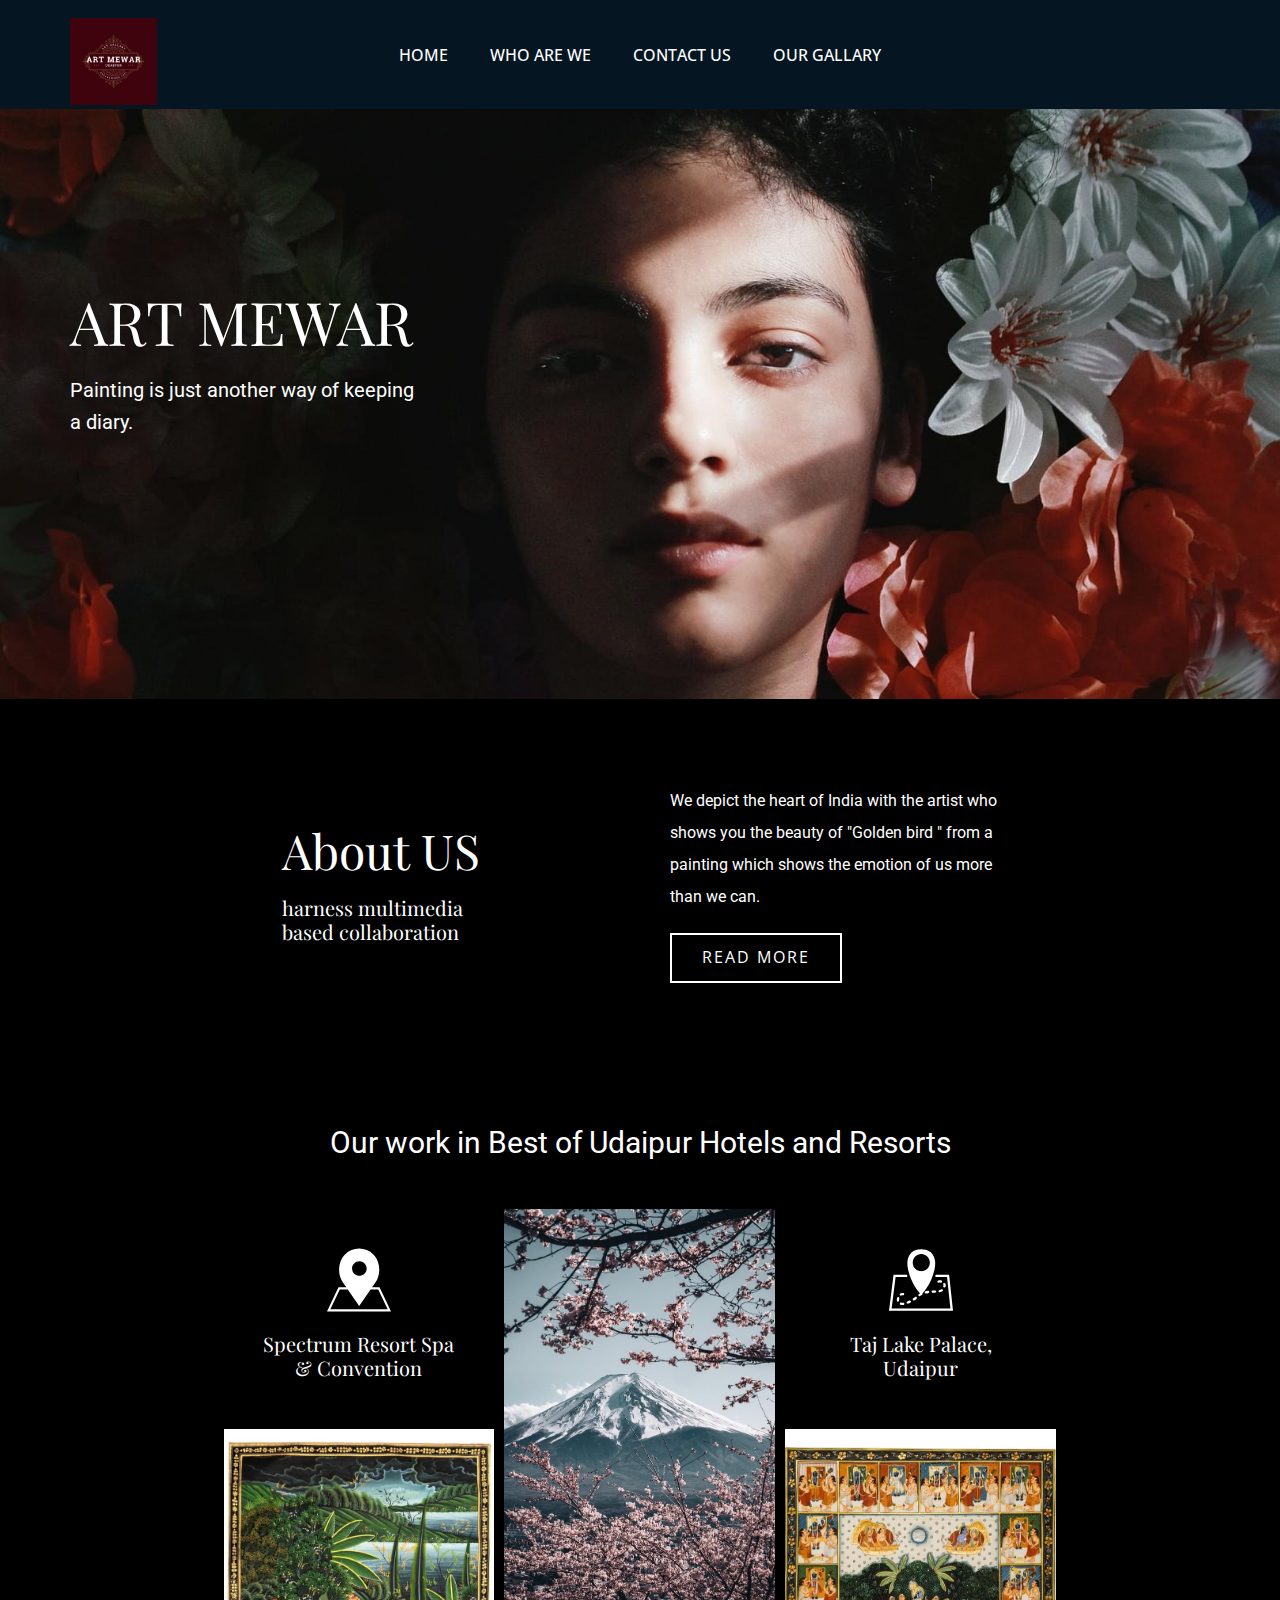
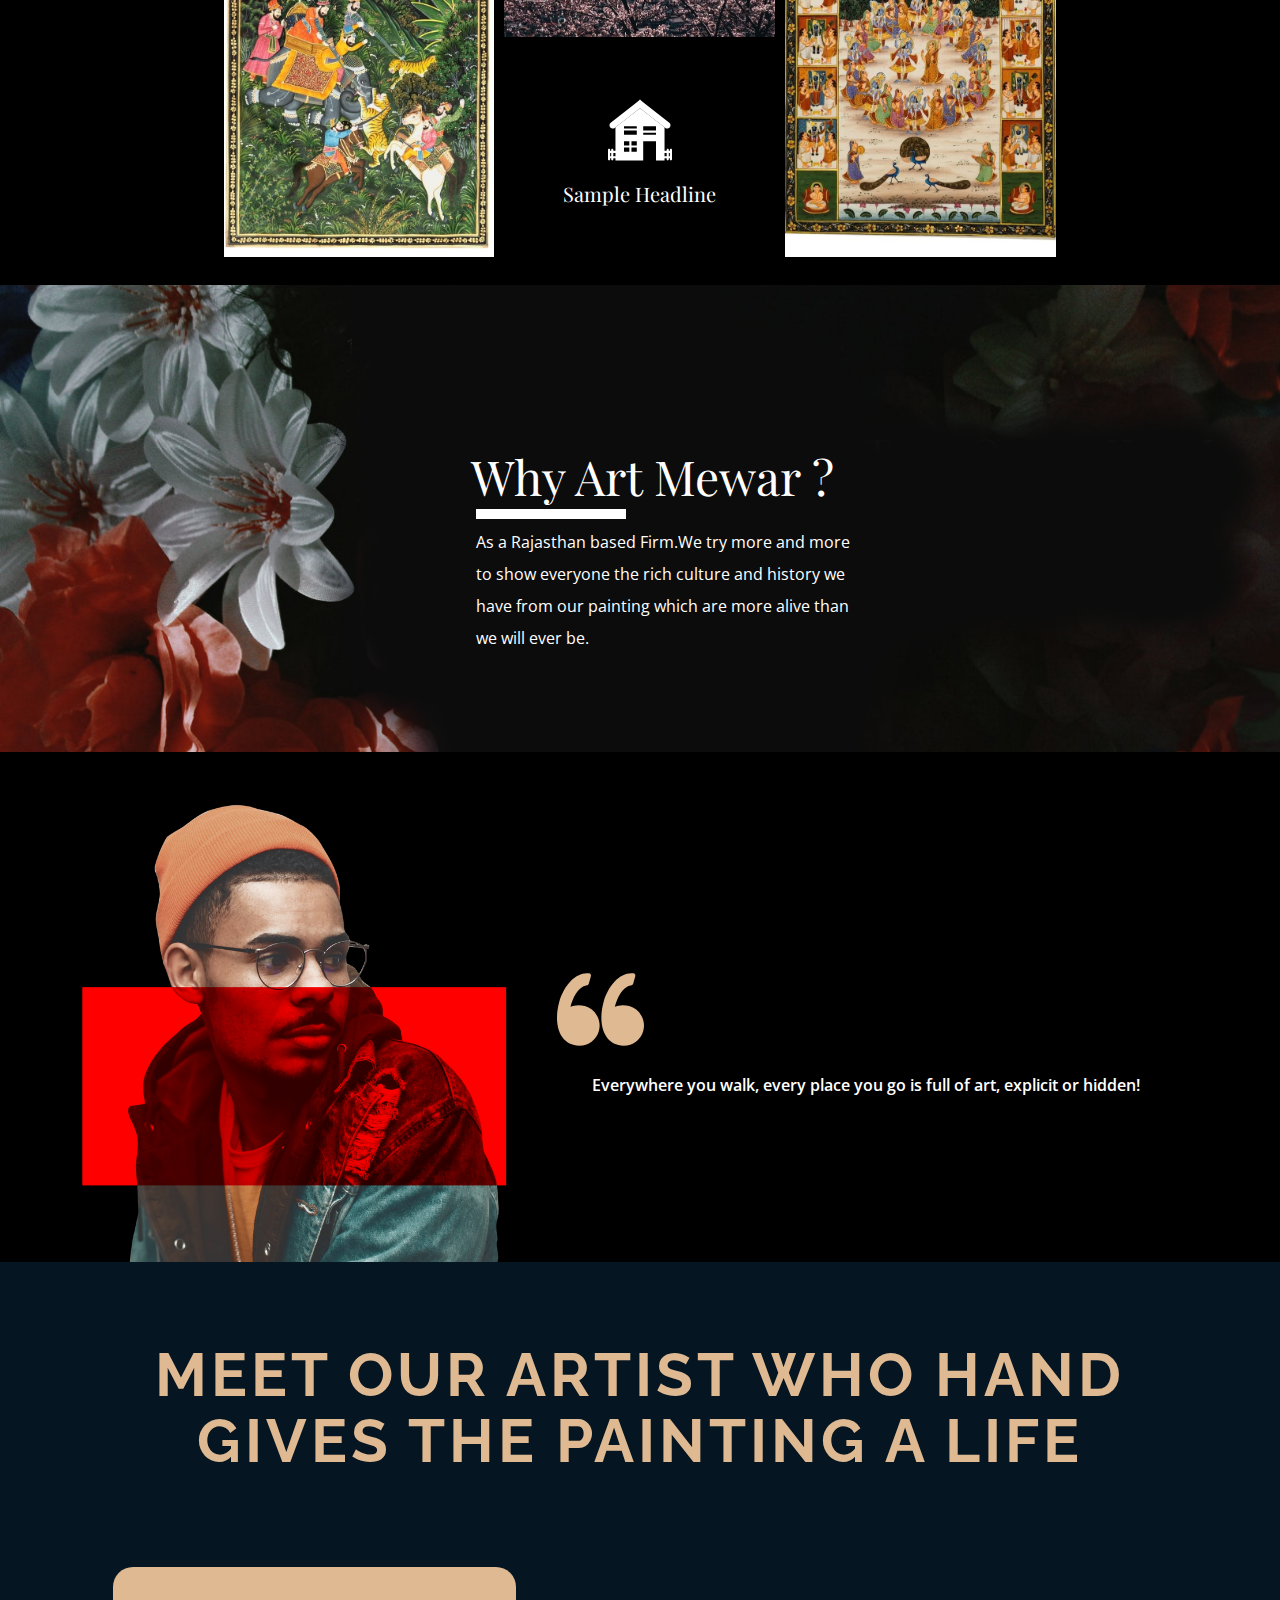
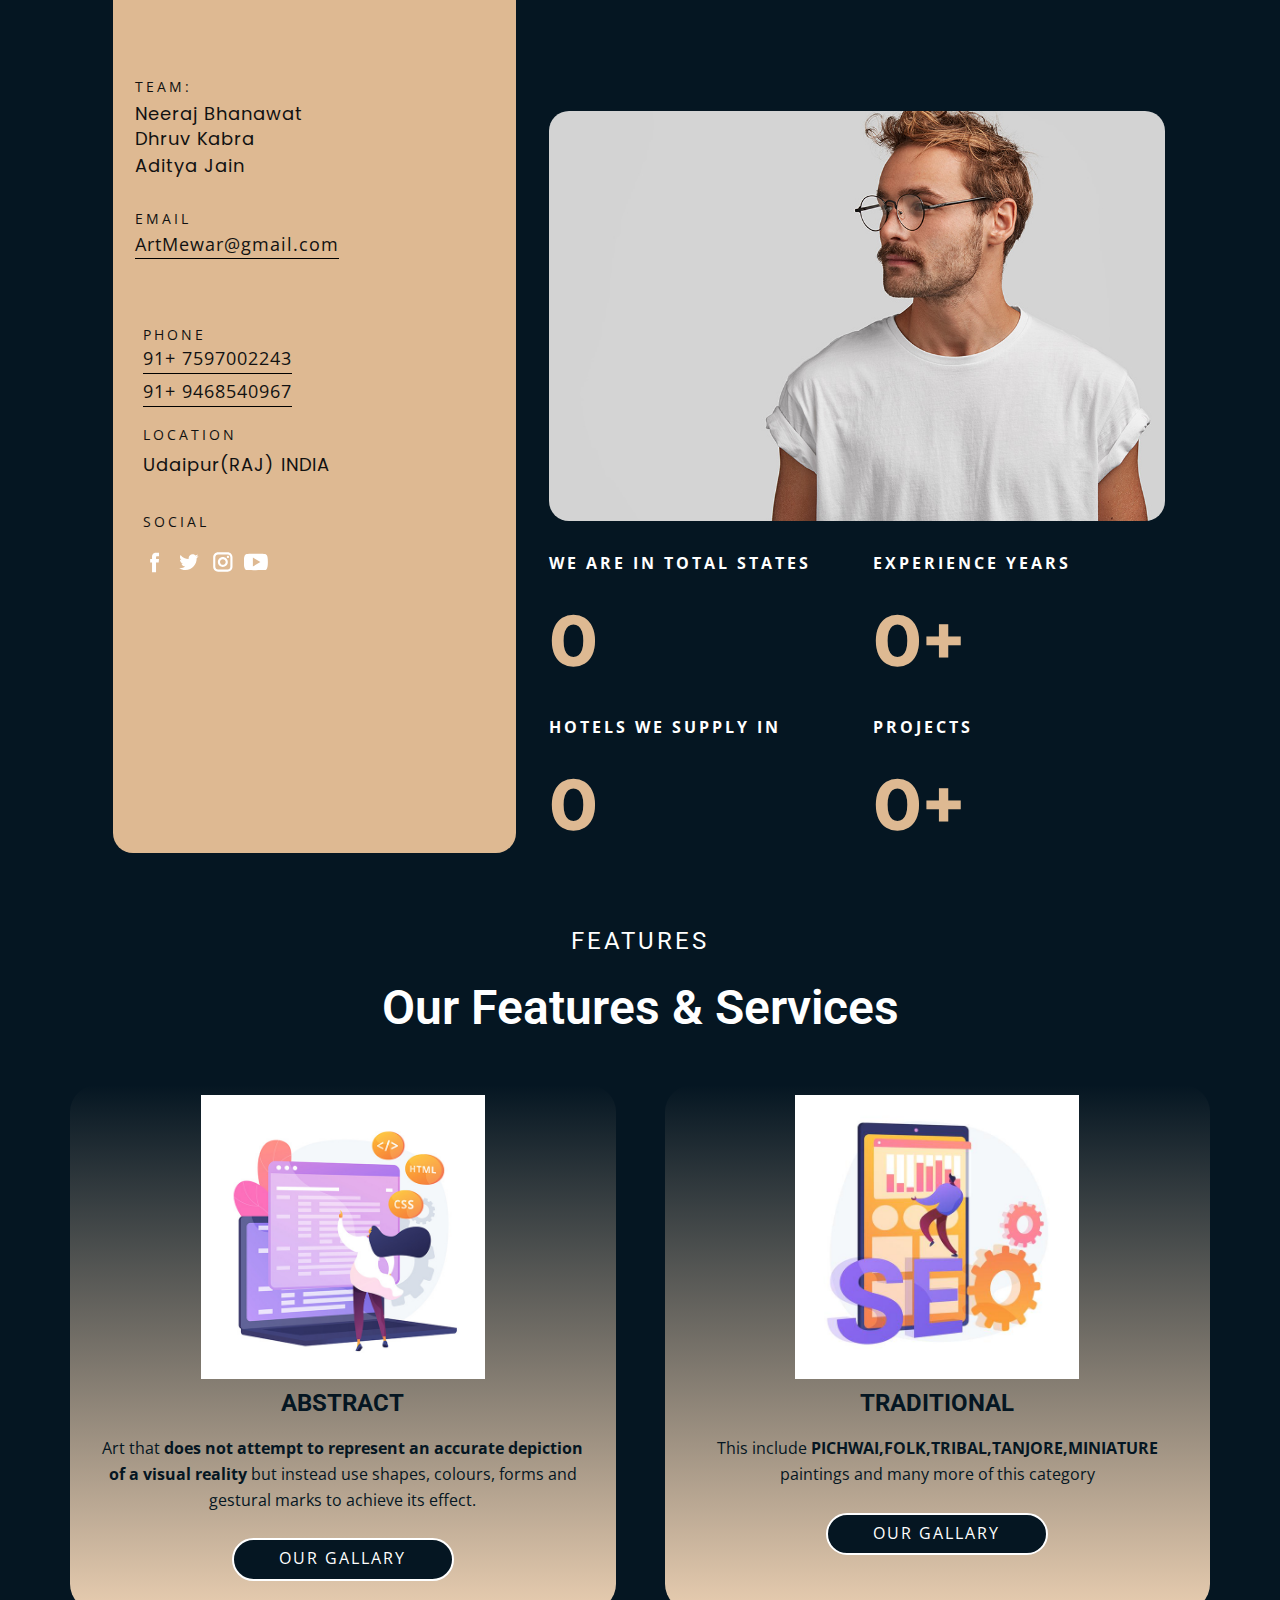
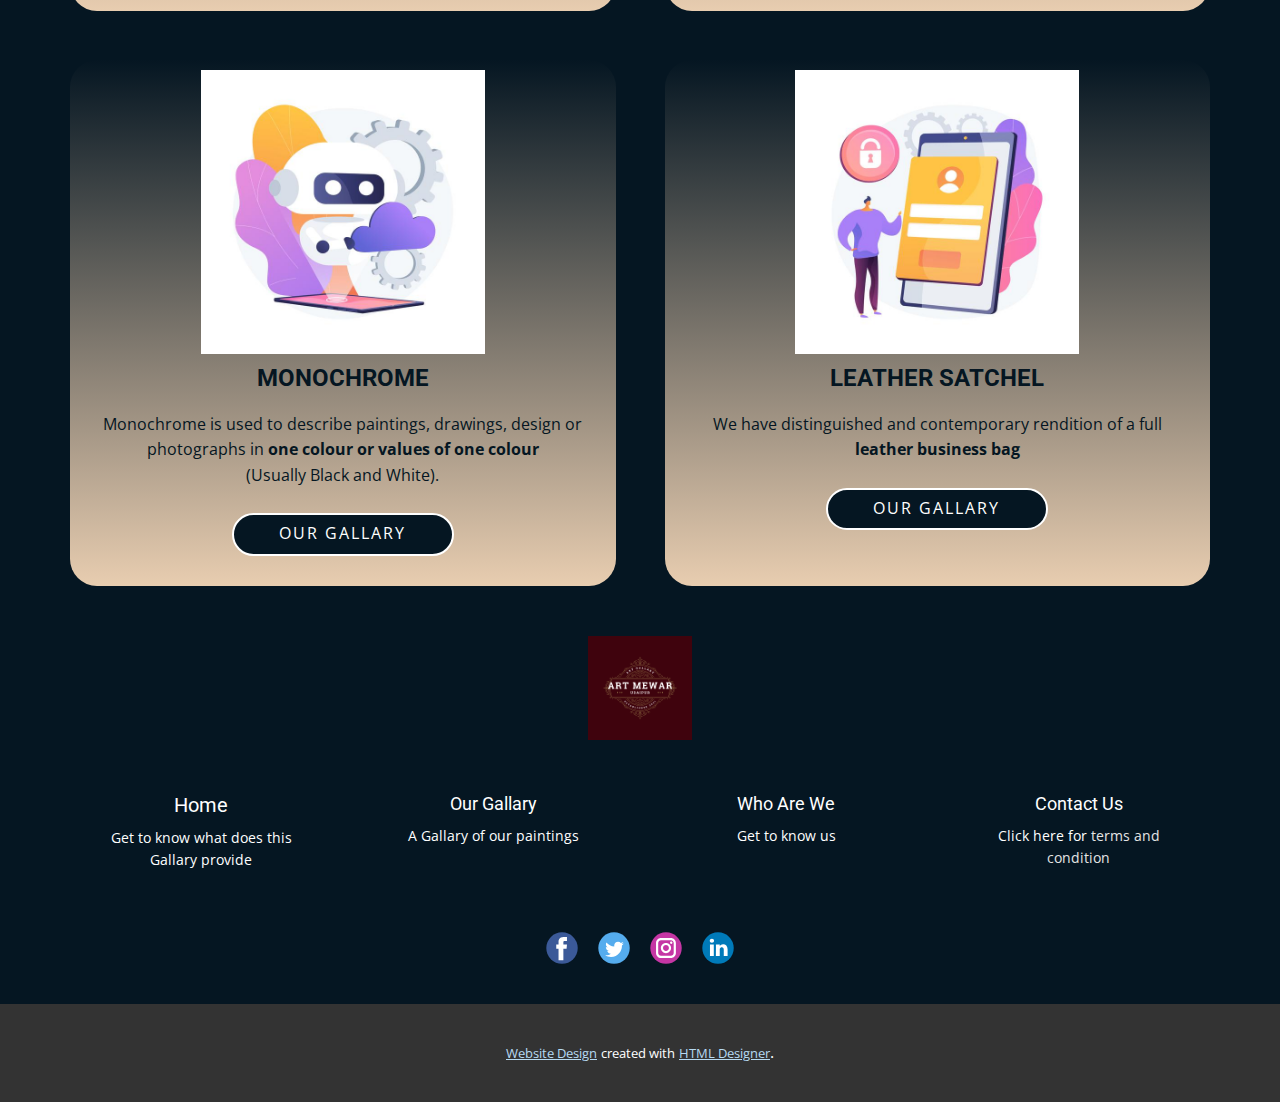
<file: index.html>
<!DOCTYPE html>
<html style="font-size: 16px;">
  <head>
    <meta name="viewport" content="width=device-width, initial-scale=1.0">
    <meta charset="utf-8">
    <meta name="keywords" content="We Know Only Too Well That The Details., about, green&nbsp; &nbsp; &nbsp; &nbsp; art, Neon Girl, Subscribe to our Newsletter">
    <meta name="description" content="">
    <meta name="page_type" content="np-template-header-footer-from-plugin">
    <title>Home</title>
    <link rel="stylesheet" href="nicepage.css" media="screen">
<link rel="stylesheet" href="Home.css" media="screen">
    <script class="u-script" type="text/javascript" src="jquery-1.9.1.min.js" defer=""></script>
    <script class="u-script" type="text/javascript" src="nicepage.js" defer=""></script>
    <meta name="generator" content="Nicepage 4.3.0, nicepage.com">
    <link id="u-theme-google-font" rel="stylesheet" href="https://fonts.googleapis.com/css?family=Roboto:100,100i,300,300i,400,400i,500,500i,700,700i,900,900i|Open+Sans:300,300i,400,400i,600,600i,700,700i,800,800i">
    <link id="u-page-google-font" rel="stylesheet" href="https://fonts.googleapis.com/css?family=Playfair+Display:400,400i,500,500i,600,600i,700,700i,800,800i,900,900i|Raleway:100,100i,200,200i,300,300i,400,400i,500,500i,600,600i,700,700i,800,800i,900,900i|Open+Sans:300,300i,400,400i,600,600i,700,700i,800,800i|Montserrat:100,100i,200,200i,300,300i,400,400i,500,500i,600,600i,700,700i,800,800i,900,900i|Poppins:100,100i,200,200i,300,300i,400,400i,500,500i,600,600i,700,700i,800,800i,900,900i">
    
    
    
    
    
    
    
    
    <script type="application/ld+json">{
		"@context": "http://schema.org",
		"@type": "Organization",
		"name": "",
		"url": "/",
		"logo": "images/978a3fed-79c0-4e66-9c58-09464bbaa4b2.png",
		"sameAs": []
}</script>
    <meta name="theme-color" content="#051622">
    <meta property="og:title" content="Home">
    <meta property="og:type" content="website">
    <link rel="canonical" href="/">
  </head>
  <body data-home-page="https://website1123365-1.nicepage.io/Home.html?version=fb0ce5e2-ee9c-46ae-a7f9-078d1858d7a3" data-home-page-title="Home" class="u-body u-overlap u-overlap-contrast u-stick-footer"><header class="u-align-center-sm u-align-center-xs u-clearfix u-header u-palette-1-dark-2 u-header" id="sec-38a9"><div class="u-clearfix u-sheet u-sheet-1">
        <a href="https://nicepage.com" class="u-image u-logo u-image-1" data-image-width="500" data-image-height="500">
          <img src="images/978a3fed-79c0-4e66-9c58-09464bbaa4b2.png" class="u-logo-image u-logo-image-1">
        </a>
        <nav class="u-align-left u-menu u-menu-dropdown u-offcanvas u-menu-1" data-responsive-from="MD">
          <div class="menu-collapse" style="font-size: 1rem; letter-spacing: 0px; text-transform: uppercase; font-weight: 500;">
            <a class="u-button-style u-custom-active-border-color u-custom-active-color u-custom-border u-custom-border-color u-custom-borders u-custom-hover-border-color u-custom-hover-color u-custom-left-right-menu-spacing u-custom-text-active-color u-custom-text-color u-custom-text-hover-color u-custom-top-bottom-menu-spacing u-nav-link" href="#">
              <svg class="u-svg-link" preserveAspectRatio="xMidYMin slice" viewBox="0 0 302 302" style=""><use xlink:href="#svg-8a8f"></use></svg>
              <svg xmlns="http://www.w3.org/2000/svg" xmlns:xlink="http://www.w3.org/1999/xlink" version="1.1" id="svg-8a8f" x="0px" y="0px" viewBox="0 0 302 302" style="enable-background:new 0 0 302 302;" xml:space="preserve" class="u-svg-content"><g><rect y="36" width="302" height="30"></rect><rect y="236" width="302" height="30"></rect><rect y="136" width="302" height="30"></rect>
</g><g></g><g></g><g></g><g></g><g></g><g></g><g></g><g></g><g></g><g></g><g></g><g></g><g></g><g></g><g></g></svg>
            </a>
          </div>
          <div class="u-custom-menu u-nav-container">
            <ul class="u-nav u-spacing-2 u-unstyled u-nav-1"><li class="u-nav-item"><a class="u-active-palette-1-base u-border-active-palette-1-base u-border-hover-palette-1-light-1 u-button-style u-hover-palette-1-light-1 u-nav-link u-text-active-white u-text-hover-white u-text-white" href="Home.html" style="padding: 10px 20px;">Home</a>
</li><li class="u-nav-item"><a class="u-active-palette-1-base u-border-active-palette-1-base u-border-hover-palette-1-light-1 u-button-style u-hover-palette-1-light-1 u-nav-link u-text-active-white u-text-hover-white u-text-white" href="Who-Are-We.html" style="padding: 10px 20px;">Who Are We</a>
</li><li class="u-nav-item"><a class="u-active-palette-1-base u-border-active-palette-1-base u-border-hover-palette-1-light-1 u-button-style u-hover-palette-1-light-1 u-nav-link u-text-active-white u-text-hover-white u-text-white" href="Contact-Us.html" style="padding: 10px 20px;">Contact Us</a>
</li><li class="u-nav-item"><a class="u-active-palette-1-base u-border-active-palette-1-base u-border-hover-palette-1-light-1 u-button-style u-hover-palette-1-light-1 u-nav-link u-text-active-white u-text-hover-white u-text-white" href="Our-Gallary.html" style="padding: 10px 20px;">Our Gallary</a>
</li></ul>
          </div>
          <div class="u-custom-menu u-nav-container-collapse">
            <div class="u-align-center u-black u-container-style u-inner-container-layout u-opacity u-opacity-95 u-sidenav">
              <div class="u-inner-container-layout u-sidenav-overflow">
                <div class="u-menu-close"></div>
                <ul class="u-align-center u-nav u-popupmenu-items u-unstyled u-nav-2"><li class="u-nav-item"><a class="u-button-style u-nav-link" href="Home.html" style="padding: 10px 20px;">Home</a>
</li><li class="u-nav-item"><a class="u-button-style u-nav-link" href="Who-Are-We.html" style="padding: 10px 20px;">Who Are We</a>
</li><li class="u-nav-item"><a class="u-button-style u-nav-link" href="Contact-Us.html" style="padding: 10px 20px;">Contact Us</a>
</li><li class="u-nav-item"><a class="u-button-style u-nav-link" href="Our-Gallary.html" style="padding: 10px 20px;">Our Gallary</a>
</li></ul>
              </div>
            </div>
            <div class="u-black u-menu-overlay u-opacity u-opacity-70"></div>
          </div>
        </nav>
      </div></header>
    <section class="u-clearfix u-image u-section-1" id="carousel_fd60">
      <div class="u-clearfix u-sheet u-sheet-1">
        <h1 class="u-custom-font u-font-playfair-display u-text u-text-body-alt-color u-text-1">ART MEWAR</h1>
        <p class="u-custom-font u-heading-font u-text u-text-body-alt-color u-text-2"> Painting is just another way of keeping a diary. </p>
      </div>
    </section>
    <section class="u-align-center u-black u-clearfix u-section-2" id="carousel_b164">
      <div class="u-clearfix u-sheet u-sheet-1">
        <div class="u-clearfix u-layout-wrap u-layout-wrap-1">
          <div class="u-layout">
            <div class="u-layout-row">
              <div class="u-container-style u-layout-cell u-left-cell u-size-30 u-layout-cell-1">
                <div class="u-container-layout u-valign-middle-lg u-valign-middle-md u-valign-middle-xl u-valign-top-sm u-valign-top-xs u-container-layout-1">
                  <h2 class="u-custom-font u-font-playfair-display u-text u-text-default u-text-1">About US</h2>
                  <h5 class="u-custom-font u-font-playfair-display u-text u-text-2">harness multimedia based collaboration</h5>
                </div>
              </div>
              <div class="u-container-style u-layout-cell u-right-cell u-size-30 u-layout-cell-2">
                <div class="u-container-layout u-valign-middle-lg u-valign-middle-md u-valign-middle-sm u-valign-middle-xl u-container-layout-2">
                  <p class="u-custom-font u-heading-font u-text u-text-default u-text-3">We depict the heart of India with the artist who shows you the beauty of "Golden bird " from a painting which shows the emotion of us more than we can.</p>
                  <a href="Who-Are-We-.html" data-page-id="1260762" class="u-border-2 u-border-white u-btn u-btn-rectangle u-button-style u-none u-btn-1" target="_blank">read more</a>
                </div>
              </div>
            </div>
          </div>
        </div>
      </div>
    </section>
    <section class="u-align-center u-black u-clearfix u-section-3" id="carousel_8fc0">
      <div class="u-clearfix u-sheet u-sheet-1">
        <h3 class="u-text u-text-default-xl u-text-1">Our work in Best of Udaipur Hotels and Resorts</h3>
        <div class="u-clearfix u-expanded-width-md u-expanded-width-sm u-expanded-width-xs u-gutter-10 u-layout-wrap u-layout-wrap-1">
          <div class="u-layout">
            <div class="u-layout-row">
              <div class="u-size-20 u-size-30-md">
                <div class="u-layout-col">
                  <div class="u-align-center u-container-style u-layout-cell u-left-cell u-size-20 u-layout-cell-1">
                    <div class="u-container-layout u-valign-middle u-container-layout-1"><span class="u-icon u-icon-circle u-icon-1"><svg class="u-svg-link" preserveAspectRatio="xMidYMin slice" viewBox="0 0 61.168 61.168" style=""><use xlink:href="#svg-8d5e"></use></svg><svg class="u-svg-content" viewBox="0 0 61.168 61.168" x="0px" y="0px" id="svg-8d5e" style="enable-background:new 0 0 61.168 61.168;"><path d="M50.216,37.584h-7.161l3.047-4.4c5.755-7.671,4.922-20.28-1.781-26.982c-3.621-3.622-8.437-5.617-13.56-5.617
	c-5.122,0-9.938,1.995-13.56,5.617c-6.703,6.702-7.536,19.312-1.804,26.952l3.068,4.431h-7.513L0,60.584h61.168L50.216,37.584z
	 M30.938,12.584c3.859,0,7,3.141,7,7s-3.141,7-7,7s-7-3.141-7-7S27.078,12.584,30.938,12.584z M12.216,39.584h7.634l10.911,15.757
	l10.91-15.757h7.281l9.048,19H3.168L12.216,39.584z"></path></svg></span>
                      <h5 class="u-custom-font u-font-playfair-display u-text u-text-default u-text-2"> Spectrum Resort Spa &amp; Convention</h5>
                    </div>
                  </div>
                  <div class="u-container-style u-image u-layout-cell u-left-cell u-size-40 u-image-1" data-image-width="720" data-image-height="1080">
                    <div class="u-container-layout u-container-layout-2"></div>
                  </div>
                </div>
              </div>
              <div class="u-size-20 u-size-30-md">
                <div class="u-layout-col">
                  <div class="u-container-style u-image u-layout-cell u-size-40 u-image-2">
                    <div class="u-container-layout u-container-layout-3"></div>
                  </div>
                  <div class="u-align-center u-container-style u-layout-cell u-size-20 u-layout-cell-4">
                    <div class="u-container-layout u-valign-middle u-container-layout-4"><span class="u-icon u-icon-circle u-icon-2"><svg class="u-svg-link" preserveAspectRatio="xMidYMin slice" viewBox="0 0 60 60" style=""><use xlink:href="#svg-1875"></use></svg><svg class="u-svg-content" viewBox="0 0 60 60" x="0px" y="0px" id="svg-1875" style="enable-background:new 0 0 60 60;"><g><path d="M57.821,27.693c1.195-1.287,1.033-3.32-0.35-4.402L32.041,3.396L30,1.5l-2.041,1.896L2.529,23.291
		c-1.383,1.082-1.545,3.115-0.35,4.402c1.055,1.136,2.801,1.281,4.028,0.335L30,9.688l23.792,18.34
		C55.02,28.974,56.766,28.829,57.821,27.693z"></path><path d="M59,47.5c-0.553,0-1,0.448-1,1v1h-1v-1c0-0.552-0.447-1-1-1s-1,0.448-1,1v1h-2v-22v-0.083L30,9.688L7,27.417V27.5v22H5v-1
		c0-0.552-0.447-1-1-1s-1,0.448-1,1v1H2v-1c0-0.552-0.447-1-1-1s-1,0.448-1,1v9c0,0.552,0.447,1,1,1s1-0.448,1-1v-1h1v1
		c0,0.552,0.447,1,1,1s1-0.448,1-1v-1h2v2h26v-18h12v18h8v-2h2v1c0,0.552,0.447,1,1,1s1-0.448,1-1v-1h1v1c0,0.552,0.447,1,1,1
		s1-0.448,1-1v-9C60,47.948,59.553,47.5,59,47.5z M3,54.5H2v-3h1V54.5z M7,54.5H5v-3h2V54.5z M20,50.5h-5v-4h5V50.5z M20,44.5h-5v-4
		h5V44.5z M27,50.5h-5v-4h5V50.5z M27,44.5h-5v-4h5V44.5z M27,34.5H15v-4h12V34.5z M27,28.5H15v-2h12V28.5z M45,34.5H33v-2h12V34.5z
		 M45,30.5H33v-4h12V30.5z M55,54.5h-2v-3h2V54.5z M58,54.5h-1v-3h1V54.5z"></path>
</g></svg></span>
                      <h5 class="u-custom-font u-font-playfair-display u-text u-text-default u-text-3">Sample Headline</h5>
                    </div>
                  </div>
                </div>
              </div>
              <div class="u-size-20 u-size-60-md">
                <div class="u-layout-col">
                  <div class="u-align-center u-container-style u-layout-cell u-right-cell u-size-20 u-layout-cell-5">
                    <div class="u-container-layout u-valign-middle u-container-layout-5"><span class="u-icon u-icon-circle u-icon-3"><svg class="u-svg-link" preserveAspectRatio="xMidYMin slice" viewBox="0 0 55.017 55.017" style=""><use xlink:href="#svg-7275"></use></svg><svg class="u-svg-content" viewBox="0 0 55.017 55.017" x="0px" y="0px" id="svg-7275" style="enable-background:new 0 0 55.017 55.017;"><g><path d="M51.688,23.013H40.789c-0.553,0-1,0.447-1,1s0.447,1,1,1h9.102l2.899,27H2.268l3.403-27h9.118c0.553,0,1-0.447,1-1
		s-0.447-1-1-1H3.907L0,54.013h55.017L51.688,23.013z"></path><path d="M17.48,45.164c-0.586,0.275-1.183,0.53-1.774,0.759c-0.515,0.198-0.771,0.777-0.572,1.293
		c0.153,0.396,0.531,0.64,0.933,0.64c0.12,0,0.242-0.021,0.36-0.067c0.635-0.245,1.275-0.519,1.903-0.813
		c0.5-0.234,0.715-0.83,0.48-1.33C18.576,45.145,17.984,44.928,17.48,45.164z"></path><path d="M36.598,37.573c0.021,0.538,0.465,0.959,0.998,0.959c0.014,0,0.028,0,0.042-0.001l2.002-0.082
		c0.552-0.025,0.979-0.493,0.954-1.044c-0.025-0.553-0.504-1.004-1.045-0.954l-1.993,0.082
		C37.004,36.555,36.575,37.021,36.598,37.573z"></path><path d="M31.427,37.171c-0.54,0.114-0.884,0.646-0.769,1.187c0.1,0.47,0.515,0.791,0.977,0.791c0.069,0,0.14-0.007,0.21-0.022
		c0.586-0.124,1.221-0.229,1.886-0.313c0.548-0.067,0.938-0.567,0.869-1.115c-0.068-0.549-0.562-0.95-1.115-0.869
		C32.762,36.919,32.069,37.034,31.427,37.171z"></path><path d="M22.433,42.177c-0.514,0.388-1.045,0.761-1.58,1.107c-0.463,0.301-0.595,0.92-0.294,1.384
		c0.191,0.295,0.513,0.455,0.84,0.455c0.187,0,0.375-0.052,0.544-0.161c0.573-0.372,1.144-0.772,1.695-1.188
		c0.44-0.333,0.528-0.96,0.196-1.401C23.501,41.936,22.876,41.845,22.433,42.177z"></path><path d="M9.994,48.842c0.216,0.057,0.436,0.098,0.653,0.124c0.256,0.031,0.512,0.047,0.769,0.047c0.312,0,0.626-0.022,0.939-0.062
		c0.548-0.069,0.937-0.569,0.867-1.117c-0.068-0.548-0.566-0.933-1.117-0.867c-0.403,0.052-0.811,0.064-1.215,0.015
		c-0.133-0.017-0.265-0.042-0.396-0.075c-0.533-0.143-1.08,0.183-1.218,0.718C9.138,48.159,9.459,48.705,9.994,48.842z"></path><path d="M46.688,32.763c-0.164,0.527,0.132,1.088,0.659,1.251c0.099,0.03,0.198,0.045,0.296,0.045c0.427,0,0.822-0.275,0.955-0.704
		c0.099-0.317,0.16-0.64,0.183-0.964c0.005-0.083,0.008-0.166,0.008-0.25c0-0.467-0.086-0.935-0.255-1.39
		c-0.192-0.519-0.771-0.781-1.285-0.59c-0.519,0.192-0.782,0.768-0.59,1.285c0.086,0.232,0.13,0.466,0.13,0.694l-0.004,0.116
		C46.774,32.422,46.741,32.592,46.688,32.763z"></path><path d="M10.201,41c0.161,0,0.324-0.039,0.476-0.121c0.29-0.157,0.597-0.255,0.913-0.289c0.135-0.016,0.273-0.016,0.406,0.002
		c0.563,0.07,1.05-0.314,1.122-0.86c0.072-0.548-0.313-1.05-0.86-1.122c-0.298-0.04-0.601-0.041-0.891-0.008
		c-0.572,0.063-1.126,0.238-1.644,0.52c-0.485,0.264-0.666,0.87-0.402,1.355C9.502,40.811,9.846,41,10.201,41z"></path><path d="M43.373,36.109c-0.541,0.111-0.889,0.641-0.777,1.182c0.098,0.473,0.514,0.798,0.979,0.798
		c0.066,0,0.135-0.007,0.203-0.021c0.844-0.174,1.528-0.451,2.072-0.835c0.059-0.039,0.114-0.08,0.169-0.122
		c0.436-0.339,0.479-0.941,0.14-1.378c-0.337-0.435-1.002-0.49-1.438-0.149C44.379,35.823,43.951,35.99,43.373,36.109z"></path><path d="M8.86,43.401c0.145-0.533-0.171-1.082-0.704-1.226c-0.529-0.148-1.082,0.169-1.226,0.704
		c-0.126,0.464-0.201,0.938-0.225,1.406C6.7,44.4,6.697,44.516,6.697,44.632c0,0.197,0.009,0.395,0.028,0.592
		c0.053,0.515,0.487,0.898,0.994,0.898c0.033,0,0.067-0.002,0.103-0.005c0.549-0.057,0.949-0.547,0.894-1.097
		c-0.014-0.129-0.019-0.26-0.019-0.389c0-0.083,0.003-0.166,0.007-0.248C8.72,44.058,8.772,43.727,8.86,43.401z"></path><path d="M44.698,27.81c-0.789-0.106-1.607-0.04-2.386,0.18c-0.532,0.149-0.841,0.702-0.69,1.233
		c0.124,0.441,0.525,0.729,0.961,0.729c0.091,0,0.182-0.012,0.272-0.038c0.517-0.145,1.055-0.19,1.575-0.121
		c0.562,0.073,1.052-0.311,1.125-0.857C45.629,28.387,45.245,27.884,44.698,27.81z"></path><path d="M26.655,38.968c-0.147,0.087-0.307,0.165-0.447,0.256c-0.219,0.142-0.432,0.29-0.641,0.441
		c-0.446,0.325-0.545,0.951-0.22,1.397c0.196,0.269,0.501,0.411,0.81,0.411c0.204,0,0.41-0.063,0.588-0.191
		c0.18-0.132,0.363-0.259,0.552-0.382c0.316-0.205,0.656-0.399,1.01-0.577c0.47-0.236,0.661-0.792,0.464-1.271
		c0.008-0.008,0.018-0.014,0.026-0.023c1.809-1.916,7.905-9.096,10.429-21.058c0.512-2.426,0.627-4.754,0.342-6.918
		c-0.86-6.575-4.945-10.051-11.813-10.051c-6.866,0-10.951,3.476-11.813,10.051c-0.284,2.166-0.169,4.493,0.343,6.918
		C18.784,29.821,24.788,36.975,26.655,38.968z M27.755,5.233c4.051,0,7.346,3.295,7.346,7.346s-3.295,7.346-7.346,7.346
		s-7.346-3.295-7.346-7.346S23.704,5.233,27.755,5.233z"></path>
</g></svg></span>
                      <h5 class="u-custom-font u-font-playfair-display u-text u-text-default u-text-4"> Taj Lake Palace, Udaipur</h5>
                    </div>
                  </div>
                  <div class="u-container-style u-image u-layout-cell u-right-cell u-size-40 u-image-3" data-image-width="720" data-image-height="1080">
                    <div class="u-container-layout u-container-layout-6"></div>
                  </div>
                </div>
              </div>
            </div>
          </div>
        </div>
      </div>
    </section>
    <section class="u-clearfix u-image u-section-4" id="carousel_12b3">
      <div class="u-clearfix u-sheet u-sheet-1">
        <h1 class="u-align-center u-custom-font u-font-playfair-display u-text u-text-body-alt-color u-text-1">Why Art Mewar ?</h1>
        <div class="u-border-10 u-border-white u-line u-line-horizontal u-line-1"></div>
        <p class="u-text u-text-body-alt-color u-text-2">As a Rajasthan based Firm.We try more and more to show everyone the rich culture and history we have from our painting which are more alive than we will ever be.</p>
      </div>
    </section>
    <section class="u-black u-clearfix u-section-5" id="carousel_73e3">
      <div class="u-clearfix u-sheet u-sheet-1">
        <div class="u-clearfix u-expanded-width u-layout-wrap u-layout-wrap-1">
          <div class="u-layout">
            <div class="u-layout-row">
              <div class="u-container-style u-image u-layout-cell u-left-cell u-size-23 u-image-1">
                <div class="u-container-layout u-valign-middle u-container-layout-1"></div>
              </div>
              <div class="u-container-style u-layout-cell u-right-cell u-size-37 u-layout-cell-2">
                <div class="u-container-layout u-valign-middle u-container-layout-2"><span class="u-icon u-icon-circle u-text-palette-2-base u-icon-1"><svg class="u-svg-link" preserveAspectRatio="xMidYMin slice" viewBox="0 0 95.333 95.332"><use xlink:href="#svg-4ea0"></use></svg><svg xmlns="http://www.w3.org/2000/svg" xmlns:xlink="http://www.w3.org/1999/xlink" version="1.1" id="svg-4ea0" x="0px" y="0px" viewBox="0 0 95.333 95.332" style="enable-background:new 0 0 95.333 95.332;" xml:space="preserve" class="u-svg-content"><g><g><path d="M30.512,43.939c-2.348-0.676-4.696-1.019-6.98-1.019c-3.527,0-6.47,0.806-8.752,1.793    c2.2-8.054,7.485-21.951,18.013-23.516c0.975-0.145,1.774-0.85,2.04-1.799l2.301-8.23c0.194-0.696,0.079-1.441-0.318-2.045    s-1.035-1.007-1.75-1.105c-0.777-0.106-1.569-0.16-2.354-0.16c-12.637,0-25.152,13.19-30.433,32.076    c-3.1,11.08-4.009,27.738,3.627,38.223c4.273,5.867,10.507,9,18.529,9.313c0.033,0.001,0.065,0.002,0.098,0.002    c9.898,0,18.675-6.666,21.345-16.209c1.595-5.705,0.874-11.688-2.032-16.851C40.971,49.307,36.236,45.586,30.512,43.939z"></path><path d="M92.471,54.413c-2.875-5.106-7.61-8.827-13.334-10.474c-2.348-0.676-4.696-1.019-6.979-1.019    c-3.527,0-6.471,0.806-8.753,1.793c2.2-8.054,7.485-21.951,18.014-23.516c0.975-0.145,1.773-0.85,2.04-1.799l2.301-8.23    c0.194-0.696,0.079-1.441-0.318-2.045c-0.396-0.604-1.034-1.007-1.75-1.105c-0.776-0.106-1.568-0.16-2.354-0.16    c-12.637,0-25.152,13.19-30.434,32.076c-3.099,11.08-4.008,27.738,3.629,38.225c4.272,5.866,10.507,9,18.528,9.312    c0.033,0.001,0.065,0.002,0.099,0.002c9.897,0,18.675-6.666,21.345-16.209C96.098,65.559,95.376,59.575,92.471,54.413z"></path>
</g>
</g><g></g><g></g><g></g><g></g><g></g><g></g><g></g><g></g><g></g><g></g><g></g><g></g><g></g><g></g><g></g></svg></span>
                  <p class="u-text u-text-1"> Everywhere you walk, every place you go is full of art, explicit or hidden!</p>
                </div>
              </div>
            </div>
          </div>
        </div>
      </div>
    </section>
    <section class="u-align-center u-clearfix u-palette-1-dark-2 u-section-6" id="carousel_8d3c">
      <div class="u-clearfix u-sheet u-sheet-1">
        <h1 class="u-custom-font u-font-raleway u-text u-text-default u-text-palette-2-base u-text-1">Meet our artist who hand gives the painting a life </h1>
        <div class="u-align-left u-container-style u-expanded-width-md u-expanded-width-sm u-expanded-width-xs u-group u-palette-2-base u-radius-20 u-shape-round u-group-1">
          <div class="u-container-layout u-container-layout-1">
            <h6 class="u-custom-font u-font-open-sans u-text u-text-default u-text-2">TEAM:</h6>
            <p class="u-custom-font u-text u-text-3">Neeraj Bhanawat</p>
            <p class="u-custom-font u-text u-text-4">Dhruv Kabra</p>
            <p class="u-custom-font u-text u-text-5">Aditya Jain</p>
            <h6 class="u-custom-font u-font-open-sans u-text u-text-default u-text-6">Email</h6>
            <a href="mailto:ArtMewar@gmail.com" class="u-border-1 u-border-active-black u-border-black u-border-hover-palette-1-base u-btn u-button-style u-none u-text-active-palette-1-dark-2 u-text-body-color u-text-hover-palette-1-dark-2 u-btn-1">ArtMewar@gmail.com</a>
            <div class="u-container-style u-group u-group-2">
              <div class="u-container-layout">
                <h6 class="u-custom-font u-font-open-sans u-text u-text-7">Phone</h6>
                <a href="tel:917597002243" class="u-border-1 u-border-active-palette-1-dark-2 u-border-black u-border-hover-palette-1-dark-2 u-btn u-button-style u-none u-text-active-palette-1-dark-2 u-text-body-color u-text-hover-palette-1-base u-btn-2">91+ 7597002243</a>
                <a href="tel:919468540967" class="u-border-1 u-border-active-palette-1-dark-2 u-border-black u-border-hover-palette-1-dark-2 u-btn u-button-style u-none u-text-active-palette-1-dark-2 u-text-body-color u-text-hover-palette-1-base u-btn-3">91+ 9468540967</a>
              </div>
            </div>
            <h6 class="u-custom-font u-font-open-sans u-text u-text-8">location</h6>
            <p class="u-custom-font u-text u-text-9">Udaipur(RAJ) INDIA</p>
            <h6 class="u-custom-font u-font-open-sans u-text u-text-default u-text-10">Social</h6>
            <div class="u-social-icons u-spacing-10 u-social-icons-1">
              <a class="u-social-url" title="facebook" target="_blank" href="https://facebook.com/name"><span class="u-icon u-icon-circle u-social-facebook u-social-icon u-text-white"><svg class="u-svg-link" preserveAspectRatio="xMidYMin slice" viewBox="0 0 112 112" style=""><use xlink:href="#svg-4113"></use></svg><svg class="u-svg-content" viewBox="0 0 112 112" x="0" y="0" id="svg-4113"><path fill="currentColor" d="M75.5,28.8H65.4c-1.5,0-4,0.9-4,4.3v9.4h13.9l-1.5,15.8H61.4v45.1H42.8V58.3h-8.8V42.4h8.8V32.2
c0-7.4,3.4-18.8,18.8-18.8h13.8v15.4H75.5z"></path></svg></span>
              </a>
              <a class="u-social-url" title="twitter" target="_blank" href="https://twitter.com/name"><span class="u-icon u-icon-circle u-social-icon u-social-twitter u-text-white"><svg class="u-svg-link" preserveAspectRatio="xMidYMin slice" viewBox="0 0 112 112" style=""><use xlink:href="#svg-3c2e"></use></svg><svg class="u-svg-content" viewBox="0 0 112 112" x="0" y="0" id="svg-3c2e"><path fill="currentColor" d="M92.2,38.2c0,0.8,0,1.6,0,2.3c0,24.3-18.6,52.4-52.6,52.4c-10.6,0.1-20.2-2.9-28.5-8.2
	c1.4,0.2,2.9,0.2,4.4,0.2c8.7,0,16.7-2.9,23-7.9c-8.1-0.2-14.9-5.5-17.3-12.8c1.1,0.2,2.4,0.2,3.4,0.2c1.6,0,3.3-0.2,4.8-0.7
	c-8.4-1.6-14.9-9.2-14.9-18c0-0.2,0-0.2,0-0.2c2.5,1.4,5.4,2.2,8.4,2.3c-5-3.3-8.3-8.9-8.3-15.4c0-3.4,1-6.5,2.5-9.2
	c9.1,11.1,22.7,18.5,38,19.2c-0.2-1.4-0.4-2.8-0.4-4.3c0.1-10,8.3-18.2,18.5-18.2c5.4,0,10.1,2.2,13.5,5.7c4.3-0.8,8.1-2.3,11.7-4.5
	c-1.4,4.3-4.3,7.9-8.1,10.1c3.7-0.4,7.3-1.4,10.6-2.9C98.9,32.3,95.7,35.5,92.2,38.2z"></path></svg></span>
              </a>
              <a class="u-social-url" title="instagram" target="_blank" href="https://instagram.com/name"><span class="u-icon u-icon-circle u-social-icon u-social-instagram u-text-white"><svg class="u-svg-link" preserveAspectRatio="xMidYMin slice" viewBox="0 0 112 112" style=""><use xlink:href="#svg-a922"></use></svg><svg class="u-svg-content" viewBox="0 0 112 112" x="0" y="0" id="svg-a922"><path fill="currentColor" d="M55.9,32.9c-12.8,0-23.2,10.4-23.2,23.2s10.4,23.2,23.2,23.2s23.2-10.4,23.2-23.2S68.7,32.9,55.9,32.9z
	 M55.9,69.4c-7.4,0-13.3-6-13.3-13.3c-0.1-7.4,6-13.3,13.3-13.3s13.3,6,13.3,13.3C69.3,63.5,63.3,69.4,55.9,69.4z"></path><path fill="#FFFFFF" d="M79.7,26.8c-3,0-5.4,2.5-5.4,5.4s2.5,5.4,5.4,5.4c3,0,5.4-2.5,5.4-5.4S82.7,26.8,79.7,26.8z"></path><path fill="currentColor" d="M78.2,11H33.5C21,11,10.8,21.3,10.8,33.7v44.7c0,12.6,10.2,22.8,22.7,22.8h44.7c12.6,0,22.7-10.2,22.7-22.7
	V33.7C100.8,21.1,90.6,11,78.2,11z M91,78.4c0,7.1-5.8,12.8-12.8,12.8H33.5c-7.1,0-12.8-5.8-12.8-12.8V33.7
	c0-7.1,5.8-12.8,12.8-12.8h44.7c7.1,0,12.8,5.8,12.8,12.8V78.4z"></path></svg></span>
              </a>
              <a class="u-social-url" target="_blank" data-type="Custom" title="Custom" href=""><span class="u-icon u-icon-circle u-social-custom u-social-icon u-text-white u-icon-4"><svg class="u-svg-link" preserveAspectRatio="xMidYMin slice" viewBox="0 0 512 512" style=""><use xlink:href="#svg-a7cd"></use></svg><svg class="u-svg-content" viewBox="0 0 512 512" x="0px" y="0px" id="svg-a7cd" style="enable-background:new 0 0 512 512;"><g><g><path d="M490.24,113.92c-13.888-24.704-28.96-29.248-59.648-30.976C399.936,80.864,322.848,80,256.064,80    c-66.912,0-144.032,0.864-174.656,2.912c-30.624,1.76-45.728,6.272-59.744,31.008C7.36,138.592,0,181.088,0,255.904    C0,255.968,0,256,0,256c0,0.064,0,0.096,0,0.096v0.064c0,74.496,7.36,117.312,21.664,141.728    c14.016,24.704,29.088,29.184,59.712,31.264C112.032,430.944,189.152,432,256.064,432c66.784,0,143.872-1.056,174.56-2.816    c30.688-2.08,45.76-6.56,59.648-31.264C504.704,373.504,512,330.688,512,256.192c0,0,0-0.096,0-0.16c0,0,0-0.064,0-0.096    C512,181.088,504.704,138.592,490.24,113.92z M192,352V160l160,96L192,352z"></path>
</g>
</g></svg></span>
              </a>
            </div>
          </div>
        </div>
        <img class="u-expanded-width-md u-expanded-width-sm u-expanded-width-xs u-image u-image-round u-radius-20 u-image-1" alt="" data-image-width="997" data-image-height="700" src="images/3ded7fa8-9931-42a6-b1af-423c7ff96f12.jpg">
        <div class="u-expanded-width-md u-expanded-width-sm u-expanded-width-xs u-list u-list-1">
          <div class="u-repeater u-repeater-1">
            <div class="u-align-left u-container-style u-list-item u-repeater-item u-shape-rectangle">
              <div class="u-container-layout u-similar-container u-valign-bottom u-container-layout-3">
                <p class="u-text u-text-default u-text-11">We are in total states</p>
                <h3 class="u-custom-font u-font-montserrat u-text u-text-default u-text-palette-2-base u-text-12" data-animation-name="counter" data-animation-event="scroll" data-animation-duration="3000">17</h3>
              </div>
            </div>
            <div class="u-align-left u-container-style u-list-item u-repeater-item u-shape-rectangle">
              <div class="u-container-layout u-similar-container u-valign-bottom u-container-layout-4">
                <p class="u-text u-text-default u-text-13">experience YEARS</p>
                <h3 class="u-custom-font u-font-montserrat u-text u-text-default u-text-palette-2-base u-text-14" data-animation-name="counter" data-animation-event="scroll" data-animation-duration="3000">12+</h3>
              </div>
            </div>
            <div class="u-align-left u-container-style u-list-item u-repeater-item u-shape-rectangle">
              <div class="u-container-layout u-similar-container u-valign-bottom u-container-layout-5">
                <p class="u-text u-text-default u-text-15">Hotels we supply in</p>
                <h3 class="u-custom-font u-font-montserrat u-text u-text-default u-text-palette-2-base u-text-16" data-animation-name="counter" data-animation-event="scroll" data-animation-duration="3000">54</h3>
              </div>
            </div>
            <div class="u-align-left u-container-style u-list-item u-repeater-item u-shape-rectangle">
              <div class="u-container-layout u-similar-container u-valign-bottom u-container-layout-6">
                <p class="u-text u-text-default u-text-17">projects</p>
                <h3 class="u-custom-font u-font-montserrat u-text u-text-default u-text-palette-2-base u-text-18" data-animation-name="counter" data-animation-event="scroll" data-animation-duration="3000">150+</h3>
              </div>
            </div>
          </div>
        </div>
      </div>
    </section>
    <section class="u-align-center u-clearfix u-palette-1-base u-section-7" id="carousel_711a">
      <div class="u-clearfix u-sheet u-sheet-1">
        <h4 class="u-text u-text-body-alt-color u-text-default u-text-1">Features</h4>
        <h1 class="u-text u-text-body-alt-color u-text-default u-text-2">Our Features &amp; Services</h1>
        <div class="u-expanded-width u-list u-list-1">
          <div class="u-repeater u-repeater-1">
            <div class="u-align-center u-container-style u-gradient u-list-item u-radius-27 u-repeater-item u-shape-round u-list-item-1">
              <div class="u-container-layout u-similar-container u-valign-bottom-xs u-valign-top-lg u-valign-top-md u-valign-top-sm u-valign-top-xl u-container-layout-1">
                <img src="images/f9482f51-1232-478b-acd0-cf9d140db964.jpg" alt="" class="u-expanded-width u-image u-image-contain u-image-default u-image-1" data-image-width="626" data-image-height="626">
                <h4 class="u-text u-text-default u-text-palette-1-base u-text-3">ABSTRACT</h4>
                <p class="u-text u-text-palette-1-dark-2 u-text-4">Art that&nbsp;<b>does not attempt to represent an accurate depiction of a visual reality</b>&nbsp;but instead use shapes, colours, forms and gestural marks to achieve its effect.
                </p>
                <a href="Our-Gallary.html" data-page-id="1260759" class="u-active-palette-1-light-1 u-border-2 u-border-active-white u-border-hover-white u-border-white u-btn u-btn-round u-button-style u-hover-palette-1-light-1 u-palette-1-base u-radius-50 u-text-active-white u-text-hover-white u-btn-1" target="_blank">OUR GALLARY</a>
              </div>
            </div>
            <div class="u-align-center u-container-style u-gradient u-list-item u-radius-27 u-repeater-item u-shape-round u-video-cover u-list-item-2">
              <div class="u-container-layout u-similar-container u-valign-bottom-xs u-valign-top-lg u-valign-top-md u-valign-top-sm u-valign-top-xl u-container-layout-2">
                <img src="images/3cfa1540-ea52-4624-b66e-07a3d57a6399.jpg" alt="" class="u-expanded-width u-image u-image-contain u-image-default u-image-2" data-image-width="626" data-image-height="626">
                <h4 class="u-text u-text-default u-text-palette-1-base u-text-5">TRADITIONAL</h4>
                <p class="u-text u-text-palette-1-dark-2 u-text-6"> This include <span style="font-weight: 700;">PICHWAI,FOLK,TRIBAL,TANJORE,MINIATURE</span> paintings and many more of this category
                </p>
                <a href="Our-Gallary.html" data-page-id="1260759" class="u-active-palette-1-light-1 u-border-2 u-border-active-white u-border-hover-white u-border-white u-btn u-btn-round u-button-style u-hover-palette-1-light-1 u-palette-1-base u-radius-50 u-text-active-white u-text-hover-white u-btn-2" target="_blank">Our Gallary</a>
              </div>
            </div>
            <div class="u-align-center u-container-style u-gradient u-list-item u-radius-27 u-repeater-item u-shape-round u-video-cover u-list-item-3">
              <div class="u-container-layout u-similar-container u-valign-bottom-xs u-valign-top-lg u-valign-top-md u-valign-top-sm u-valign-top-xl u-container-layout-3">
                <img src="images/d5ea77c0-60b8-4d76-89c2-73543fcbef62.jpg" alt="" class="u-expanded-width u-image u-image-contain u-image-default u-image-3" data-image-width="626" data-image-height="626">
                <h4 class="u-text u-text-default u-text-palette-1-base u-text-7">MONOCHROME</h4>
                <p class="u-text u-text-palette-1-dark-2 u-text-8"> Monochrome is used to describe paintings, drawings, design or photographs in<span style="font-weight: 700;"> one colour or values of one colour</span>
                  <br>(Usually Black and White).
                </p>
                <a href="Our-Gallary.html" data-page-id="1260759" class="u-active-palette-1-light-1 u-border-2 u-border-active-white u-border-hover-white u-border-white u-btn u-btn-round u-button-style u-hover-palette-1-light-1 u-palette-1-base u-radius-50 u-text-active-white u-text-hover-white u-btn-3" target="_blank"> OUR GALLARY</a>
              </div>
            </div>
            <div class="u-align-center u-container-style u-gradient u-list-item u-radius-27 u-repeater-item u-shape-round u-video-cover u-list-item-4">
              <div class="u-container-layout u-similar-container u-valign-bottom-xs u-valign-top-lg u-valign-top-md u-valign-top-sm u-valign-top-xl u-container-layout-4">
                <img src="images/821df73c-ca3e-42c4-ab11-cad02b8c5570.jpg" alt="" class="u-expanded-width u-image u-image-contain u-image-default u-image-4" data-image-width="626" data-image-height="626">
                <h4 class="u-text u-text-default u-text-palette-1-base u-text-9">LEATHER SATCHEL</h4>
                <p class="u-text u-text-palette-1-dark-2 u-text-10">We have distinguished and contemporary rendition of a full <span style="font-weight: 700;">leather business bag</span>
                </p>
                <a href="Our-Gallary.html" data-page-id="1260759" class="u-active-palette-1-light-1 u-border-2 u-border-active-white u-border-hover-white u-border-white u-btn u-btn-round u-button-style u-hover-palette-1-light-1 u-palette-1-base u-radius-50 u-text-active-white u-text-hover-white u-btn-4" target="_blank"> OUR GALLARY</a>
              </div>
            </div>
          </div>
        </div>
      </div>
    </section>
    
    
    <footer class="u-align-center-sm u-align-center-xs u-clearfix u-footer u-palette-1-dark-2 u-footer" id="sec-4715"><div class="u-clearfix u-sheet u-valign-middle-sm u-sheet-1">
        <a href="Home.html" data-page-id="1260761" class="u-image u-logo u-image-1" data-image-width="500" data-image-height="500" title="Home">
          <img src="images/978a3fed-79c0-4e66-9c58-09464bbaa4b2.png" class="u-logo-image u-logo-image-1">
        </a>
        <div class="u-clearfix u-expanded-width u-gutter-30 u-layout-wrap u-layout-wrap-1">
          <div class="u-gutter-0 u-layout">
            <div class="u-layout-row">
              <div class="u-align-center u-container-style u-layout-cell u-left-cell u-size-15 u-size-30-md u-layout-cell-1">
                <div class="u-container-layout u-valign-bottom-xs u-container-layout-1">
                  <h6 class="u-text u-text-1">
                    <a class="u-active-none u-border-none u-btn u-button-link u-button-style u-hover-none u-none u-text-body-alt-color u-btn-1" href="Home.html" data-page-id="1260761" target="_blank">Home</a>
                  </h6>
                  <p class="u-small-text u-text u-text-variant u-text-2">Get to know what does this Gallary provide</p>
                </div>
              </div>
              <div class="u-align-center u-container-style u-layout-cell u-size-15 u-size-30-md u-layout-cell-2">
                <div class="u-container-layout u-valign-top u-container-layout-2">
                  <h6 class="u-text u-text-3">
                    <a class="u-active-none u-border-none u-btn u-button-link u-button-style u-hover-none u-none u-text-body-alt-color u-btn-2" href="Our-Gallary.html" data-page-id="1260759" target="_blank">Our Gallary</a>
                  </h6>
                  <p class="u-small-text u-text u-text-variant u-text-4">A Gallary of our paintings</p>
                </div>
              </div>
              <div class="u-align-center u-container-style u-layout-cell u-size-15 u-size-30-md u-layout-cell-3">
                <div class="u-container-layout u-valign-top u-container-layout-3">
                  <h6 class="u-text u-text-5">
                    <a class="u-active-none u-border-none u-btn u-button-link u-button-style u-hover-none u-none u-text-body-alt-color u-btn-3" href="Who-Are-We-.html" data-page-id="1260762" target="_blank">Who Are We</a>
                  </h6>
                  <p class="u-small-text u-text u-text-variant u-text-6">Get to know us</p>
                </div>
              </div>
              <div class="u-align-center u-container-style u-layout-cell u-right-cell u-size-15 u-size-30-md u-layout-cell-4">
                <div class="u-container-layout u-valign-top-xl u-container-layout-4">
                  <h6 class="u-text u-text-7">
                    <a class="u-active-none u-border-none u-btn u-button-link u-button-style u-hover-none u-none u-text-body-alt-color u-btn-4" href="Contact-Us.html" data-page-id="1260763" target="_blank">Contact Us</a>
                  </h6>
                  <p class="u-small-text u-text u-text-variant u-text-8">Click here for <a href="1128086" class="u-active-none u-border-none u-btn u-button-link u-button-style u-hover-none u-none u-text-grey-10 u-btn-5" target="_blank">terms and condition</a>
                  </p>
                </div>
              </div>
            </div>
          </div>
        </div>
        <div class="u-social-icons u-spacing-20 u-social-icons-1">
          <a class="u-social-url" title="facebook" target="_blank" href=""><span class="u-icon u-social-facebook u-social-icon u-icon-1"><svg class="u-svg-link" preserveAspectRatio="xMidYMin slice" viewBox="0 0 112 112" style=""><use xlink:href="#svg-9b8f"></use></svg><svg class="u-svg-content" viewBox="0 0 112 112" x="0" y="0" id="svg-9b8f"><circle fill="currentColor" cx="56.1" cy="56.1" r="55"></circle><path fill="#FFFFFF" d="M73.5,31.6h-9.1c-1.4,0-3.6,0.8-3.6,3.9v8.5h12.6L72,58.3H60.8v40.8H43.9V58.3h-8V43.9h8v-9.2
            c0-6.7,3.1-17,17-17h12.5v13.9H73.5z"></path></svg></span>
          </a>
          <a class="u-social-url" title="twitter" target="_blank" href=""><span class="u-icon u-social-icon u-social-twitter u-icon-2"><svg class="u-svg-link" preserveAspectRatio="xMidYMin slice" viewBox="0 0 112 112" style=""><use xlink:href="#svg-f0df"></use></svg><svg class="u-svg-content" viewBox="0 0 112 112" x="0" y="0" id="svg-f0df"><circle fill="currentColor" class="st0" cx="56.1" cy="56.1" r="55"></circle><path fill="#FFFFFF" d="M83.8,47.3c0,0.6,0,1.2,0,1.7c0,17.7-13.5,38.2-38.2,38.2C38,87.2,31,85,25,81.2c1,0.1,2.1,0.2,3.2,0.2
            c6.3,0,12.1-2.1,16.7-5.7c-5.9-0.1-10.8-4-12.5-9.3c0.8,0.2,1.7,0.2,2.5,0.2c1.2,0,2.4-0.2,3.5-0.5c-6.1-1.2-10.8-6.7-10.8-13.1
            c0-0.1,0-0.1,0-0.2c1.8,1,3.9,1.6,6.1,1.7c-3.6-2.4-6-6.5-6-11.2c0-2.5,0.7-4.8,1.8-6.7c6.6,8.1,16.5,13.5,27.6,14
            c-0.2-1-0.3-2-0.3-3.1c0-7.4,6-13.4,13.4-13.4c3.9,0,7.3,1.6,9.8,4.2c3.1-0.6,5.9-1.7,8.5-3.3c-1,3.1-3.1,5.8-5.9,7.4
            c2.7-0.3,5.3-1,7.7-2.1C88.7,43,86.4,45.4,83.8,47.3z"></path></svg></span>
          </a>
          <a class="u-social-url" title="instagram" target="_blank" href=""><span class="u-icon u-social-icon u-social-instagram u-icon-3"><svg class="u-svg-link" preserveAspectRatio="xMidYMin slice" viewBox="0 0 112 112" style=""><use xlink:href="#svg-f084"></use></svg><svg class="u-svg-content" viewBox="0 0 112 112" x="0" y="0" id="svg-f084"><circle fill="currentColor" cx="56.1" cy="56.1" r="55"></circle><path fill="#FFFFFF" d="M55.9,38.2c-9.9,0-17.9,8-17.9,17.9C38,66,46,74,55.9,74c9.9,0,17.9-8,17.9-17.9C73.8,46.2,65.8,38.2,55.9,38.2
            z M55.9,66.4c-5.7,0-10.3-4.6-10.3-10.3c-0.1-5.7,4.6-10.3,10.3-10.3c5.7,0,10.3,4.6,10.3,10.3C66.2,61.8,61.6,66.4,55.9,66.4z"></path><path fill="#FFFFFF" d="M74.3,33.5c-2.3,0-4.2,1.9-4.2,4.2s1.9,4.2,4.2,4.2s4.2-1.9,4.2-4.2S76.6,33.5,74.3,33.5z"></path><path fill="#FFFFFF" d="M73.1,21.3H38.6c-9.7,0-17.5,7.9-17.5,17.5v34.5c0,9.7,7.9,17.6,17.5,17.6h34.5c9.7,0,17.5-7.9,17.5-17.5V38.8
            C90.6,29.1,82.7,21.3,73.1,21.3z M83,73.3c0,5.5-4.5,9.9-9.9,9.9H38.6c-5.5,0-9.9-4.5-9.9-9.9V38.8c0-5.5,4.5-9.9,9.9-9.9h34.5
            c5.5,0,9.9,4.5,9.9,9.9V73.3z"></path></svg></span>
          </a>
          <a class="u-social-url" title="linkedin" target="_blank" href=""><span class="u-icon u-social-icon u-social-linkedin u-icon-4"><svg class="u-svg-link" preserveAspectRatio="xMidYMin slice" viewBox="0 0 112 112" style=""><use xlink:href="#svg-800f"></use></svg><svg class="u-svg-content" viewBox="0 0 112 112" x="0" y="0" id="svg-800f"><circle fill="currentColor" cx="56.1" cy="56.1" r="55"></circle><path fill="#FFFFFF" d="M41.3,83.7H27.9V43.4h13.4V83.7z M34.6,37.9L34.6,37.9c-4.6,0-7.5-3.1-7.5-7c0-4,3-7,7.6-7s7.4,3,7.5,7
            C42.2,34.8,39.2,37.9,34.6,37.9z M89.6,83.7H76.2V62.2c0-5.4-1.9-9.1-6.8-9.1c-3.7,0-5.9,2.5-6.9,4.9c-0.4,0.9-0.4,2.1-0.4,3.3v22.5
            H48.7c0,0,0.2-36.5,0-40.3h13.4v5.7c1.8-2.7,5-6.7,12.1-6.7c8.8,0,15.4,5.8,15.4,18.1V83.7z"></path></svg></span>
          </a>
        </div>
      </div></footer>
    <section class="u-backlink u-clearfix u-grey-80">
      <a class="u-link" href="https://nicepage.com/website-design" target="_blank">
        <span>Website Design</span>
      </a>
      <p class="u-text">
        <span>created with</span>
      </p>
      <a class="u-link" href="https://nicepage.com/html-website-builder" target="_blank">
        <span>HTML Designer</span>
      </a>. 
    </section>
  </body>
</html>
</file>
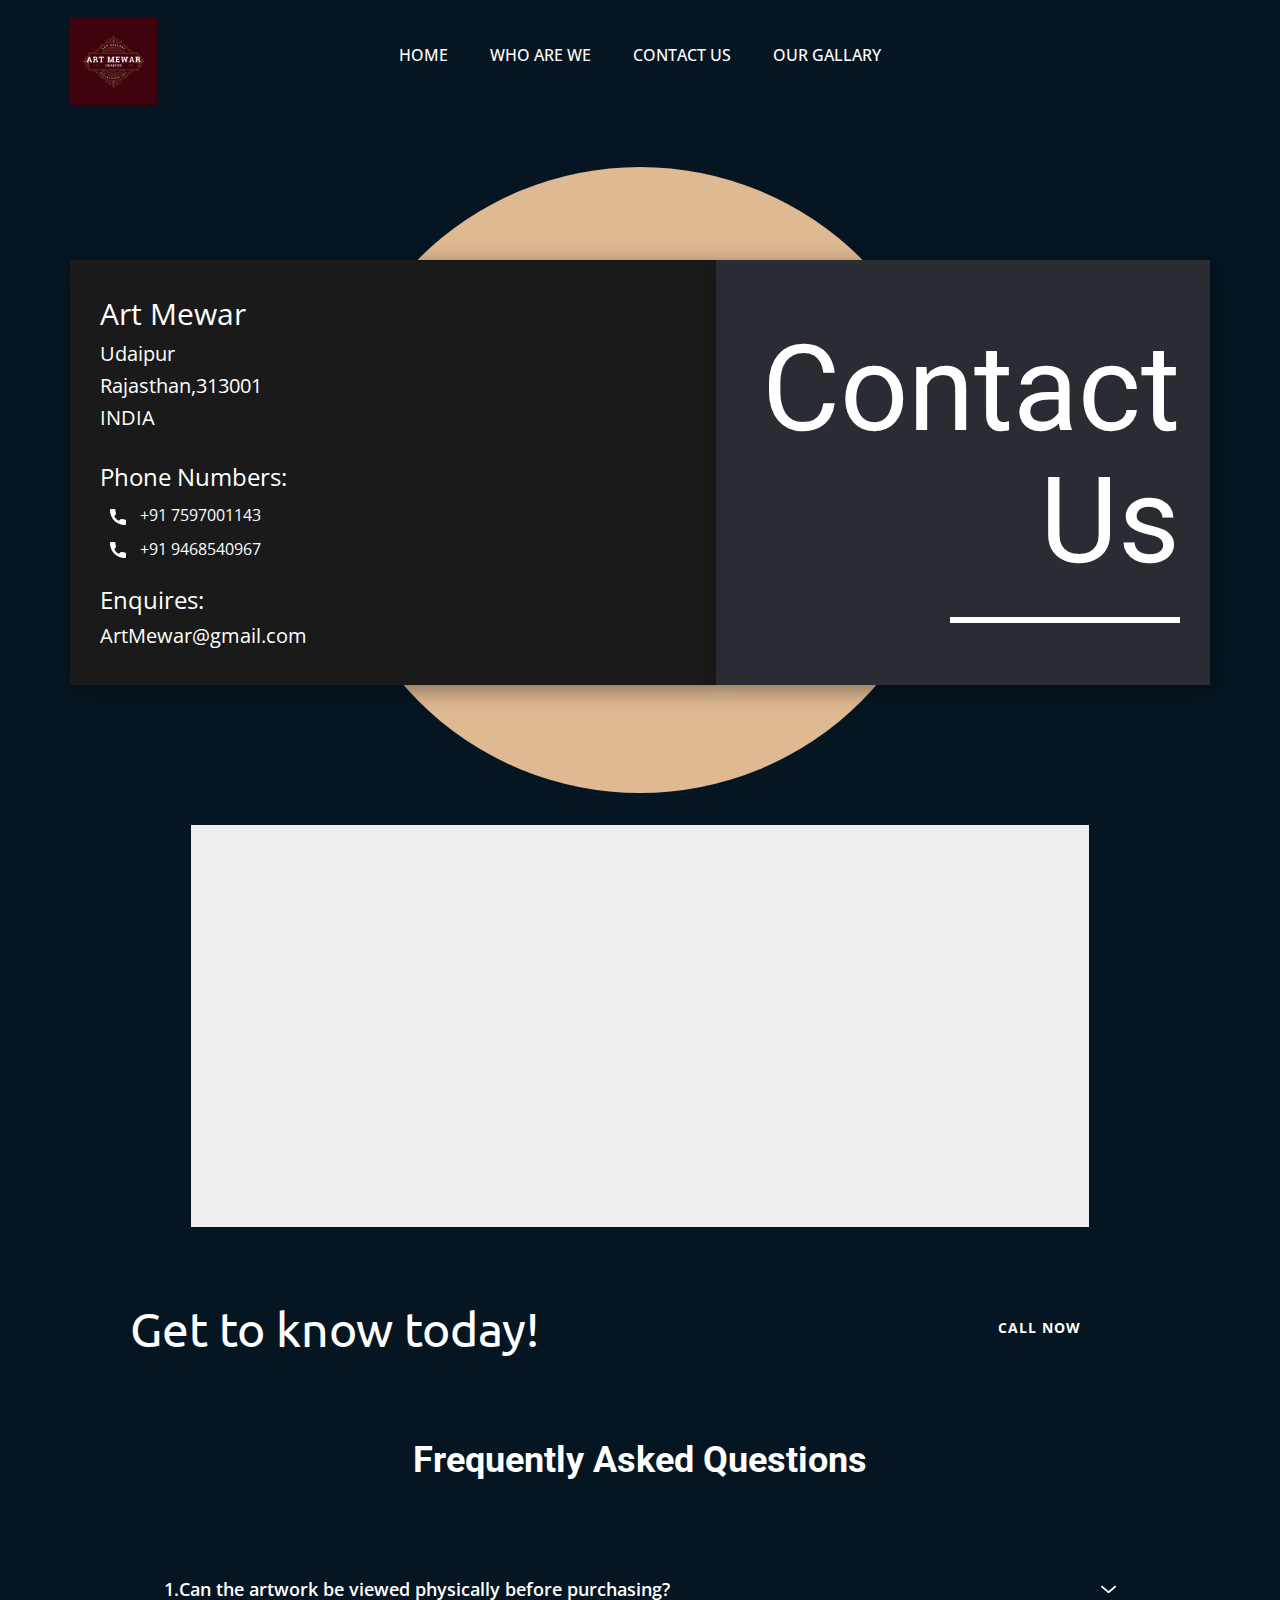
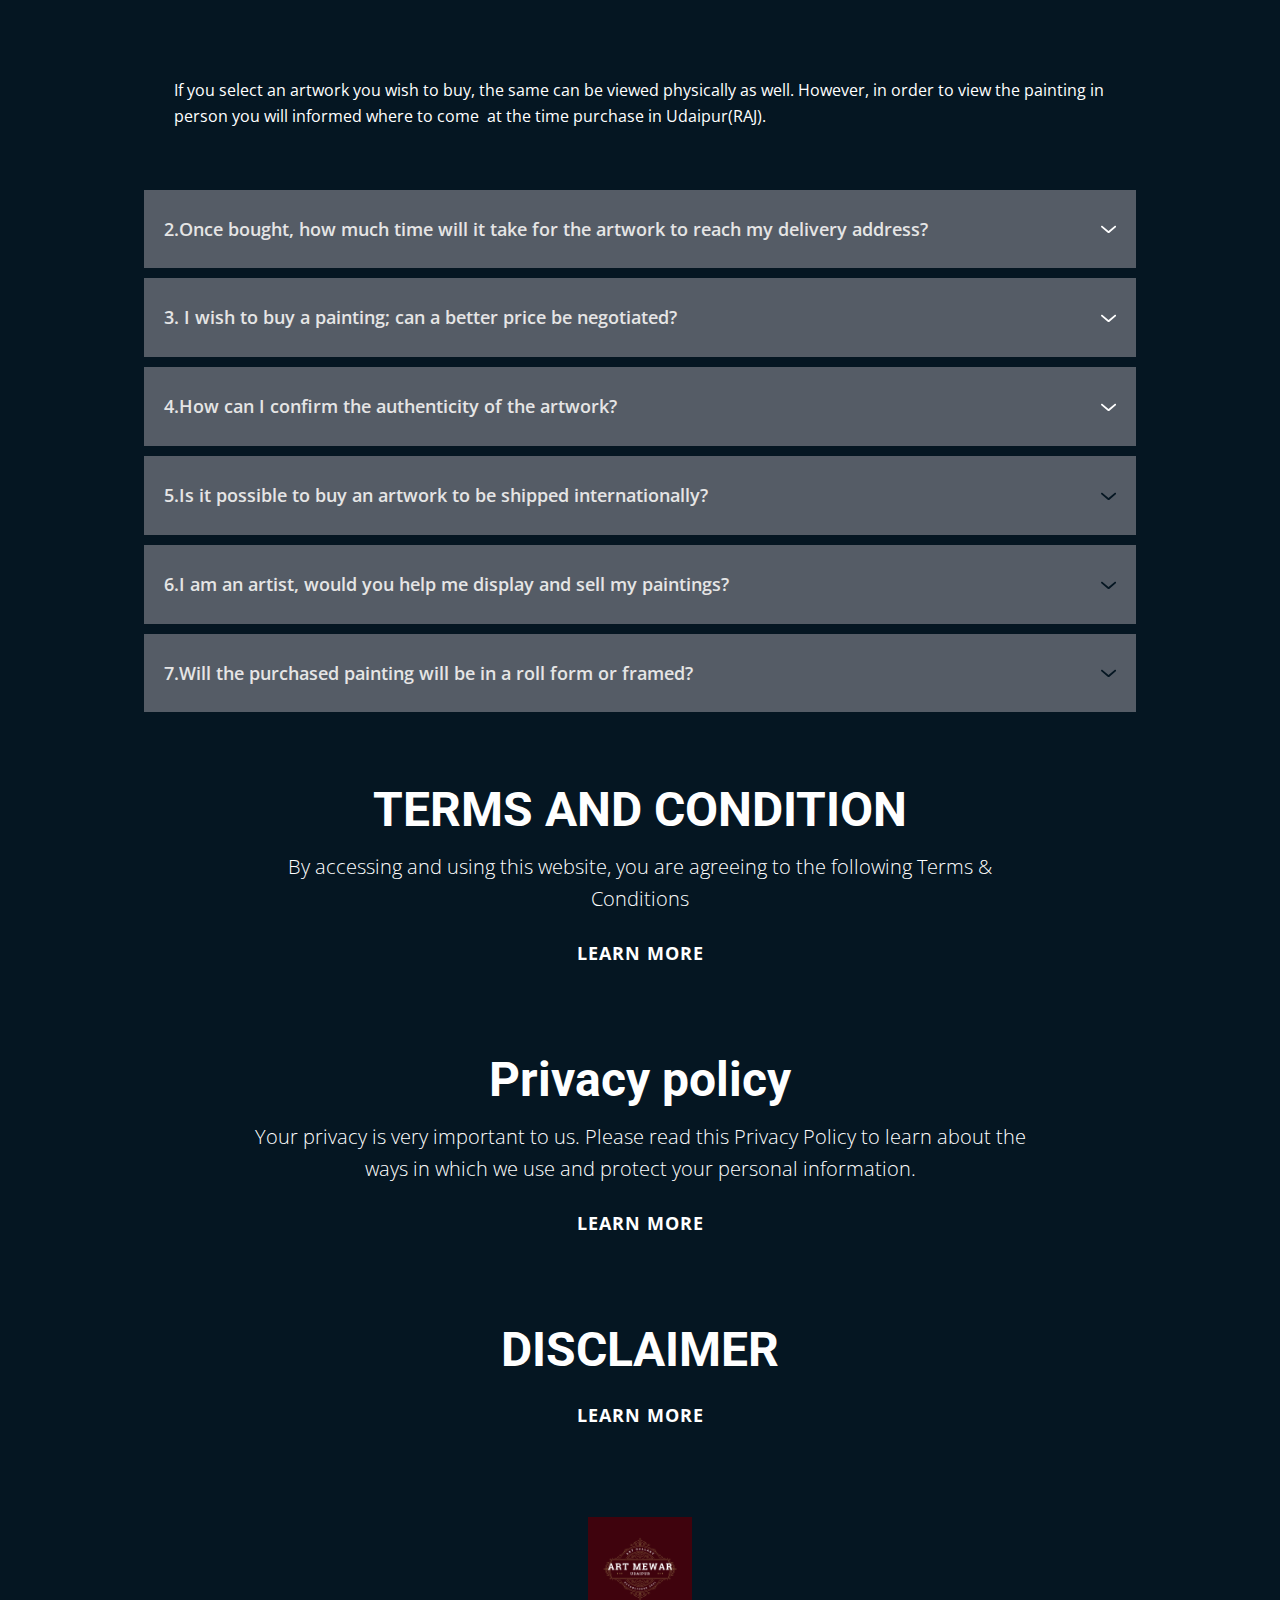
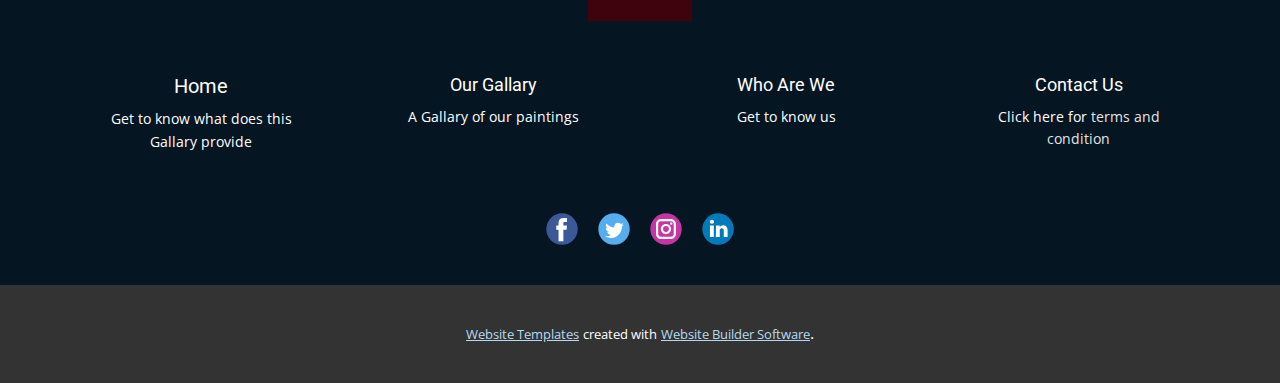
<file: Contact-Us.html>
<!DOCTYPE html>
<html style="font-size: 16px;">
  <head>
    <meta name="viewport" content="width=device-width, initial-scale=1.0">
    <meta charset="utf-8">
    <meta name="keywords" content="Frequently Asked Questions, TERMS AND CONDITION">
    <meta name="description" content="">
    <meta name="page_type" content="np-template-header-footer-from-plugin">
    <title>Contact Us</title>
    <link rel="stylesheet" href="nicepage.css" media="screen">
<link rel="stylesheet" href="Contact-Us.css" media="screen">
    <script class="u-script" type="text/javascript" src="jquery-1.9.1.min.js" defer=""></script>
    <script class="u-script" type="text/javascript" src="nicepage.js" defer=""></script>
    <meta name="generator" content="Nicepage 4.3.0, nicepage.com">
    <link id="u-theme-google-font" rel="stylesheet" href="https://fonts.googleapis.com/css?family=Roboto:100,100i,300,300i,400,400i,500,500i,700,700i,900,900i|Open+Sans:300,300i,400,400i,600,600i,700,700i,800,800i">
    <link id="u-page-google-font" rel="stylesheet" href="https://fonts.googleapis.com/css?family=Ubuntu:300,300i,400,400i,500,500i,700,700i">
    
    
    
    
    
    
    
    <script type="application/ld+json">{
		"@context": "http://schema.org",
		"@type": "Organization",
		"name": "",
		"logo": "images/978a3fed-79c0-4e66-9c58-09464bbaa4b2.png",
		"sameAs": []
}</script>
    <meta name="theme-color" content="#051622">
    <meta property="og:title" content="Contact Us">
    <meta property="og:type" content="website">
  </head>
  <body class="u-body"><header class="u-align-center-sm u-align-center-xs u-clearfix u-header u-palette-1-dark-2 u-header" id="sec-38a9"><div class="u-clearfix u-sheet u-sheet-1">
        <a href="https://nicepage.com" class="u-image u-logo u-image-1" data-image-width="500" data-image-height="500">
          <img src="images/978a3fed-79c0-4e66-9c58-09464bbaa4b2.png" class="u-logo-image u-logo-image-1">
        </a>
        <nav class="u-align-left u-menu u-menu-dropdown u-offcanvas u-menu-1" data-responsive-from="MD">
          <div class="menu-collapse" style="font-size: 1rem; letter-spacing: 0px; text-transform: uppercase; font-weight: 500;">
            <a class="u-button-style u-custom-active-border-color u-custom-active-color u-custom-border u-custom-border-color u-custom-borders u-custom-hover-border-color u-custom-hover-color u-custom-left-right-menu-spacing u-custom-text-active-color u-custom-text-color u-custom-text-hover-color u-custom-top-bottom-menu-spacing u-nav-link" href="#">
              <svg class="u-svg-link" preserveAspectRatio="xMidYMin slice" viewBox="0 0 302 302" style=""><use xlink:href="#svg-8a8f"></use></svg>
              <svg xmlns="http://www.w3.org/2000/svg" xmlns:xlink="http://www.w3.org/1999/xlink" version="1.1" id="svg-8a8f" x="0px" y="0px" viewBox="0 0 302 302" style="enable-background:new 0 0 302 302;" xml:space="preserve" class="u-svg-content"><g><rect y="36" width="302" height="30"></rect><rect y="236" width="302" height="30"></rect><rect y="136" width="302" height="30"></rect>
</g><g></g><g></g><g></g><g></g><g></g><g></g><g></g><g></g><g></g><g></g><g></g><g></g><g></g><g></g><g></g></svg>
            </a>
          </div>
          <div class="u-custom-menu u-nav-container">
            <ul class="u-nav u-spacing-2 u-unstyled u-nav-1"><li class="u-nav-item"><a class="u-active-palette-1-base u-border-active-palette-1-base u-border-hover-palette-1-light-1 u-button-style u-hover-palette-1-light-1 u-nav-link u-text-active-white u-text-hover-white u-text-white" href="Home.html" style="padding: 10px 20px;">Home</a>
</li><li class="u-nav-item"><a class="u-active-palette-1-base u-border-active-palette-1-base u-border-hover-palette-1-light-1 u-button-style u-hover-palette-1-light-1 u-nav-link u-text-active-white u-text-hover-white u-text-white" href="Who-Are-We.html" style="padding: 10px 20px;">Who Are We</a>
</li><li class="u-nav-item"><a class="u-active-palette-1-base u-border-active-palette-1-base u-border-hover-palette-1-light-1 u-button-style u-hover-palette-1-light-1 u-nav-link u-text-active-white u-text-hover-white u-text-white" href="Contact-Us.html" style="padding: 10px 20px;">Contact Us</a>
</li><li class="u-nav-item"><a class="u-active-palette-1-base u-border-active-palette-1-base u-border-hover-palette-1-light-1 u-button-style u-hover-palette-1-light-1 u-nav-link u-text-active-white u-text-hover-white u-text-white" href="Our-Gallary.html" style="padding: 10px 20px;">Our Gallary</a>
</li></ul>
          </div>
          <div class="u-custom-menu u-nav-container-collapse">
            <div class="u-align-center u-black u-container-style u-inner-container-layout u-opacity u-opacity-95 u-sidenav">
              <div class="u-inner-container-layout u-sidenav-overflow">
                <div class="u-menu-close"></div>
                <ul class="u-align-center u-nav u-popupmenu-items u-unstyled u-nav-2"><li class="u-nav-item"><a class="u-button-style u-nav-link" href="Home.html" style="padding: 10px 20px;">Home</a>
</li><li class="u-nav-item"><a class="u-button-style u-nav-link" href="Who-Are-We.html" style="padding: 10px 20px;">Who Are We</a>
</li><li class="u-nav-item"><a class="u-button-style u-nav-link" href="Contact-Us.html" style="padding: 10px 20px;">Contact Us</a>
</li><li class="u-nav-item"><a class="u-button-style u-nav-link" href="Our-Gallary.html" style="padding: 10px 20px;">Our Gallary</a>
</li></ul>
              </div>
            </div>
            <div class="u-black u-menu-overlay u-opacity u-opacity-70"></div>
          </div>
        </nav>
      </div></header>
    <section class="u-clearfix u-palette-1-dark-2 u-section-1" id="carousel_c9df">
      <div class="u-clearfix u-sheet u-sheet-1">
        <div class="u-palette-2-base u-shape u-shape-circle u-shape-1"></div>
        <div class="u-clearfix u-expanded-width u-layout-wrap u-layout-wrap-1">
          <div class="u-layout">
            <div class="u-layout-row">
              <div class="u-align-left u-container-style u-grey-90 u-layout-cell u-left-cell u-size-34 u-layout-cell-1">
                <div class="u-container-layout u-container-layout-1">
                  <p class="u-text u-text-1">Art Mewar </p>
                  <p class="u-text u-text-2">Udaipur</p>
                  <p class="u-text u-text-3">Rajasthan,313001</p>
                  <p class="u-text u-text-4">INDIA</p>
                  <p class="u-text u-text-5">Phone Numbers:</p>
                  <a href="tel:7597001143" class="u-active-none u-btn u-btn-rectangle u-button-style u-hover-none u-none u-radius-0 u-text-body-alt-color u-btn-1"><span class="u-grey-90 u-icon u-spacing-10 u-text-white u-icon-1"><svg class="u-svg-content" viewBox="0 0 405.333 405.333" x="0px" y="0px" style="width: 1em; height: 1em;"><path d="M373.333,266.88c-25.003,0-49.493-3.904-72.704-11.563c-11.328-3.904-24.192-0.896-31.637,6.699l-46.016,34.752    c-52.8-28.181-86.592-61.952-114.389-114.368l33.813-44.928c8.512-8.512,11.563-20.971,7.915-32.64    C142.592,81.472,138.667,56.96,138.667,32c0-17.643-14.357-32-32-32H32C14.357,0,0,14.357,0,32    c0,205.845,167.488,373.333,373.333,373.333c17.643,0,32-14.357,32-32V298.88C405.333,281.237,390.976,266.88,373.333,266.88z"></path></svg><img></span>&nbsp;+91 7597001143
                  </a>
                  <a href="tel:9468540967" class="u-active-none u-btn u-btn-rectangle u-button-style u-hover-none u-none u-radius-0 u-text-body-alt-color u-btn-2"><span class="u-grey-90 u-icon u-spacing-10 u-text-white u-icon-2"><svg class="u-svg-content" viewBox="0 0 405.333 405.333" x="0px" y="0px" style="width: 1em; height: 1em;"><path d="M373.333,266.88c-25.003,0-49.493-3.904-72.704-11.563c-11.328-3.904-24.192-0.896-31.637,6.699l-46.016,34.752    c-52.8-28.181-86.592-61.952-114.389-114.368l33.813-44.928c8.512-8.512,11.563-20.971,7.915-32.64    C142.592,81.472,138.667,56.96,138.667,32c0-17.643-14.357-32-32-32H32C14.357,0,0,14.357,0,32    c0,205.845,167.488,373.333,373.333,373.333c17.643,0,32-14.357,32-32V298.88C405.333,281.237,390.976,266.88,373.333,266.88z"></path></svg><img></span>&nbsp;+91 9468540967
                  </a>
                  <p class="u-text u-text-6">Enquires:</p>
                  <p class="u-text u-text-7">ArtMewar​@gmail.com</p>
                </div>
              </div>
              <div class="u-align-right u-container-style u-layout-cell u-palette-5-dark-3 u-right-cell u-size-26 u-layout-cell-2">
                <div class="u-container-layout u-valign-middle-lg u-valign-middle-xl u-container-layout-2">
                  <h2 class="u-text u-text-8">Contact Us</h2>
                  <div class="u-border-6 u-border-white u-line u-line-horizontal u-line-1"></div>
                </div>
              </div>
            </div>
          </div>
        </div>
        <div class="u-expanded-width-sm u-expanded-width-xs u-grey-light-2 u-map u-map-1">
          <div class="embed-responsive">
            <iframe class="embed-responsive-item" src="//maps.google.com/maps?output=embed&amp;q=Udaipur%2C%20Rajasthan&amp;z=10&amp;t=m" data-map="[base64]"></iframe>
          </div>
        </div>
      </div>
    </section>
    <section class="u-clearfix u-palette-1-dark-2 u-section-2" id="sec-b5db">
      <div class="u-clearfix u-sheet u-sheet-1">
        <div class="u-clearfix u-expanded-width u-layout-wrap u-layout-wrap-1">
          <div class="u-layout">
            <div class="u-layout-row">
              <div class="u-align-center-sm u-align-center-xs u-align-left-lg u-align-left-md u-align-left-xl u-container-style u-layout-cell u-left-cell u-size-42 u-layout-cell-1">
                <div class="u-container-layout u-valign-middle u-container-layout-1">
                  <h3 class="u-custom-font u-font-ubuntu u-text u-text-default u-text-1">Get to know today!</h3>
                </div>
              </div>
              <div class="u-align-left u-container-style u-layout-cell u-right-cell u-size-18 u-layout-cell-2">
                <div class="u-container-layout u-valign-middle-lg u-valign-middle-md u-valign-middle-sm u-valign-middle-xl u-container-layout-2">
                  <a href="tel:7597001143" class="u-border-2 u-border-black u-btn u-button-style u-hover-black u-none u-text-hover-white u-text-white u-btn-1">CALL NOW</a>
                </div>
              </div>
            </div>
          </div>
        </div>
      </div>
    </section>
    <section class="u-align-center u-clearfix u-palette-1-dark-2 u-section-3" id="carousel_9b7f">
      <div class="u-clearfix u-sheet u-sheet-1">
        <h2 class="u-text u-text-1">Frequently Asked Questions</h2>
        <div class="u-border-9 u-border-palette-1-base u-line u-line-horizontal u-line-1"></div>
        <div class="u-accordion u-faq u-spacing-10 u-accordion-1">
          <div class="u-accordion-item">
            <a class="active u-accordion-link u-active-palette-1-base u-button-style u-hover-palette-1-base u-palette-5-dark-2 u-text-active-white u-text-grey-10 u-text-hover-grey-10 u-accordion-link-1" id="link-accordion-ae6a" aria-controls="accordion-ae6a" aria-selected="true">
              <span class="u-accordion-link-text">1.​Can the artwork be viewed physically before purchasing?</span><span class="u-accordion-link-icon u-icon u-icon-circle u-text-palette-1-base u-icon-1"><svg class="u-svg-link" preserveAspectRatio="xMidYMin slice" viewBox="0 0 16 16" style=""><use xlink:href="#svg-bf29"></use></svg><svg class="u-svg-content" viewBox="0 0 16 16" x="0px" y="0px" id="svg-bf29" style=""><path d="M8,10.7L1.6,5.3c-0.4-0.4-1-0.4-1.3,0c-0.4,0.4-0.4,0.9,0,1.3l7.2,6.1c0.1,0.1,0.4,0.2,0.6,0.2s0.4-0.1,0.6-0.2l7.1-6
	c0.4-0.4,0.4-0.9,0-1.3c-0.4-0.4-1-0.4-1.3,0L8,10.7z"></path></svg></span>
            </a>
            <div class="u-accordion-active u-accordion-pane u-container-style u-palette-1-base u-accordion-pane-1" id="accordion-ae6a" aria-labelledby="link-accordion-ae6a">
              <div class="u-container-layout u-container-layout-1">
                <div class="fr-view u-clearfix u-rich-text u-text">
                  <p>If you select an artwork you wish to buy, the same can be viewed physically as well. However, in order to view the painting in person you will informed where to come &nbsp;at the time purchase in Udaipur(RAJ). </p>
                </div>
              </div>
            </div>
          </div>
          <div class="u-accordion-item">
            <a class="u-accordion-link u-active-palette-1-base u-button-style u-hover-palette-1-base u-palette-5-dark-2 u-text-active-white u-text-grey-10 u-text-hover-grey-10 u-accordion-link-2" id="link-accordion-8339" aria-controls="accordion-8339" aria-selected="false">
              <span class="u-accordion-link-text">2.​Once bought, how much time will it take for the artwork to reach my delivery address?<br>
              </span><span class="u-accordion-link-icon u-icon u-icon-circle u-text-palette-1-base u-icon-2"><svg class="u-svg-link" preserveAspectRatio="xMidYMin slice" viewBox="0 0 16 16" style=""><use xlink:href="#svg-aba5"></use></svg><svg class="u-svg-content" viewBox="0 0 16 16" x="0px" y="0px" id="svg-aba5" style=""><path d="M8,10.7L1.6,5.3c-0.4-0.4-1-0.4-1.3,0c-0.4,0.4-0.4,0.9,0,1.3l7.2,6.1c0.1,0.1,0.4,0.2,0.6,0.2s0.4-0.1,0.6-0.2l7.1-6
	c0.4-0.4,0.4-0.9,0-1.3c-0.4-0.4-1-0.4-1.3,0L8,10.7z"></path></svg></span>
            </a>
            <div class="u-accordion-pane u-container-style u-palette-1-base u-accordion-pane-2" id="accordion-8339" aria-labelledby="link-accordion-8339">
              <div class="u-container-layout u-container-layout-2">
                <div class="fr-view u-clearfix u-rich-text u-text">
                  <p>Our most of the transaction takes place in cash so if you are purchasing online and once the payment is credited into ART MEWAR's account, we will initiate the shipping process. The artworks will be released for shipping within 1-2 working days from the gallery. An email will be sent with the tracking code of the parcel and depending on the location of the delivery address an estimated delivery time will be mentioned as received by the courier company&nbsp;</p>
                </div>
              </div>
            </div>
          </div>
          <div class="u-accordion-item">
            <a class="u-accordion-link u-active-palette-1-base u-button-style u-hover-palette-1-base u-palette-5-dark-2 u-text-active-white u-text-grey-10 u-text-hover-grey-10 u-accordion-link-3" id="link-accordion-1c17" aria-controls="accordion-1c17" aria-selected="false">
              <span class="u-accordion-link-text">3.&nbsp;I wish to buy a painting; can a better price be negotiated?<br>
              </span><span class="u-accordion-link-icon u-icon u-icon-circle u-text-palette-1-base u-icon-3"><svg class="u-svg-link" preserveAspectRatio="xMidYMin slice" viewBox="0 0 16 16" style=""><use xlink:href="#svg-5bcf"></use></svg><svg class="u-svg-content" viewBox="0 0 16 16" x="0px" y="0px" id="svg-5bcf" style=""><path d="M8,10.7L1.6,5.3c-0.4-0.4-1-0.4-1.3,0c-0.4,0.4-0.4,0.9,0,1.3l7.2,6.1c0.1,0.1,0.4,0.2,0.6,0.2s0.4-0.1,0.6-0.2l7.1-6
	c0.4-0.4,0.4-0.9,0-1.3c-0.4-0.4-1-0.4-1.3,0L8,10.7z"></path></svg></span>
            </a>
            <div class="u-accordion-pane u-container-style u-palette-1-base u-accordion-pane-3" id="accordion-1c17" aria-labelledby="link-accordion-1c17">
              <div class="u-container-layout u-container-layout-3">
                <div class="fr-view u-clearfix u-rich-text u-text">
                  <p>Prices on our website are fixed unless a discount code has been issued by ART MEWAR for purchasing an artwork online. Please note that the provided discount code shall be valid only on a single transaction. </p>
                </div>
              </div>
            </div>
          </div>
          <div class="u-accordion-item u-expanded-width">
            <a class="u-accordion-link u-active-palette-1-base u-button-style u-hover-palette-1-base u-palette-5-dark-2 u-text-active-white u-text-grey-10 u-text-hover-grey-10 u-accordion-link-4" id="link-accordion-ae6a" aria-controls="accordion-ae6a" aria-selected="false">
              <span class="u-accordion-link-text">4.How can I confirm the authenticity of the artwork?</span><span class="u-accordion-link-icon u-icon u-icon-circle u-text-palette-1-base u-icon-4"><svg class="u-svg-link" preserveAspectRatio="xMidYMin slice" viewBox="0 0 16 16" style=""><use xlink:href="#svg-6b20"></use></svg><svg class="u-svg-content" viewBox="0 0 16 16" x="0px" y="0px" id="svg-6b20" style=""><path d="M8,10.7L1.6,5.3c-0.4-0.4-1-0.4-1.3,0c-0.4,0.4-0.4,0.9,0,1.3l7.2,6.1c0.1,0.1,0.4,0.2,0.6,0.2s0.4-0.1,0.6-0.2l7.1-6
	c0.4-0.4,0.4-0.9,0-1.3c-0.4-0.4-1-0.4-1.3,0L8,10.7z"></path></svg></span>
            </a>
            <div class="u-accordion-pane u-container-style u-palette-1-base u-accordion-pane-4" id="accordion-ae6a" aria-labelledby="link-accordion-ae6a">
              <div class="u-container-layout u-container-layout-4">
                <div class="fr-view u-clearfix u-rich-text u-text">
                  <p>Along with the artwork purchased, Art Mewar will also provide you with an authenticity certificate which is signed by the artist. The signature is a confirmation of the originality of the artwork. Please note that Art Mewar deals with artists and all the certificates are signed by the artist and received by the gallery with trust and in good faith. </p>
                </div>
              </div>
            </div>
          </div>
          <div class="u-accordion-item">
            <a class="u-accordion-link u-active-palette-1-base u-button-style u-hover-palette-1-base u-palette-5-dark-2 u-text-active-white u-text-grey-10 u-text-hover-grey-10 u-accordion-link-5" id="link-58c1" aria-controls="58c1" aria-selected="false">
              <span class="u-accordion-link-text">5.Is it possible to buy an artwork to be shipped internationally?</span><span class="u-accordion-link-icon u-icon u-icon-circle u-text-palette-1-base u-icon-5"><svg class="u-svg-link" preserveAspectRatio="xMidYMin slice" viewBox="0 0 16 16" style=""><use xlink:href="#svg-e937"></use></svg><svg class="u-svg-content" viewBox="0 0 16 16" x="0px" y="0px" id="svg-e937"><path d="M8,10.7L1.6,5.3c-0.4-0.4-1-0.4-1.3,0c-0.4,0.4-0.4,0.9,0,1.3l7.2,6.1c0.1,0.1,0.4,0.2,0.6,0.2s0.4-0.1,0.6-0.2l7.1-6
	c0.4-0.4,0.4-0.9,0-1.3c-0.4-0.4-1-0.4-1.3,0L8,10.7z"></path></svg></span>
            </a>
            <div class="u-accordion-pane u-container-style u-palette-1-base u-accordion-pane-5" id="58c1" aria-labelledby="link-58c1">
              <div class="u-container-layout u-container-layout-5">
                <div class="fr-view u-clearfix u-rich-text u-text">
                  <p>Yes, we do ship internationally. Packing is done as per international shipping standards to ensure that the artwork is not damaged in transit. Additional shipping charges are applicable and are not a part of the artwork price. This charge varies, depending on the delivery location. </p>
                </div>
              </div>
            </div>
          </div>
          <div class="u-accordion-item">
            <a class="u-accordion-link u-active-palette-1-base u-button-style u-hover-palette-1-base u-palette-5-dark-2 u-text-active-white u-text-grey-10 u-text-hover-grey-10 u-accordion-link-6" id="link-212b" aria-controls="212b" aria-selected="false">
              <span class="u-accordion-link-text">6.I am an artist, would you help me display and sell my paintings?</span><span class="u-accordion-link-icon u-icon u-icon-circle u-text-palette-1-base u-icon-6"><svg class="u-svg-link" preserveAspectRatio="xMidYMin slice" viewBox="0 0 16 16" style=""><use xlink:href="#svg-a6e1"></use></svg><svg class="u-svg-content" viewBox="0 0 16 16" x="0px" y="0px" id="svg-a6e1"><path d="M8,10.7L1.6,5.3c-0.4-0.4-1-0.4-1.3,0c-0.4,0.4-0.4,0.9,0,1.3l7.2,6.1c0.1,0.1,0.4,0.2,0.6,0.2s0.4-0.1,0.6-0.2l7.1-6
	c0.4-0.4,0.4-0.9,0-1.3c-0.4-0.4-1-0.4-1.3,0L8,10.7z"></path></svg></span>
            </a>
            <div class="u-accordion-pane u-container-style u-palette-1-base u-accordion-pane-6" id="212b" aria-labelledby="link-212b">
              <div class="u-container-layout u-container-layout-6">
                <div class="fr-view u-clearfix u-rich-text u-text">
                  <p>The core motive of Rhythm Art is to support and promote young emerging artists. Even if we don’t show your works, full guidance will be provided in case of any queries. You can email us on<span class="u-text-palette-3-light-1"></span>
                    <a class="u-active-none u-border-none u-btn u-button-style u-hover-none u-none u-text-palette-1-base u-btn-1" href="mailto:ArtMewar@gmail.com">
                      <span class="u-text-palette-3-light-1">ArtMewar@gmail.com</span>
                    </a> with a complete artist profile and artwork images for our reference. Our team will then review your work and a decision will be taken which shall be accordingly informed to you.
                  </p>
                </div>
              </div>
            </div>
          </div>
          <div class="u-accordion-item">
            <a class="u-accordion-link u-active-palette-1-base u-button-style u-hover-palette-1-base u-palette-5-dark-2 u-text-active-white u-text-grey-10 u-text-hover-grey-10 u-accordion-link-7" id="link-2f38" aria-controls="2f38" aria-selected="false">
              <span class="u-accordion-link-text">7.Will the purchased painting&nbsp;will&nbsp;be in a roll form or framed?</span><span class="u-accordion-link-icon u-icon u-icon-circle u-text-palette-1-base u-icon-7"><svg class="u-svg-link" preserveAspectRatio="xMidYMin slice" viewBox="0 0 16 16" style=""><use xlink:href="#svg-1d0b"></use></svg><svg class="u-svg-content" viewBox="0 0 16 16" x="0px" y="0px" id="svg-1d0b"><path d="M8,10.7L1.6,5.3c-0.4-0.4-1-0.4-1.3,0c-0.4,0.4-0.4,0.9,0,1.3l7.2,6.1c0.1,0.1,0.4,0.2,0.6,0.2s0.4-0.1,0.6-0.2l7.1-6
	c0.4-0.4,0.4-0.9,0-1.3c-0.4-0.4-1-0.4-1.3,0L8,10.7z"></path></svg></span>
            </a>
            <div class="u-accordion-pane u-container-style u-palette-1-base u-accordion-pane-7" id="2f38" aria-labelledby="link-2f38">
              <div class="u-container-layout u-container-layout-7">
                <div class="fr-view u-clearfix u-rich-text u-text">
                  <p id="isPasted">Paintings purchased online will only be shipped in roll form unless requested by the client. A separate quotation will be sent for works to be sent in a framed format.</p>
                  <p>
                    <br>
                  </p>
                </div>
              </div>
            </div>
          </div>
        </div>
      </div>
    </section>
    <section class="u-align-center u-clearfix u-palette-1-dark-2 u-section-4" id="sec-3874">
      <div class="u-clearfix u-sheet u-sheet-1">
        <h1 class="u-text u-text-default u-text-1">TERMS AND CONDITION</h1>
        <p class="u-text u-text-2"> By accessing and using this website, you are agreeing to the following Terms &amp; Conditions</p>
        <a href="1128086" class="u-btn u-button-style u-color-scheme-summer-time u-color-style-multicolor-1 u-hover-palette-1-dark-1 u-palette-1-base u-btn-1" target="_blank">Learn more</a>
      </div>
    </section>
    <section class="u-align-center u-clearfix u-palette-1-dark-2 u-section-5" id="carousel_51bd">
      <div class="u-clearfix u-sheet u-sheet-1">
        <h1 class="u-text u-text-default u-text-1">Privacy policy</h1>
        <p class="u-text u-text-2"> Your privacy is very important to us. Please read this Privacy Policy to learn about the ways in which we use and protect your personal information.</p>
        <a href="1128086" class="u-btn u-button-style u-color-scheme-summer-time u-color-style-multicolor-1 u-hover-palette-1-dark-1 u-palette-1-base u-btn-1" target="_blank">Learn more</a>
      </div>
    </section>
    <section class="u-align-center u-clearfix u-palette-1-dark-2 u-section-6" id="carousel_11ce">
      <div class="u-clearfix u-sheet u-sheet-1">
        <h1 class="u-text u-text-default u-text-1">DISCLAIMER</h1>
        <a href="1128086" class="u-btn u-button-style u-color-scheme-summer-time u-color-style-multicolor-1 u-hover-palette-1-dark-1 u-palette-1-base u-btn-1" target="_blank">Learn more</a>
      </div>
    </section>
    
    
    <footer class="u-align-center-sm u-align-center-xs u-clearfix u-footer u-palette-1-dark-2 u-footer" id="sec-4715"><div class="u-clearfix u-sheet u-valign-middle-sm u-sheet-1">
        <a href="Home.html" data-page-id="1260761" class="u-image u-logo u-image-1" data-image-width="500" data-image-height="500" title="Home">
          <img src="images/978a3fed-79c0-4e66-9c58-09464bbaa4b2.png" class="u-logo-image u-logo-image-1">
        </a>
        <div class="u-clearfix u-expanded-width u-gutter-30 u-layout-wrap u-layout-wrap-1">
          <div class="u-gutter-0 u-layout">
            <div class="u-layout-row">
              <div class="u-align-center u-container-style u-layout-cell u-left-cell u-size-15 u-size-30-md u-layout-cell-1">
                <div class="u-container-layout u-valign-bottom-xs u-container-layout-1">
                  <h6 class="u-text u-text-1">
                    <a class="u-active-none u-border-none u-btn u-button-link u-button-style u-hover-none u-none u-text-body-alt-color u-btn-1" href="Home.html" data-page-id="1260761" target="_blank">Home</a>
                  </h6>
                  <p class="u-small-text u-text u-text-variant u-text-2">Get to know what does this Gallary provide</p>
                </div>
              </div>
              <div class="u-align-center u-container-style u-layout-cell u-size-15 u-size-30-md u-layout-cell-2">
                <div class="u-container-layout u-valign-top u-container-layout-2">
                  <h6 class="u-text u-text-3">
                    <a class="u-active-none u-border-none u-btn u-button-link u-button-style u-hover-none u-none u-text-body-alt-color u-btn-2" href="Our-Gallary.html" data-page-id="1260759" target="_blank">Our Gallary</a>
                  </h6>
                  <p class="u-small-text u-text u-text-variant u-text-4">A Gallary of our paintings</p>
                </div>
              </div>
              <div class="u-align-center u-container-style u-layout-cell u-size-15 u-size-30-md u-layout-cell-3">
                <div class="u-container-layout u-valign-top u-container-layout-3">
                  <h6 class="u-text u-text-5">
                    <a class="u-active-none u-border-none u-btn u-button-link u-button-style u-hover-none u-none u-text-body-alt-color u-btn-3" href="Who-Are-We-.html" data-page-id="1260762" target="_blank">Who Are We</a>
                  </h6>
                  <p class="u-small-text u-text u-text-variant u-text-6">Get to know us</p>
                </div>
              </div>
              <div class="u-align-center u-container-style u-layout-cell u-right-cell u-size-15 u-size-30-md u-layout-cell-4">
                <div class="u-container-layout u-valign-top-xl u-container-layout-4">
                  <h6 class="u-text u-text-7">
                    <a class="u-active-none u-border-none u-btn u-button-link u-button-style u-hover-none u-none u-text-body-alt-color u-btn-4" href="Contact-Us.html" data-page-id="1260763" target="_blank">Contact Us</a>
                  </h6>
                  <p class="u-small-text u-text u-text-variant u-text-8">Click here for <a href="1128086" class="u-active-none u-border-none u-btn u-button-link u-button-style u-hover-none u-none u-text-grey-10 u-btn-5" target="_blank">terms and condition</a>
                  </p>
                </div>
              </div>
            </div>
          </div>
        </div>
        <div class="u-social-icons u-spacing-20 u-social-icons-1">
          <a class="u-social-url" title="facebook" target="_blank" href=""><span class="u-icon u-social-facebook u-social-icon u-icon-1"><svg class="u-svg-link" preserveAspectRatio="xMidYMin slice" viewBox="0 0 112 112" style=""><use xlink:href="#svg-9b8f"></use></svg><svg class="u-svg-content" viewBox="0 0 112 112" x="0" y="0" id="svg-9b8f"><circle fill="currentColor" cx="56.1" cy="56.1" r="55"></circle><path fill="#FFFFFF" d="M73.5,31.6h-9.1c-1.4,0-3.6,0.8-3.6,3.9v8.5h12.6L72,58.3H60.8v40.8H43.9V58.3h-8V43.9h8v-9.2
            c0-6.7,3.1-17,17-17h12.5v13.9H73.5z"></path></svg></span>
          </a>
          <a class="u-social-url" title="twitter" target="_blank" href=""><span class="u-icon u-social-icon u-social-twitter u-icon-2"><svg class="u-svg-link" preserveAspectRatio="xMidYMin slice" viewBox="0 0 112 112" style=""><use xlink:href="#svg-f0df"></use></svg><svg class="u-svg-content" viewBox="0 0 112 112" x="0" y="0" id="svg-f0df"><circle fill="currentColor" class="st0" cx="56.1" cy="56.1" r="55"></circle><path fill="#FFFFFF" d="M83.8,47.3c0,0.6,0,1.2,0,1.7c0,17.7-13.5,38.2-38.2,38.2C38,87.2,31,85,25,81.2c1,0.1,2.1,0.2,3.2,0.2
            c6.3,0,12.1-2.1,16.7-5.7c-5.9-0.1-10.8-4-12.5-9.3c0.8,0.2,1.7,0.2,2.5,0.2c1.2,0,2.4-0.2,3.5-0.5c-6.1-1.2-10.8-6.7-10.8-13.1
            c0-0.1,0-0.1,0-0.2c1.8,1,3.9,1.6,6.1,1.7c-3.6-2.4-6-6.5-6-11.2c0-2.5,0.7-4.8,1.8-6.7c6.6,8.1,16.5,13.5,27.6,14
            c-0.2-1-0.3-2-0.3-3.1c0-7.4,6-13.4,13.4-13.4c3.9,0,7.3,1.6,9.8,4.2c3.1-0.6,5.9-1.7,8.5-3.3c-1,3.1-3.1,5.8-5.9,7.4
            c2.7-0.3,5.3-1,7.7-2.1C88.7,43,86.4,45.4,83.8,47.3z"></path></svg></span>
          </a>
          <a class="u-social-url" title="instagram" target="_blank" href=""><span class="u-icon u-social-icon u-social-instagram u-icon-3"><svg class="u-svg-link" preserveAspectRatio="xMidYMin slice" viewBox="0 0 112 112" style=""><use xlink:href="#svg-f084"></use></svg><svg class="u-svg-content" viewBox="0 0 112 112" x="0" y="0" id="svg-f084"><circle fill="currentColor" cx="56.1" cy="56.1" r="55"></circle><path fill="#FFFFFF" d="M55.9,38.2c-9.9,0-17.9,8-17.9,17.9C38,66,46,74,55.9,74c9.9,0,17.9-8,17.9-17.9C73.8,46.2,65.8,38.2,55.9,38.2
            z M55.9,66.4c-5.7,0-10.3-4.6-10.3-10.3c-0.1-5.7,4.6-10.3,10.3-10.3c5.7,0,10.3,4.6,10.3,10.3C66.2,61.8,61.6,66.4,55.9,66.4z"></path><path fill="#FFFFFF" d="M74.3,33.5c-2.3,0-4.2,1.9-4.2,4.2s1.9,4.2,4.2,4.2s4.2-1.9,4.2-4.2S76.6,33.5,74.3,33.5z"></path><path fill="#FFFFFF" d="M73.1,21.3H38.6c-9.7,0-17.5,7.9-17.5,17.5v34.5c0,9.7,7.9,17.6,17.5,17.6h34.5c9.7,0,17.5-7.9,17.5-17.5V38.8
            C90.6,29.1,82.7,21.3,73.1,21.3z M83,73.3c0,5.5-4.5,9.9-9.9,9.9H38.6c-5.5,0-9.9-4.5-9.9-9.9V38.8c0-5.5,4.5-9.9,9.9-9.9h34.5
            c5.5,0,9.9,4.5,9.9,9.9V73.3z"></path></svg></span>
          </a>
          <a class="u-social-url" title="linkedin" target="_blank" href=""><span class="u-icon u-social-icon u-social-linkedin u-icon-4"><svg class="u-svg-link" preserveAspectRatio="xMidYMin slice" viewBox="0 0 112 112" style=""><use xlink:href="#svg-800f"></use></svg><svg class="u-svg-content" viewBox="0 0 112 112" x="0" y="0" id="svg-800f"><circle fill="currentColor" cx="56.1" cy="56.1" r="55"></circle><path fill="#FFFFFF" d="M41.3,83.7H27.9V43.4h13.4V83.7z M34.6,37.9L34.6,37.9c-4.6,0-7.5-3.1-7.5-7c0-4,3-7,7.6-7s7.4,3,7.5,7
            C42.2,34.8,39.2,37.9,34.6,37.9z M89.6,83.7H76.2V62.2c0-5.4-1.9-9.1-6.8-9.1c-3.7,0-5.9,2.5-6.9,4.9c-0.4,0.9-0.4,2.1-0.4,3.3v22.5
            H48.7c0,0,0.2-36.5,0-40.3h13.4v5.7c1.8-2.7,5-6.7,12.1-6.7c8.8,0,15.4,5.8,15.4,18.1V83.7z"></path></svg></span>
          </a>
        </div>
      </div></footer>
    <section class="u-backlink u-clearfix u-grey-80">
      <a class="u-link" href="https://nicepage.com/website-templates" target="_blank">
        <span>Website Templates</span>
      </a>
      <p class="u-text">
        <span>created with</span>
      </p>
      <a class="u-link" href="" target="_blank">
        <span>Website Builder Software</span>
      </a>. 
    </section>
  </body>
</html>
</file>
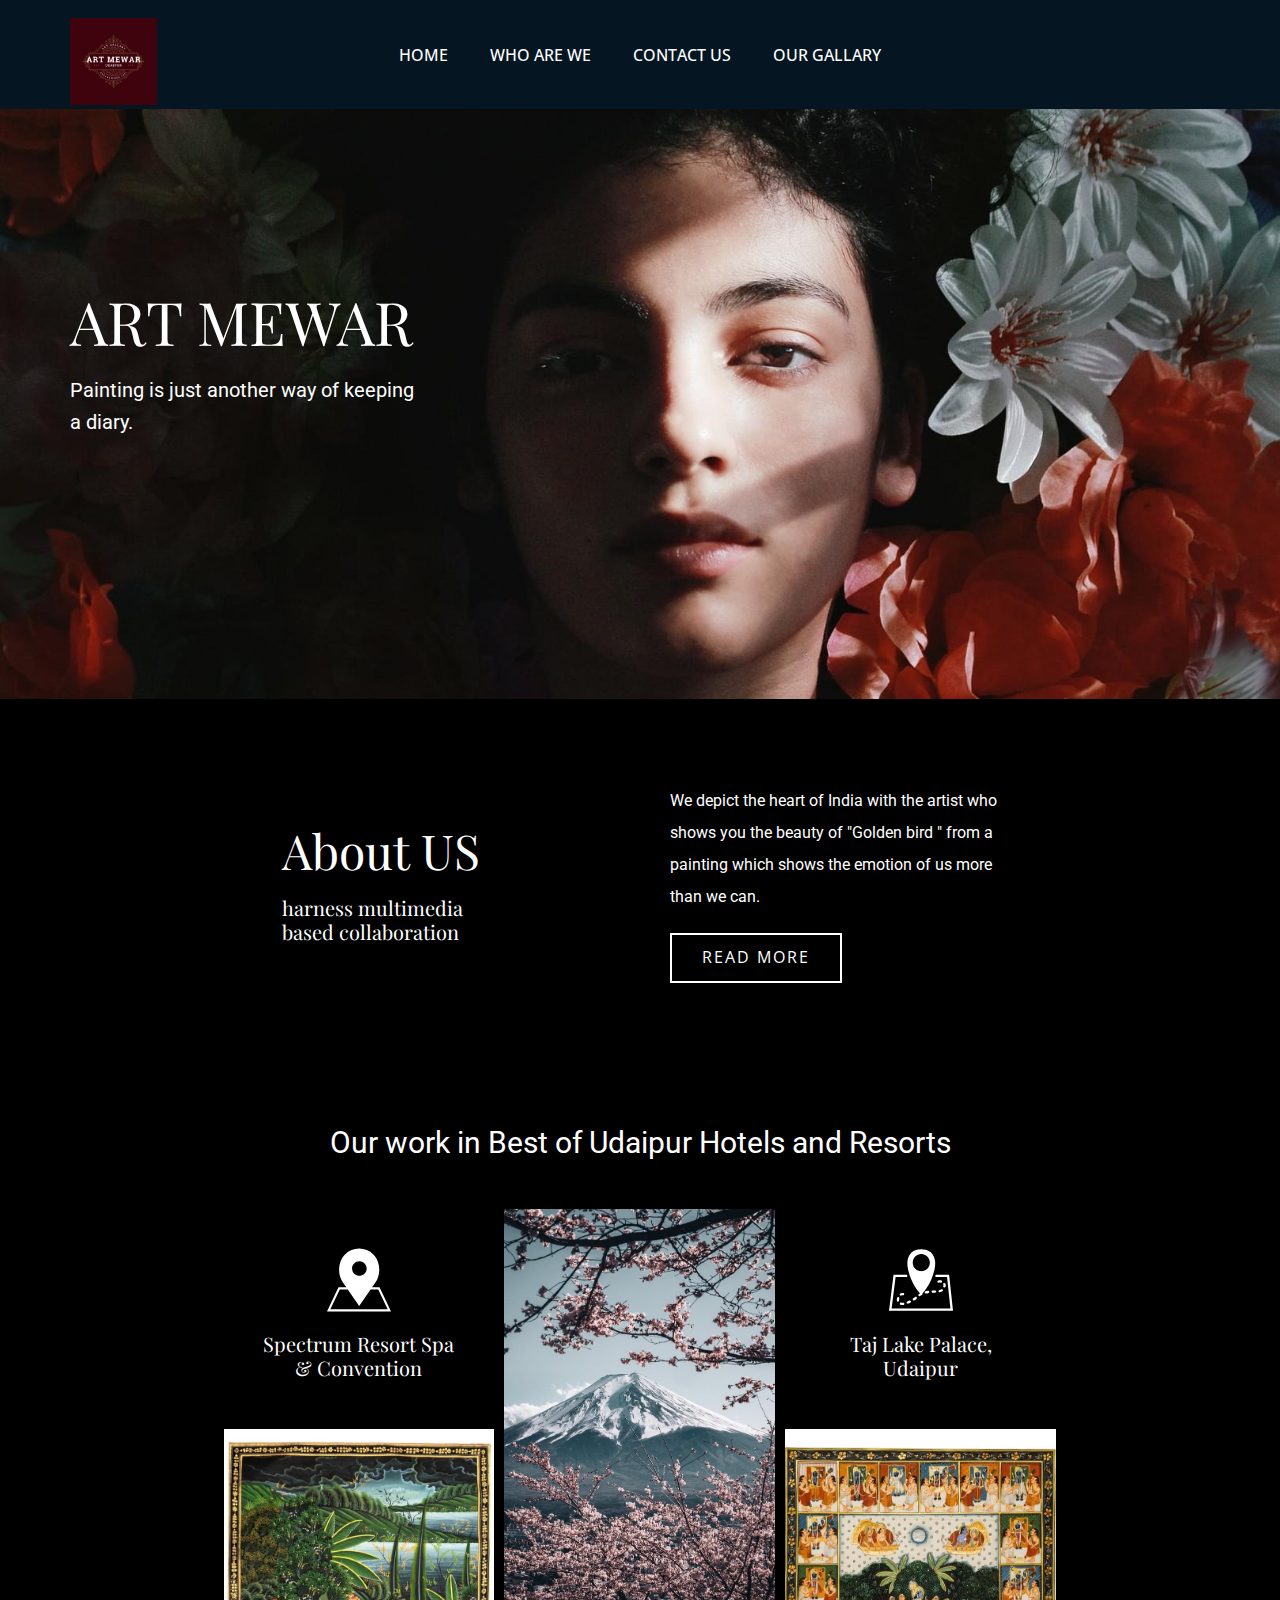
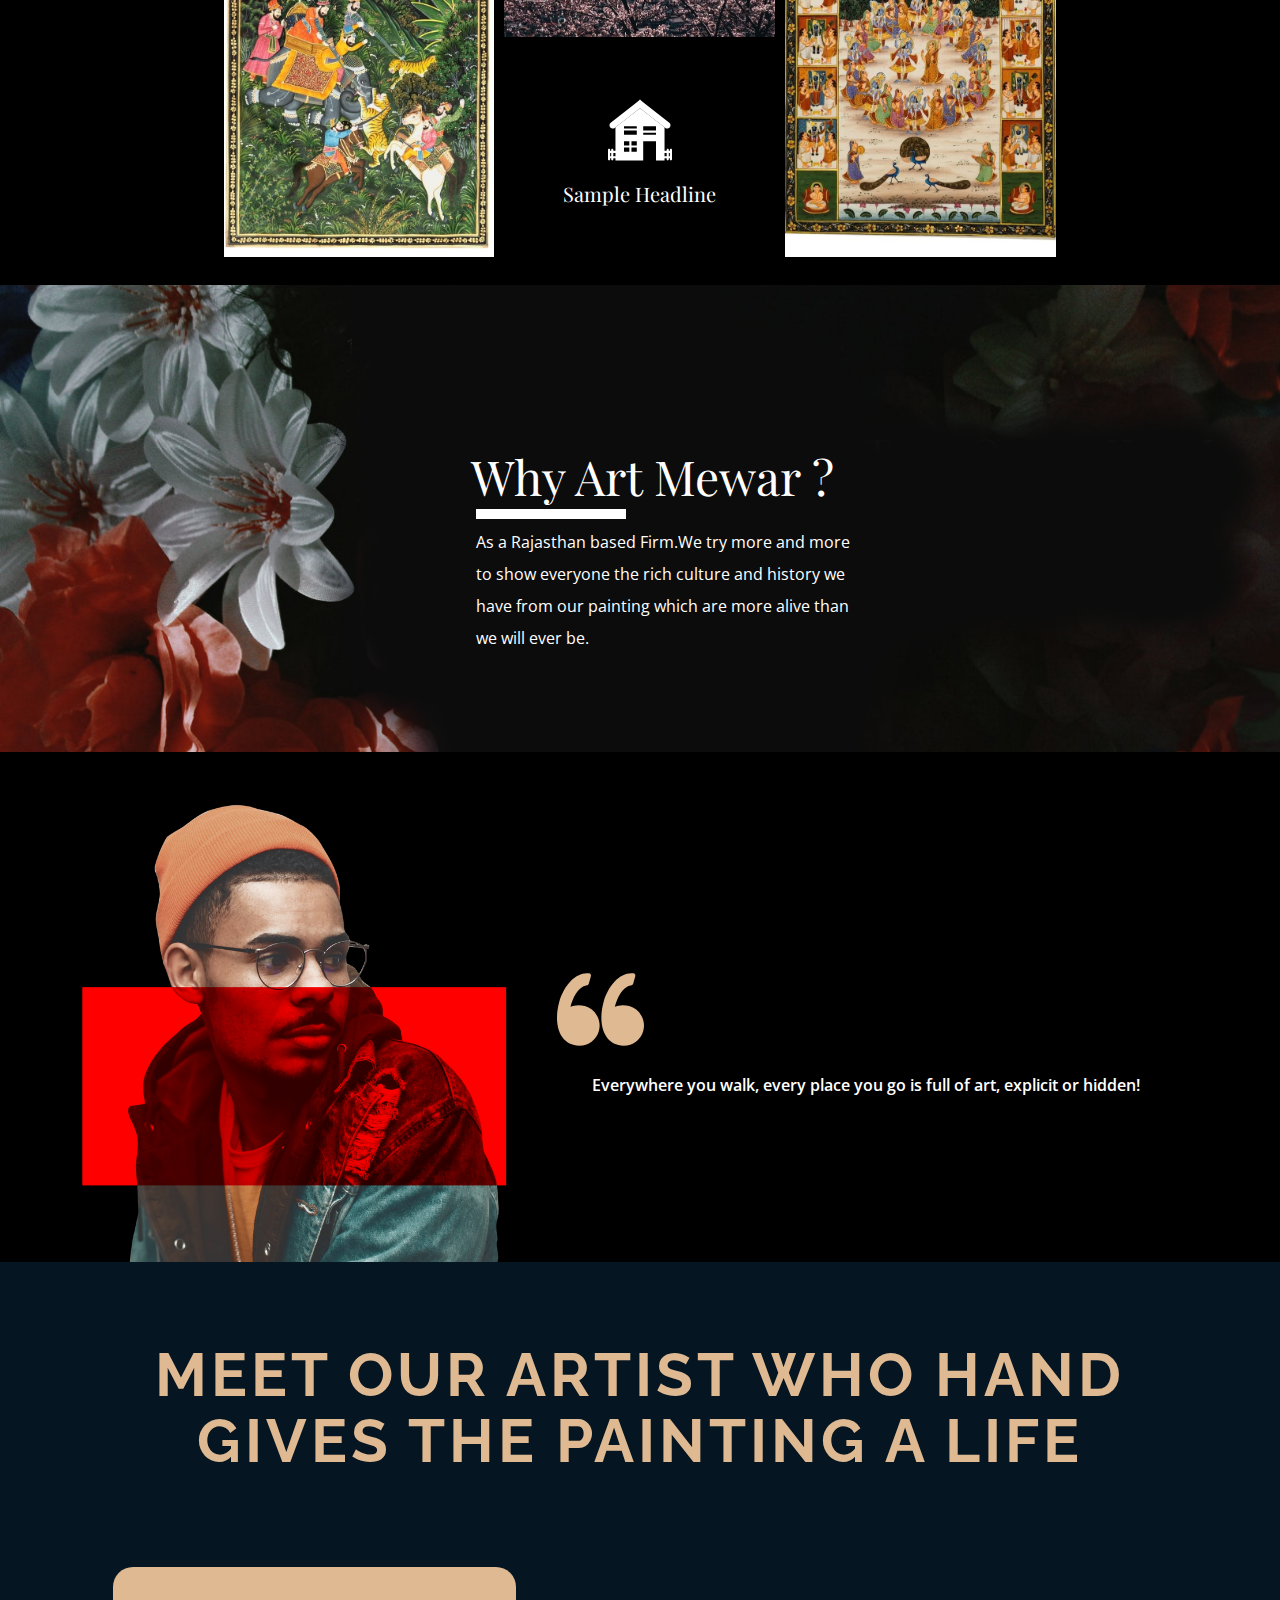
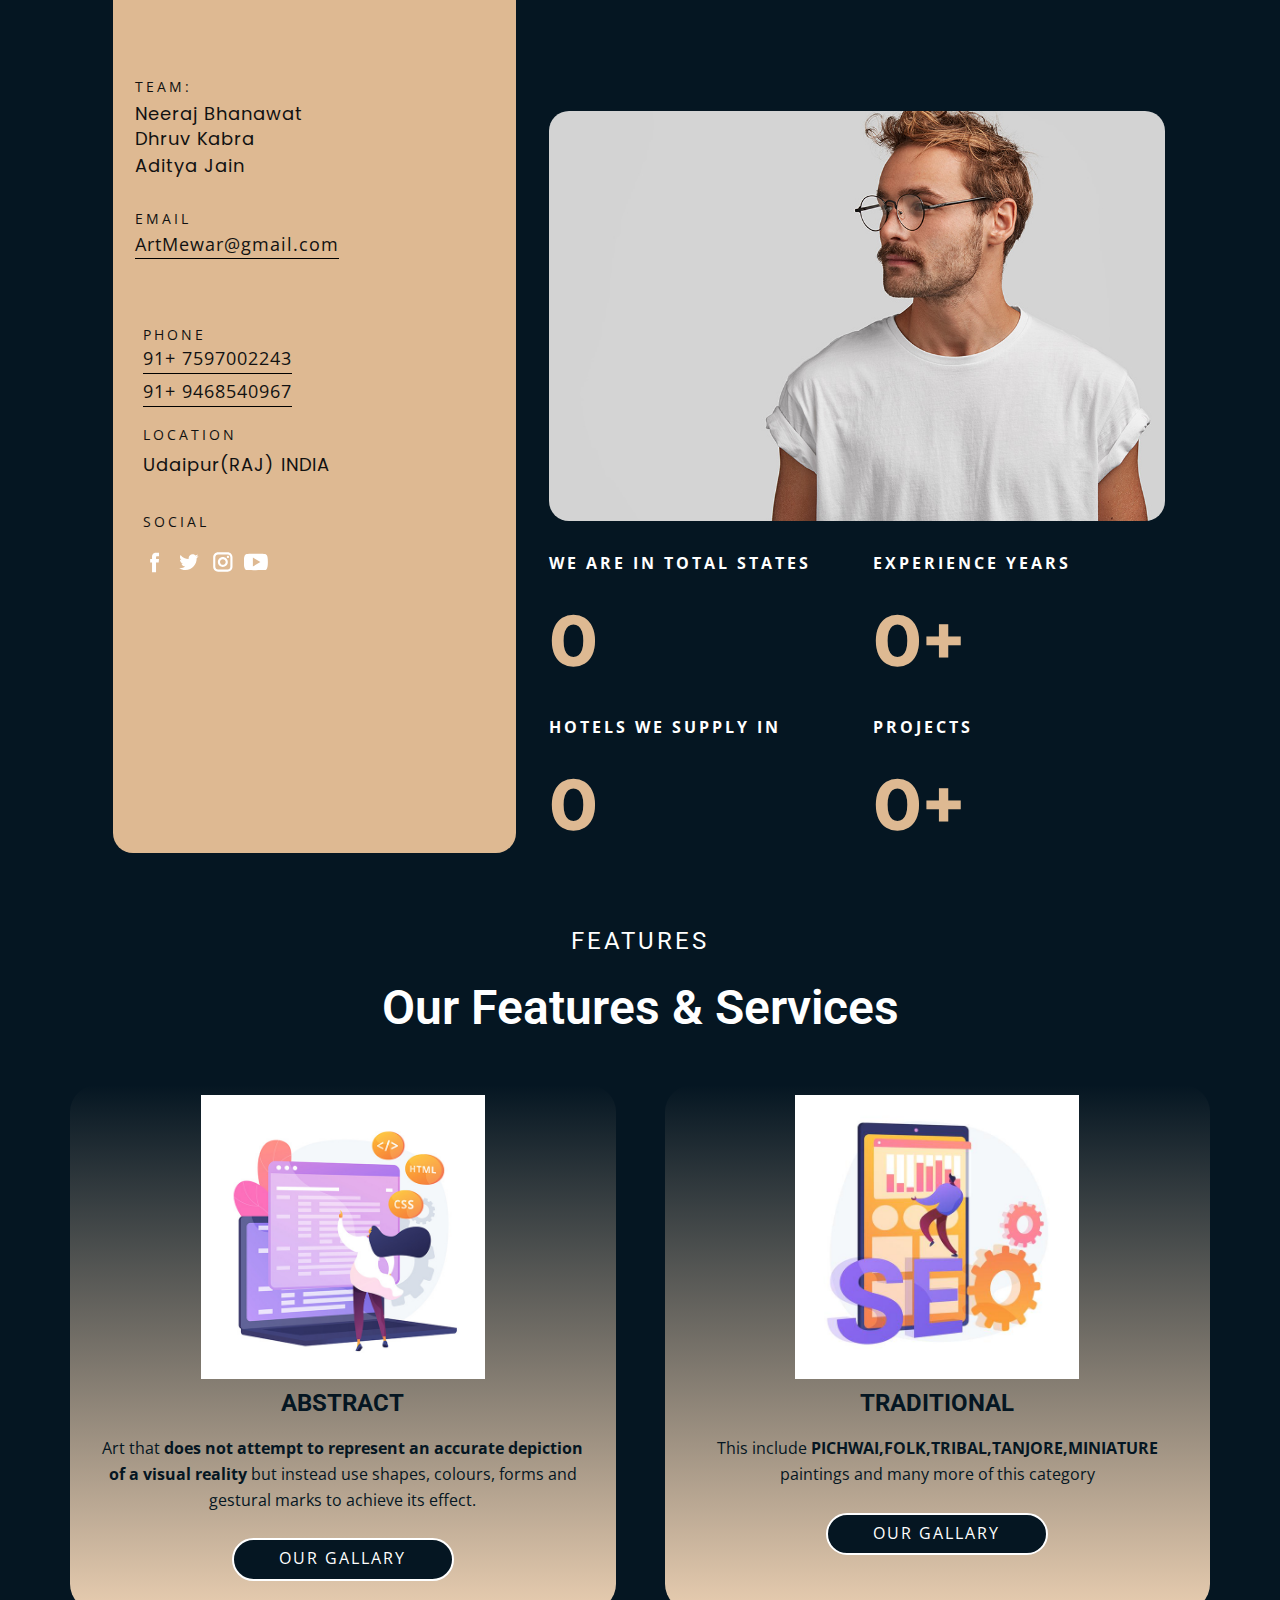
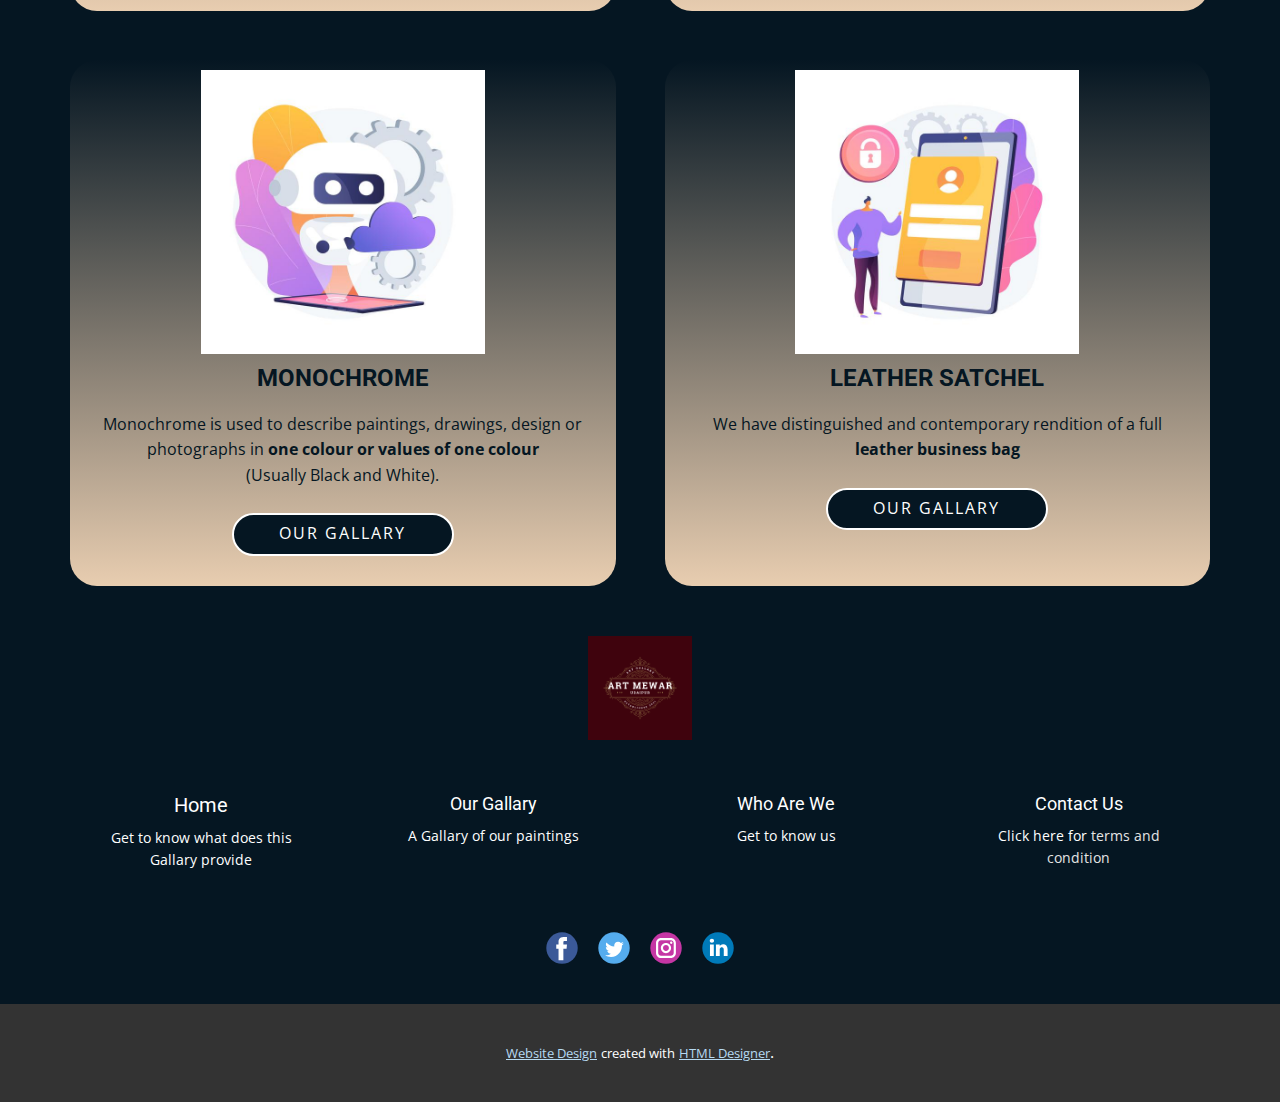
<file: Home.html>
<!DOCTYPE html>
<html style="font-size: 16px;">
  <head>
    <meta name="viewport" content="width=device-width, initial-scale=1.0">
    <meta charset="utf-8">
    <meta name="keywords" content="We Know Only Too Well That The Details., about, green&nbsp; &nbsp; &nbsp; &nbsp; art, Neon Girl, Subscribe to our Newsletter">
    <meta name="description" content="">
    <meta name="page_type" content="np-template-header-footer-from-plugin">
    <title>Home</title>
    <link rel="stylesheet" href="nicepage.css" media="screen">
<link rel="stylesheet" href="Home.css" media="screen">
    <script class="u-script" type="text/javascript" src="jquery-1.9.1.min.js" defer=""></script>
    <script class="u-script" type="text/javascript" src="nicepage.js" defer=""></script>
    <meta name="generator" content="Nicepage 4.3.0, nicepage.com">
    <link id="u-theme-google-font" rel="stylesheet" href="https://fonts.googleapis.com/css?family=Roboto:100,100i,300,300i,400,400i,500,500i,700,700i,900,900i|Open+Sans:300,300i,400,400i,600,600i,700,700i,800,800i">
    <link id="u-page-google-font" rel="stylesheet" href="https://fonts.googleapis.com/css?family=Playfair+Display:400,400i,500,500i,600,600i,700,700i,800,800i,900,900i|Raleway:100,100i,200,200i,300,300i,400,400i,500,500i,600,600i,700,700i,800,800i,900,900i|Open+Sans:300,300i,400,400i,600,600i,700,700i,800,800i|Montserrat:100,100i,200,200i,300,300i,400,400i,500,500i,600,600i,700,700i,800,800i,900,900i|Poppins:100,100i,200,200i,300,300i,400,400i,500,500i,600,600i,700,700i,800,800i,900,900i">
    
    
    
    
    
    
    
    
    <script type="application/ld+json">{
		"@context": "http://schema.org",
		"@type": "Organization",
		"name": "",
		"url": "/",
		"logo": "images/978a3fed-79c0-4e66-9c58-09464bbaa4b2.png",
		"sameAs": []
}</script>
    <meta name="theme-color" content="#051622">
    <meta property="og:title" content="Home">
    <meta property="og:type" content="website">
    <link rel="canonical" href="/">
  </head>
  <body class="u-body u-overlap u-overlap-contrast u-stick-footer"><header class="u-align-center-sm u-align-center-xs u-clearfix u-header u-palette-1-dark-2 u-header" id="sec-38a9"><div class="u-clearfix u-sheet u-sheet-1">
        <a href="https://nicepage.com" class="u-image u-logo u-image-1" data-image-width="500" data-image-height="500">
          <img src="images/978a3fed-79c0-4e66-9c58-09464bbaa4b2.png" class="u-logo-image u-logo-image-1">
        </a>
        <nav class="u-align-left u-menu u-menu-dropdown u-offcanvas u-menu-1" data-responsive-from="MD">
          <div class="menu-collapse" style="font-size: 1rem; letter-spacing: 0px; text-transform: uppercase; font-weight: 500;">
            <a class="u-button-style u-custom-active-border-color u-custom-active-color u-custom-border u-custom-border-color u-custom-borders u-custom-hover-border-color u-custom-hover-color u-custom-left-right-menu-spacing u-custom-text-active-color u-custom-text-color u-custom-text-hover-color u-custom-top-bottom-menu-spacing u-nav-link" href="#">
              <svg class="u-svg-link" preserveAspectRatio="xMidYMin slice" viewBox="0 0 302 302" style=""><use xlink:href="#svg-8a8f"></use></svg>
              <svg xmlns="http://www.w3.org/2000/svg" xmlns:xlink="http://www.w3.org/1999/xlink" version="1.1" id="svg-8a8f" x="0px" y="0px" viewBox="0 0 302 302" style="enable-background:new 0 0 302 302;" xml:space="preserve" class="u-svg-content"><g><rect y="36" width="302" height="30"></rect><rect y="236" width="302" height="30"></rect><rect y="136" width="302" height="30"></rect>
</g><g></g><g></g><g></g><g></g><g></g><g></g><g></g><g></g><g></g><g></g><g></g><g></g><g></g><g></g><g></g></svg>
            </a>
          </div>
          <div class="u-custom-menu u-nav-container">
            <ul class="u-nav u-spacing-2 u-unstyled u-nav-1"><li class="u-nav-item"><a class="u-active-palette-1-base u-border-active-palette-1-base u-border-hover-palette-1-light-1 u-button-style u-hover-palette-1-light-1 u-nav-link u-text-active-white u-text-hover-white u-text-white" href="Home.html" style="padding: 10px 20px;">Home</a>
</li><li class="u-nav-item"><a class="u-active-palette-1-base u-border-active-palette-1-base u-border-hover-palette-1-light-1 u-button-style u-hover-palette-1-light-1 u-nav-link u-text-active-white u-text-hover-white u-text-white" href="Who-Are-We.html" style="padding: 10px 20px;">Who Are We</a>
</li><li class="u-nav-item"><a class="u-active-palette-1-base u-border-active-palette-1-base u-border-hover-palette-1-light-1 u-button-style u-hover-palette-1-light-1 u-nav-link u-text-active-white u-text-hover-white u-text-white" href="Contact-Us.html" style="padding: 10px 20px;">Contact Us</a>
</li><li class="u-nav-item"><a class="u-active-palette-1-base u-border-active-palette-1-base u-border-hover-palette-1-light-1 u-button-style u-hover-palette-1-light-1 u-nav-link u-text-active-white u-text-hover-white u-text-white" href="Our-Gallary.html" style="padding: 10px 20px;">Our Gallary</a>
</li></ul>
          </div>
          <div class="u-custom-menu u-nav-container-collapse">
            <div class="u-align-center u-black u-container-style u-inner-container-layout u-opacity u-opacity-95 u-sidenav">
              <div class="u-inner-container-layout u-sidenav-overflow">
                <div class="u-menu-close"></div>
                <ul class="u-align-center u-nav u-popupmenu-items u-unstyled u-nav-2"><li class="u-nav-item"><a class="u-button-style u-nav-link" href="Home.html" style="padding: 10px 20px;">Home</a>
</li><li class="u-nav-item"><a class="u-button-style u-nav-link" href="Who-Are-We.html" style="padding: 10px 20px;">Who Are We</a>
</li><li class="u-nav-item"><a class="u-button-style u-nav-link" href="Contact-Us.html" style="padding: 10px 20px;">Contact Us</a>
</li><li class="u-nav-item"><a class="u-button-style u-nav-link" href="Our-Gallary.html" style="padding: 10px 20px;">Our Gallary</a>
</li></ul>
              </div>
            </div>
            <div class="u-black u-menu-overlay u-opacity u-opacity-70"></div>
          </div>
        </nav>
      </div></header>
    <section class="u-clearfix u-image u-section-1" id="carousel_fd60">
      <div class="u-clearfix u-sheet u-sheet-1">
        <h1 class="u-custom-font u-font-playfair-display u-text u-text-body-alt-color u-text-1">ART MEWAR</h1>
        <p class="u-custom-font u-heading-font u-text u-text-body-alt-color u-text-2"> Painting is just another way of keeping a diary. </p>
      </div>
    </section>
    <section class="u-align-center u-black u-clearfix u-section-2" id="carousel_b164">
      <div class="u-clearfix u-sheet u-sheet-1">
        <div class="u-clearfix u-layout-wrap u-layout-wrap-1">
          <div class="u-layout">
            <div class="u-layout-row">
              <div class="u-container-style u-layout-cell u-left-cell u-size-30 u-layout-cell-1">
                <div class="u-container-layout u-valign-middle-lg u-valign-middle-md u-valign-middle-xl u-valign-top-sm u-valign-top-xs u-container-layout-1">
                  <h2 class="u-custom-font u-font-playfair-display u-text u-text-default u-text-1">About US</h2>
                  <h5 class="u-custom-font u-font-playfair-display u-text u-text-2">harness multimedia based collaboration</h5>
                </div>
              </div>
              <div class="u-container-style u-layout-cell u-right-cell u-size-30 u-layout-cell-2">
                <div class="u-container-layout u-valign-middle-lg u-valign-middle-md u-valign-middle-sm u-valign-middle-xl u-container-layout-2">
                  <p class="u-custom-font u-heading-font u-text u-text-default u-text-3">We depict the heart of India with the artist who shows you the beauty of "Golden bird " from a painting which shows the emotion of us more than we can.</p>
                  <a href="Who-Are-We-.html" data-page-id="1260762" class="u-border-2 u-border-white u-btn u-btn-rectangle u-button-style u-none u-btn-1" target="_blank">read more</a>
                </div>
              </div>
            </div>
          </div>
        </div>
      </div>
    </section>
    <section class="u-align-center u-black u-clearfix u-section-3" id="carousel_8fc0">
      <div class="u-clearfix u-sheet u-sheet-1">
        <h3 class="u-text u-text-default-xl u-text-1">Our work in Best of Udaipur Hotels and Resorts</h3>
        <div class="u-clearfix u-expanded-width-md u-expanded-width-sm u-expanded-width-xs u-gutter-10 u-layout-wrap u-layout-wrap-1">
          <div class="u-layout">
            <div class="u-layout-row">
              <div class="u-size-20 u-size-30-md">
                <div class="u-layout-col">
                  <div class="u-align-center u-container-style u-layout-cell u-left-cell u-size-20 u-layout-cell-1">
                    <div class="u-container-layout u-valign-middle u-container-layout-1"><span class="u-icon u-icon-circle u-icon-1"><svg class="u-svg-link" preserveAspectRatio="xMidYMin slice" viewBox="0 0 61.168 61.168" style=""><use xlink:href="#svg-8d5e"></use></svg><svg class="u-svg-content" viewBox="0 0 61.168 61.168" x="0px" y="0px" id="svg-8d5e" style="enable-background:new 0 0 61.168 61.168;"><path d="M50.216,37.584h-7.161l3.047-4.4c5.755-7.671,4.922-20.28-1.781-26.982c-3.621-3.622-8.437-5.617-13.56-5.617
	c-5.122,0-9.938,1.995-13.56,5.617c-6.703,6.702-7.536,19.312-1.804,26.952l3.068,4.431h-7.513L0,60.584h61.168L50.216,37.584z
	 M30.938,12.584c3.859,0,7,3.141,7,7s-3.141,7-7,7s-7-3.141-7-7S27.078,12.584,30.938,12.584z M12.216,39.584h7.634l10.911,15.757
	l10.91-15.757h7.281l9.048,19H3.168L12.216,39.584z"></path></svg></span>
                      <h5 class="u-custom-font u-font-playfair-display u-text u-text-default u-text-2"> Spectrum Resort Spa &amp; Convention</h5>
                    </div>
                  </div>
                  <div class="u-container-style u-image u-layout-cell u-left-cell u-size-40 u-image-1" data-image-width="720" data-image-height="1080">
                    <div class="u-container-layout u-container-layout-2"></div>
                  </div>
                </div>
              </div>
              <div class="u-size-20 u-size-30-md">
                <div class="u-layout-col">
                  <div class="u-container-style u-image u-layout-cell u-size-40 u-image-2">
                    <div class="u-container-layout u-container-layout-3"></div>
                  </div>
                  <div class="u-align-center u-container-style u-layout-cell u-size-20 u-layout-cell-4">
                    <div class="u-container-layout u-valign-middle u-container-layout-4"><span class="u-icon u-icon-circle u-icon-2"><svg class="u-svg-link" preserveAspectRatio="xMidYMin slice" viewBox="0 0 60 60" style=""><use xlink:href="#svg-1875"></use></svg><svg class="u-svg-content" viewBox="0 0 60 60" x="0px" y="0px" id="svg-1875" style="enable-background:new 0 0 60 60;"><g><path d="M57.821,27.693c1.195-1.287,1.033-3.32-0.35-4.402L32.041,3.396L30,1.5l-2.041,1.896L2.529,23.291
		c-1.383,1.082-1.545,3.115-0.35,4.402c1.055,1.136,2.801,1.281,4.028,0.335L30,9.688l23.792,18.34
		C55.02,28.974,56.766,28.829,57.821,27.693z"></path><path d="M59,47.5c-0.553,0-1,0.448-1,1v1h-1v-1c0-0.552-0.447-1-1-1s-1,0.448-1,1v1h-2v-22v-0.083L30,9.688L7,27.417V27.5v22H5v-1
		c0-0.552-0.447-1-1-1s-1,0.448-1,1v1H2v-1c0-0.552-0.447-1-1-1s-1,0.448-1,1v9c0,0.552,0.447,1,1,1s1-0.448,1-1v-1h1v1
		c0,0.552,0.447,1,1,1s1-0.448,1-1v-1h2v2h26v-18h12v18h8v-2h2v1c0,0.552,0.447,1,1,1s1-0.448,1-1v-1h1v1c0,0.552,0.447,1,1,1
		s1-0.448,1-1v-9C60,47.948,59.553,47.5,59,47.5z M3,54.5H2v-3h1V54.5z M7,54.5H5v-3h2V54.5z M20,50.5h-5v-4h5V50.5z M20,44.5h-5v-4
		h5V44.5z M27,50.5h-5v-4h5V50.5z M27,44.5h-5v-4h5V44.5z M27,34.5H15v-4h12V34.5z M27,28.5H15v-2h12V28.5z M45,34.5H33v-2h12V34.5z
		 M45,30.5H33v-4h12V30.5z M55,54.5h-2v-3h2V54.5z M58,54.5h-1v-3h1V54.5z"></path>
</g></svg></span>
                      <h5 class="u-custom-font u-font-playfair-display u-text u-text-default u-text-3">Sample Headline</h5>
                    </div>
                  </div>
                </div>
              </div>
              <div class="u-size-20 u-size-60-md">
                <div class="u-layout-col">
                  <div class="u-align-center u-container-style u-layout-cell u-right-cell u-size-20 u-layout-cell-5">
                    <div class="u-container-layout u-valign-middle u-container-layout-5"><span class="u-icon u-icon-circle u-icon-3"><svg class="u-svg-link" preserveAspectRatio="xMidYMin slice" viewBox="0 0 55.017 55.017" style=""><use xlink:href="#svg-7275"></use></svg><svg class="u-svg-content" viewBox="0 0 55.017 55.017" x="0px" y="0px" id="svg-7275" style="enable-background:new 0 0 55.017 55.017;"><g><path d="M51.688,23.013H40.789c-0.553,0-1,0.447-1,1s0.447,1,1,1h9.102l2.899,27H2.268l3.403-27h9.118c0.553,0,1-0.447,1-1
		s-0.447-1-1-1H3.907L0,54.013h55.017L51.688,23.013z"></path><path d="M17.48,45.164c-0.586,0.275-1.183,0.53-1.774,0.759c-0.515,0.198-0.771,0.777-0.572,1.293
		c0.153,0.396,0.531,0.64,0.933,0.64c0.12,0,0.242-0.021,0.36-0.067c0.635-0.245,1.275-0.519,1.903-0.813
		c0.5-0.234,0.715-0.83,0.48-1.33C18.576,45.145,17.984,44.928,17.48,45.164z"></path><path d="M36.598,37.573c0.021,0.538,0.465,0.959,0.998,0.959c0.014,0,0.028,0,0.042-0.001l2.002-0.082
		c0.552-0.025,0.979-0.493,0.954-1.044c-0.025-0.553-0.504-1.004-1.045-0.954l-1.993,0.082
		C37.004,36.555,36.575,37.021,36.598,37.573z"></path><path d="M31.427,37.171c-0.54,0.114-0.884,0.646-0.769,1.187c0.1,0.47,0.515,0.791,0.977,0.791c0.069,0,0.14-0.007,0.21-0.022
		c0.586-0.124,1.221-0.229,1.886-0.313c0.548-0.067,0.938-0.567,0.869-1.115c-0.068-0.549-0.562-0.95-1.115-0.869
		C32.762,36.919,32.069,37.034,31.427,37.171z"></path><path d="M22.433,42.177c-0.514,0.388-1.045,0.761-1.58,1.107c-0.463,0.301-0.595,0.92-0.294,1.384
		c0.191,0.295,0.513,0.455,0.84,0.455c0.187,0,0.375-0.052,0.544-0.161c0.573-0.372,1.144-0.772,1.695-1.188
		c0.44-0.333,0.528-0.96,0.196-1.401C23.501,41.936,22.876,41.845,22.433,42.177z"></path><path d="M9.994,48.842c0.216,0.057,0.436,0.098,0.653,0.124c0.256,0.031,0.512,0.047,0.769,0.047c0.312,0,0.626-0.022,0.939-0.062
		c0.548-0.069,0.937-0.569,0.867-1.117c-0.068-0.548-0.566-0.933-1.117-0.867c-0.403,0.052-0.811,0.064-1.215,0.015
		c-0.133-0.017-0.265-0.042-0.396-0.075c-0.533-0.143-1.08,0.183-1.218,0.718C9.138,48.159,9.459,48.705,9.994,48.842z"></path><path d="M46.688,32.763c-0.164,0.527,0.132,1.088,0.659,1.251c0.099,0.03,0.198,0.045,0.296,0.045c0.427,0,0.822-0.275,0.955-0.704
		c0.099-0.317,0.16-0.64,0.183-0.964c0.005-0.083,0.008-0.166,0.008-0.25c0-0.467-0.086-0.935-0.255-1.39
		c-0.192-0.519-0.771-0.781-1.285-0.59c-0.519,0.192-0.782,0.768-0.59,1.285c0.086,0.232,0.13,0.466,0.13,0.694l-0.004,0.116
		C46.774,32.422,46.741,32.592,46.688,32.763z"></path><path d="M10.201,41c0.161,0,0.324-0.039,0.476-0.121c0.29-0.157,0.597-0.255,0.913-0.289c0.135-0.016,0.273-0.016,0.406,0.002
		c0.563,0.07,1.05-0.314,1.122-0.86c0.072-0.548-0.313-1.05-0.86-1.122c-0.298-0.04-0.601-0.041-0.891-0.008
		c-0.572,0.063-1.126,0.238-1.644,0.52c-0.485,0.264-0.666,0.87-0.402,1.355C9.502,40.811,9.846,41,10.201,41z"></path><path d="M43.373,36.109c-0.541,0.111-0.889,0.641-0.777,1.182c0.098,0.473,0.514,0.798,0.979,0.798
		c0.066,0,0.135-0.007,0.203-0.021c0.844-0.174,1.528-0.451,2.072-0.835c0.059-0.039,0.114-0.08,0.169-0.122
		c0.436-0.339,0.479-0.941,0.14-1.378c-0.337-0.435-1.002-0.49-1.438-0.149C44.379,35.823,43.951,35.99,43.373,36.109z"></path><path d="M8.86,43.401c0.145-0.533-0.171-1.082-0.704-1.226c-0.529-0.148-1.082,0.169-1.226,0.704
		c-0.126,0.464-0.201,0.938-0.225,1.406C6.7,44.4,6.697,44.516,6.697,44.632c0,0.197,0.009,0.395,0.028,0.592
		c0.053,0.515,0.487,0.898,0.994,0.898c0.033,0,0.067-0.002,0.103-0.005c0.549-0.057,0.949-0.547,0.894-1.097
		c-0.014-0.129-0.019-0.26-0.019-0.389c0-0.083,0.003-0.166,0.007-0.248C8.72,44.058,8.772,43.727,8.86,43.401z"></path><path d="M44.698,27.81c-0.789-0.106-1.607-0.04-2.386,0.18c-0.532,0.149-0.841,0.702-0.69,1.233
		c0.124,0.441,0.525,0.729,0.961,0.729c0.091,0,0.182-0.012,0.272-0.038c0.517-0.145,1.055-0.19,1.575-0.121
		c0.562,0.073,1.052-0.311,1.125-0.857C45.629,28.387,45.245,27.884,44.698,27.81z"></path><path d="M26.655,38.968c-0.147,0.087-0.307,0.165-0.447,0.256c-0.219,0.142-0.432,0.29-0.641,0.441
		c-0.446,0.325-0.545,0.951-0.22,1.397c0.196,0.269,0.501,0.411,0.81,0.411c0.204,0,0.41-0.063,0.588-0.191
		c0.18-0.132,0.363-0.259,0.552-0.382c0.316-0.205,0.656-0.399,1.01-0.577c0.47-0.236,0.661-0.792,0.464-1.271
		c0.008-0.008,0.018-0.014,0.026-0.023c1.809-1.916,7.905-9.096,10.429-21.058c0.512-2.426,0.627-4.754,0.342-6.918
		c-0.86-6.575-4.945-10.051-11.813-10.051c-6.866,0-10.951,3.476-11.813,10.051c-0.284,2.166-0.169,4.493,0.343,6.918
		C18.784,29.821,24.788,36.975,26.655,38.968z M27.755,5.233c4.051,0,7.346,3.295,7.346,7.346s-3.295,7.346-7.346,7.346
		s-7.346-3.295-7.346-7.346S23.704,5.233,27.755,5.233z"></path>
</g></svg></span>
                      <h5 class="u-custom-font u-font-playfair-display u-text u-text-default u-text-4"> Taj Lake Palace, Udaipur</h5>
                    </div>
                  </div>
                  <div class="u-container-style u-image u-layout-cell u-right-cell u-size-40 u-image-3" data-image-width="720" data-image-height="1080">
                    <div class="u-container-layout u-container-layout-6"></div>
                  </div>
                </div>
              </div>
            </div>
          </div>
        </div>
      </div>
    </section>
    <section class="u-clearfix u-image u-section-4" id="carousel_12b3">
      <div class="u-clearfix u-sheet u-sheet-1">
        <h1 class="u-align-center u-custom-font u-font-playfair-display u-text u-text-body-alt-color u-text-1">Why Art Mewar ?</h1>
        <div class="u-border-10 u-border-white u-line u-line-horizontal u-line-1"></div>
        <p class="u-text u-text-body-alt-color u-text-2">As a Rajasthan based Firm.We try more and more to show everyone the rich culture and history we have from our painting which are more alive than we will ever be.</p>
      </div>
    </section>
    <section class="u-black u-clearfix u-section-5" id="carousel_73e3">
      <div class="u-clearfix u-sheet u-sheet-1">
        <div class="u-clearfix u-expanded-width u-layout-wrap u-layout-wrap-1">
          <div class="u-layout">
            <div class="u-layout-row">
              <div class="u-container-style u-image u-layout-cell u-left-cell u-size-23 u-image-1">
                <div class="u-container-layout u-valign-middle u-container-layout-1"></div>
              </div>
              <div class="u-container-style u-layout-cell u-right-cell u-size-37 u-layout-cell-2">
                <div class="u-container-layout u-valign-middle u-container-layout-2"><span class="u-icon u-icon-circle u-text-palette-2-base u-icon-1"><svg class="u-svg-link" preserveAspectRatio="xMidYMin slice" viewBox="0 0 95.333 95.332"><use xlink:href="#svg-4ea0"></use></svg><svg xmlns="http://www.w3.org/2000/svg" xmlns:xlink="http://www.w3.org/1999/xlink" version="1.1" id="svg-4ea0" x="0px" y="0px" viewBox="0 0 95.333 95.332" style="enable-background:new 0 0 95.333 95.332;" xml:space="preserve" class="u-svg-content"><g><g><path d="M30.512,43.939c-2.348-0.676-4.696-1.019-6.98-1.019c-3.527,0-6.47,0.806-8.752,1.793    c2.2-8.054,7.485-21.951,18.013-23.516c0.975-0.145,1.774-0.85,2.04-1.799l2.301-8.23c0.194-0.696,0.079-1.441-0.318-2.045    s-1.035-1.007-1.75-1.105c-0.777-0.106-1.569-0.16-2.354-0.16c-12.637,0-25.152,13.19-30.433,32.076    c-3.1,11.08-4.009,27.738,3.627,38.223c4.273,5.867,10.507,9,18.529,9.313c0.033,0.001,0.065,0.002,0.098,0.002    c9.898,0,18.675-6.666,21.345-16.209c1.595-5.705,0.874-11.688-2.032-16.851C40.971,49.307,36.236,45.586,30.512,43.939z"></path><path d="M92.471,54.413c-2.875-5.106-7.61-8.827-13.334-10.474c-2.348-0.676-4.696-1.019-6.979-1.019    c-3.527,0-6.471,0.806-8.753,1.793c2.2-8.054,7.485-21.951,18.014-23.516c0.975-0.145,1.773-0.85,2.04-1.799l2.301-8.23    c0.194-0.696,0.079-1.441-0.318-2.045c-0.396-0.604-1.034-1.007-1.75-1.105c-0.776-0.106-1.568-0.16-2.354-0.16    c-12.637,0-25.152,13.19-30.434,32.076c-3.099,11.08-4.008,27.738,3.629,38.225c4.272,5.866,10.507,9,18.528,9.312    c0.033,0.001,0.065,0.002,0.099,0.002c9.897,0,18.675-6.666,21.345-16.209C96.098,65.559,95.376,59.575,92.471,54.413z"></path>
</g>
</g><g></g><g></g><g></g><g></g><g></g><g></g><g></g><g></g><g></g><g></g><g></g><g></g><g></g><g></g><g></g></svg></span>
                  <p class="u-text u-text-1"> Everywhere you walk, every place you go is full of art, explicit or hidden!</p>
                </div>
              </div>
            </div>
          </div>
        </div>
      </div>
    </section>
    <section class="u-align-center u-clearfix u-palette-1-dark-2 u-section-6" id="carousel_8d3c">
      <div class="u-clearfix u-sheet u-sheet-1">
        <h1 class="u-custom-font u-font-raleway u-text u-text-default u-text-palette-2-base u-text-1">Meet our artist who hand gives the painting a life </h1>
        <div class="u-align-left u-container-style u-expanded-width-md u-expanded-width-sm u-expanded-width-xs u-group u-palette-2-base u-radius-20 u-shape-round u-group-1">
          <div class="u-container-layout u-container-layout-1">
            <h6 class="u-custom-font u-font-open-sans u-text u-text-default u-text-2">TEAM:</h6>
            <p class="u-custom-font u-text u-text-3">Neeraj Bhanawat</p>
            <p class="u-custom-font u-text u-text-4">Dhruv Kabra</p>
            <p class="u-custom-font u-text u-text-5">Aditya Jain</p>
            <h6 class="u-custom-font u-font-open-sans u-text u-text-default u-text-6">Email</h6>
            <a href="mailto:ArtMewar@gmail.com" class="u-border-1 u-border-active-black u-border-black u-border-hover-palette-1-base u-btn u-button-style u-none u-text-active-palette-1-dark-2 u-text-body-color u-text-hover-palette-1-dark-2 u-btn-1">ArtMewar@gmail.com</a>
            <div class="u-container-style u-group u-group-2">
              <div class="u-container-layout">
                <h6 class="u-custom-font u-font-open-sans u-text u-text-7">Phone</h6>
                <a href="tel:917597002243" class="u-border-1 u-border-active-palette-1-dark-2 u-border-black u-border-hover-palette-1-dark-2 u-btn u-button-style u-none u-text-active-palette-1-dark-2 u-text-body-color u-text-hover-palette-1-base u-btn-2">91+ 7597002243</a>
                <a href="tel:919468540967" class="u-border-1 u-border-active-palette-1-dark-2 u-border-black u-border-hover-palette-1-dark-2 u-btn u-button-style u-none u-text-active-palette-1-dark-2 u-text-body-color u-text-hover-palette-1-base u-btn-3">91+ 9468540967</a>
              </div>
            </div>
            <h6 class="u-custom-font u-font-open-sans u-text u-text-8">location</h6>
            <p class="u-custom-font u-text u-text-9">Udaipur(RAJ) INDIA</p>
            <h6 class="u-custom-font u-font-open-sans u-text u-text-default u-text-10">Social</h6>
            <div class="u-social-icons u-spacing-10 u-social-icons-1">
              <a class="u-social-url" title="facebook" target="_blank" href="https://facebook.com/name"><span class="u-icon u-icon-circle u-social-facebook u-social-icon u-text-white"><svg class="u-svg-link" preserveAspectRatio="xMidYMin slice" viewBox="0 0 112 112" style=""><use xlink:href="#svg-4113"></use></svg><svg class="u-svg-content" viewBox="0 0 112 112" x="0" y="0" id="svg-4113"><path fill="currentColor" d="M75.5,28.8H65.4c-1.5,0-4,0.9-4,4.3v9.4h13.9l-1.5,15.8H61.4v45.1H42.8V58.3h-8.8V42.4h8.8V32.2
c0-7.4,3.4-18.8,18.8-18.8h13.8v15.4H75.5z"></path></svg></span>
              </a>
              <a class="u-social-url" title="twitter" target="_blank" href="https://twitter.com/name"><span class="u-icon u-icon-circle u-social-icon u-social-twitter u-text-white"><svg class="u-svg-link" preserveAspectRatio="xMidYMin slice" viewBox="0 0 112 112" style=""><use xlink:href="#svg-3c2e"></use></svg><svg class="u-svg-content" viewBox="0 0 112 112" x="0" y="0" id="svg-3c2e"><path fill="currentColor" d="M92.2,38.2c0,0.8,0,1.6,0,2.3c0,24.3-18.6,52.4-52.6,52.4c-10.6,0.1-20.2-2.9-28.5-8.2
	c1.4,0.2,2.9,0.2,4.4,0.2c8.7,0,16.7-2.9,23-7.9c-8.1-0.2-14.9-5.5-17.3-12.8c1.1,0.2,2.4,0.2,3.4,0.2c1.6,0,3.3-0.2,4.8-0.7
	c-8.4-1.6-14.9-9.2-14.9-18c0-0.2,0-0.2,0-0.2c2.5,1.4,5.4,2.2,8.4,2.3c-5-3.3-8.3-8.9-8.3-15.4c0-3.4,1-6.5,2.5-9.2
	c9.1,11.1,22.7,18.5,38,19.2c-0.2-1.4-0.4-2.8-0.4-4.3c0.1-10,8.3-18.2,18.5-18.2c5.4,0,10.1,2.2,13.5,5.7c4.3-0.8,8.1-2.3,11.7-4.5
	c-1.4,4.3-4.3,7.9-8.1,10.1c3.7-0.4,7.3-1.4,10.6-2.9C98.9,32.3,95.7,35.5,92.2,38.2z"></path></svg></span>
              </a>
              <a class="u-social-url" title="instagram" target="_blank" href="https://instagram.com/name"><span class="u-icon u-icon-circle u-social-icon u-social-instagram u-text-white"><svg class="u-svg-link" preserveAspectRatio="xMidYMin slice" viewBox="0 0 112 112" style=""><use xlink:href="#svg-a922"></use></svg><svg class="u-svg-content" viewBox="0 0 112 112" x="0" y="0" id="svg-a922"><path fill="currentColor" d="M55.9,32.9c-12.8,0-23.2,10.4-23.2,23.2s10.4,23.2,23.2,23.2s23.2-10.4,23.2-23.2S68.7,32.9,55.9,32.9z
	 M55.9,69.4c-7.4,0-13.3-6-13.3-13.3c-0.1-7.4,6-13.3,13.3-13.3s13.3,6,13.3,13.3C69.3,63.5,63.3,69.4,55.9,69.4z"></path><path fill="#FFFFFF" d="M79.7,26.8c-3,0-5.4,2.5-5.4,5.4s2.5,5.4,5.4,5.4c3,0,5.4-2.5,5.4-5.4S82.7,26.8,79.7,26.8z"></path><path fill="currentColor" d="M78.2,11H33.5C21,11,10.8,21.3,10.8,33.7v44.7c0,12.6,10.2,22.8,22.7,22.8h44.7c12.6,0,22.7-10.2,22.7-22.7
	V33.7C100.8,21.1,90.6,11,78.2,11z M91,78.4c0,7.1-5.8,12.8-12.8,12.8H33.5c-7.1,0-12.8-5.8-12.8-12.8V33.7
	c0-7.1,5.8-12.8,12.8-12.8h44.7c7.1,0,12.8,5.8,12.8,12.8V78.4z"></path></svg></span>
              </a>
              <a class="u-social-url" target="_blank" data-type="Custom" title="Custom" href=""><span class="u-icon u-icon-circle u-social-custom u-social-icon u-text-white u-icon-4"><svg class="u-svg-link" preserveAspectRatio="xMidYMin slice" viewBox="0 0 512 512" style=""><use xlink:href="#svg-a7cd"></use></svg><svg class="u-svg-content" viewBox="0 0 512 512" x="0px" y="0px" id="svg-a7cd" style="enable-background:new 0 0 512 512;"><g><g><path d="M490.24,113.92c-13.888-24.704-28.96-29.248-59.648-30.976C399.936,80.864,322.848,80,256.064,80    c-66.912,0-144.032,0.864-174.656,2.912c-30.624,1.76-45.728,6.272-59.744,31.008C7.36,138.592,0,181.088,0,255.904    C0,255.968,0,256,0,256c0,0.064,0,0.096,0,0.096v0.064c0,74.496,7.36,117.312,21.664,141.728    c14.016,24.704,29.088,29.184,59.712,31.264C112.032,430.944,189.152,432,256.064,432c66.784,0,143.872-1.056,174.56-2.816    c30.688-2.08,45.76-6.56,59.648-31.264C504.704,373.504,512,330.688,512,256.192c0,0,0-0.096,0-0.16c0,0,0-0.064,0-0.096    C512,181.088,504.704,138.592,490.24,113.92z M192,352V160l160,96L192,352z"></path>
</g>
</g></svg></span>
              </a>
            </div>
          </div>
        </div>
        <img class="u-expanded-width-md u-expanded-width-sm u-expanded-width-xs u-image u-image-round u-radius-20 u-image-1" alt="" data-image-width="997" data-image-height="700" src="images/3ded7fa8-9931-42a6-b1af-423c7ff96f12.jpg">
        <div class="u-expanded-width-md u-expanded-width-sm u-expanded-width-xs u-list u-list-1">
          <div class="u-repeater u-repeater-1">
            <div class="u-align-left u-container-style u-list-item u-repeater-item u-shape-rectangle">
              <div class="u-container-layout u-similar-container u-valign-bottom u-container-layout-3">
                <p class="u-text u-text-default u-text-11">We are in total states</p>
                <h3 class="u-custom-font u-font-montserrat u-text u-text-default u-text-palette-2-base u-text-12" data-animation-name="counter" data-animation-event="scroll" data-animation-duration="3000">17</h3>
              </div>
            </div>
            <div class="u-align-left u-container-style u-list-item u-repeater-item u-shape-rectangle">
              <div class="u-container-layout u-similar-container u-valign-bottom u-container-layout-4">
                <p class="u-text u-text-default u-text-13">experience YEARS</p>
                <h3 class="u-custom-font u-font-montserrat u-text u-text-default u-text-palette-2-base u-text-14" data-animation-name="counter" data-animation-event="scroll" data-animation-duration="3000">12+</h3>
              </div>
            </div>
            <div class="u-align-left u-container-style u-list-item u-repeater-item u-shape-rectangle">
              <div class="u-container-layout u-similar-container u-valign-bottom u-container-layout-5">
                <p class="u-text u-text-default u-text-15">Hotels we supply in</p>
                <h3 class="u-custom-font u-font-montserrat u-text u-text-default u-text-palette-2-base u-text-16" data-animation-name="counter" data-animation-event="scroll" data-animation-duration="3000">54</h3>
              </div>
            </div>
            <div class="u-align-left u-container-style u-list-item u-repeater-item u-shape-rectangle">
              <div class="u-container-layout u-similar-container u-valign-bottom u-container-layout-6">
                <p class="u-text u-text-default u-text-17">projects</p>
                <h3 class="u-custom-font u-font-montserrat u-text u-text-default u-text-palette-2-base u-text-18" data-animation-name="counter" data-animation-event="scroll" data-animation-duration="3000">150+</h3>
              </div>
            </div>
          </div>
        </div>
      </div>
    </section>
    <section class="u-align-center u-clearfix u-palette-1-base u-section-7" id="carousel_711a">
      <div class="u-clearfix u-sheet u-sheet-1">
        <h4 class="u-text u-text-body-alt-color u-text-default u-text-1">Features</h4>
        <h1 class="u-text u-text-body-alt-color u-text-default u-text-2">Our Features &amp; Services</h1>
        <div class="u-expanded-width u-list u-list-1">
          <div class="u-repeater u-repeater-1">
            <div class="u-align-center u-container-style u-gradient u-list-item u-radius-27 u-repeater-item u-shape-round u-list-item-1">
              <div class="u-container-layout u-similar-container u-valign-bottom-xs u-valign-top-lg u-valign-top-md u-valign-top-sm u-valign-top-xl u-container-layout-1">
                <img src="images/f9482f51-1232-478b-acd0-cf9d140db964.jpg" alt="" class="u-expanded-width u-image u-image-contain u-image-default u-image-1" data-image-width="626" data-image-height="626">
                <h4 class="u-text u-text-default u-text-palette-1-base u-text-3">ABSTRACT</h4>
                <p class="u-text u-text-palette-1-dark-2 u-text-4">Art that&nbsp;<b>does not attempt to represent an accurate depiction of a visual reality</b>&nbsp;but instead use shapes, colours, forms and gestural marks to achieve its effect.
                </p>
                <a href="Our-Gallary.html" data-page-id="1260759" class="u-active-palette-1-light-1 u-border-2 u-border-active-white u-border-hover-white u-border-white u-btn u-btn-round u-button-style u-hover-palette-1-light-1 u-palette-1-base u-radius-50 u-text-active-white u-text-hover-white u-btn-1" target="_blank">OUR GALLARY</a>
              </div>
            </div>
            <div class="u-align-center u-container-style u-gradient u-list-item u-radius-27 u-repeater-item u-shape-round u-video-cover u-list-item-2">
              <div class="u-container-layout u-similar-container u-valign-bottom-xs u-valign-top-lg u-valign-top-md u-valign-top-sm u-valign-top-xl u-container-layout-2">
                <img src="images/3cfa1540-ea52-4624-b66e-07a3d57a6399.jpg" alt="" class="u-expanded-width u-image u-image-contain u-image-default u-image-2" data-image-width="626" data-image-height="626">
                <h4 class="u-text u-text-default u-text-palette-1-base u-text-5">TRADITIONAL</h4>
                <p class="u-text u-text-palette-1-dark-2 u-text-6"> This include <span style="font-weight: 700;">PICHWAI,FOLK,TRIBAL,TANJORE,MINIATURE</span> paintings and many more of this category
                </p>
                <a href="Our-Gallary.html" data-page-id="1260759" class="u-active-palette-1-light-1 u-border-2 u-border-active-white u-border-hover-white u-border-white u-btn u-btn-round u-button-style u-hover-palette-1-light-1 u-palette-1-base u-radius-50 u-text-active-white u-text-hover-white u-btn-2" target="_blank">Our Gallary</a>
              </div>
            </div>
            <div class="u-align-center u-container-style u-gradient u-list-item u-radius-27 u-repeater-item u-shape-round u-video-cover u-list-item-3">
              <div class="u-container-layout u-similar-container u-valign-bottom-xs u-valign-top-lg u-valign-top-md u-valign-top-sm u-valign-top-xl u-container-layout-3">
                <img src="images/d5ea77c0-60b8-4d76-89c2-73543fcbef62.jpg" alt="" class="u-expanded-width u-image u-image-contain u-image-default u-image-3" data-image-width="626" data-image-height="626">
                <h4 class="u-text u-text-default u-text-palette-1-base u-text-7">MONOCHROME</h4>
                <p class="u-text u-text-palette-1-dark-2 u-text-8"> Monochrome is used to describe paintings, drawings, design or photographs in<span style="font-weight: 700;"> one colour or values of one colour</span>
                  <br>(Usually Black and White).
                </p>
                <a href="Our-Gallary.html" data-page-id="1260759" class="u-active-palette-1-light-1 u-border-2 u-border-active-white u-border-hover-white u-border-white u-btn u-btn-round u-button-style u-hover-palette-1-light-1 u-palette-1-base u-radius-50 u-text-active-white u-text-hover-white u-btn-3" target="_blank"> OUR GALLARY</a>
              </div>
            </div>
            <div class="u-align-center u-container-style u-gradient u-list-item u-radius-27 u-repeater-item u-shape-round u-video-cover u-list-item-4">
              <div class="u-container-layout u-similar-container u-valign-bottom-xs u-valign-top-lg u-valign-top-md u-valign-top-sm u-valign-top-xl u-container-layout-4">
                <img src="images/821df73c-ca3e-42c4-ab11-cad02b8c5570.jpg" alt="" class="u-expanded-width u-image u-image-contain u-image-default u-image-4" data-image-width="626" data-image-height="626">
                <h4 class="u-text u-text-default u-text-palette-1-base u-text-9">LEATHER SATCHEL</h4>
                <p class="u-text u-text-palette-1-dark-2 u-text-10">We have distinguished and contemporary rendition of a full <span style="font-weight: 700;">leather business bag</span>
                </p>
                <a href="Our-Gallary.html" data-page-id="1260759" class="u-active-palette-1-light-1 u-border-2 u-border-active-white u-border-hover-white u-border-white u-btn u-btn-round u-button-style u-hover-palette-1-light-1 u-palette-1-base u-radius-50 u-text-active-white u-text-hover-white u-btn-4" target="_blank"> OUR GALLARY</a>
              </div>
            </div>
          </div>
        </div>
      </div>
    </section>
    
    
    <footer class="u-align-center-sm u-align-center-xs u-clearfix u-footer u-palette-1-dark-2 u-footer" id="sec-4715"><div class="u-clearfix u-sheet u-valign-middle-sm u-sheet-1">
        <a href="Home.html" data-page-id="1260761" class="u-image u-logo u-image-1" data-image-width="500" data-image-height="500" title="Home">
          <img src="images/978a3fed-79c0-4e66-9c58-09464bbaa4b2.png" class="u-logo-image u-logo-image-1">
        </a>
        <div class="u-clearfix u-expanded-width u-gutter-30 u-layout-wrap u-layout-wrap-1">
          <div class="u-gutter-0 u-layout">
            <div class="u-layout-row">
              <div class="u-align-center u-container-style u-layout-cell u-left-cell u-size-15 u-size-30-md u-layout-cell-1">
                <div class="u-container-layout u-valign-bottom-xs u-container-layout-1">
                  <h6 class="u-text u-text-1">
                    <a class="u-active-none u-border-none u-btn u-button-link u-button-style u-hover-none u-none u-text-body-alt-color u-btn-1" href="Home.html" data-page-id="1260761" target="_blank">Home</a>
                  </h6>
                  <p class="u-small-text u-text u-text-variant u-text-2">Get to know what does this Gallary provide</p>
                </div>
              </div>
              <div class="u-align-center u-container-style u-layout-cell u-size-15 u-size-30-md u-layout-cell-2">
                <div class="u-container-layout u-valign-top u-container-layout-2">
                  <h6 class="u-text u-text-3">
                    <a class="u-active-none u-border-none u-btn u-button-link u-button-style u-hover-none u-none u-text-body-alt-color u-btn-2" href="Our-Gallary.html" data-page-id="1260759" target="_blank">Our Gallary</a>
                  </h6>
                  <p class="u-small-text u-text u-text-variant u-text-4">A Gallary of our paintings</p>
                </div>
              </div>
              <div class="u-align-center u-container-style u-layout-cell u-size-15 u-size-30-md u-layout-cell-3">
                <div class="u-container-layout u-valign-top u-container-layout-3">
                  <h6 class="u-text u-text-5">
                    <a class="u-active-none u-border-none u-btn u-button-link u-button-style u-hover-none u-none u-text-body-alt-color u-btn-3" href="Who-Are-We-.html" data-page-id="1260762" target="_blank">Who Are We</a>
                  </h6>
                  <p class="u-small-text u-text u-text-variant u-text-6">Get to know us</p>
                </div>
              </div>
              <div class="u-align-center u-container-style u-layout-cell u-right-cell u-size-15 u-size-30-md u-layout-cell-4">
                <div class="u-container-layout u-valign-top-xl u-container-layout-4">
                  <h6 class="u-text u-text-7">
                    <a class="u-active-none u-border-none u-btn u-button-link u-button-style u-hover-none u-none u-text-body-alt-color u-btn-4" href="Contact-Us.html" data-page-id="1260763" target="_blank">Contact Us</a>
                  </h6>
                  <p class="u-small-text u-text u-text-variant u-text-8">Click here for <a href="1128086" class="u-active-none u-border-none u-btn u-button-link u-button-style u-hover-none u-none u-text-grey-10 u-btn-5" target="_blank">terms and condition</a>
                  </p>
                </div>
              </div>
            </div>
          </div>
        </div>
        <div class="u-social-icons u-spacing-20 u-social-icons-1">
          <a class="u-social-url" title="facebook" target="_blank" href=""><span class="u-icon u-social-facebook u-social-icon u-icon-1"><svg class="u-svg-link" preserveAspectRatio="xMidYMin slice" viewBox="0 0 112 112" style=""><use xlink:href="#svg-9b8f"></use></svg><svg class="u-svg-content" viewBox="0 0 112 112" x="0" y="0" id="svg-9b8f"><circle fill="currentColor" cx="56.1" cy="56.1" r="55"></circle><path fill="#FFFFFF" d="M73.5,31.6h-9.1c-1.4,0-3.6,0.8-3.6,3.9v8.5h12.6L72,58.3H60.8v40.8H43.9V58.3h-8V43.9h8v-9.2
            c0-6.7,3.1-17,17-17h12.5v13.9H73.5z"></path></svg></span>
          </a>
          <a class="u-social-url" title="twitter" target="_blank" href=""><span class="u-icon u-social-icon u-social-twitter u-icon-2"><svg class="u-svg-link" preserveAspectRatio="xMidYMin slice" viewBox="0 0 112 112" style=""><use xlink:href="#svg-f0df"></use></svg><svg class="u-svg-content" viewBox="0 0 112 112" x="0" y="0" id="svg-f0df"><circle fill="currentColor" class="st0" cx="56.1" cy="56.1" r="55"></circle><path fill="#FFFFFF" d="M83.8,47.3c0,0.6,0,1.2,0,1.7c0,17.7-13.5,38.2-38.2,38.2C38,87.2,31,85,25,81.2c1,0.1,2.1,0.2,3.2,0.2
            c6.3,0,12.1-2.1,16.7-5.7c-5.9-0.1-10.8-4-12.5-9.3c0.8,0.2,1.7,0.2,2.5,0.2c1.2,0,2.4-0.2,3.5-0.5c-6.1-1.2-10.8-6.7-10.8-13.1
            c0-0.1,0-0.1,0-0.2c1.8,1,3.9,1.6,6.1,1.7c-3.6-2.4-6-6.5-6-11.2c0-2.5,0.7-4.8,1.8-6.7c6.6,8.1,16.5,13.5,27.6,14
            c-0.2-1-0.3-2-0.3-3.1c0-7.4,6-13.4,13.4-13.4c3.9,0,7.3,1.6,9.8,4.2c3.1-0.6,5.9-1.7,8.5-3.3c-1,3.1-3.1,5.8-5.9,7.4
            c2.7-0.3,5.3-1,7.7-2.1C88.7,43,86.4,45.4,83.8,47.3z"></path></svg></span>
          </a>
          <a class="u-social-url" title="instagram" target="_blank" href=""><span class="u-icon u-social-icon u-social-instagram u-icon-3"><svg class="u-svg-link" preserveAspectRatio="xMidYMin slice" viewBox="0 0 112 112" style=""><use xlink:href="#svg-f084"></use></svg><svg class="u-svg-content" viewBox="0 0 112 112" x="0" y="0" id="svg-f084"><circle fill="currentColor" cx="56.1" cy="56.1" r="55"></circle><path fill="#FFFFFF" d="M55.9,38.2c-9.9,0-17.9,8-17.9,17.9C38,66,46,74,55.9,74c9.9,0,17.9-8,17.9-17.9C73.8,46.2,65.8,38.2,55.9,38.2
            z M55.9,66.4c-5.7,0-10.3-4.6-10.3-10.3c-0.1-5.7,4.6-10.3,10.3-10.3c5.7,0,10.3,4.6,10.3,10.3C66.2,61.8,61.6,66.4,55.9,66.4z"></path><path fill="#FFFFFF" d="M74.3,33.5c-2.3,0-4.2,1.9-4.2,4.2s1.9,4.2,4.2,4.2s4.2-1.9,4.2-4.2S76.6,33.5,74.3,33.5z"></path><path fill="#FFFFFF" d="M73.1,21.3H38.6c-9.7,0-17.5,7.9-17.5,17.5v34.5c0,9.7,7.9,17.6,17.5,17.6h34.5c9.7,0,17.5-7.9,17.5-17.5V38.8
            C90.6,29.1,82.7,21.3,73.1,21.3z M83,73.3c0,5.5-4.5,9.9-9.9,9.9H38.6c-5.5,0-9.9-4.5-9.9-9.9V38.8c0-5.5,4.5-9.9,9.9-9.9h34.5
            c5.5,0,9.9,4.5,9.9,9.9V73.3z"></path></svg></span>
          </a>
          <a class="u-social-url" title="linkedin" target="_blank" href=""><span class="u-icon u-social-icon u-social-linkedin u-icon-4"><svg class="u-svg-link" preserveAspectRatio="xMidYMin slice" viewBox="0 0 112 112" style=""><use xlink:href="#svg-800f"></use></svg><svg class="u-svg-content" viewBox="0 0 112 112" x="0" y="0" id="svg-800f"><circle fill="currentColor" cx="56.1" cy="56.1" r="55"></circle><path fill="#FFFFFF" d="M41.3,83.7H27.9V43.4h13.4V83.7z M34.6,37.9L34.6,37.9c-4.6,0-7.5-3.1-7.5-7c0-4,3-7,7.6-7s7.4,3,7.5,7
            C42.2,34.8,39.2,37.9,34.6,37.9z M89.6,83.7H76.2V62.2c0-5.4-1.9-9.1-6.8-9.1c-3.7,0-5.9,2.5-6.9,4.9c-0.4,0.9-0.4,2.1-0.4,3.3v22.5
            H48.7c0,0,0.2-36.5,0-40.3h13.4v5.7c1.8-2.7,5-6.7,12.1-6.7c8.8,0,15.4,5.8,15.4,18.1V83.7z"></path></svg></span>
          </a>
        </div>
      </div></footer>
    <section class="u-backlink u-clearfix u-grey-80">
      <a class="u-link" href="https://nicepage.com/website-design" target="_blank">
        <span>Website Design</span>
      </a>
      <p class="u-text">
        <span>created with</span>
      </p>
      <a class="u-link" href="https://nicepage.com/html-website-builder" target="_blank">
        <span>HTML Designer</span>
      </a>. 
    </section>
  </body>
</html>
</file>
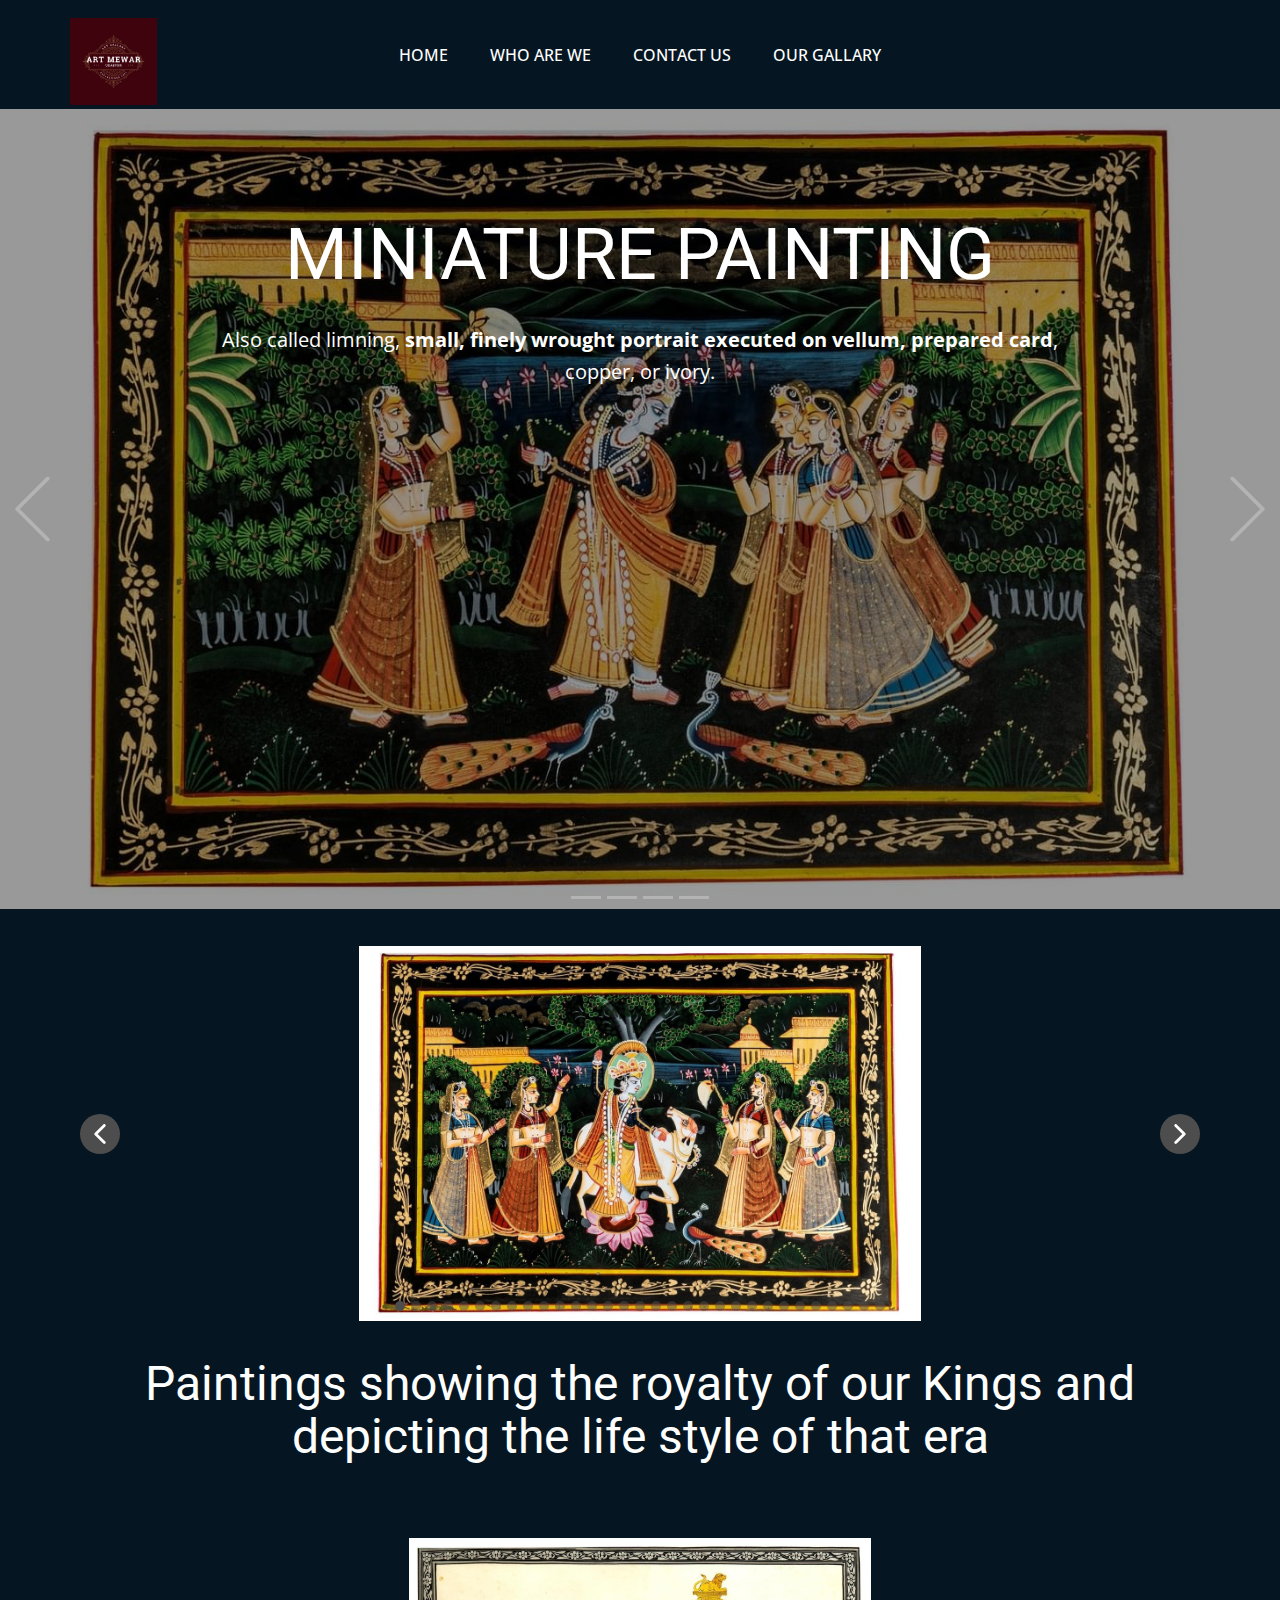
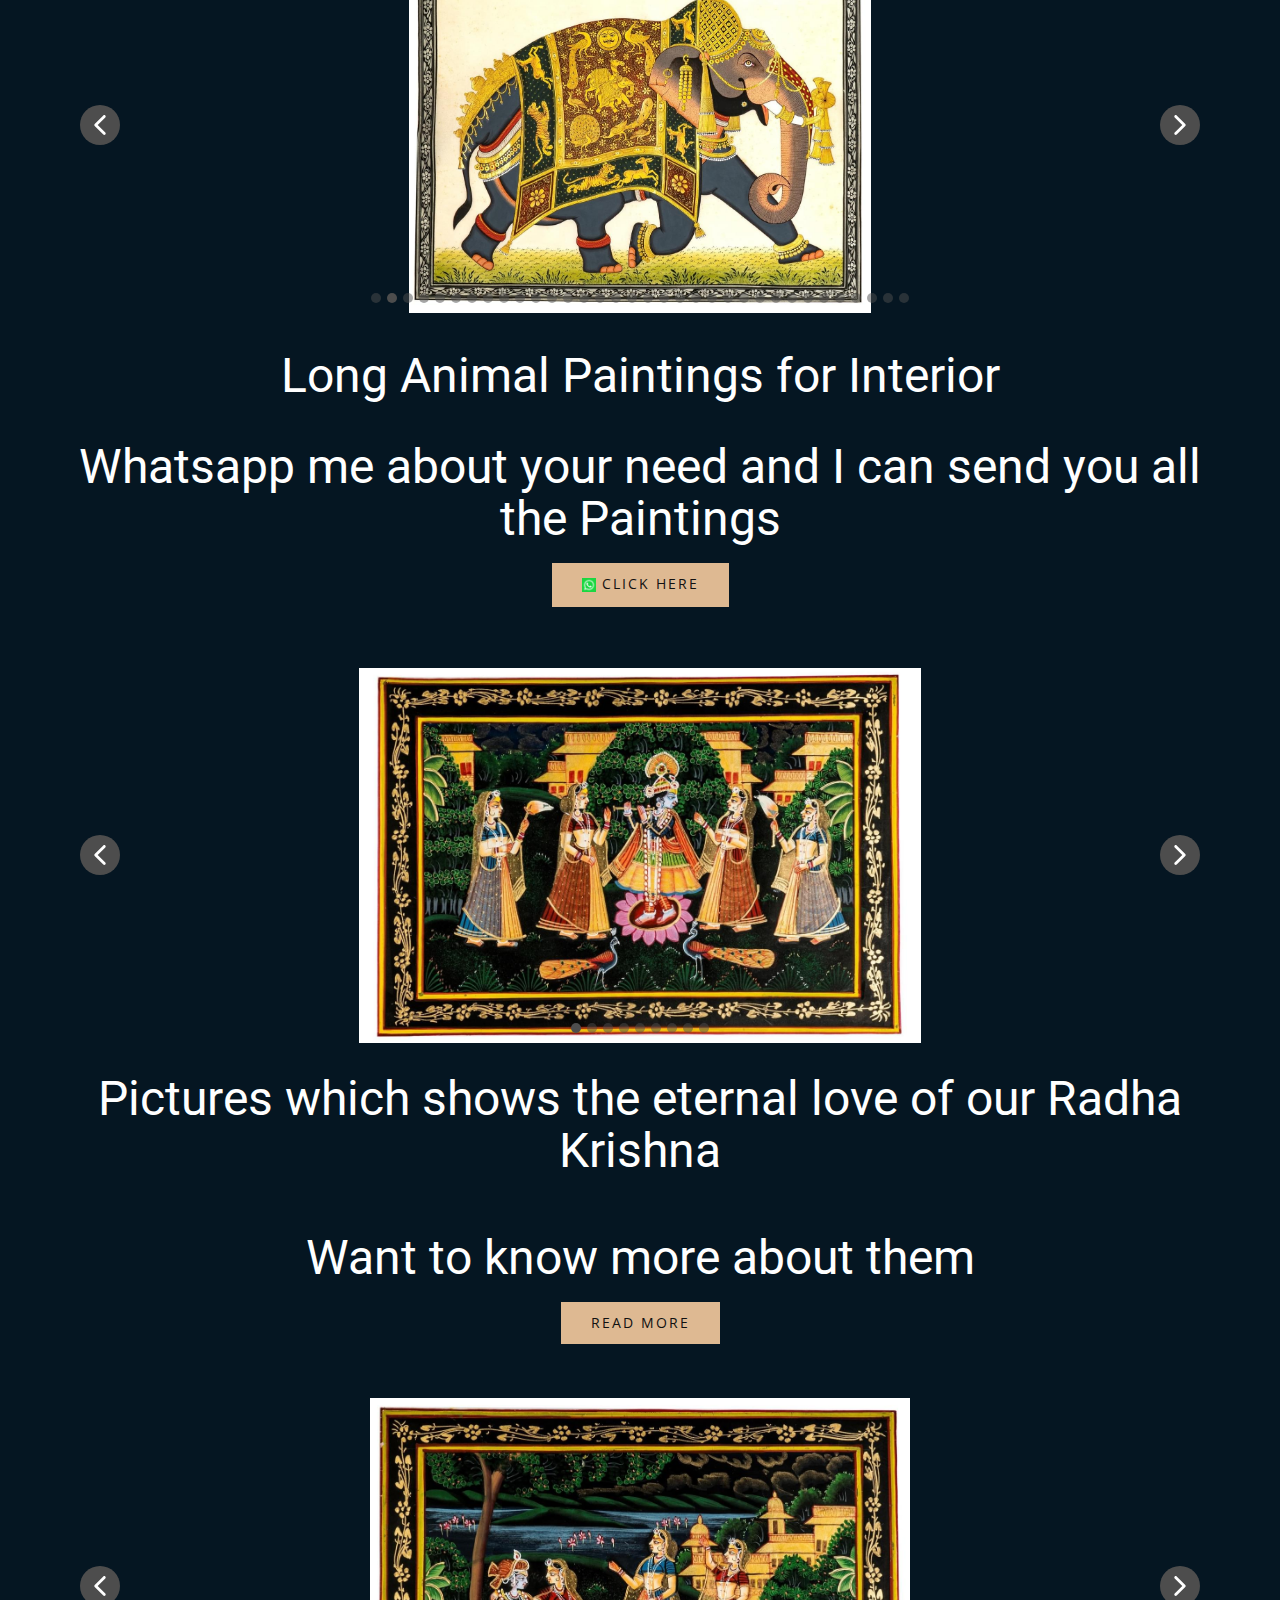
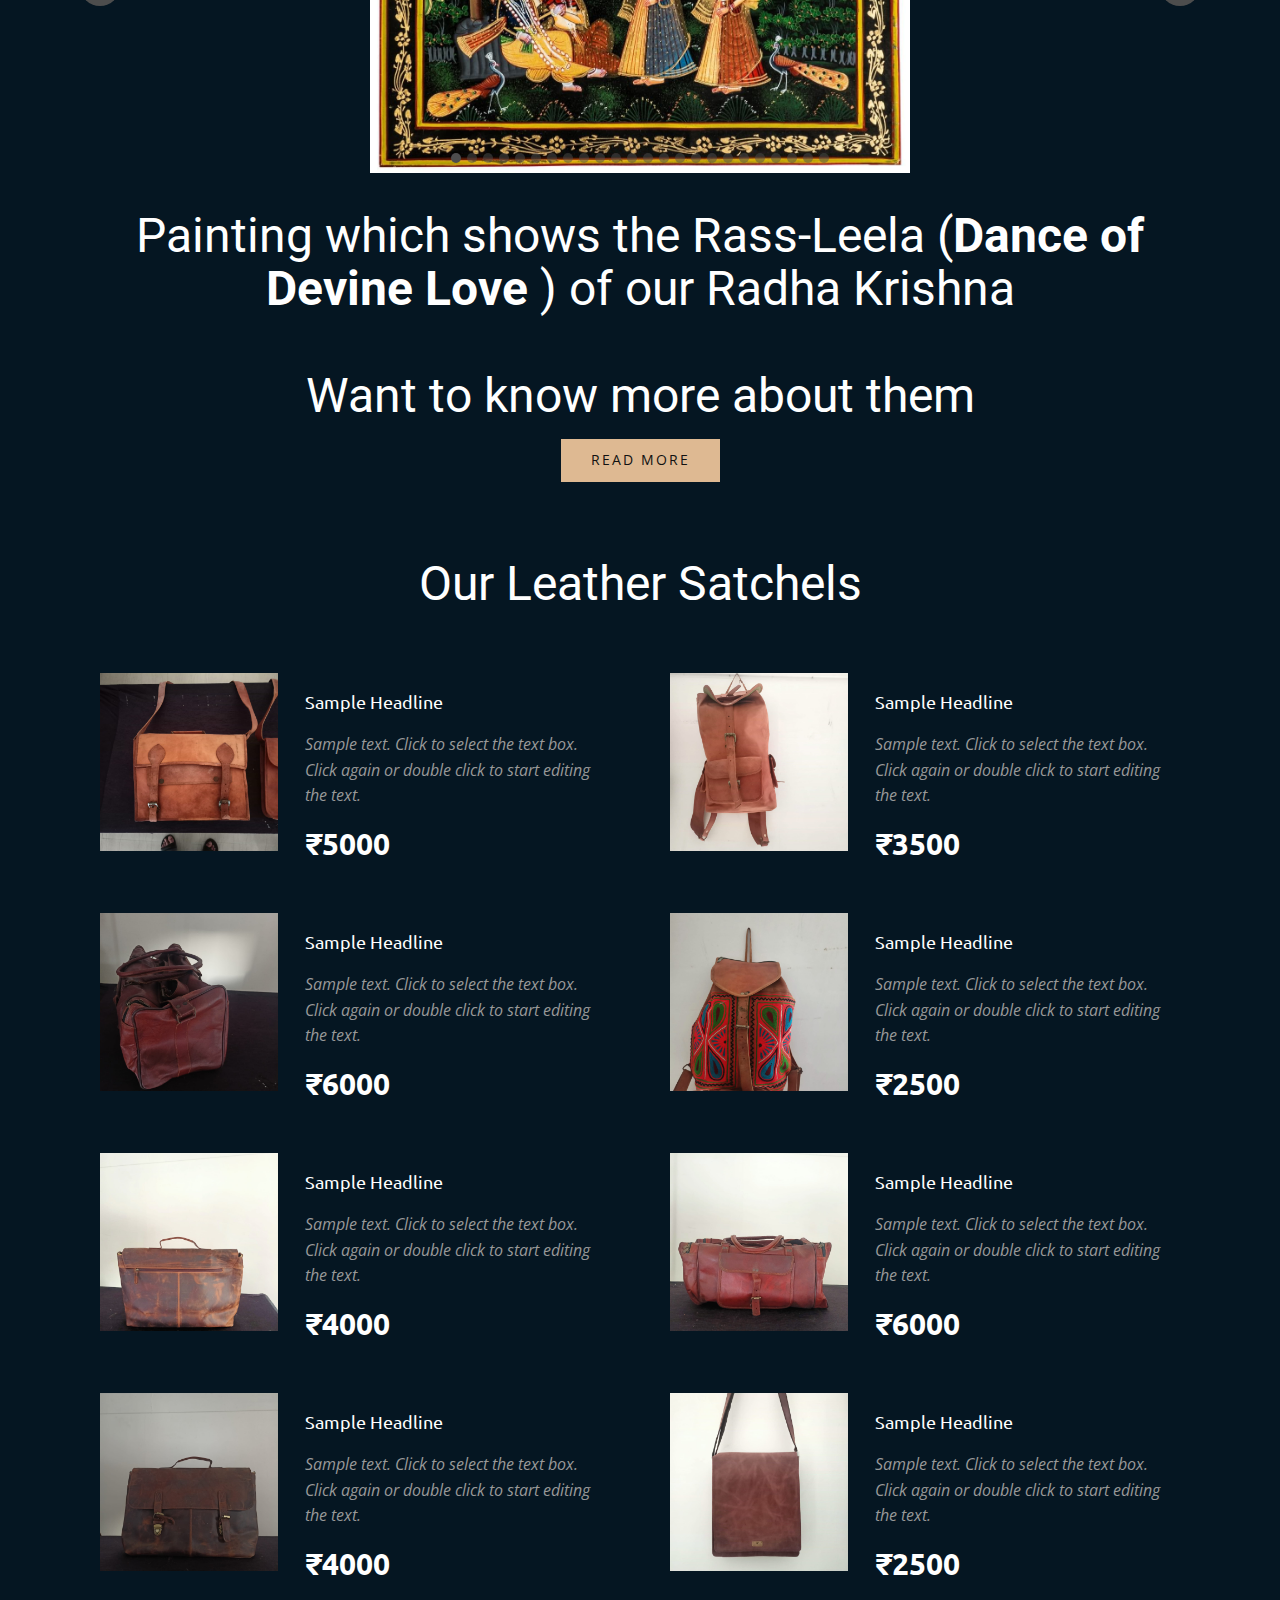
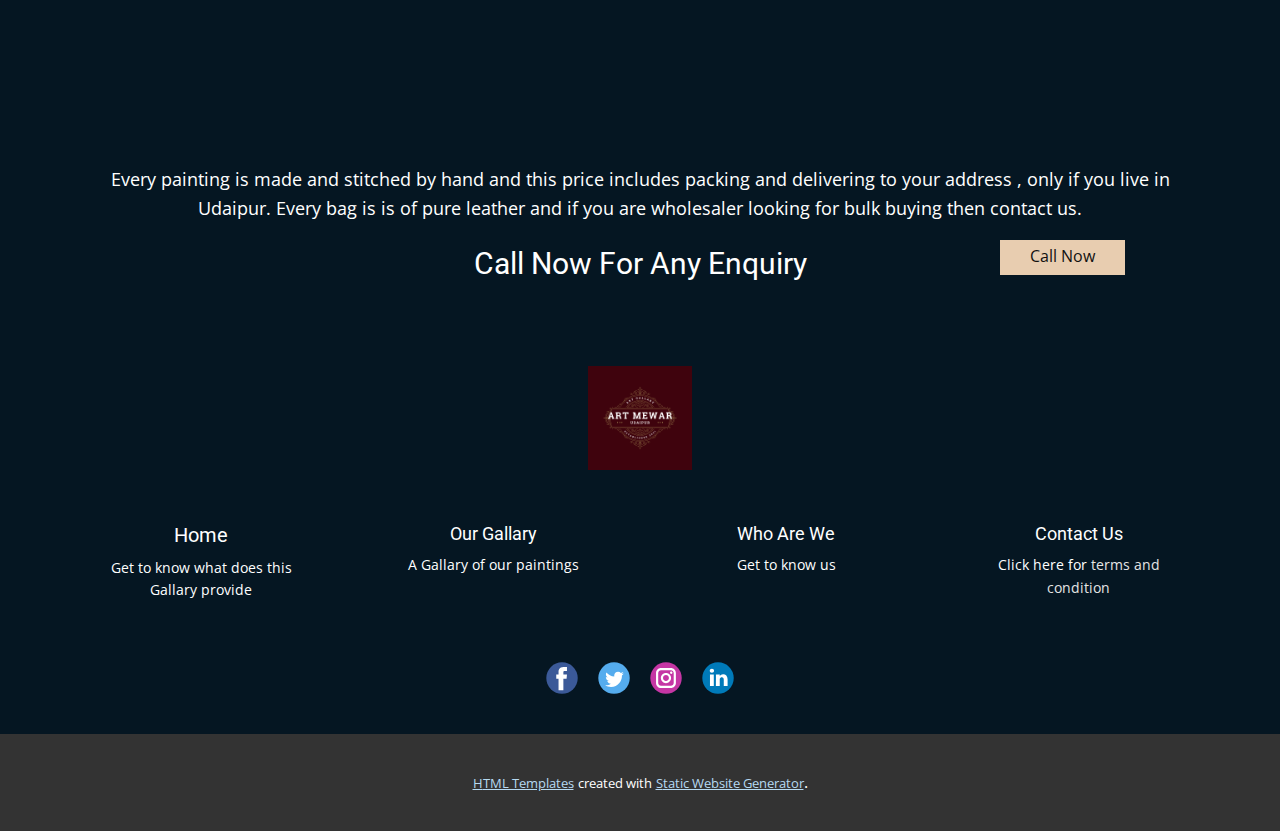
<file: Our-Gallary.html>
<!DOCTYPE html>
<html style="font-size: 16px;">
  <head>
    <meta name="viewport" content="width=device-width, initial-scale=1.0">
    <meta charset="utf-8">
    <meta name="keywords" content="MINIATURE PAINTING, Abstract Painting, TRADITIONAL PAINTINGS, ​LEATHER SATCHELS">
    <meta name="description" content="">
    <meta name="page_type" content="np-template-header-footer-from-plugin">
    <title>Our Gallary</title>
    <link rel="stylesheet" href="nicepage.css" media="screen">
<link rel="stylesheet" href="Our-Gallary.css" media="screen">
    <script class="u-script" type="text/javascript" src="jquery-1.9.1.min.js" defer=""></script>
    <script class="u-script" type="text/javascript" src="nicepage.js" defer=""></script>
    <meta name="generator" content="Nicepage 4.3.0, nicepage.com">
    <link id="u-theme-google-font" rel="stylesheet" href="https://fonts.googleapis.com/css?family=Roboto:100,100i,300,300i,400,400i,500,500i,700,700i,900,900i|Open+Sans:300,300i,400,400i,600,600i,700,700i,800,800i">
    <link id="u-page-google-font" rel="stylesheet" href="https://fonts.googleapis.com/css?family=Ubuntu:300,300i,400,400i,500,500i,700,700i">
    
    
    
    
    
    
    
    
    
    
    
    <script type="application/ld+json">{
		"@context": "http://schema.org",
		"@type": "Organization",
		"name": "",
		"logo": "images/978a3fed-79c0-4e66-9c58-09464bbaa4b2.png",
		"sameAs": []
}</script>
    <meta name="theme-color" content="#051622">
    <meta property="og:title" content="Our Gallary">
    <meta property="og:type" content="website">
  </head>
  <body class="u-body"><header class="u-align-center-sm u-align-center-xs u-clearfix u-header u-palette-1-dark-2 u-header" id="sec-38a9"><div class="u-clearfix u-sheet u-sheet-1">
        <a href="https://nicepage.com" class="u-image u-logo u-image-1" data-image-width="500" data-image-height="500">
          <img src="images/978a3fed-79c0-4e66-9c58-09464bbaa4b2.png" class="u-logo-image u-logo-image-1">
        </a>
        <nav class="u-align-left u-menu u-menu-dropdown u-offcanvas u-menu-1" data-responsive-from="MD">
          <div class="menu-collapse" style="font-size: 1rem; letter-spacing: 0px; text-transform: uppercase; font-weight: 500;">
            <a class="u-button-style u-custom-active-border-color u-custom-active-color u-custom-border u-custom-border-color u-custom-borders u-custom-hover-border-color u-custom-hover-color u-custom-left-right-menu-spacing u-custom-text-active-color u-custom-text-color u-custom-text-hover-color u-custom-top-bottom-menu-spacing u-nav-link" href="#">
              <svg class="u-svg-link" preserveAspectRatio="xMidYMin slice" viewBox="0 0 302 302" style=""><use xlink:href="#svg-8a8f"></use></svg>
              <svg xmlns="http://www.w3.org/2000/svg" xmlns:xlink="http://www.w3.org/1999/xlink" version="1.1" id="svg-8a8f" x="0px" y="0px" viewBox="0 0 302 302" style="enable-background:new 0 0 302 302;" xml:space="preserve" class="u-svg-content"><g><rect y="36" width="302" height="30"></rect><rect y="236" width="302" height="30"></rect><rect y="136" width="302" height="30"></rect>
</g><g></g><g></g><g></g><g></g><g></g><g></g><g></g><g></g><g></g><g></g><g></g><g></g><g></g><g></g><g></g></svg>
            </a>
          </div>
          <div class="u-custom-menu u-nav-container">
            <ul class="u-nav u-spacing-2 u-unstyled u-nav-1"><li class="u-nav-item"><a class="u-active-palette-1-base u-border-active-palette-1-base u-border-hover-palette-1-light-1 u-button-style u-hover-palette-1-light-1 u-nav-link u-text-active-white u-text-hover-white u-text-white" href="Home.html" style="padding: 10px 20px;">Home</a>
</li><li class="u-nav-item"><a class="u-active-palette-1-base u-border-active-palette-1-base u-border-hover-palette-1-light-1 u-button-style u-hover-palette-1-light-1 u-nav-link u-text-active-white u-text-hover-white u-text-white" href="Who-Are-We.html" style="padding: 10px 20px;">Who Are We</a>
</li><li class="u-nav-item"><a class="u-active-palette-1-base u-border-active-palette-1-base u-border-hover-palette-1-light-1 u-button-style u-hover-palette-1-light-1 u-nav-link u-text-active-white u-text-hover-white u-text-white" href="Contact-Us.html" style="padding: 10px 20px;">Contact Us</a>
</li><li class="u-nav-item"><a class="u-active-palette-1-base u-border-active-palette-1-base u-border-hover-palette-1-light-1 u-button-style u-hover-palette-1-light-1 u-nav-link u-text-active-white u-text-hover-white u-text-white" href="Our-Gallary.html" style="padding: 10px 20px;">Our Gallary</a>
</li></ul>
          </div>
          <div class="u-custom-menu u-nav-container-collapse">
            <div class="u-align-center u-black u-container-style u-inner-container-layout u-opacity u-opacity-95 u-sidenav">
              <div class="u-inner-container-layout u-sidenav-overflow">
                <div class="u-menu-close"></div>
                <ul class="u-align-center u-nav u-popupmenu-items u-unstyled u-nav-2"><li class="u-nav-item"><a class="u-button-style u-nav-link" href="Home.html" style="padding: 10px 20px;">Home</a>
</li><li class="u-nav-item"><a class="u-button-style u-nav-link" href="Who-Are-We.html" style="padding: 10px 20px;">Who Are We</a>
</li><li class="u-nav-item"><a class="u-button-style u-nav-link" href="Contact-Us.html" style="padding: 10px 20px;">Contact Us</a>
</li><li class="u-nav-item"><a class="u-button-style u-nav-link" href="Our-Gallary.html" style="padding: 10px 20px;">Our Gallary</a>
</li></ul>
              </div>
            </div>
            <div class="u-black u-menu-overlay u-opacity u-opacity-70"></div>
          </div>
        </nav>
      </div></header>
    <section class="u-carousel u-slide u-block-d8d1-1" id="carousel_8a43" data-interval="1000" data-u-ride="carousel" data-pause="false">
      <ol class="u-absolute-hcenter u-carousel-indicators u-block-d8d1-2">
        <li data-u-target="#carousel_8a43" data-u-slide-to="0" class="u-active u-grey-30"></li>
        <li data-u-target="#carousel_8a43" class="u-grey-30" data-u-slide-to="1"></li>
        <li data-u-target="#carousel_8a43" class="u-grey-30" data-u-slide-to="2"></li>
        <li data-u-target="#carousel_8a43" class="u-grey-30" data-u-slide-to="3"></li>
      </ol>
      <div class="u-carousel-inner" role="listbox">
        <div class="u-active u-align-center u-carousel-item u-clearfix u-image u-image-contain u-shading u-section-1-1" src="" data-image-width="1202" data-image-height="864">
          <div class="u-clearfix u-sheet u-sheet-1">
            <h1 class="u-text u-text-default u-title u-text-1">MINIATURE PAINTING</h1>
            <p class="u-large-text u-text u-text-variant u-text-white u-text-2">Also called limning,&nbsp;<b>small, finely wrought portrait executed on vellum, prepared card</b>, copper, or ivory.
            </p>
          </div>
        </div>
        <div class="u-align-center u-carousel-item u-clearfix u-image u-shading u-section-1-2" src="" data-image-width="1280" data-image-height="854">
          <div class="u-clearfix u-sheet u-sheet-1">
            <h1 class="u-text u-text-default u-title u-text-1">TRADITIONAL PAINTINGS</h1>
            <p class="u-large-text u-text u-text-variant u-text-2">In this , we have <span style="font-weight: 700;">PICHWAI,FOLK,TRIBAL,TANJORE,MINIATURE</span>&nbsp;paintings and many more of this category
            </p>
          </div>
        </div>
        <div class="u-align-center u-carousel-item u-clearfix u-image u-shading u-section-1-3" src="" data-image-width="1280" data-image-height="1280">
          <div class="u-clearfix u-sheet u-valign-middle u-sheet-1">
            <h1 class="u-text u-text-default u-title u-text-1"> LEATHER SATCHELS</h1>
            <p class="u-large-text u-text u-text-variant u-text-2">Pure leather with soft saddles and for all gender</p>
          </div>
        </div>
      </div>
      <a class="u-absolute-vcenter u-carousel-control u-carousel-control-prev u-text-grey-30 u-block-d8d1-3" href="#carousel_8a43" role="button" data-u-slide="prev">
        <span aria-hidden="true">
          <svg viewBox="0 0 477.175 477.175"><path d="M145.188,238.575l215.5-215.5c5.3-5.3,5.3-13.8,0-19.1s-13.8-5.3-19.1,0l-225.1,225.1c-5.3,5.3-5.3,13.8,0,19.1l225.1,225
                    c2.6,2.6,6.1,4,9.5,4s6.9-1.3,9.5-4c5.3-5.3,5.3-13.8,0-19.1L145.188,238.575z"></path></svg>
        </span>
        <span class="sr-only">Previous</span>
      </a>
      <a class="u-absolute-vcenter u-carousel-control u-carousel-control-next u-text-grey-30 u-block-d8d1-4" href="#carousel_8a43" role="button" data-u-slide="next">
        <span aria-hidden="true">
          <svg viewBox="0 0 477.175 477.175"><path d="M360.731,229.075l-225.1-225.1c-5.3-5.3-13.8-5.3-19.1,0s-5.3,13.8,0,19.1l215.5,215.5l-215.5,215.5
                    c-5.3,5.3-5.3,13.8,0,19.1c2.6,2.6,6.1,4,9.5,4c3.4,0,6.9-1.3,9.5-4l225.1-225.1C365.931,242.875,365.931,234.275,360.731,229.075z"></path></svg>
        </span>
        <span class="sr-only">Next</span>
      </a>
    </section>
    <section class="u-clearfix u-palette-1-dark-2 u-section-2" id="sec-4b0a">
      <div class="u-clearfix u-sheet u-sheet-1">
        <div class="u-carousel u-carousel-duration-750 u-expanded-width u-gallery u-gallery-slider u-layout-carousel u-lightbox u-no-transition u-show-text-on-hover u-gallery-1" data-interval="1000" data-u-ride="carousel" id="carousel-262a" data-pause="false">
          <ol class="u-absolute-hcenter u-carousel-indicators u-carousel-indicators-1">
            <li data-u-target="#carousel-262a" data-u-slide-to="0" class="u-active u-grey-70 u-shape-circle" style="width: 10px; height: 10px;"></li>
            <li data-u-target="#carousel-262a" data-u-slide-to="1" class="u-grey-70 u-shape-circle" style="width: 10px; height: 10px;"></li>
            <li data-u-target="#carousel-262a" data-u-slide-to="2" class="u-grey-70 u-shape-circle" style="width: 10px; height: 10px;"></li>
            <li data-u-target="#carousel-262a" data-u-slide-to="3" class="u-grey-70 u-shape-circle" style="width: 10px; height: 10px;"></li>
            <li data-u-target="#carousel-262a" data-u-slide-to="4" class="u-grey-70 u-shape-circle" style="width: 10px; height: 10px;"></li>
            <li data-u-target="#carousel-262a" data-u-slide-to="5" class="u-grey-70 u-shape-circle" style="width: 10px; height: 10px;"></li>
            <li data-u-target="#carousel-262a" data-u-slide-to="6" class="u-grey-70 u-shape-circle" style="width: 10px; height: 10px;"></li>
            <li data-u-target="#carousel-262a" data-u-slide-to="7" class="u-grey-70 u-shape-circle" style="width: 10px; height: 10px;"></li>
            <li data-u-target="#carousel-262a" data-u-slide-to="8" class="u-grey-70 u-shape-circle" style="width: 10px; height: 10px;"></li>
            <li data-u-target="#carousel-262a" data-u-slide-to="9" class="u-grey-70 u-shape-circle" style="width: 10px; height: 10px;"></li>
            <li data-u-target="#carousel-262a" data-u-slide-to="10" class="u-grey-70 u-shape-circle" style="width: 10px; height: 10px;"></li>
            <li data-u-target="#carousel-262a" data-u-slide-to="11" class="u-grey-70 u-shape-circle" style="width: 10px; height: 10px;"></li>
            <li data-u-target="#carousel-262a" data-u-slide-to="12" class="u-grey-70 u-shape-circle" style="width: 10px; height: 10px;"></li>
            <li data-u-target="#carousel-262a" data-u-slide-to="13" class="u-grey-70 u-shape-circle" style="width: 10px; height: 10px;"></li>
            <li data-u-target="#carousel-262a" data-u-slide-to="14" class="u-grey-70 u-shape-circle" style="width: 10px; height: 10px;"></li>
            <li data-u-target="#carousel-262a" data-u-slide-to="15" class="u-grey-70 u-shape-circle" style="width: 10px; height: 10px;"></li>
            <li data-u-target="#carousel-262a" data-u-slide-to="16" class="u-grey-70 u-shape-circle" style="width: 10px; height: 10px;"></li>
            <li data-u-target="#carousel-262a" data-u-slide-to="17" class="u-grey-70 u-shape-circle" style="width: 10px; height: 10px;"></li>
            <li data-u-target="#carousel-262a" data-u-slide-to="18" class="u-grey-70 u-shape-circle" style="width: 10px; height: 10px;"></li>
            <li data-u-target="#carousel-262a" data-u-slide-to="19" class="u-grey-70 u-shape-circle" style="width: 10px; height: 10px;"></li>
            <li data-u-target="#carousel-262a" data-u-slide-to="20" class="u-grey-70 u-shape-circle" style="width: 10px; height: 10px;"></li>
            <li data-u-target="#carousel-262a" data-u-slide-to="21" class="u-grey-70 u-shape-circle" style="width: 10px; height: 10px;"></li>
            <li data-u-target="#carousel-262a" data-u-slide-to="22" class="u-grey-70 u-shape-circle" style="width: 10px; height: 10px;"></li>
            <li data-u-target="#carousel-262a" data-u-slide-to="23" class="u-grey-70 u-shape-circle" style="width: 10px; height: 10px;"></li>
            <li data-u-target="#carousel-262a" data-u-slide-to="24" class="u-grey-70 u-shape-circle" style="width: 10px; height: 10px;"></li>
            <li data-u-target="#carousel-262a" data-u-slide-to="25" class="u-grey-70 u-shape-circle" style="width: 10px; height: 10px;"></li>
            <li data-u-target="#carousel-262a" data-u-slide-to="26" class="u-grey-70 u-shape-circle" style="width: 10px; height: 10px;"></li>
            <li data-u-target="#carousel-262a" data-u-slide-to="27" class="u-grey-70 u-shape-circle" style="width: 10px; height: 10px;"></li>
            <li data-u-target="#carousel-262a" data-u-slide-to="28" class="u-grey-70 u-shape-circle" style="width: 10px; height: 10px;"></li>
            <li data-u-target="#carousel-262a" data-u-slide-to="29" class="u-grey-70 u-shape-circle" style="width: 10px; height: 10px;"></li>
            <li data-u-target="#carousel-262a" data-u-slide-to="30" class="u-grey-70 u-shape-circle" style="width: 10px; height: 10px;"></li>
          </ol>
          <div class="u-carousel-inner u-gallery-inner" role="listbox">
            <div class="u-active u-carousel-item u-effect-fade u-gallery-item u-carousel-item-1" data-image-width="1254" data-image-height="1080">
              <div class="u-back-slide">
                <img class="u-back-image u-expanded u-image-contain" src="images/img30.jpg">
              </div>
              <div class="u-align-center u-over-slide u-shading u-valign-bottom u-over-slide-1">
                <h3 class="u-gallery-heading"></h3>
                <p class="u-gallery-text"></p>
              </div>
              <style data-mode="XL"></style>
              <style data-mode="LG"></style>
              <style data-mode="MD"></style>
              <style data-mode="SM"></style>
              <style data-mode="XS" data-visited="true"></style>
            </div>
            <div class="u-carousel-item u-effect-fade u-gallery-item u-carousel-item-2" data-image-width="734" data-image-height="1080">
              <div class="u-back-slide">
                <img class="u-back-image u-expanded u-image-contain" src="images/img21.jpg">
              </div>
              <div class="u-align-center u-over-slide u-shading u-valign-bottom u-over-slide-2">
                <h3 class="u-gallery-heading"></h3>
                <p class="u-gallery-text"></p>
              </div>
              <style data-mode="XL"></style>
              <style data-mode="LG"></style>
              <style data-mode="MD"></style>
              <style data-mode="SM"></style>
              <style data-mode="XS" data-visited="true"></style>
            </div>
            <div class="u-carousel-item u-effect-fade u-gallery-item u-carousel-item-3" data-image-width="1107" data-image-height="864">
              <div class="u-back-slide">
                <img class="u-back-image u-expanded u-image-contain" src="images/img30.jpg">
              </div>
              <div class="u-align-center u-over-slide u-shading u-valign-bottom u-over-slide-3">
                <h3 class="u-gallery-heading"></h3>
                <p class="u-gallery-text"></p>
              </div>
              <style data-mode="XL"></style>
              <style data-mode="LG"></style>
              <style data-mode="MD"></style>
              <style data-mode="SM"></style>
              <style data-mode="XS" data-visited="true"></style>
            </div>
            <div class="u-carousel-item u-effect-fade u-gallery-item u-carousel-item-4" data-image-width="1280" data-image-height="854">
              <div class="u-back-slide">
                <img class="u-back-image u-expanded u-image-contain" src="images/img42.jpg">
              </div>
              <div class="u-align-center u-over-slide u-shading u-valign-bottom u-over-slide-4">
                <h3 class="u-gallery-heading"></h3>
                <p class="u-gallery-text"></p>
              </div>
              <style data-mode="XL"></style>
              <style data-mode="LG"></style>
              <style data-mode="MD"></style>
              <style data-mode="SM"></style>
              <style data-mode="XS" data-visited="true"></style>
            </div>
            <div class="u-carousel-item u-effect-fade u-gallery-item u-carousel-item-5" data-image-width="1909" data-image-height="1080">
              <div class="u-back-slide">
                <img class="u-back-image u-expanded u-image-contain" src="images/img27.jpg">
              </div>
              <div class="u-align-center u-over-slide u-shading u-valign-bottom u-over-slide-5">
                <h3 class="u-gallery-heading"></h3>
                <p class="u-gallery-text"></p>
              </div>
              <style data-mode="XL"></style>
              <style data-mode="LG"></style>
              <style data-mode="MD"></style>
              <style data-mode="SM"></style>
              <style data-mode="XS" data-visited="true"></style>
            </div>
            <div class="u-carousel-item u-effect-fade u-gallery-item u-carousel-item-6" data-image-width="1920" data-image-height="875">
              <div class="u-back-slide">
                <img class="u-back-image u-expanded u-image-contain" src="images/img18.jpg">
              </div>
              <div class="u-align-center u-over-slide u-shading u-valign-bottom u-over-slide-6">
                <h3 class="u-gallery-heading"></h3>
                <p class="u-gallery-text"></p>
              </div>
              <style data-mode="XL"></style>
              <style data-mode="LG"></style>
              <style data-mode="MD"></style>
              <style data-mode="SM"></style>
              <style data-mode="XS" data-visited="true"></style>
            </div>
            <div class="u-carousel-item u-effect-fade u-gallery-item u-carousel-item-7" data-image-width="1280" data-image-height="725">
              <div class="u-back-slide">
                <img class="u-back-image u-expanded u-image-contain" src="images/img15.jpg">
              </div>
              <div class="u-align-center u-over-slide u-shading u-valign-bottom u-over-slide-7">
                <h3 class="u-gallery-heading"></h3>
                <p class="u-gallery-text"></p>
              </div>
              <style data-mode="XL"></style>
              <style data-mode="LG"></style>
              <style data-mode="MD"></style>
              <style data-mode="SM"></style>
              <style data-mode="XS" data-visited="true"></style>
            </div>
            <div class="u-carousel-item u-effect-fade u-gallery-item u-carousel-item-8" data-image-width="1280" data-image-height="549">
              <div class="u-back-slide">
                <img class="u-back-image u-expanded u-image-contain" src="images/img21.jpg">
              </div>
              <div class="u-align-center u-over-slide u-shading u-valign-bottom u-over-slide-8">
                <h3 class="u-gallery-heading"></h3>
                <p class="u-gallery-text"></p>
              </div>
              <style data-mode="XL"></style>
              <style data-mode="LG"></style>
              <style data-mode="MD"></style>
              <style data-mode="SM"></style>
              <style data-mode="XS" data-visited="true"></style>
            </div>
            <div class="u-carousel-item u-effect-fade u-gallery-item u-carousel-item-9" data-image-width="1619" data-image-height="1080">
              <div class="u-back-slide">
                <img class="u-back-image u-expanded u-image-contain" src="images/img36.jpg">
              </div>
              <div class="u-align-center u-over-slide u-shading u-valign-bottom u-over-slide-9">
                <h3 class="u-gallery-heading"></h3>
                <p class="u-gallery-text"></p>
              </div>
              <style data-mode="XL"></style>
              <style data-mode="LG"></style>
              <style data-mode="MD"></style>
              <style data-mode="SM"></style>
              <style data-mode="XS" data-visited="true"></style>
            </div>
            <div class="u-carousel-item u-effect-fade u-gallery-item u-carousel-item-10" data-image-width="1280" data-image-height="854">
              <div class="u-back-slide">
                <img class="u-back-image u-expanded u-image-contain" src="images/img42.jpg">
              </div>
              <div class="u-align-center u-over-slide u-shading u-valign-bottom u-over-slide-10">
                <h3 class="u-gallery-heading"></h3>
                <p class="u-gallery-text"></p>
              </div>
              <style data-mode="XL"></style>
              <style data-mode="LG"></style>
              <style data-mode="MD"></style>
              <style data-mode="SM"></style>
              <style data-mode="XS" data-visited="true"></style>
            </div>
            <div class="u-carousel-item u-effect-fade u-gallery-item u-carousel-item-11" data-image-width="1619" data-image-height="1080">
              <div class="u-back-slide">
                <img class="u-back-image u-expanded u-image-contain" src="images/img39.jpg">
              </div>
              <div class="u-align-center u-over-slide u-shading u-valign-bottom u-over-slide-11">
                <h3 class="u-gallery-heading"></h3>
                <p class="u-gallery-text"></p>
              </div>
              <style data-mode="XL"></style>
              <style data-mode="LG"></style>
              <style data-mode="MD"></style>
              <style data-mode="SM"></style>
              <style data-mode="XS" data-visited="true"></style>
            </div>
            <div class="u-carousel-item u-effect-fade u-gallery-item u-carousel-item-12" data-image-width="1920" data-image-height="1068">
              <div class="u-back-slide">
                <img class="u-back-image u-expanded u-image-contain" src="images/img33.jpg">
              </div>
              <div class="u-align-center u-over-slide u-shading u-valign-bottom u-over-slide-12">
                <h3 class="u-gallery-heading"></h3>
                <p class="u-gallery-text"></p>
              </div>
              <style data-mode="XL"></style>
              <style data-mode="LG"></style>
              <style data-mode="MD"></style>
              <style data-mode="SM"></style>
              <style data-mode="XS" data-visited="true"></style>
            </div>
            <div class="u-carousel-item u-effect-fade u-gallery-item u-carousel-item-13" data-image-width="1105" data-image-height="864">
              <div class="u-back-slide">
                <img class="u-back-image u-expanded u-image-contain" src="images/img39.jpg">
              </div>
              <div class="u-align-center u-over-slide u-shading u-valign-bottom u-over-slide-13">
                <h3 class="u-gallery-heading"></h3>
                <p class="u-gallery-text"></p>
              </div>
              <style data-mode="XL"></style>
              <style data-mode="LG"></style>
              <style data-mode="MD"></style>
              <style data-mode="SM"></style>
              <style data-mode="XS" data-visited="true"></style>
            </div>
            <div class="u-carousel-item u-effect-fade u-gallery-item u-carousel-item-14" data-image-width="1280" data-image-height="804">
              <div class="u-back-slide">
                <img class="u-back-image u-expanded u-image-contain" src="images/img33.jpg">
              </div>
              <div class="u-align-center u-over-slide u-shading u-valign-bottom u-over-slide-14">
                <h3 class="u-gallery-heading"></h3>
                <p class="u-gallery-text"></p>
              </div>
              <style data-mode="XL"></style>
              <style data-mode="LG"></style>
              <style data-mode="MD"></style>
              <style data-mode="SM"></style>
              <style data-mode="XS" data-visited="true"></style>
            </div>
            <div class="u-carousel-item u-effect-fade u-gallery-item u-carousel-item-15" data-image-width="1280" data-image-height="854">
              <div class="u-back-slide">
                <img class="u-back-image u-expanded u-image-contain" src="images/img30.jpg">
              </div>
              <div class="u-align-center u-over-slide u-shading u-valign-bottom u-over-slide-15">
                <h3 class="u-gallery-heading"></h3>
                <p class="u-gallery-text"></p>
              </div>
              <style data-mode="XL"></style>
              <style data-mode="LG"></style>
              <style data-mode="MD"></style>
              <style data-mode="SM"></style>
              <style data-mode="XS" data-visited="true"></style>
            </div>
            <div class="u-carousel-item u-effect-fade u-gallery-item u-carousel-item-16" data-image-width="1206" data-image-height="864">
              <div class="u-back-slide">
                <img class="u-back-image u-expanded u-image-contain" src="images/img24.jpg">
              </div>
              <div class="u-align-center u-over-slide u-shading u-valign-bottom u-over-slide-16">
                <h3 class="u-gallery-heading"></h3>
                <p class="u-gallery-text"></p>
              </div>
              <style data-mode="XL"></style>
              <style data-mode="LG"></style>
              <style data-mode="MD"></style>
              <style data-mode="SM"></style>
              <style data-mode="XS" data-visited="true"></style>
            </div>
            <div class="u-carousel-item u-effect-fade u-gallery-item u-carousel-item-17" data-image-width="1280" data-image-height="807">
              <div class="u-back-slide">
                <img class="u-back-image u-expanded u-image-contain" src="images/img24.jpg">
              </div>
              <div class="u-align-center u-over-slide u-shading u-valign-bottom u-over-slide-17">
                <h3 class="u-gallery-heading"></h3>
                <p class="u-gallery-text"></p>
              </div>
              <style data-mode="XL"></style>
              <style data-mode="LG"></style>
              <style data-mode="MD"></style>
              <style data-mode="SM"></style>
              <style data-mode="XS" data-visited="true"></style>
            </div>
            <div class="u-carousel-item u-effect-fade u-gallery-item u-carousel-item-18" data-image-width="1280" data-image-height="797">
              <div class="u-back-slide">
                <img class="u-back-image u-expanded u-image-contain" src="images/img27.jpg">
              </div>
              <div class="u-align-center u-over-slide u-shading u-valign-bottom u-over-slide-18">
                <h3 class="u-gallery-heading"></h3>
                <p class="u-gallery-text"></p>
              </div>
              <style data-mode="XL"></style>
              <style data-mode="LG"></style>
              <style data-mode="MD"></style>
              <style data-mode="SM"></style>
              <style data-mode="XS" data-visited="true"></style>
            </div>
            <div class="u-carousel-item u-effect-fade u-gallery-item u-carousel-item-19" data-image-width="811" data-image-height="1080">
              <div class="u-back-slide">
                <img class="u-back-image u-expanded u-image-contain" src="images/img15.jpg">
              </div>
              <div class="u-align-center u-over-slide u-shading u-valign-bottom u-over-slide-19">
                <h3 class="u-gallery-heading"></h3>
                <p class="u-gallery-text"></p>
              </div>
              <style data-mode="XL"></style>
              <style data-mode="LG"></style>
              <style data-mode="MD"></style>
              <style data-mode="SM"></style>
              <style data-mode="XS" data-visited="true"></style>
            </div>
            <div class="u-carousel-item u-effect-fade u-gallery-item u-carousel-item-20" data-image-width="1138" data-image-height="864">
              <div class="u-back-slide">
                <img class="u-back-image u-expanded u-image-contain" src="images/img42.jpg">
              </div>
              <div class="u-align-center u-over-slide u-shading u-valign-bottom u-over-slide-20">
                <h3 class="u-gallery-heading"></h3>
                <p class="u-gallery-text"></p>
              </div>
              <style data-mode="XL"></style>
              <style data-mode="LG"></style>
              <style data-mode="MD"></style>
              <style data-mode="SM"></style>
              <style data-mode="XS" data-visited="true"></style>
            </div>
            <div class="u-carousel-item u-effect-fade u-gallery-item u-carousel-item-21" data-image-width="1247" data-image-height="864">
              <div class="u-back-slide">
                <img class="u-back-image u-expanded u-image-contain" src="images/img39.jpg">
              </div>
              <div class="u-align-center u-over-slide u-shading u-valign-bottom u-over-slide-21">
                <h3 class="u-gallery-heading"></h3>
                <p class="u-gallery-text"></p>
              </div>
              <style data-mode="XL"></style>
              <style data-mode="LG"></style>
              <style data-mode="MD"></style>
              <style data-mode="SM"></style>
              <style data-mode="XS" data-visited="true"></style>
            </div>
            <div class="u-carousel-item u-effect-fade u-gallery-item u-carousel-item-22" data-image-width="1280" data-image-height="730">
              <div class="u-back-slide">
                <img class="u-back-image u-expanded u-image-contain" src="images/img36.jpg">
              </div>
              <div class="u-align-center u-over-slide u-shading u-valign-bottom u-over-slide-22">
                <h3 class="u-gallery-heading"></h3>
                <p class="u-gallery-text"></p>
              </div>
              <style data-mode="XL"></style>
              <style data-mode="LG"></style>
              <style data-mode="MD"></style>
              <style data-mode="SM"></style>
              <style data-mode="XS" data-visited="true"></style>
            </div>
            <div class="u-carousel-item u-effect-fade u-gallery-item u-carousel-item-23" data-image-width="1280" data-image-height="854">
              <div class="u-back-slide">
                <img class="u-back-image u-expanded u-image-contain" src="images/img18.jpg">
              </div>
              <div class="u-align-center u-over-slide u-shading u-valign-bottom u-over-slide-23">
                <h3 class="u-gallery-heading"></h3>
                <p class="u-gallery-text"></p>
              </div>
              <style data-mode="XL"></style>
              <style data-mode="LG"></style>
              <style data-mode="MD"></style>
              <style data-mode="SM"></style>
              <style data-mode="XS" data-visited="true"></style>
            </div>
            <div class="u-carousel-item u-effect-fade u-gallery-item u-carousel-item-24" data-image-width="1391" data-image-height="1080">
              <div class="u-back-slide">
                <img class="u-back-image u-expanded u-image-contain" src="images/img15.jpg">
              </div>
              <div class="u-align-center u-over-slide u-shading u-valign-bottom u-over-slide-24">
                <h3 class="u-gallery-heading"></h3>
                <p class="u-gallery-text"></p>
              </div>
              <style data-mode="XL"></style>
              <style data-mode="LG"></style>
              <style data-mode="MD"></style>
              <style data-mode="SM"></style>
              <style data-mode="XS" data-visited="true"></style>
            </div>
            <div class="u-carousel-item u-effect-fade u-gallery-item u-carousel-item-25" data-image-width="1280" data-image-height="794">
              <div class="u-back-slide">
                <img class="u-back-image u-expanded u-image-contain" src="images/img24.jpg">
              </div>
              <div class="u-align-center u-over-slide u-shading u-valign-bottom u-over-slide-25">
                <h3 class="u-gallery-heading"></h3>
                <p class="u-gallery-text"></p>
              </div>
              <style data-mode="XL"></style>
              <style data-mode="LG"></style>
              <style data-mode="MD"></style>
              <style data-mode="SM"></style>
              <style data-mode="XS" data-visited="true"></style>
            </div>
            <div class="u-carousel-item u-effect-fade u-gallery-item u-carousel-item-26" data-image-width="1280" data-image-height="808">
              <div class="u-back-slide">
                <img class="u-back-image u-expanded u-image-contain" src="images/img21.jpg">
              </div>
              <div class="u-align-center u-over-slide u-shading u-valign-bottom u-over-slide-26">
                <h3 class="u-gallery-heading"></h3>
                <p class="u-gallery-text"></p>
              </div>
              <style data-mode="XL"></style>
              <style data-mode="LG"></style>
              <style data-mode="MD"></style>
              <style data-mode="SM"></style>
              <style data-mode="XS" data-visited="true"></style>
            </div>
            <div class="u-carousel-item u-effect-fade u-gallery-item u-carousel-item-27" data-image-width="1280" data-image-height="795">
              <div class="u-back-slide">
                <img class="u-back-image u-expanded u-image-contain" src="images/img33.jpg">
              </div>
              <div class="u-align-center u-over-slide u-shading u-valign-bottom u-over-slide-27">
                <h3 class="u-gallery-heading"></h3>
                <p class="u-gallery-text"></p>
              </div>
              <style data-mode="XL"></style>
              <style data-mode="LG"></style>
              <style data-mode="MD"></style>
              <style data-mode="SM"></style>
              <style data-mode="XS" data-visited="true"></style>
            </div>
            <div class="u-carousel-item u-effect-fade u-gallery-item u-carousel-item-28" data-image-width="1202" data-image-height="864">
              <div class="u-back-slide">
                <img class="u-back-image u-expanded u-image-contain" src="images/img42.jpg">
              </div>
              <div class="u-align-center u-over-slide u-shading u-valign-bottom u-over-slide-28">
                <h3 class="u-gallery-heading"></h3>
                <p class="u-gallery-text"></p>
              </div>
              <style data-mode="XL"></style>
              <style data-mode="LG"></style>
              <style data-mode="MD"></style>
              <style data-mode="SM"></style>
              <style data-mode="XS" data-visited="true"></style>
            </div>
            <div class="u-carousel-item u-effect-fade u-gallery-item u-carousel-item-29" data-image-width="1211" data-image-height="864">
              <div class="u-back-slide">
                <img class="u-back-image u-expanded u-image-contain" src="images/img39.jpg">
              </div>
              <div class="u-align-center u-over-slide u-shading u-valign-bottom u-over-slide-29">
                <h3 class="u-gallery-heading"></h3>
                <p class="u-gallery-text"></p>
              </div>
              <style data-mode="XL"></style>
              <style data-mode="LG"></style>
              <style data-mode="MD"></style>
              <style data-mode="SM"></style>
              <style data-mode="XS" data-visited="true"></style>
            </div>
            <div class="u-carousel-item u-effect-fade u-gallery-item u-carousel-item-30" data-image-width="1206" data-image-height="864">
              <div class="u-back-slide">
                <img class="u-back-image u-expanded u-image-contain" src="images/img33.jpg">
              </div>
              <div class="u-align-center u-over-slide u-shading u-valign-bottom u-over-slide-30">
                <h3 class="u-gallery-heading"></h3>
                <p class="u-gallery-text"></p>
              </div>
              <style data-mode="XL"></style>
              <style data-mode="LG"></style>
              <style data-mode="MD"></style>
              <style data-mode="SM"></style>
              <style data-mode="XS" data-visited="true"></style>
            </div>
            <div class="u-carousel-item u-effect-fade u-gallery-item u-carousel-item-31" data-image-width="764" data-image-height="1080">
              <div class="u-back-slide">
                <img class="u-back-image u-expanded u-image-contain" src="images/img36.jpg">
              </div>
              <div class="u-align-center u-over-slide u-shading u-valign-bottom u-over-slide-31">
                <h3 class="u-gallery-heading"></h3>
                <p class="u-gallery-text"></p>
              </div>
              <style data-mode="XL"></style>
              <style data-mode="LG"></style>
              <style data-mode="MD"></style>
              <style data-mode="SM"></style>
              <style data-mode="XS" data-visited="true"></style>
            </div>
          </div>
          <a class="u-absolute-vcenter u-carousel-control u-carousel-control-prev u-grey-70 u-icon-circle u-opacity u-opacity-70 u-spacing-10 u-text-white u-carousel-control-1" href="#carousel-262a" role="button" data-u-slide="prev">
            <span aria-hidden="true">
              <svg viewBox="0 0 451.847 451.847"><path d="M97.141,225.92c0-8.095,3.091-16.192,9.259-22.366L300.689,9.27c12.359-12.359,32.397-12.359,44.751,0
c12.354,12.354,12.354,32.388,0,44.748L173.525,225.92l171.903,171.909c12.354,12.354,12.354,32.391,0,44.744
c-12.354,12.365-32.386,12.365-44.745,0l-194.29-194.281C100.226,242.115,97.141,234.018,97.141,225.92z"></path></svg>
            </span>
            <span class="sr-only">
              <svg viewBox="0 0 451.847 451.847"><path d="M97.141,225.92c0-8.095,3.091-16.192,9.259-22.366L300.689,9.27c12.359-12.359,32.397-12.359,44.751,0
c12.354,12.354,12.354,32.388,0,44.748L173.525,225.92l171.903,171.909c12.354,12.354,12.354,32.391,0,44.744
c-12.354,12.365-32.386,12.365-44.745,0l-194.29-194.281C100.226,242.115,97.141,234.018,97.141,225.92z"></path></svg>
            </span>
          </a>
          <a class="u-absolute-vcenter u-carousel-control u-carousel-control-next u-grey-70 u-icon-circle u-opacity u-opacity-70 u-spacing-10 u-text-white u-carousel-control-2" href="#carousel-262a" role="button" data-u-slide="next">
            <span aria-hidden="true">
              <svg viewBox="0 0 451.846 451.847"><path d="M345.441,248.292L151.154,442.573c-12.359,12.365-32.397,12.365-44.75,0c-12.354-12.354-12.354-32.391,0-44.744
L278.318,225.92L106.409,54.017c-12.354-12.359-12.354-32.394,0-44.748c12.354-12.359,32.391-12.359,44.75,0l194.287,194.284
c6.177,6.18,9.262,14.271,9.262,22.366C354.708,234.018,351.617,242.115,345.441,248.292z"></path></svg>
            </span>
            <span class="sr-only">
              <svg viewBox="0 0 451.846 451.847"><path d="M345.441,248.292L151.154,442.573c-12.359,12.365-32.397,12.365-44.75,0c-12.354-12.354-12.354-32.391,0-44.744
L278.318,225.92L106.409,54.017c-12.354-12.359-12.354-32.394,0-44.748c12.354-12.359,32.391-12.359,44.75,0l194.287,194.284
c6.177,6.18,9.262,14.271,9.262,22.366C354.708,234.018,351.617,242.115,345.441,248.292z"></path></svg>
            </span>
          </a>
        </div>
        <h1 class="u-align-center u-text u-text-default u-text-1">Paintings showing the royalty of our Kings and depicting the life style of that era</h1>
      </div>
    </section>
    <section class="u-clearfix u-palette-1-dark-2 u-section-3" id="carousel_9af5">
      <div class="u-clearfix u-sheet u-valign-middle-lg u-valign-middle-md u-valign-middle-sm u-valign-middle-xl u-sheet-1">
        <div class="u-carousel u-expanded-width u-gallery u-gallery-slider u-layout-carousel u-lightbox u-no-transition u-show-text-none u-gallery-1" data-interval="750" data-u-ride="carousel" id="carousel-5844" data-pause="false">
          <ol class="u-absolute-hcenter u-carousel-indicators u-carousel-indicators-1">
            <li data-u-target="#carousel-5844" data-u-slide-to="0" class="u-active u-grey-70 u-shape-circle" style="width: 10px; height: 10px;"></li>
            <li data-u-target="#carousel-5844" data-u-slide-to="1" class="u-grey-70 u-shape-circle" style="width: 10px; height: 10px;"></li>
            <li data-u-target="#carousel-5844" data-u-slide-to="2" class="u-grey-70 u-shape-circle" style="width: 10px; height: 10px;"></li>
            <li data-u-target="#carousel-5844" data-u-slide-to="3" class="u-grey-70 u-shape-circle" style="width: 10px; height: 10px;"></li>
            <li data-u-target="#carousel-5844" data-u-slide-to="4" class="u-grey-70 u-shape-circle" style="width: 10px; height: 10px;"></li>
            <li data-u-target="#carousel-5844" data-u-slide-to="5" class="u-grey-70 u-shape-circle" style="width: 10px; height: 10px;"></li>
            <li data-u-target="#carousel-5844" data-u-slide-to="6" class="u-grey-70 u-shape-circle" style="width: 10px; height: 10px;"></li>
            <li data-u-target="#carousel-5844" data-u-slide-to="7" class="u-grey-70 u-shape-circle" style="width: 10px; height: 10px;"></li>
            <li data-u-target="#carousel-5844" data-u-slide-to="8" class="u-grey-70 u-shape-circle" style="width: 10px; height: 10px;"></li>
            <li data-u-target="#carousel-5844" data-u-slide-to="9" class="u-grey-70 u-shape-circle" style="width: 10px; height: 10px;"></li>
            <li data-u-target="#carousel-5844" data-u-slide-to="10" class="u-grey-70 u-shape-circle" style="width: 10px; height: 10px;"></li>
            <li data-u-target="#carousel-5844" data-u-slide-to="11" class="u-grey-70 u-shape-circle" style="width: 10px; height: 10px;"></li>
            <li data-u-target="#carousel-5844" data-u-slide-to="12" class="u-grey-70 u-shape-circle" style="width: 10px; height: 10px;"></li>
            <li data-u-target="#carousel-5844" data-u-slide-to="13" class="u-grey-70 u-shape-circle" style="width: 10px; height: 10px;"></li>
            <li data-u-target="#carousel-5844" data-u-slide-to="14" class="u-grey-70 u-shape-circle" style="width: 10px; height: 10px;"></li>
            <li data-u-target="#carousel-5844" data-u-slide-to="15" class="u-grey-70 u-shape-circle" style="width: 10px; height: 10px;"></li>
            <li data-u-target="#carousel-5844" data-u-slide-to="16" class="u-grey-70 u-shape-circle" style="width: 10px; height: 10px;"></li>
            <li data-u-target="#carousel-5844" data-u-slide-to="17" class="u-grey-70 u-shape-circle" style="width: 10px; height: 10px;"></li>
            <li data-u-target="#carousel-5844" data-u-slide-to="18" class="u-grey-70 u-shape-circle" style="width: 10px; height: 10px;"></li>
            <li data-u-target="#carousel-5844" data-u-slide-to="19" class="u-grey-70 u-shape-circle" style="width: 10px; height: 10px;"></li>
            <li data-u-target="#carousel-5844" data-u-slide-to="20" class="u-grey-70 u-shape-circle" style="width: 10px; height: 10px;"></li>
            <li data-u-target="#carousel-5844" data-u-slide-to="21" class="u-grey-70 u-shape-circle" style="width: 10px; height: 10px;"></li>
            <li data-u-target="#carousel-5844" data-u-slide-to="22" class="u-grey-70 u-shape-circle" style="width: 10px; height: 10px;"></li>
            <li data-u-target="#carousel-5844" data-u-slide-to="23" class="u-grey-70 u-shape-circle" style="width: 10px; height: 10px;"></li>
            <li data-u-target="#carousel-5844" data-u-slide-to="24" class="u-grey-70 u-shape-circle" style="width: 10px; height: 10px;"></li>
            <li data-u-target="#carousel-5844" data-u-slide-to="25" class="u-grey-70 u-shape-circle" style="width: 10px; height: 10px;"></li>
            <li data-u-target="#carousel-5844" data-u-slide-to="26" class="u-grey-70 u-shape-circle" style="width: 10px; height: 10px;"></li>
            <li data-u-target="#carousel-5844" data-u-slide-to="27" class="u-grey-70 u-shape-circle" style="width: 10px; height: 10px;"></li>
            <li data-u-target="#carousel-5844" data-u-slide-to="28" class="u-grey-70 u-shape-circle" style="width: 10px; height: 10px;"></li>
            <li data-u-target="#carousel-5844" data-u-slide-to="29" class="u-grey-70 u-shape-circle" style="width: 10px; height: 10px;"></li>
            <li data-u-target="#carousel-5844" data-u-slide-to="30" class="u-grey-70 u-shape-circle" style="width: 10px; height: 10px;"></li>
            <li data-u-target="#carousel-5844" data-u-slide-to="31" class="u-grey-70 u-shape-circle" style="width: 10px; height: 10px;"></li>
            <li data-u-target="#carousel-5844" data-u-slide-to="32" class="u-grey-70 u-shape-circle" style="width: 10px; height: 10px;"></li>
            <li data-u-target="#carousel-5844" data-u-slide-to="33" class="u-grey-70 u-shape-circle" style="width: 10px; height: 10px;"></li>
          </ol>
          <div class="u-carousel-inner u-gallery-inner" role="listbox">
            <div class="u-active u-carousel-item u-gallery-item u-carousel-item-1" data-image-width="1920" data-image-height="869">
              <div class="u-back-slide">
                <img class="u-back-image u-expanded u-image-contain" src="images/img24.jpg">
              </div>
              <div class="u-align-center u-over-slide u-shading u-valign-bottom u-over-slide-1">
                <h3 class="u-gallery-heading"></h3>
                <p class="u-gallery-text"></p>
              </div>
              <style data-mode="XL" data-visited="true"></style>
              <style data-mode="LG"></style>
              <style data-mode="MD"></style>
              <style data-mode="SM" data-visited="true"></style>
              <style data-mode="XS" data-visited="true"></style>
            </div>
            <div class="u-carousel-item u-gallery-item u-carousel-item-2" data-image-width="1329" data-image-height="1080">
              <div class="u-back-slide">
                <img class="u-back-image u-expanded u-image-contain" src="images/img54.jpg">
              </div>
              <div class="u-align-center u-over-slide u-shading u-valign-bottom u-over-slide-2">
                <h3 class="u-gallery-heading"></h3>
                <p class="u-gallery-text"></p>
              </div>
              <style data-mode="XL" data-visited="true"></style>
              <style data-mode="LG"></style>
              <style data-mode="MD"></style>
              <style data-mode="SM" data-visited="true"></style>
              <style data-mode="XS" data-visited="true"></style>
            </div>
            <div class="u-carousel-item u-gallery-item u-carousel-item-3" data-image-width="1920" data-image-height="812">
              <div class="u-back-slide">
                <img class="u-back-image u-expanded u-image-contain" src="images/img48.jpg">
              </div>
              <div class="u-align-center u-over-slide u-shading u-valign-bottom u-over-slide-3">
                <h3 class="u-gallery-heading"></h3>
                <p class="u-gallery-text"></p>
              </div>
              <style data-mode="XL" data-visited="true"></style>
              <style data-mode="LG"></style>
              <style data-mode="MD"></style>
              <style data-mode="SM" data-visited="true"></style>
              <style data-mode="XS" data-visited="true"></style>
            </div>
            <div class="u-carousel-item u-gallery-item u-carousel-item-4" data-image-width="1388" data-image-height="1080">
              <div class="u-back-slide">
                <img class="u-back-image u-expanded u-image-contain" src="images/img51.jpg">
              </div>
              <div class="u-align-center u-over-slide u-shading u-valign-bottom u-over-slide-4">
                <h3 class="u-gallery-heading"></h3>
                <p class="u-gallery-text"></p>
              </div>
              <style data-mode="XL" data-visited="true"></style>
              <style data-mode="LG"></style>
              <style data-mode="MD"></style>
              <style data-mode="SM" data-visited="true"></style>
              <style data-mode="XS" data-visited="true"></style>
            </div>
            <div class="u-carousel-item u-gallery-item u-carousel-item-5" data-image-width="1920" data-image-height="876">
              <div class="u-back-slide">
                <img class="u-back-image u-expanded u-image-contain" src="images/img36.jpg">
              </div>
              <div class="u-align-center u-over-slide u-shading u-valign-bottom u-over-slide-5">
                <h3 class="u-gallery-heading"></h3>
                <p class="u-gallery-text"></p>
              </div>
              <style data-mode="XL" data-visited="true"></style>
              <style data-mode="LG"></style>
              <style data-mode="MD"></style>
              <style data-mode="SM" data-visited="true"></style>
              <style data-mode="XS" data-visited="true"></style>
            </div>
            <div class="u-carousel-item u-gallery-item u-carousel-item-6" data-image-width="1920" data-image-height="438">
              <div class="u-back-slide">
                <img class="u-back-image u-expanded u-image-contain" src="images/img42.jpg">
              </div>
              <div class="u-align-center u-over-slide u-shading u-valign-bottom u-over-slide-6">
                <h3 class="u-gallery-heading"></h3>
                <p class="u-gallery-text"></p>
              </div>
              <style data-mode="XL" data-visited="true"></style>
              <style data-mode="LG"></style>
              <style data-mode="MD"></style>
              <style data-mode="SM" data-visited="true"></style>
              <style data-mode="XS" data-visited="true"></style>
            </div>
            <div class="u-carousel-item u-gallery-item u-carousel-item-7" data-image-width="1920" data-image-height="486">
              <div class="u-back-slide">
                <img class="u-back-image u-expanded u-image-contain" src="images/img45.jpg">
              </div>
              <div class="u-align-center u-over-slide u-shading u-valign-bottom u-over-slide-7">
                <h3 class="u-gallery-heading"></h3>
                <p class="u-gallery-text"></p>
              </div>
              <style data-mode="XL" data-visited="true"></style>
              <style data-mode="LG"></style>
              <style data-mode="MD"></style>
              <style data-mode="SM" data-visited="true"></style>
              <style data-mode="XS" data-visited="true"></style>
            </div>
            <div class="u-carousel-item u-gallery-item u-carousel-item-8" data-image-width="375" data-image-height="1080">
              <div class="u-back-slide">
                <img class="u-back-image u-expanded u-image-contain" src="images/img18.jpg">
              </div>
              <div class="u-align-center u-over-slide u-shading u-valign-bottom u-over-slide-8">
                <h3 class="u-gallery-heading"></h3>
                <p class="u-gallery-text"></p>
              </div>
              <style data-mode="XL" data-visited="true"></style>
              <style data-mode="LG"></style>
              <style data-mode="MD"></style>
              <style data-mode="SM" data-visited="true"></style>
              <style data-mode="XS" data-visited="true"></style>
            </div>
            <div class="u-carousel-item u-gallery-item u-carousel-item-9" data-image-width="236" data-image-height="1080">
              <div class="u-back-slide">
                <img class="u-back-image u-expanded u-image-contain" src="images/img15.jpg">
              </div>
              <div class="u-align-center u-over-slide u-shading u-valign-bottom u-over-slide-9">
                <h3 class="u-gallery-heading"></h3>
                <p class="u-gallery-text"></p>
              </div>
              <style data-mode="XL" data-visited="true"></style>
              <style data-mode="LG"></style>
              <style data-mode="MD"></style>
              <style data-mode="SM" data-visited="true"></style>
              <style data-mode="XS" data-visited="true"></style>
            </div>
            <div class="u-carousel-item u-gallery-item u-carousel-item-10" data-image-width="1326" data-image-height="1080">
              <div class="u-back-slide">
                <img class="u-back-image u-expanded u-image-contain" src="images/img21.jpg">
              </div>
              <div class="u-align-center u-over-slide u-shading u-valign-bottom u-over-slide-10">
                <h3 class="u-gallery-heading"></h3>
                <p class="u-gallery-text"></p>
              </div>
              <style data-mode="XL" data-visited="true"></style>
              <style data-mode="LG"></style>
              <style data-mode="MD"></style>
              <style data-mode="SM" data-visited="true"></style>
              <style data-mode="XS" data-visited="true"></style>
            </div>
            <div class="u-carousel-item u-gallery-item u-carousel-item-11" data-image-width="1176" data-image-height="864">
              <div class="u-back-slide">
                <img class="u-back-image u-expanded u-image-contain" src="images/img24.jpg">
              </div>
              <div class="u-align-center u-over-slide u-shading u-valign-bottom u-over-slide-11">
                <h3 class="u-gallery-heading"></h3>
                <p class="u-gallery-text"></p>
              </div>
              <style data-mode="XL" data-visited="true"></style>
              <style data-mode="LG"></style>
              <style data-mode="MD"></style>
              <style data-mode="SM" data-visited="true"></style>
              <style data-mode="XS" data-visited="true"></style>
            </div>
            <div class="u-carousel-item u-gallery-item u-carousel-item-12" data-image-width="1260" data-image-height="1080">
              <div class="u-back-slide">
                <img class="u-back-image u-expanded u-image-contain" src="images/img18.jpg">
              </div>
              <div class="u-align-center u-over-slide u-shading u-valign-bottom u-over-slide-12">
                <h3 class="u-gallery-heading"></h3>
                <p class="u-gallery-text"></p>
              </div>
              <style data-mode="XL" data-visited="true"></style>
              <style data-mode="LG"></style>
              <style data-mode="MD"></style>
              <style data-mode="SM" data-visited="true"></style>
              <style data-mode="XS" data-visited="true"></style>
            </div>
            <div class="u-carousel-item u-gallery-item u-carousel-item-13" data-image-width="1920" data-image-height="650">
              <div class="u-back-slide">
                <img class="u-back-image u-expanded u-image-contain" src="images/img15.jpg">
              </div>
              <div class="u-align-center u-over-slide u-shading u-valign-bottom u-over-slide-13">
                <h3 class="u-gallery-heading"></h3>
                <p class="u-gallery-text"></p>
              </div>
              <style data-mode="XL" data-visited="true"></style>
              <style data-mode="LG"></style>
              <style data-mode="MD"></style>
              <style data-mode="SM" data-visited="true"></style>
              <style data-mode="XS" data-visited="true"></style>
            </div>
            <div class="u-carousel-item u-gallery-item u-carousel-item-14" data-image-width="829" data-image-height="1080">
              <div class="u-back-slide">
                <img class="u-back-image u-expanded u-image-contain" src="images/img15.jpg">
              </div>
              <div class="u-align-center u-over-slide u-shading u-valign-bottom u-over-slide-14">
                <h3 class="u-gallery-heading"></h3>
                <p class="u-gallery-text"></p>
              </div>
              <style data-mode="XL" data-visited="true"></style>
              <style data-mode="LG"></style>
              <style data-mode="MD"></style>
              <style data-mode="SM" data-visited="true"></style>
              <style data-mode="XS" data-visited="true"></style>
            </div>
            <div class="u-carousel-item u-gallery-item u-carousel-item-15" data-image-width="519" data-image-height="1080">
              <div class="u-back-slide">
                <img class="u-back-image u-expanded u-image-contain" src="images/img18.jpg">
              </div>
              <div class="u-align-center u-over-slide u-shading u-valign-bottom u-over-slide-15">
                <h3 class="u-gallery-heading"></h3>
                <p class="u-gallery-text"></p>
              </div>
              <style data-mode="XL" data-visited="true"></style>
              <style data-mode="LG"></style>
              <style data-mode="MD"></style>
              <style data-mode="SM" data-visited="true"></style>
              <style data-mode="XS" data-visited="true"></style>
            </div>
            <div class="u-carousel-item u-gallery-item u-carousel-item-16" data-image-width="1268" data-image-height="1080">
              <div class="u-back-slide">
                <img class="u-back-image u-expanded u-image-contain" src="images/img33.jpg">
              </div>
              <div class="u-align-center u-over-slide u-shading u-valign-bottom u-over-slide-16">
                <h3 class="u-gallery-heading"></h3>
                <p class="u-gallery-text"></p>
              </div>
              <style data-mode="XL" data-visited="true"></style>
              <style data-mode="LG"></style>
              <style data-mode="MD"></style>
              <style data-mode="SM" data-visited="true"></style>
              <style data-mode="XS" data-visited="true"></style>
            </div>
            <div class="u-carousel-item u-gallery-item u-carousel-item-17" data-image-width="1168" data-image-height="1080">
              <div class="u-back-slide">
                <img class="u-back-image u-expanded u-image-contain" src="images/img39.jpg">
              </div>
              <div class="u-align-center u-over-slide u-shading u-valign-bottom u-over-slide-17">
                <h3 class="u-gallery-heading"></h3>
                <p class="u-gallery-text"></p>
              </div>
              <style data-mode="XL" data-visited="true"></style>
              <style data-mode="LG"></style>
              <style data-mode="MD"></style>
              <style data-mode="SM" data-visited="true"></style>
              <style data-mode="XS" data-visited="true"></style>
            </div>
            <div class="u-carousel-item u-gallery-item u-carousel-item-18" data-image-width="1153" data-image-height="1080">
              <div class="u-back-slide">
                <img class="u-back-image u-expanded u-image-contain" src="images/img36.jpg">
              </div>
              <div class="u-align-center u-over-slide u-shading u-valign-bottom u-over-slide-18">
                <h3 class="u-gallery-heading"></h3>
                <p class="u-gallery-text"></p>
              </div>
              <style data-mode="XL" data-visited="true"></style>
              <style data-mode="LG"></style>
              <style data-mode="MD"></style>
              <style data-mode="SM" data-visited="true"></style>
              <style data-mode="XS" data-visited="true"></style>
            </div>
            <div class="u-carousel-item u-gallery-item u-carousel-item-19" data-image-width="1453" data-image-height="1080">
              <div class="u-back-slide">
                <img class="u-back-image u-expanded u-image-contain" src="images/img24.jpg">
              </div>
              <div class="u-align-center u-over-slide u-shading u-valign-bottom u-over-slide-19">
                <h3 class="u-gallery-heading"></h3>
                <p class="u-gallery-text"></p>
              </div>
              <style data-mode="XL" data-visited="true"></style>
              <style data-mode="LG"></style>
              <style data-mode="MD"></style>
              <style data-mode="SM" data-visited="true"></style>
              <style data-mode="XS" data-visited="true"></style>
            </div>
            <div class="u-carousel-item u-gallery-item u-carousel-item-20" data-image-width="1280" data-image-height="725">
              <div class="u-back-slide">
                <img class="u-back-image u-expanded u-image-contain" src="images/img36.jpg">
              </div>
              <div class="u-align-center u-over-slide u-shading u-valign-bottom u-over-slide-20">
                <h3 class="u-gallery-heading"></h3>
                <p class="u-gallery-text"></p>
              </div>
              <style data-mode="XL" data-visited="true"></style>
              <style data-mode="LG"></style>
              <style data-mode="MD"></style>
              <style data-mode="SM" data-visited="true"></style>
              <style data-mode="XS" data-visited="true"></style>
            </div>
            <div class="u-carousel-item u-gallery-item u-carousel-item-21" data-image-width="1280" data-image-height="724">
              <div class="u-back-slide">
                <img class="u-back-image u-expanded u-image-contain" src="images/img33.jpg">
              </div>
              <div class="u-align-center u-over-slide u-shading u-valign-bottom u-over-slide-21">
                <h3 class="u-gallery-heading"></h3>
                <p class="u-gallery-text"></p>
              </div>
              <style data-mode="XL" data-visited="true"></style>
              <style data-mode="LG"></style>
              <style data-mode="MD"></style>
              <style data-mode="SM" data-visited="true"></style>
              <style data-mode="XS" data-visited="true"></style>
            </div>
            <div class="u-carousel-item u-gallery-item u-carousel-item-22" data-image-width="1280" data-image-height="854">
              <div class="u-back-slide">
                <img class="u-back-image u-expanded u-image-contain" src="images/img27.jpg">
              </div>
              <div class="u-align-center u-over-slide u-shading u-valign-bottom u-over-slide-22">
                <h3 class="u-gallery-heading"></h3>
                <p class="u-gallery-text"></p>
              </div>
              <style data-mode="XL" data-visited="true"></style>
              <style data-mode="LG"></style>
              <style data-mode="MD"></style>
              <style data-mode="SM" data-visited="true"></style>
              <style data-mode="XS" data-visited="true"></style>
            </div>
            <div class="u-carousel-item u-gallery-item u-carousel-item-23" data-image-width="1280" data-image-height="744">
              <div class="u-back-slide">
                <img class="u-back-image u-expanded u-image-contain" src="images/img30.jpg">
              </div>
              <div class="u-align-center u-over-slide u-shading u-valign-bottom u-over-slide-23">
                <h3 class="u-gallery-heading"></h3>
                <p class="u-gallery-text"></p>
              </div>
              <style data-mode="XL" data-visited="true"></style>
              <style data-mode="LG"></style>
              <style data-mode="MD"></style>
              <style data-mode="SM" data-visited="true"></style>
              <style data-mode="XS" data-visited="true"></style>
            </div>
            <div class="u-carousel-item u-gallery-item u-carousel-item-24" data-image-width="437" data-image-height="1080">
              <div class="u-back-slide">
                <img class="u-back-image u-expanded u-image-contain" src="images/img15.jpg">
              </div>
              <div class="u-align-center u-over-slide u-shading u-valign-bottom u-over-slide-24">
                <h3 class="u-gallery-heading"></h3>
                <p class="u-gallery-text"></p>
              </div>
              <style data-mode="XL" data-visited="true"></style>
              <style data-mode="LG"></style>
              <style data-mode="MD"></style>
              <style data-mode="SM" data-visited="true"></style>
              <style data-mode="XS" data-visited="true"></style>
            </div>
            <div class="u-carousel-item u-gallery-item u-carousel-item-25" data-image-width="516" data-image-height="1080">
              <div class="u-back-slide">
                <img class="u-back-image u-expanded u-image-contain" src="images/img27.jpg">
              </div>
              <div class="u-align-center u-over-slide u-shading u-valign-bottom u-over-slide-25">
                <h3 class="u-gallery-heading"></h3>
                <p class="u-gallery-text"></p>
              </div>
              <style data-mode="XL" data-visited="true"></style>
              <style data-mode="LG"></style>
              <style data-mode="MD"></style>
              <style data-mode="SM" data-visited="true"></style>
              <style data-mode="XS" data-visited="true"></style>
            </div>
            <div class="u-carousel-item u-gallery-item u-carousel-item-26" data-image-width="486" data-image-height="1080">
              <div class="u-back-slide">
                <img class="u-back-image u-expanded u-image-contain" src="images/img21.jpg">
              </div>
              <div class="u-align-center u-over-slide u-shading u-valign-bottom u-over-slide-26">
                <h3 class="u-gallery-heading"></h3>
                <p class="u-gallery-text"></p>
              </div>
              <style data-mode="XL" data-visited="true"></style>
              <style data-mode="LG"></style>
              <style data-mode="MD"></style>
              <style data-mode="SM" data-visited="true"></style>
              <style data-mode="XS" data-visited="true"></style>
            </div>
            <div class="u-carousel-item u-gallery-item u-carousel-item-27" data-image-width="518" data-image-height="1080">
              <div class="u-back-slide">
                <img class="u-back-image u-expanded u-image-contain" src="images/img24.jpg">
              </div>
              <div class="u-align-center u-over-slide u-shading u-valign-bottom u-over-slide-27">
                <h3 class="u-gallery-heading"></h3>
                <p class="u-gallery-text"></p>
              </div>
              <style data-mode="XL" data-visited="true"></style>
              <style data-mode="LG"></style>
              <style data-mode="MD"></style>
              <style data-mode="SM" data-visited="true"></style>
              <style data-mode="XS" data-visited="true"></style>
            </div>
            <div class="u-carousel-item u-gallery-item u-carousel-item-28" data-image-width="467" data-image-height="1080">
              <div class="u-back-slide">
                <img class="u-back-image u-expanded u-image-contain" src="images/img18.jpg">
              </div>
              <div class="u-align-center u-over-slide u-shading u-valign-bottom u-over-slide-28">
                <h3 class="u-gallery-heading"></h3>
                <p class="u-gallery-text"></p>
              </div>
              <style data-mode="XL" data-visited="true"></style>
              <style data-mode="LG"></style>
              <style data-mode="MD"></style>
              <style data-mode="SM" data-visited="true"></style>
              <style data-mode="XS" data-visited="true"></style>
            </div>
            <div class="u-carousel-item u-gallery-item u-carousel-item-29" data-image-width="479" data-image-height="1080">
              <div class="u-back-slide">
                <img class="u-back-image u-expanded u-image-contain" src="images/img30.jpg">
              </div>
              <div class="u-align-center u-over-slide u-shading u-valign-bottom u-over-slide-29">
                <h3 class="u-gallery-heading"></h3>
                <p class="u-gallery-text"></p>
              </div>
              <style data-mode="XL" data-visited="true"></style>
              <style data-mode="LG"></style>
              <style data-mode="MD"></style>
              <style data-mode="SM" data-visited="true"></style>
              <style data-mode="XS" data-visited="true"></style>
            </div>
            <div class="u-carousel-item u-gallery-item u-carousel-item-30" data-image-width="420" data-image-height="1080">
              <div class="u-back-slide">
                <img class="u-back-image u-expanded u-image-contain" src="images/img42.jpg">
              </div>
              <div class="u-align-center u-over-slide u-shading u-valign-bottom u-over-slide-30">
                <h3 class="u-gallery-heading"></h3>
                <p class="u-gallery-text"></p>
              </div>
              <style data-mode="XL" data-visited="true"></style>
              <style data-mode="LG"></style>
              <style data-mode="MD"></style>
              <style data-mode="SM" data-visited="true"></style>
              <style data-mode="XS" data-visited="true"></style>
            </div>
            <div class="u-carousel-item u-gallery-item u-carousel-item-31" data-image-width="1054" data-image-height="1080">
              <div class="u-back-slide">
                <img class="u-back-image u-expanded u-image-contain" src="images/img33.jpg">
              </div>
              <div class="u-align-center u-over-slide u-shading u-valign-bottom u-over-slide-31">
                <h3 class="u-gallery-heading"></h3>
                <p class="u-gallery-text"></p>
              </div>
              <style data-mode="XL" data-visited="true"></style>
              <style data-mode="LG"></style>
              <style data-mode="MD"></style>
              <style data-mode="SM" data-visited="true"></style>
              <style data-mode="XS" data-visited="true"></style>
            </div>
            <div class="u-carousel-item u-gallery-item u-carousel-item-32" data-image-width="1233" data-image-height="1080">
              <div class="u-back-slide">
                <img class="u-back-image u-expanded u-image-contain" src="images/img24.jpg">
              </div>
              <div class="u-align-center u-over-slide u-shading u-valign-bottom u-over-slide-32">
                <h3 class="u-gallery-heading"></h3>
                <p class="u-gallery-text"></p>
              </div>
              <style data-mode="XL" data-visited="true"></style>
              <style data-mode="LG"></style>
              <style data-mode="MD"></style>
              <style data-mode="SM" data-visited="true"></style>
              <style data-mode="XS" data-visited="true"></style>
            </div>
            <div class="u-carousel-item u-gallery-item u-carousel-item-33" data-image-width="1048" data-image-height="1080">
              <div class="u-back-slide">
                <img class="u-back-image u-expanded u-image-contain" src="images/img30.jpg">
              </div>
              <div class="u-align-center u-over-slide u-shading u-valign-bottom u-over-slide-33">
                <h3 class="u-gallery-heading"></h3>
                <p class="u-gallery-text"></p>
              </div>
              <style data-mode="XL" data-visited="true"></style>
              <style data-mode="LG"></style>
              <style data-mode="MD"></style>
              <style data-mode="SM" data-visited="true"></style>
              <style data-mode="XS" data-visited="true"></style>
            </div>
            <div class="u-carousel-item u-gallery-item u-carousel-item-34" data-image-width="1280" data-image-height="813">
              <div class="u-back-slide">
                <img class="u-back-image u-expanded u-image-contain" src="images/img15.jpg">
              </div>
              <div class="u-align-center u-over-slide u-shading u-valign-bottom u-over-slide-34">
                <h3 class="u-gallery-heading"></h3>
                <p class="u-gallery-text"></p>
              </div>
              <style data-mode="XL" data-visited="true"></style>
              <style data-mode="LG"></style>
              <style data-mode="MD"></style>
              <style data-mode="SM" data-visited="true"></style>
              <style data-mode="XS" data-visited="true"></style>
            </div>
          </div>
          <a class="u-absolute-vcenter u-carousel-control u-carousel-control-prev u-grey-70 u-icon-circle u-opacity u-opacity-70 u-spacing-10 u-text-white u-carousel-control-1" href="#carousel-5844" role="button" data-u-slide="prev">
            <span aria-hidden="true">
              <svg viewBox="0 0 451.847 451.847"><path d="M97.141,225.92c0-8.095,3.091-16.192,9.259-22.366L300.689,9.27c12.359-12.359,32.397-12.359,44.751,0
c12.354,12.354,12.354,32.388,0,44.748L173.525,225.92l171.903,171.909c12.354,12.354,12.354,32.391,0,44.744
c-12.354,12.365-32.386,12.365-44.745,0l-194.29-194.281C100.226,242.115,97.141,234.018,97.141,225.92z"></path></svg>
            </span>
            <span class="sr-only">
              <svg viewBox="0 0 451.847 451.847"><path d="M97.141,225.92c0-8.095,3.091-16.192,9.259-22.366L300.689,9.27c12.359-12.359,32.397-12.359,44.751,0
c12.354,12.354,12.354,32.388,0,44.748L173.525,225.92l171.903,171.909c12.354,12.354,12.354,32.391,0,44.744
c-12.354,12.365-32.386,12.365-44.745,0l-194.29-194.281C100.226,242.115,97.141,234.018,97.141,225.92z"></path></svg>
            </span>
          </a>
          <a class="u-absolute-vcenter u-carousel-control u-carousel-control-next u-grey-70 u-icon-circle u-opacity u-opacity-70 u-spacing-10 u-text-white u-carousel-control-2" href="#carousel-5844" role="button" data-u-slide="next">
            <span aria-hidden="true">
              <svg viewBox="0 0 451.846 451.847"><path d="M345.441,248.292L151.154,442.573c-12.359,12.365-32.397,12.365-44.75,0c-12.354-12.354-12.354-32.391,0-44.744
L278.318,225.92L106.409,54.017c-12.354-12.359-12.354-32.394,0-44.748c12.354-12.359,32.391-12.359,44.75,0l194.287,194.284
c6.177,6.18,9.262,14.271,9.262,22.366C354.708,234.018,351.617,242.115,345.441,248.292z"></path></svg>
            </span>
            <span class="sr-only">
              <svg viewBox="0 0 451.846 451.847"><path d="M345.441,248.292L151.154,442.573c-12.359,12.365-32.397,12.365-44.75,0c-12.354-12.354-12.354-32.391,0-44.744
L278.318,225.92L106.409,54.017c-12.354-12.359-12.354-32.394,0-44.748c12.354-12.359,32.391-12.359,44.75,0l194.287,194.284
c6.177,6.18,9.262,14.271,9.262,22.366C354.708,234.018,351.617,242.115,345.441,248.292z"></path></svg>
            </span>
          </a>
        </div>
        <h1 class="u-align-center u-text u-text-default u-text-1">Long Animal Paintings for Interior</h1>
      </div>
    </section>
    <section class="u-align-center u-clearfix u-palette-1-dark-2 u-section-4" id="sec-cb86">
      <div class="u-clearfix u-sheet u-sheet-1">
        <h2 class="u-text u-text-default u-text-1">Whatsapp me about your need and I can send you all the Paintings</h2>
        <a href="https://wa.me/917597001143" class="u-btn u-button-style u-palette-2-base u-btn-1" target="_blank"><span class="u-file-icon u-icon"><img src="images/124034.png" alt=""></span>&nbsp;Click here
        </a>
      </div>
    </section>
    <section class="u-clearfix u-palette-1-dark-2 u-section-5" id="carousel_0d16">
      <div class="u-clearfix u-sheet u-sheet-1">
        <div class="u-carousel u-carousel-duration-750 u-expanded-width u-gallery u-gallery-slider u-layout-carousel u-lightbox u-no-transition u-show-text-none u-gallery-1" data-interval="1500" data-u-ride="carousel" id="carousel-ef88" data-pause="hover">
          <ol class="u-absolute-hcenter u-carousel-indicators u-carousel-indicators-1">
            <li data-u-target="#carousel-ef88" data-u-slide-to="0" class="u-active u-grey-70 u-shape-circle" style="width: 10px; height: 10px;"></li>
            <li data-u-target="#carousel-ef88" data-u-slide-to="1" class="u-grey-70 u-shape-circle" style="width: 10px; height: 10px;"></li>
            <li data-u-target="#carousel-ef88" data-u-slide-to="2" class="u-grey-70 u-shape-circle" style="width: 10px; height: 10px;"></li>
            <li data-u-target="#carousel-ef88" data-u-slide-to="3" class="u-grey-70 u-shape-circle" style="width: 10px; height: 10px;"></li>
            <li data-u-target="#carousel-ef88" data-u-slide-to="4" class="u-grey-70 u-shape-circle" style="width: 10px; height: 10px;"></li>
            <li data-u-target="#carousel-ef88" data-u-slide-to="5" class="u-grey-70 u-shape-circle" style="width: 10px; height: 10px;"></li>
            <li data-u-target="#carousel-ef88" data-u-slide-to="6" class="u-grey-70 u-shape-circle" style="width: 10px; height: 10px;"></li>
            <li data-u-target="#carousel-ef88" data-u-slide-to="7" class="u-grey-70 u-shape-circle" style="width: 10px; height: 10px;"></li>
            <li data-u-target="#carousel-ef88" data-u-slide-to="8" class="u-grey-70 u-shape-circle" style="width: 10px; height: 10px;"></li>
          </ol>
          <div class="u-carousel-inner u-gallery-inner" role="listbox">
            <div class="u-active u-carousel-item u-gallery-item u-carousel-item-1" data-image-width="880" data-image-height="1080">
              <div class="u-back-slide">
                <img class="u-back-image u-expanded u-image-contain" src="images/img36.jpg">
              </div>
              <div class="u-align-center u-over-slide u-shading u-valign-bottom u-over-slide-1">
                <h3 class="u-gallery-heading"></h3>
                <p class="u-gallery-text"></p>
              </div>
              <style data-mode="XL" data-visited="true"></style>
              <style data-mode="LG"></style>
              <style data-mode="MD"></style>
              <style data-mode="SM"></style>
              <style data-mode="XS"></style>
            </div>
            <div class="u-carousel-item u-gallery-item u-carousel-item-2" data-image-width="720" data-image-height="1080">
              <div class="u-back-slide">
                <img class="u-back-image u-expanded u-image-contain" src="images/img42.jpg">
              </div>
              <div class="u-align-center u-over-slide u-shading u-valign-bottom u-over-slide-2">
                <h3 class="u-gallery-heading"></h3>
                <p class="u-gallery-text"></p>
              </div>
              <style data-mode="XL" data-visited="true"></style>
              <style data-mode="LG"></style>
              <style data-mode="MD"></style>
              <style data-mode="SM"></style>
              <style data-mode="XS"></style>
            </div>
            <div class="u-carousel-item u-gallery-item u-carousel-item-3" data-image-width="773" data-image-height="1080">
              <div class="u-back-slide">
                <img class="u-back-image u-expanded u-image-contain" src="images/img27.jpg">
              </div>
              <div class="u-align-center u-over-slide u-shading u-valign-bottom u-over-slide-3">
                <h3 class="u-gallery-heading"></h3>
                <p class="u-gallery-text"></p>
              </div>
              <style data-mode="XL" data-visited="true"></style>
              <style data-mode="LG"></style>
              <style data-mode="MD"></style>
              <style data-mode="SM"></style>
              <style data-mode="XS"></style>
            </div>
            <div class="u-carousel-item u-gallery-item u-carousel-item-4" data-image-width="754" data-image-height="1080">
              <div class="u-back-slide">
                <img class="u-back-image u-expanded u-image-contain" src="images/img21.jpg">
              </div>
              <div class="u-align-center u-over-slide u-shading u-valign-bottom u-over-slide-4">
                <h3 class="u-gallery-heading"></h3>
                <p class="u-gallery-text"></p>
              </div>
              <style data-mode="XL" data-visited="true"></style>
              <style data-mode="LG"></style>
              <style data-mode="MD"></style>
              <style data-mode="SM"></style>
              <style data-mode="XS"></style>
            </div>
            <div class="u-carousel-item u-gallery-item u-carousel-item-5" data-image-width="757" data-image-height="1080">
              <div class="u-back-slide">
                <img class="u-back-image u-expanded u-image-contain" src="images/img33.jpg">
              </div>
              <div class="u-align-center u-over-slide u-shading u-valign-bottom u-over-slide-5">
                <h3 class="u-gallery-heading"></h3>
                <p class="u-gallery-text"></p>
              </div>
              <style data-mode="XL" data-visited="true"></style>
              <style data-mode="LG"></style>
              <style data-mode="MD"></style>
              <style data-mode="SM"></style>
              <style data-mode="XS"></style>
            </div>
            <div class="u-carousel-item u-gallery-item u-carousel-item-6" data-image-width="774" data-image-height="1080">
              <div class="u-back-slide">
                <img class="u-back-image u-expanded u-image-contain" src="images/img27.jpg">
              </div>
              <div class="u-align-center u-over-slide u-shading u-valign-bottom u-over-slide-6">
                <h3 class="u-gallery-heading"></h3>
                <p class="u-gallery-text"></p>
              </div>
              <style data-mode="XL" data-visited="true"></style>
              <style data-mode="LG"></style>
              <style data-mode="MD"></style>
              <style data-mode="SM"></style>
              <style data-mode="XS"></style>
            </div>
            <div class="u-carousel-item u-gallery-item u-carousel-item-7" data-image-width="782" data-image-height="1080">
              <div class="u-back-slide">
                <img class="u-back-image u-expanded u-image-contain" src="images/img30.jpg">
              </div>
              <div class="u-align-center u-over-slide u-shading u-valign-bottom u-over-slide-7">
                <h3 class="u-gallery-heading"></h3>
                <p class="u-gallery-text"></p>
              </div>
              <style data-mode="XL" data-visited="true"></style>
              <style data-mode="LG"></style>
              <style data-mode="MD"></style>
              <style data-mode="SM"></style>
              <style data-mode="XS"></style>
            </div>
            <div class="u-carousel-item u-gallery-item u-carousel-item-8" data-image-width="824" data-image-height="1080">
              <div class="u-back-slide">
                <img class="u-back-image u-expanded u-image-contain" src="images/img27.jpg">
              </div>
              <div class="u-align-center u-over-slide u-shading u-valign-bottom u-over-slide-8">
                <h3 class="u-gallery-heading"></h3>
                <p class="u-gallery-text"></p>
              </div>
              <style data-mode="XL" data-visited="true"></style>
              <style data-mode="LG"></style>
              <style data-mode="MD"></style>
              <style data-mode="SM"></style>
              <style data-mode="XS"></style>
            </div>
            <div class="u-carousel-item u-gallery-item u-carousel-item-9" data-image-width="829" data-image-height="1080">
              <div class="u-back-slide">
                <img class="u-back-image u-expanded u-image-contain" src="images/img24.jpg">
              </div>
              <div class="u-align-center u-over-slide u-shading u-valign-bottom u-over-slide-9">
                <h3 class="u-gallery-heading"></h3>
                <p class="u-gallery-text"></p>
              </div>
              <style data-mode="XL" data-visited="true"></style>
              <style data-mode="LG"></style>
              <style data-mode="MD"></style>
              <style data-mode="SM"></style>
              <style data-mode="XS"></style>
            </div>
          </div>
          <a class="u-absolute-vcenter u-carousel-control u-carousel-control-prev u-grey-70 u-icon-circle u-opacity u-opacity-70 u-spacing-10 u-text-white u-carousel-control-1" href="#carousel-ef88" role="button" data-u-slide="prev">
            <span aria-hidden="true">
              <svg viewBox="0 0 451.847 451.847"><path d="M97.141,225.92c0-8.095,3.091-16.192,9.259-22.366L300.689,9.27c12.359-12.359,32.397-12.359,44.751,0
c12.354,12.354,12.354,32.388,0,44.748L173.525,225.92l171.903,171.909c12.354,12.354,12.354,32.391,0,44.744
c-12.354,12.365-32.386,12.365-44.745,0l-194.29-194.281C100.226,242.115,97.141,234.018,97.141,225.92z"></path></svg>
            </span>
            <span class="sr-only">
              <svg viewBox="0 0 451.847 451.847"><path d="M97.141,225.92c0-8.095,3.091-16.192,9.259-22.366L300.689,9.27c12.359-12.359,32.397-12.359,44.751,0
c12.354,12.354,12.354,32.388,0,44.748L173.525,225.92l171.903,171.909c12.354,12.354,12.354,32.391,0,44.744
c-12.354,12.365-32.386,12.365-44.745,0l-194.29-194.281C100.226,242.115,97.141,234.018,97.141,225.92z"></path></svg>
            </span>
          </a>
          <a class="u-absolute-vcenter u-carousel-control u-carousel-control-next u-grey-70 u-icon-circle u-opacity u-opacity-70 u-spacing-10 u-text-white u-carousel-control-2" href="#carousel-ef88" role="button" data-u-slide="next">
            <span aria-hidden="true">
              <svg viewBox="0 0 451.846 451.847"><path d="M345.441,248.292L151.154,442.573c-12.359,12.365-32.397,12.365-44.75,0c-12.354-12.354-12.354-32.391,0-44.744
L278.318,225.92L106.409,54.017c-12.354-12.359-12.354-32.394,0-44.748c12.354-12.359,32.391-12.359,44.75,0l194.287,194.284
c6.177,6.18,9.262,14.271,9.262,22.366C354.708,234.018,351.617,242.115,345.441,248.292z"></path></svg>
            </span>
            <span class="sr-only">
              <svg viewBox="0 0 451.846 451.847"><path d="M345.441,248.292L151.154,442.573c-12.359,12.365-32.397,12.365-44.75,0c-12.354-12.354-12.354-32.391,0-44.744
L278.318,225.92L106.409,54.017c-12.354-12.359-12.354-32.394,0-44.748c12.354-12.359,32.391-12.359,44.75,0l194.287,194.284
c6.177,6.18,9.262,14.271,9.262,22.366C354.708,234.018,351.617,242.115,345.441,248.292z"></path></svg>
            </span>
          </a>
        </div>
        <h1 class="u-align-center u-text u-text-default u-text-1">Pictures which shows the eternal love of our Radha Krishna<br>
          <br>
        </h1>
      </div>
    </section>
    <section class="u-align-center u-clearfix u-palette-1-dark-2 u-section-6" id="carousel_650f">
      <div class="u-clearfix u-sheet u-sheet-1">
        <h2 class="u-text u-text-default u-text-1">Want to know more about them</h2>
        <a href="https://en.wikipedia.org/wiki/Radha_Krishna" class="u-btn u-button-style u-palette-2-base u-btn-1" target="_blank">read more</a>
      </div>
    </section>
    <section class="u-clearfix u-palette-1-dark-2 u-section-7" id="carousel_47ea">
      <div class="u-clearfix u-sheet u-sheet-1">
        <div class="u-carousel u-expanded-width u-gallery u-gallery-slider u-layout-carousel u-lightbox u-no-transition u-show-text-on-hover u-gallery-1" data-interval="1000" data-u-ride="carousel" id="carousel-3e0f" data-pause="false">
          <ol class="u-absolute-hcenter u-carousel-indicators u-carousel-indicators-1">
            <li data-u-target="#carousel-3e0f" data-u-slide-to="0" class="u-active u-grey-70 u-shape-circle" style="width: 10px; height: 10px;"></li>
            <li data-u-target="#carousel-3e0f" data-u-slide-to="1" class="u-grey-70 u-shape-circle" style="width: 10px; height: 10px;"></li>
            <li data-u-target="#carousel-3e0f" data-u-slide-to="2" class="u-grey-70 u-shape-circle" style="width: 10px; height: 10px;"></li>
            <li data-u-target="#carousel-3e0f" data-u-slide-to="3" class="u-grey-70 u-shape-circle" style="width: 10px; height: 10px;"></li>
            <li data-u-target="#carousel-3e0f" data-u-slide-to="4" class="u-grey-70 u-shape-circle" style="width: 10px; height: 10px;"></li>
            <li data-u-target="#carousel-3e0f" data-u-slide-to="5" class="u-grey-70 u-shape-circle" style="width: 10px; height: 10px;"></li>
            <li data-u-target="#carousel-3e0f" data-u-slide-to="6" class="u-grey-70 u-shape-circle" style="width: 10px; height: 10px;"></li>
            <li data-u-target="#carousel-3e0f" data-u-slide-to="7" class="u-grey-70 u-shape-circle" style="width: 10px; height: 10px;"></li>
            <li data-u-target="#carousel-3e0f" data-u-slide-to="8" class="u-grey-70 u-shape-circle" style="width: 10px; height: 10px;"></li>
            <li data-u-target="#carousel-3e0f" data-u-slide-to="9" class="u-grey-70 u-shape-circle" style="width: 10px; height: 10px;"></li>
            <li data-u-target="#carousel-3e0f" data-u-slide-to="10" class="u-grey-70 u-shape-circle" style="width: 10px; height: 10px;"></li>
            <li data-u-target="#carousel-3e0f" data-u-slide-to="11" class="u-grey-70 u-shape-circle" style="width: 10px; height: 10px;"></li>
            <li data-u-target="#carousel-3e0f" data-u-slide-to="12" class="u-grey-70 u-shape-circle" style="width: 10px; height: 10px;"></li>
            <li data-u-target="#carousel-3e0f" data-u-slide-to="13" class="u-grey-70 u-shape-circle" style="width: 10px; height: 10px;"></li>
            <li data-u-target="#carousel-3e0f" data-u-slide-to="14" class="u-grey-70 u-shape-circle" style="width: 10px; height: 10px;"></li>
            <li data-u-target="#carousel-3e0f" data-u-slide-to="15" class="u-grey-70 u-shape-circle" style="width: 10px; height: 10px;"></li>
            <li data-u-target="#carousel-3e0f" data-u-slide-to="16" class="u-grey-70 u-shape-circle" style="width: 10px; height: 10px;"></li>
            <li data-u-target="#carousel-3e0f" data-u-slide-to="17" class="u-grey-70 u-shape-circle" style="width: 10px; height: 10px;"></li>
            <li data-u-target="#carousel-3e0f" data-u-slide-to="18" class="u-grey-70 u-shape-circle" style="width: 10px; height: 10px;"></li>
            <li data-u-target="#carousel-3e0f" data-u-slide-to="19" class="u-grey-70 u-shape-circle" style="width: 10px; height: 10px;"></li>
            <li data-u-target="#carousel-3e0f" data-u-slide-to="20" class="u-grey-70 u-shape-circle" style="width: 10px; height: 10px;"></li>
            <li data-u-target="#carousel-3e0f" data-u-slide-to="21" class="u-grey-70 u-shape-circle" style="width: 10px; height: 10px;"></li>
            <li data-u-target="#carousel-3e0f" data-u-slide-to="22" class="u-grey-70 u-shape-circle" style="width: 10px; height: 10px;"></li>
            <li data-u-target="#carousel-3e0f" data-u-slide-to="23" class="u-grey-70 u-shape-circle" style="width: 10px; height: 10px;"></li>
          </ol>
          <div class="u-carousel-inner u-gallery-inner" role="listbox">
            <div class="u-active u-carousel-item u-effect-fade u-gallery-item u-carousel-item-1" data-image-width="806" data-image-height="1080">
              <div class="u-back-slide">
                <img class="u-back-image u-expanded u-image-contain" src="images/img27.jpg">
              </div>
              <div class="u-align-center u-over-slide u-shading u-valign-bottom u-over-slide-1">
                <h3 class="u-gallery-heading"></h3>
                <p class="u-gallery-text"></p>
              </div>
              <style data-mode="XL"></style>
              <style data-mode="LG"></style>
              <style data-mode="MD"></style>
              <style data-mode="SM"></style>
              <style data-mode="XS"></style>
            </div>
            <div class="u-carousel-item u-effect-fade u-gallery-item u-carousel-item-2" data-image-width="1280" data-image-height="854">
              <div class="u-back-slide">
                <img class="u-back-image u-expanded u-image-contain" src="images/img59.jpg">
              </div>
              <div class="u-align-center u-over-slide u-shading u-valign-bottom u-over-slide-2">
                <h3 class="u-gallery-heading"></h3>
                <p class="u-gallery-text"></p>
              </div>
              <style data-mode="XL"></style>
              <style data-mode="LG"></style>
              <style data-mode="MD"></style>
              <style data-mode="SM"></style>
              <style data-mode="XS"></style>
            </div>
            <div class="u-carousel-item u-effect-fade u-gallery-item u-carousel-item-3" data-image-width="1280" data-image-height="854">
              <div class="u-back-slide">
                <img class="u-back-image u-expanded u-image-contain" src="images/img62.jpg">
              </div>
              <div class="u-align-center u-over-slide u-shading u-valign-bottom u-over-slide-3">
                <h3 class="u-gallery-heading"></h3>
                <p class="u-gallery-text"></p>
              </div>
              <style data-mode="XL"></style>
              <style data-mode="LG"></style>
              <style data-mode="MD"></style>
              <style data-mode="SM"></style>
              <style data-mode="XS"></style>
            </div>
            <div class="u-carousel-item u-effect-fade u-gallery-item u-carousel-item-4" data-image-width="1280" data-image-height="854">
              <div class="u-back-slide">
                <img class="u-back-image u-expanded u-image-contain" src="images/img65.jpg">
              </div>
              <div class="u-align-center u-over-slide u-shading u-valign-bottom u-over-slide-4">
                <h3 class="u-gallery-heading"></h3>
                <p class="u-gallery-text"></p>
              </div>
              <style data-mode="XL"></style>
              <style data-mode="LG"></style>
              <style data-mode="MD"></style>
              <style data-mode="SM"></style>
              <style data-mode="XS"></style>
            </div>
            <div class="u-carousel-item u-effect-fade u-gallery-item u-carousel-item-5" data-image-width="1280" data-image-height="854">
              <div class="u-back-slide">
                <img class="u-back-image u-expanded u-image-contain" src="images/img36.jpg">
              </div>
              <div class="u-align-center u-over-slide u-shading u-valign-bottom u-over-slide-5">
                <h3 class="u-gallery-heading"></h3>
                <p class="u-gallery-text"></p>
              </div>
              <style data-mode="XL"></style>
              <style data-mode="LG"></style>
              <style data-mode="MD"></style>
              <style data-mode="SM"></style>
              <style data-mode="XS"></style>
            </div>
            <div class="u-carousel-item u-effect-fade u-gallery-item u-carousel-item-6" data-image-width="1280" data-image-height="854">
              <div class="u-back-slide">
                <img class="u-back-image u-expanded u-image-contain" src="images/img47.jpg">
              </div>
              <div class="u-align-center u-over-slide u-shading u-valign-bottom u-over-slide-6">
                <h3 class="u-gallery-heading"></h3>
                <p class="u-gallery-text"></p>
              </div>
              <style data-mode="XL"></style>
              <style data-mode="LG"></style>
              <style data-mode="MD"></style>
              <style data-mode="SM"></style>
              <style data-mode="XS"></style>
            </div>
            <div class="u-carousel-item u-effect-fade u-gallery-item u-carousel-item-7" data-image-width="1280" data-image-height="854">
              <div class="u-back-slide">
                <img class="u-back-image u-expanded u-image-contain" src="images/img42.jpg">
              </div>
              <div class="u-align-center u-over-slide u-shading u-valign-bottom u-over-slide-7">
                <h3 class="u-gallery-heading"></h3>
                <p class="u-gallery-text"></p>
              </div>
              <style data-mode="XL"></style>
              <style data-mode="LG"></style>
              <style data-mode="MD"></style>
              <style data-mode="SM"></style>
              <style data-mode="XS"></style>
            </div>
            <div class="u-carousel-item u-effect-fade u-gallery-item u-carousel-item-8" data-image-width="720" data-image-height="1080">
              <div class="u-back-slide">
                <img class="u-back-image u-expanded u-image-contain" src="images/img50.jpg">
              </div>
              <div class="u-align-center u-over-slide u-shading u-valign-bottom u-over-slide-8">
                <h3 class="u-gallery-heading"></h3>
                <p class="u-gallery-text"></p>
              </div>
              <style data-mode="XL"></style>
              <style data-mode="LG"></style>
              <style data-mode="MD"></style>
              <style data-mode="SM"></style>
              <style data-mode="XS"></style>
            </div>
            <div class="u-carousel-item u-effect-fade u-gallery-item u-carousel-item-9" data-image-width="1280" data-image-height="854">
              <div class="u-back-slide">
                <img class="u-back-image u-expanded u-image-contain" src="images/img30.jpg">
              </div>
              <div class="u-align-center u-over-slide u-shading u-valign-bottom u-over-slide-9">
                <h3 class="u-gallery-heading"></h3>
                <p class="u-gallery-text"></p>
              </div>
              <style data-mode="XL"></style>
              <style data-mode="LG"></style>
              <style data-mode="MD"></style>
              <style data-mode="SM"></style>
              <style data-mode="XS"></style>
            </div>
            <div class="u-carousel-item u-effect-fade u-gallery-item u-carousel-item-10" data-image-width="1619" data-image-height="1080">
              <div class="u-back-slide">
                <img class="u-back-image u-expanded u-image-contain" src="images/img33.jpg">
              </div>
              <div class="u-align-center u-over-slide u-shading u-valign-bottom u-over-slide-10">
                <h3 class="u-gallery-heading"></h3>
                <p class="u-gallery-text"></p>
              </div>
              <style data-mode="XL"></style>
              <style data-mode="LG"></style>
              <style data-mode="MD"></style>
              <style data-mode="SM"></style>
              <style data-mode="XS"></style>
            </div>
            <div class="u-carousel-item u-effect-fade u-gallery-item u-carousel-item-11" data-image-width="1478" data-image-height="1080">
              <div class="u-back-slide">
                <img class="u-back-image u-expanded u-image-contain" src="images/img27.jpg">
              </div>
              <div class="u-align-center u-over-slide u-shading u-valign-bottom u-over-slide-11">
                <h3 class="u-gallery-heading"></h3>
                <p class="u-gallery-text"></p>
              </div>
              <style data-mode="XL"></style>
              <style data-mode="LG"></style>
              <style data-mode="MD"></style>
              <style data-mode="SM"></style>
              <style data-mode="XS"></style>
            </div>
            <div class="u-carousel-item u-effect-fade u-gallery-item u-carousel-item-12" data-image-width="890" data-image-height="1080">
              <div class="u-back-slide">
                <img class="u-back-image u-expanded u-image-contain" src="images/img30.jpg">
              </div>
              <div class="u-align-center u-over-slide u-shading u-valign-bottom u-over-slide-12">
                <h3 class="u-gallery-heading"></h3>
                <p class="u-gallery-text"></p>
              </div>
              <style data-mode="XL"></style>
              <style data-mode="LG"></style>
              <style data-mode="MD"></style>
              <style data-mode="SM"></style>
              <style data-mode="XS"></style>
            </div>
            <div class="u-carousel-item u-effect-fade u-gallery-item u-carousel-item-13" data-image-width="769" data-image-height="1080">
              <div class="u-back-slide">
                <img class="u-back-image u-expanded u-image-contain" src="images/img21.jpg">
              </div>
              <div class="u-align-center u-over-slide u-shading u-valign-bottom u-over-slide-13">
                <h3 class="u-gallery-heading"></h3>
                <p class="u-gallery-text"></p>
              </div>
              <style data-mode="XL"></style>
              <style data-mode="LG"></style>
              <style data-mode="MD"></style>
              <style data-mode="SM"></style>
              <style data-mode="XS"></style>
            </div>
            <div class="u-carousel-item u-effect-fade u-gallery-item u-carousel-item-14" data-image-width="720" data-image-height="1080">
              <div class="u-back-slide">
                <img class="u-back-image u-expanded u-image-contain" src="images/img24.jpg">
              </div>
              <div class="u-align-center u-over-slide u-shading u-valign-bottom u-over-slide-14">
                <h3 class="u-gallery-heading"></h3>
                <p class="u-gallery-text"></p>
              </div>
              <style data-mode="XL"></style>
              <style data-mode="LG"></style>
              <style data-mode="MD"></style>
              <style data-mode="SM"></style>
              <style data-mode="XS"></style>
            </div>
            <div class="u-carousel-item u-effect-fade u-gallery-item u-carousel-item-15" data-image-width="1229" data-image-height="864">
              <div class="u-back-slide">
                <img class="u-back-image u-expanded u-image-contain" src="images/img18.jpg">
              </div>
              <div class="u-align-center u-over-slide u-shading u-valign-bottom u-over-slide-15">
                <h3 class="u-gallery-heading"></h3>
                <p class="u-gallery-text"></p>
              </div>
              <style data-mode="XL"></style>
              <style data-mode="LG"></style>
              <style data-mode="MD"></style>
              <style data-mode="SM"></style>
              <style data-mode="XS"></style>
            </div>
            <div class="u-carousel-item u-effect-fade u-gallery-item u-carousel-item-16" data-image-width="1243" data-image-height="864">
              <div class="u-back-slide">
                <img class="u-back-image u-expanded u-image-contain" src="images/img27.jpg">
              </div>
              <div class="u-align-center u-over-slide u-shading u-valign-bottom u-over-slide-16">
                <h3 class="u-gallery-heading"></h3>
                <p class="u-gallery-text"></p>
              </div>
              <style data-mode="XL"></style>
              <style data-mode="LG"></style>
              <style data-mode="MD"></style>
              <style data-mode="SM"></style>
              <style data-mode="XS"></style>
            </div>
            <div class="u-carousel-item u-effect-fade u-gallery-item u-carousel-item-17" data-image-width="772" data-image-height="1080">
              <div class="u-back-slide">
                <img class="u-back-image u-expanded u-image-contain" src="images/img21.jpg">
              </div>
              <div class="u-align-center u-over-slide u-shading u-valign-bottom u-over-slide-17">
                <h3 class="u-gallery-heading"></h3>
                <p class="u-gallery-text"></p>
              </div>
              <style data-mode="XL"></style>
              <style data-mode="LG"></style>
              <style data-mode="MD"></style>
              <style data-mode="SM"></style>
              <style data-mode="XS"></style>
            </div>
            <div class="u-carousel-item u-effect-fade u-gallery-item u-carousel-item-18" data-image-width="762" data-image-height="1080">
              <div class="u-back-slide">
                <img class="u-back-image u-expanded u-image-contain" src="images/img15.jpg">
              </div>
              <div class="u-align-center u-over-slide u-shading u-valign-bottom u-over-slide-18">
                <h3 class="u-gallery-heading"></h3>
                <p class="u-gallery-text"></p>
              </div>
              <style data-mode="XL"></style>
              <style data-mode="LG"></style>
              <style data-mode="MD"></style>
              <style data-mode="SM"></style>
              <style data-mode="XS"></style>
            </div>
            <div class="u-carousel-item u-effect-fade u-gallery-item u-carousel-item-19" data-image-width="762" data-image-height="1080">
              <div class="u-back-slide">
                <img class="u-back-image u-expanded u-image-contain" src="images/img30.jpg">
              </div>
              <div class="u-align-center u-over-slide u-shading u-valign-bottom u-over-slide-19">
                <h3 class="u-gallery-heading"></h3>
                <p class="u-gallery-text"></p>
              </div>
              <style data-mode="XL"></style>
              <style data-mode="LG"></style>
              <style data-mode="MD"></style>
              <style data-mode="SM"></style>
              <style data-mode="XS"></style>
            </div>
            <div class="u-carousel-item u-effect-fade u-gallery-item u-carousel-item-20" data-image-width="1225" data-image-height="864">
              <div class="u-back-slide">
                <img class="u-back-image u-expanded u-image-contain" src="images/img42.jpg">
              </div>
              <div class="u-align-center u-over-slide u-shading u-valign-bottom u-over-slide-20">
                <h3 class="u-gallery-heading"></h3>
                <p class="u-gallery-text"></p>
              </div>
              <style data-mode="XL"></style>
              <style data-mode="LG"></style>
              <style data-mode="MD"></style>
              <style data-mode="SM"></style>
              <style data-mode="XS"></style>
            </div>
            <div class="u-carousel-item u-effect-fade u-gallery-item u-carousel-item-21" data-image-width="761" data-image-height="1080">
              <div class="u-back-slide">
                <img class="u-back-image u-expanded u-image-contain" src="images/img39.jpg">
              </div>
              <div class="u-align-center u-over-slide u-shading u-valign-bottom u-over-slide-21">
                <h3 class="u-gallery-heading"></h3>
                <p class="u-gallery-text"></p>
              </div>
              <style data-mode="XL"></style>
              <style data-mode="LG"></style>
              <style data-mode="MD"></style>
              <style data-mode="SM"></style>
              <style data-mode="XS"></style>
            </div>
            <div class="u-carousel-item u-effect-fade u-gallery-item u-carousel-item-22" data-image-width="1280" data-image-height="854">
              <div class="u-back-slide">
                <img class="u-back-image u-expanded u-image-contain" src="images/img30.jpg">
              </div>
              <div class="u-align-center u-over-slide u-shading u-valign-bottom u-over-slide-22">
                <h3 class="u-gallery-heading"></h3>
                <p class="u-gallery-text"></p>
              </div>
              <style data-mode="XL"></style>
              <style data-mode="LG"></style>
              <style data-mode="MD"></style>
              <style data-mode="SM"></style>
              <style data-mode="XS"></style>
            </div>
            <div class="u-carousel-item u-effect-fade u-gallery-item u-carousel-item-23" data-image-width="1280" data-image-height="854">
              <div class="u-back-slide">
                <img class="u-back-image u-expanded u-image-contain" src="images/img36.jpg">
              </div>
              <div class="u-align-center u-over-slide u-shading u-valign-bottom u-over-slide-23">
                <h3 class="u-gallery-heading"></h3>
                <p class="u-gallery-text"></p>
              </div>
              <style data-mode="XL"></style>
              <style data-mode="LG"></style>
              <style data-mode="MD"></style>
              <style data-mode="SM"></style>
              <style data-mode="XS"></style>
            </div>
            <div class="u-carousel-item u-effect-fade u-gallery-item u-carousel-item-24" data-image-width="757" data-image-height="1080">
              <div class="u-back-slide">
                <img class="u-back-image u-expanded u-image-contain" src="images/img33.jpg">
              </div>
              <div class="u-align-center u-over-slide u-shading u-valign-bottom u-over-slide-24">
                <h3 class="u-gallery-heading"></h3>
                <p class="u-gallery-text"></p>
              </div>
              <style data-mode="XL"></style>
              <style data-mode="LG"></style>
              <style data-mode="MD"></style>
              <style data-mode="SM"></style>
              <style data-mode="XS"></style>
            </div>
          </div>
          <a class="u-absolute-vcenter u-carousel-control u-carousel-control-prev u-grey-70 u-icon-circle u-opacity u-opacity-70 u-spacing-10 u-text-white u-carousel-control-1" href="#carousel-3e0f" role="button" data-u-slide="prev">
            <span aria-hidden="true">
              <svg viewBox="0 0 451.847 451.847"><path d="M97.141,225.92c0-8.095,3.091-16.192,9.259-22.366L300.689,9.27c12.359-12.359,32.397-12.359,44.751,0
c12.354,12.354,12.354,32.388,0,44.748L173.525,225.92l171.903,171.909c12.354,12.354,12.354,32.391,0,44.744
c-12.354,12.365-32.386,12.365-44.745,0l-194.29-194.281C100.226,242.115,97.141,234.018,97.141,225.92z"></path></svg>
            </span>
            <span class="sr-only">
              <svg viewBox="0 0 451.847 451.847"><path d="M97.141,225.92c0-8.095,3.091-16.192,9.259-22.366L300.689,9.27c12.359-12.359,32.397-12.359,44.751,0
c12.354,12.354,12.354,32.388,0,44.748L173.525,225.92l171.903,171.909c12.354,12.354,12.354,32.391,0,44.744
c-12.354,12.365-32.386,12.365-44.745,0l-194.29-194.281C100.226,242.115,97.141,234.018,97.141,225.92z"></path></svg>
            </span>
          </a>
          <a class="u-absolute-vcenter u-carousel-control u-carousel-control-next u-grey-70 u-icon-circle u-opacity u-opacity-70 u-spacing-10 u-text-white u-carousel-control-2" href="#carousel-3e0f" role="button" data-u-slide="next">
            <span aria-hidden="true">
              <svg viewBox="0 0 451.846 451.847"><path d="M345.441,248.292L151.154,442.573c-12.359,12.365-32.397,12.365-44.75,0c-12.354-12.354-12.354-32.391,0-44.744
L278.318,225.92L106.409,54.017c-12.354-12.359-12.354-32.394,0-44.748c12.354-12.359,32.391-12.359,44.75,0l194.287,194.284
c6.177,6.18,9.262,14.271,9.262,22.366C354.708,234.018,351.617,242.115,345.441,248.292z"></path></svg>
            </span>
            <span class="sr-only">
              <svg viewBox="0 0 451.846 451.847"><path d="M345.441,248.292L151.154,442.573c-12.359,12.365-32.397,12.365-44.75,0c-12.354-12.354-12.354-32.391,0-44.744
L278.318,225.92L106.409,54.017c-12.354-12.359-12.354-32.394,0-44.748c12.354-12.359,32.391-12.359,44.75,0l194.287,194.284
c6.177,6.18,9.262,14.271,9.262,22.366C354.708,234.018,351.617,242.115,345.441,248.292z"></path></svg>
            </span>
          </a>
        </div>
        <h1 class="u-align-center u-text u-text-default u-text-1">Painting which shows the Rass-Leela (<b>Dance of Devine Love&nbsp;</b>) of our Radha Krishna<br>
          <br>
        </h1>
      </div>
    </section>
    <section class="u-align-center u-clearfix u-palette-1-dark-2 u-section-8" id="carousel_e4c5">
      <div class="u-clearfix u-sheet u-sheet-1">
        <h2 class="u-text u-text-default u-text-1">Want to know more about them</h2>
        <a href="https://en.wikipedia.org/wiki/Raslila" class="u-btn u-button-style u-palette-2-base u-btn-1" target="_blank">read more</a>
      </div>
    </section>
    <section class="u-align-left u-clearfix u-palette-1-dark-2 u-section-9" id="carousel_0b09">
      <div class="u-clearfix u-sheet u-sheet-1">
        <h1 class="u-text u-text-default u-text-1">Our Leather Satchels</h1>
        <div class="u-expanded-width u-list u-list-1">
          <div class="u-repeater u-repeater-1">
            <div class="u-container-style u-list-item u-repeater-item">
              <div class="u-container-layout u-similar-container u-valign-top u-container-layout-1">
                <div class="u-align-center-md u-align-center-sm u-container-style u-expanded-width u-group u-group-1">
                  <div class="u-container-layout u-container-layout-2">
                    <img src="images/124d27cf-9b7d-41ad-991f-49cb2101753a.jpeg" alt="" class="u-expanded-width-md u-expanded-width-sm u-expanded-width-xs u-image u-image-contain u-image-default u-image-1" data-image-width="1280" data-image-height="1280">
                    <h6 class="u-custom-font u-font-ubuntu u-text u-text-2">Sample Headline</h6>
                    <p class="u-text u-text-grey-40 u-text-3">Sample text. Click to select the text box. Click again or double click to start editing the text.</p>
                    <h3 class="u-custom-font u-font-ubuntu u-text u-text-4">₹5000</h3>
                  </div>
                </div>
              </div>
            </div>
            <div class="u-container-style u-list-item u-repeater-item">
              <div class="u-container-layout u-similar-container u-valign-top u-container-layout-3">
                <div class="u-align-center-md u-align-center-sm u-container-style u-expanded-width u-group u-group-2">
                  <div class="u-container-layout u-container-layout-4">
                    <img src="images/28706589-2dea-475d-a510-95fabac8eab1.jpeg" alt="" class="u-expanded-width-md u-expanded-width-sm u-expanded-width-xs u-image u-image-contain u-image-default u-image-2" data-image-width="1280" data-image-height="1280">
                    <h6 class="u-align-center-xs u-custom-font u-font-ubuntu u-text u-text-5">Sample Headline</h6>
                    <p class="u-align-center-xs u-text u-text-grey-40 u-text-6">Sample text. Click to select the text box. Click again or double click to start editing the text.</p>
                    <h3 class="u-align-left-xs u-custom-font u-font-ubuntu u-text u-text-7">₹3500</h3>
                  </div>
                </div>
              </div>
            </div>
            <div class="u-container-style u-list-item u-repeater-item">
              <div class="u-container-layout u-similar-container u-valign-top u-container-layout-5">
                <div class="u-align-center-md u-align-center-sm u-container-style u-expanded-width u-group u-group-3">
                  <div class="u-container-layout u-container-layout-6">
                    <img src="images/d85d4433-1350-44fe-94c8-2b8b1c1ada93.jpeg" alt="" class="u-expanded-width-md u-expanded-width-sm u-expanded-width-xs u-image u-image-contain u-image-default u-image-3" data-image-width="1280" data-image-height="1280">
                    <h6 class="u-align-center-xs u-custom-font u-font-ubuntu u-text u-text-8">Sample Headline</h6>
                    <p class="u-align-center-xs u-text u-text-grey-40 u-text-9">Sample text. Click to select the text box. Click again or double click to start editing the text.</p>
                    <h3 class="u-custom-font u-font-ubuntu u-text u-text-10">₹6000</h3>
                  </div>
                </div>
              </div>
            </div>
            <div class="u-container-style u-list-item u-repeater-item">
              <div class="u-container-layout u-similar-container u-valign-top u-container-layout-7">
                <div class="u-align-center-md u-align-center-sm u-container-style u-expanded-width u-group u-group-4">
                  <div class="u-container-layout u-container-layout-8">
                    <img src="images/4b223cc2-601e-4d35-9d8e-3f7763d803ea.jpeg" alt="" class="u-expanded-width-md u-expanded-width-sm u-expanded-width-xs u-image u-image-contain u-image-default u-image-4" data-image-width="1280" data-image-height="1280">
                    <h6 class="u-align-center-xs u-custom-font u-font-ubuntu u-text u-text-11">Sample Headline</h6>
                    <p class="u-align-center-xs u-text u-text-grey-40 u-text-12">Sample text. Click to select the text box. Click again or double click to start editing the text.</p>
                    <h3 class="u-align-left-xs u-custom-font u-font-ubuntu u-text u-text-13">₹2500</h3>
                  </div>
                </div>
              </div>
            </div>
            <div class="u-container-style u-list-item u-repeater-item">
              <div class="u-container-layout u-similar-container u-valign-top u-container-layout-9">
                <div class="u-align-center-md u-align-center-sm u-container-style u-expanded-width u-group u-group-5">
                  <div class="u-container-layout u-container-layout-10">
                    <img src="images/2b1b070c-9c4e-41ad-b092-95571c09764d.jpeg" alt="" class="u-expanded-width-md u-expanded-width-sm u-expanded-width-xs u-image u-image-contain u-image-default u-image-5" data-image-width="1280" data-image-height="1280">
                    <h6 class="u-align-center-xs u-custom-font u-font-ubuntu u-text u-text-14">Sample Headline</h6>
                    <p class="u-align-center-xs u-text u-text-grey-40 u-text-15">Sample text. Click to select the text box. Click again or double click to start editing the text.</p>
                    <h3 class="u-align-left-xs u-custom-font u-font-ubuntu u-text u-text-16">₹4000</h3>
                  </div>
                </div>
              </div>
            </div>
            <div class="u-container-style u-list-item u-repeater-item">
              <div class="u-container-layout u-similar-container u-valign-top u-container-layout-11">
                <div class="u-align-center-md u-align-center-sm u-container-style u-expanded-width u-group u-group-6">
                  <div class="u-container-layout u-container-layout-12">
                    <img src="images/0a286a7d-bd9c-4cc1-9f94-bb13d1a9cfc8.jpeg" alt="" class="u-expanded-width-md u-expanded-width-sm u-expanded-width-xs u-image u-image-contain u-image-default u-image-6" data-image-width="1280" data-image-height="1280">
                    <h6 class="u-align-center-xs u-custom-font u-font-ubuntu u-text u-text-17">Sample Headline</h6>
                    <p class="u-align-center-xs u-text u-text-grey-40 u-text-18">Sample text. Click to select the text box. Click again or double click to start editing the text.</p>
                    <h3 class="u-align-left-xs u-custom-font u-font-ubuntu u-text u-text-19">₹6000</h3>
                  </div>
                </div>
              </div>
            </div>
            <div class="u-container-style u-list-item u-repeater-item">
              <div class="u-container-layout u-similar-container u-valign-top u-container-layout-13">
                <div class="u-container-style u-expanded-width u-group u-group-7">
                  <div class="u-container-layout u-container-layout-14">
                    <img src="images/3c18b488-4d0e-42ba-baa8-afc9b2d7c82b.jpeg" alt="" class="u-expanded-width-md u-expanded-width-sm u-expanded-width-xs u-image u-image-contain u-image-default u-image-7" data-image-width="1280" data-image-height="1280">
                    <h6 class="u-align-center-xs u-custom-font u-font-ubuntu u-text u-text-20">Sample Headline</h6>
                    <p class="u-align-center-xs u-text u-text-grey-40 u-text-21">Sample text. Click to select the text box. Click again or double click to start editing the text.</p>
                    <h3 class="u-align-left-xs u-custom-font u-font-ubuntu u-text u-text-22">₹4000</h3>
                  </div>
                </div>
              </div>
            </div>
            <div class="u-container-style u-list-item u-repeater-item">
              <div class="u-container-layout u-similar-container u-valign-top u-container-layout-15">
                <div class="u-align-center-md u-align-center-sm u-container-style u-expanded-width u-group u-group-8">
                  <div class="u-container-layout u-container-layout-16">
                    <img src="images/07b72257-c920-4339-ac0a-d33c9a12213e.jpeg" alt="" class="u-expanded-width-md u-expanded-width-sm u-expanded-width-xs u-image u-image-contain u-image-default u-image-8" data-image-width="1280" data-image-height="1280">
                    <h6 class="u-align-center-xs u-custom-font u-font-ubuntu u-text u-text-23">Sample Headline</h6>
                    <p class="u-align-center-xs u-text u-text-grey-40 u-text-24">Sample text. Click to select the text box. Click again or double click to start editing the text.</p>
                    <h3 class="u-align-left-xs u-custom-font u-font-ubuntu u-text u-text-25">₹2500</h3>
                  </div>
                </div>
              </div>
            </div>
          </div>
        </div>
      </div>
    </section>
    <section class="u-clearfix u-color-scheme-u11 u-color-style-multicolor-1 u-palette-1-dark-2 u-section-10" id="sec-e527">
      <div class="u-clearfix u-sheet u-sheet-1">
        <div class="u-clearfix u-expanded-width u-layout-wrap u-layout-wrap-1">
          <div class="u-layout">
            <div class="u-layout-row">
              <div class="u-align-center-sm u-align-center-xs u-container-style u-layout-cell u-left-cell u-size-43-md u-size-43-sm u-size-43-xs u-size-46-lg u-size-46-xl u-layout-cell-1">
                <div class="u-container-layout u-container-layout-1">
                  <p class="u-align-center u-text u-text-1">Every painting is made and stitched by hand and this price includes packing and ​​delivering&nbsp;to your address , only if you live in Udaipur. Every bag is is of pure leather and if you are wholesaler looking for bulk buying then contact us.</p>
                  <h3 class="u-align-left u-text u-text-default u-text-2">Call Now For Any Enquiry</h3>
                </div>
              </div>
              <div class="u-align-left u-container-style u-layout-cell u-right-cell u-size-14-lg u-size-14-xl u-size-17-md u-size-17-sm u-size-17-xs u-layout-cell-2">
                <div class="u-container-layout u-valign-bottom-xs u-container-layout-2">
                  <a href="tel:7597001143" class="u-border-none u-btn u-button-style u-palette-2-light-1 u-btn-1">Call Now</a>
                </div>
              </div>
            </div>
          </div>
        </div>
      </div>
    </section>
    
    
    <footer class="u-align-center-sm u-align-center-xs u-clearfix u-footer u-palette-1-dark-2 u-footer" id="sec-4715"><div class="u-clearfix u-sheet u-valign-middle-sm u-sheet-1">
        <a href="Home.html" data-page-id="1260761" class="u-image u-logo u-image-1" data-image-width="500" data-image-height="500" title="Home">
          <img src="images/978a3fed-79c0-4e66-9c58-09464bbaa4b2.png" class="u-logo-image u-logo-image-1">
        </a>
        <div class="u-clearfix u-expanded-width u-gutter-30 u-layout-wrap u-layout-wrap-1">
          <div class="u-gutter-0 u-layout">
            <div class="u-layout-row">
              <div class="u-align-center u-container-style u-layout-cell u-left-cell u-size-15 u-size-30-md u-layout-cell-1">
                <div class="u-container-layout u-valign-bottom-xs u-container-layout-1">
                  <h6 class="u-text u-text-1">
                    <a class="u-active-none u-border-none u-btn u-button-link u-button-style u-hover-none u-none u-text-body-alt-color u-btn-1" href="Home.html" data-page-id="1260761" target="_blank">Home</a>
                  </h6>
                  <p class="u-small-text u-text u-text-variant u-text-2">Get to know what does this Gallary provide</p>
                </div>
              </div>
              <div class="u-align-center u-container-style u-layout-cell u-size-15 u-size-30-md u-layout-cell-2">
                <div class="u-container-layout u-valign-top u-container-layout-2">
                  <h6 class="u-text u-text-3">
                    <a class="u-active-none u-border-none u-btn u-button-link u-button-style u-hover-none u-none u-text-body-alt-color u-btn-2" href="Our-Gallary.html" data-page-id="1260759" target="_blank">Our Gallary</a>
                  </h6>
                  <p class="u-small-text u-text u-text-variant u-text-4">A Gallary of our paintings</p>
                </div>
              </div>
              <div class="u-align-center u-container-style u-layout-cell u-size-15 u-size-30-md u-layout-cell-3">
                <div class="u-container-layout u-valign-top u-container-layout-3">
                  <h6 class="u-text u-text-5">
                    <a class="u-active-none u-border-none u-btn u-button-link u-button-style u-hover-none u-none u-text-body-alt-color u-btn-3" href="Who-Are-We-.html" data-page-id="1260762" target="_blank">Who Are We</a>
                  </h6>
                  <p class="u-small-text u-text u-text-variant u-text-6">Get to know us</p>
                </div>
              </div>
              <div class="u-align-center u-container-style u-layout-cell u-right-cell u-size-15 u-size-30-md u-layout-cell-4">
                <div class="u-container-layout u-valign-top-xl u-container-layout-4">
                  <h6 class="u-text u-text-7">
                    <a class="u-active-none u-border-none u-btn u-button-link u-button-style u-hover-none u-none u-text-body-alt-color u-btn-4" href="Contact-Us.html" data-page-id="1260763" target="_blank">Contact Us</a>
                  </h6>
                  <p class="u-small-text u-text u-text-variant u-text-8">Click here for <a href="1128086" class="u-active-none u-border-none u-btn u-button-link u-button-style u-hover-none u-none u-text-grey-10 u-btn-5" target="_blank">terms and condition</a>
                  </p>
                </div>
              </div>
            </div>
          </div>
        </div>
        <div class="u-social-icons u-spacing-20 u-social-icons-1">
          <a class="u-social-url" title="facebook" target="_blank" href=""><span class="u-icon u-social-facebook u-social-icon u-icon-1"><svg class="u-svg-link" preserveAspectRatio="xMidYMin slice" viewBox="0 0 112 112" style=""><use xlink:href="#svg-9b8f"></use></svg><svg class="u-svg-content" viewBox="0 0 112 112" x="0" y="0" id="svg-9b8f"><circle fill="currentColor" cx="56.1" cy="56.1" r="55"></circle><path fill="#FFFFFF" d="M73.5,31.6h-9.1c-1.4,0-3.6,0.8-3.6,3.9v8.5h12.6L72,58.3H60.8v40.8H43.9V58.3h-8V43.9h8v-9.2
            c0-6.7,3.1-17,17-17h12.5v13.9H73.5z"></path></svg></span>
          </a>
          <a class="u-social-url" title="twitter" target="_blank" href=""><span class="u-icon u-social-icon u-social-twitter u-icon-2"><svg class="u-svg-link" preserveAspectRatio="xMidYMin slice" viewBox="0 0 112 112" style=""><use xlink:href="#svg-f0df"></use></svg><svg class="u-svg-content" viewBox="0 0 112 112" x="0" y="0" id="svg-f0df"><circle fill="currentColor" class="st0" cx="56.1" cy="56.1" r="55"></circle><path fill="#FFFFFF" d="M83.8,47.3c0,0.6,0,1.2,0,1.7c0,17.7-13.5,38.2-38.2,38.2C38,87.2,31,85,25,81.2c1,0.1,2.1,0.2,3.2,0.2
            c6.3,0,12.1-2.1,16.7-5.7c-5.9-0.1-10.8-4-12.5-9.3c0.8,0.2,1.7,0.2,2.5,0.2c1.2,0,2.4-0.2,3.5-0.5c-6.1-1.2-10.8-6.7-10.8-13.1
            c0-0.1,0-0.1,0-0.2c1.8,1,3.9,1.6,6.1,1.7c-3.6-2.4-6-6.5-6-11.2c0-2.5,0.7-4.8,1.8-6.7c6.6,8.1,16.5,13.5,27.6,14
            c-0.2-1-0.3-2-0.3-3.1c0-7.4,6-13.4,13.4-13.4c3.9,0,7.3,1.6,9.8,4.2c3.1-0.6,5.9-1.7,8.5-3.3c-1,3.1-3.1,5.8-5.9,7.4
            c2.7-0.3,5.3-1,7.7-2.1C88.7,43,86.4,45.4,83.8,47.3z"></path></svg></span>
          </a>
          <a class="u-social-url" title="instagram" target="_blank" href=""><span class="u-icon u-social-icon u-social-instagram u-icon-3"><svg class="u-svg-link" preserveAspectRatio="xMidYMin slice" viewBox="0 0 112 112" style=""><use xlink:href="#svg-f084"></use></svg><svg class="u-svg-content" viewBox="0 0 112 112" x="0" y="0" id="svg-f084"><circle fill="currentColor" cx="56.1" cy="56.1" r="55"></circle><path fill="#FFFFFF" d="M55.9,38.2c-9.9,0-17.9,8-17.9,17.9C38,66,46,74,55.9,74c9.9,0,17.9-8,17.9-17.9C73.8,46.2,65.8,38.2,55.9,38.2
            z M55.9,66.4c-5.7,0-10.3-4.6-10.3-10.3c-0.1-5.7,4.6-10.3,10.3-10.3c5.7,0,10.3,4.6,10.3,10.3C66.2,61.8,61.6,66.4,55.9,66.4z"></path><path fill="#FFFFFF" d="M74.3,33.5c-2.3,0-4.2,1.9-4.2,4.2s1.9,4.2,4.2,4.2s4.2-1.9,4.2-4.2S76.6,33.5,74.3,33.5z"></path><path fill="#FFFFFF" d="M73.1,21.3H38.6c-9.7,0-17.5,7.9-17.5,17.5v34.5c0,9.7,7.9,17.6,17.5,17.6h34.5c9.7,0,17.5-7.9,17.5-17.5V38.8
            C90.6,29.1,82.7,21.3,73.1,21.3z M83,73.3c0,5.5-4.5,9.9-9.9,9.9H38.6c-5.5,0-9.9-4.5-9.9-9.9V38.8c0-5.5,4.5-9.9,9.9-9.9h34.5
            c5.5,0,9.9,4.5,9.9,9.9V73.3z"></path></svg></span>
          </a>
          <a class="u-social-url" title="linkedin" target="_blank" href=""><span class="u-icon u-social-icon u-social-linkedin u-icon-4"><svg class="u-svg-link" preserveAspectRatio="xMidYMin slice" viewBox="0 0 112 112" style=""><use xlink:href="#svg-800f"></use></svg><svg class="u-svg-content" viewBox="0 0 112 112" x="0" y="0" id="svg-800f"><circle fill="currentColor" cx="56.1" cy="56.1" r="55"></circle><path fill="#FFFFFF" d="M41.3,83.7H27.9V43.4h13.4V83.7z M34.6,37.9L34.6,37.9c-4.6,0-7.5-3.1-7.5-7c0-4,3-7,7.6-7s7.4,3,7.5,7
            C42.2,34.8,39.2,37.9,34.6,37.9z M89.6,83.7H76.2V62.2c0-5.4-1.9-9.1-6.8-9.1c-3.7,0-5.9,2.5-6.9,4.9c-0.4,0.9-0.4,2.1-0.4,3.3v22.5
            H48.7c0,0,0.2-36.5,0-40.3h13.4v5.7c1.8-2.7,5-6.7,12.1-6.7c8.8,0,15.4,5.8,15.4,18.1V83.7z"></path></svg></span>
          </a>
        </div>
      </div></footer>
    <section class="u-backlink u-clearfix u-grey-80">
      <a class="u-link" href="https://nicepage.com/html-templates" target="_blank">
        <span>HTML Templates</span>
      </a>
      <p class="u-text">
        <span>created with</span>
      </p>
      <a class="u-link" href="https://nicepage.com/static-site-generator" target="_blank">
        <span>Static Website Generator</span>
      </a>. 
    </section>
  </body>
</html>
</file>
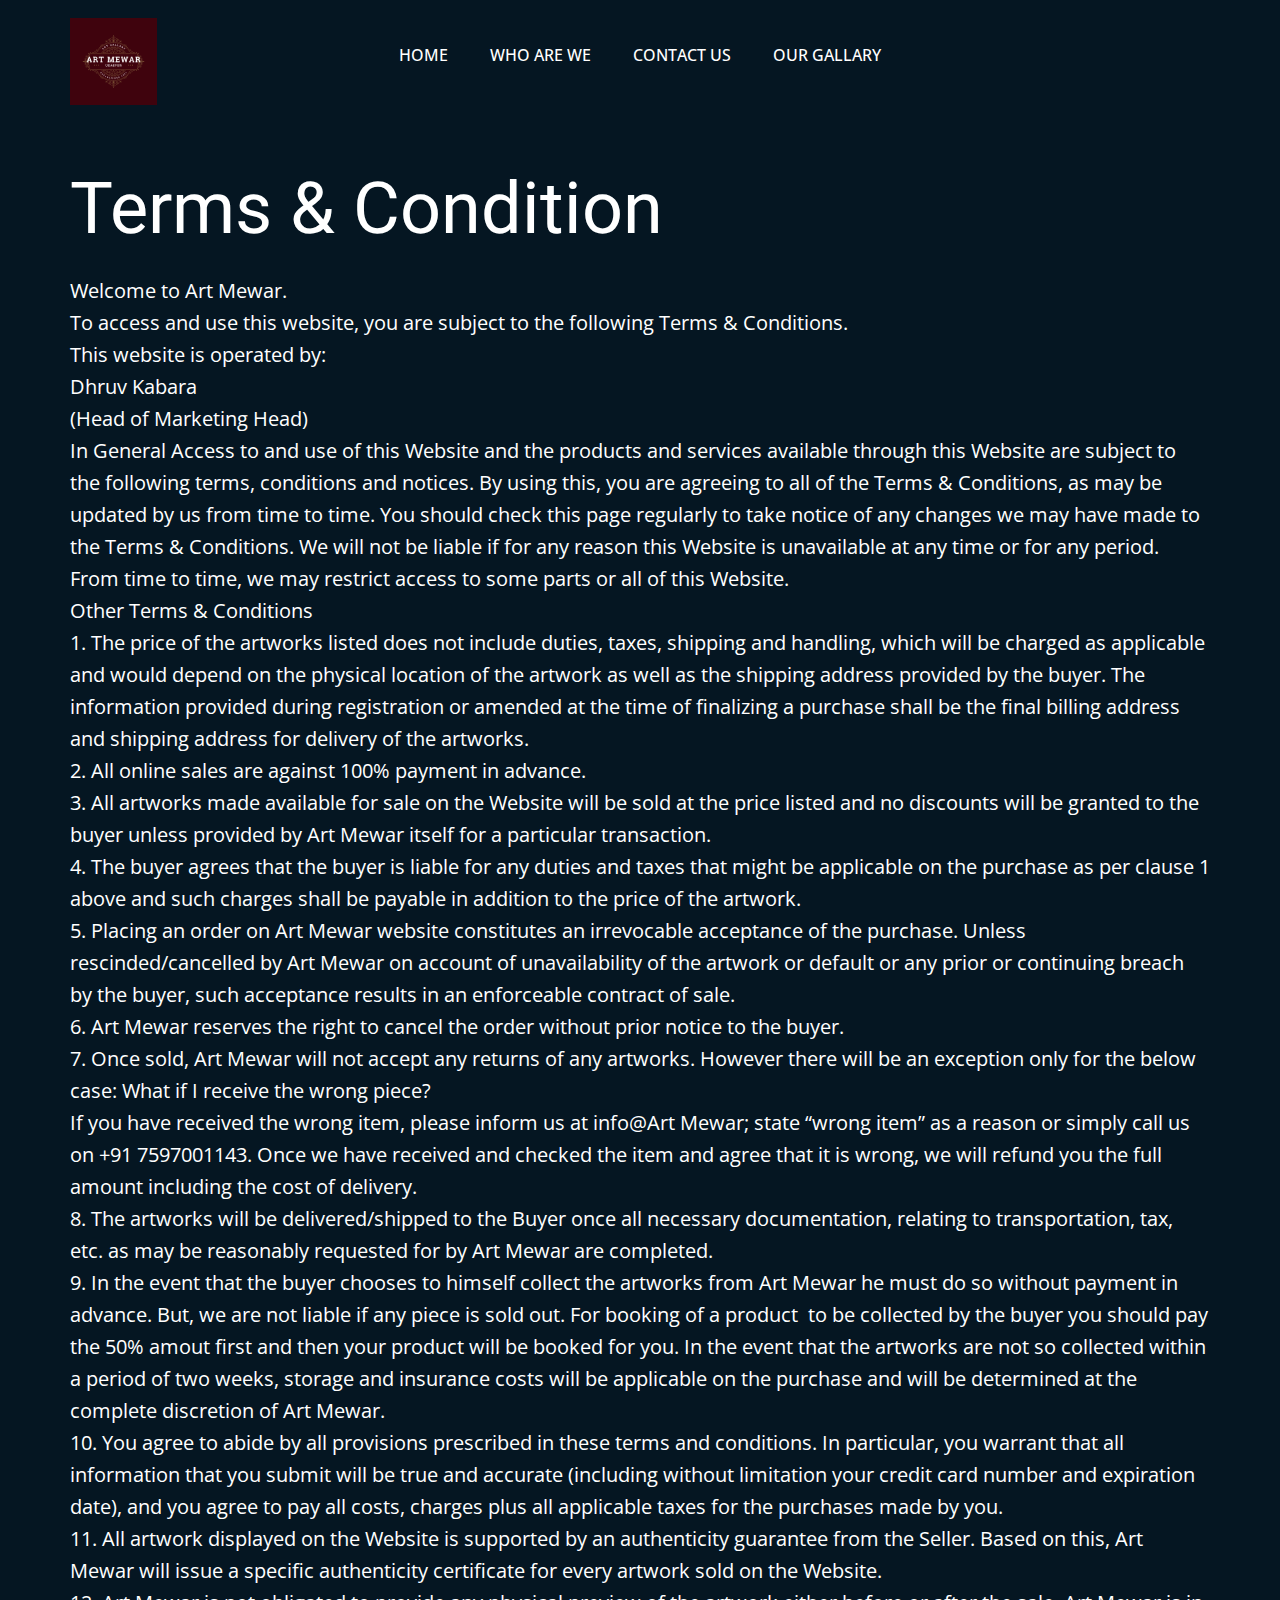
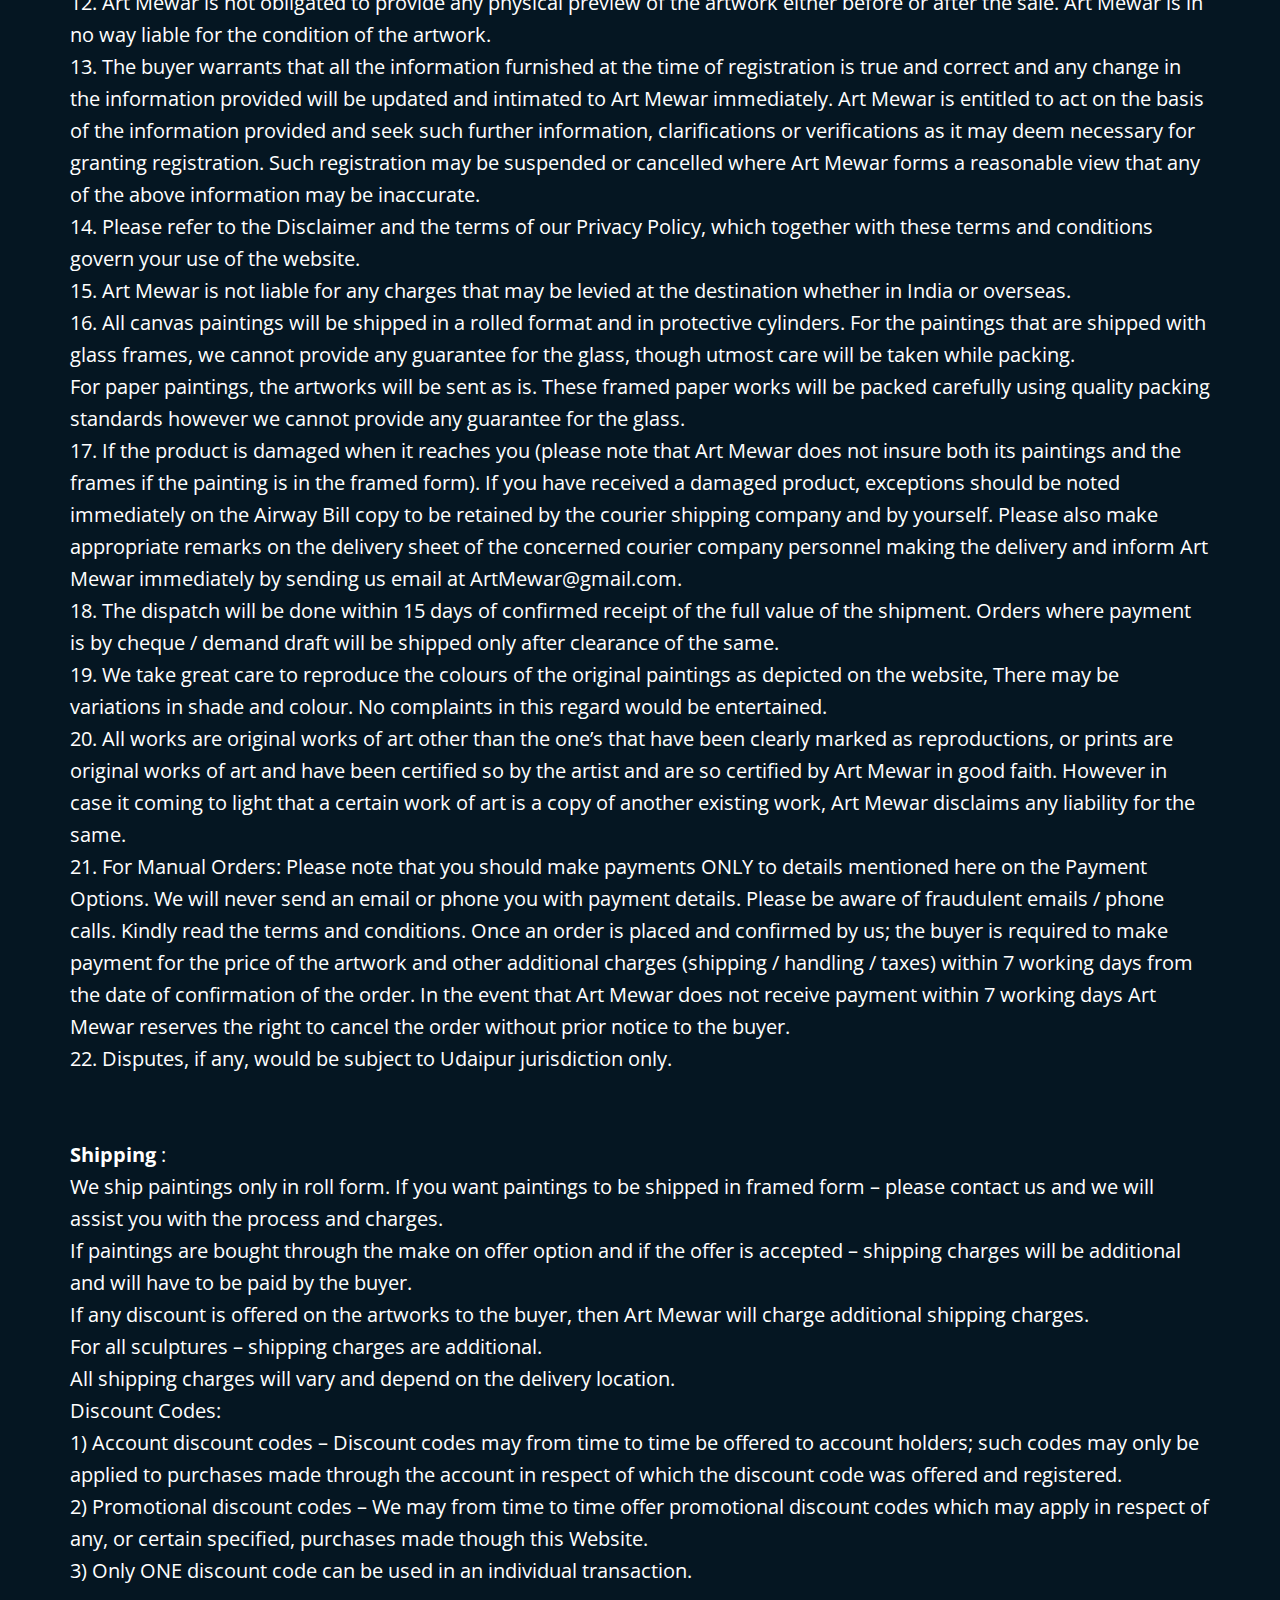
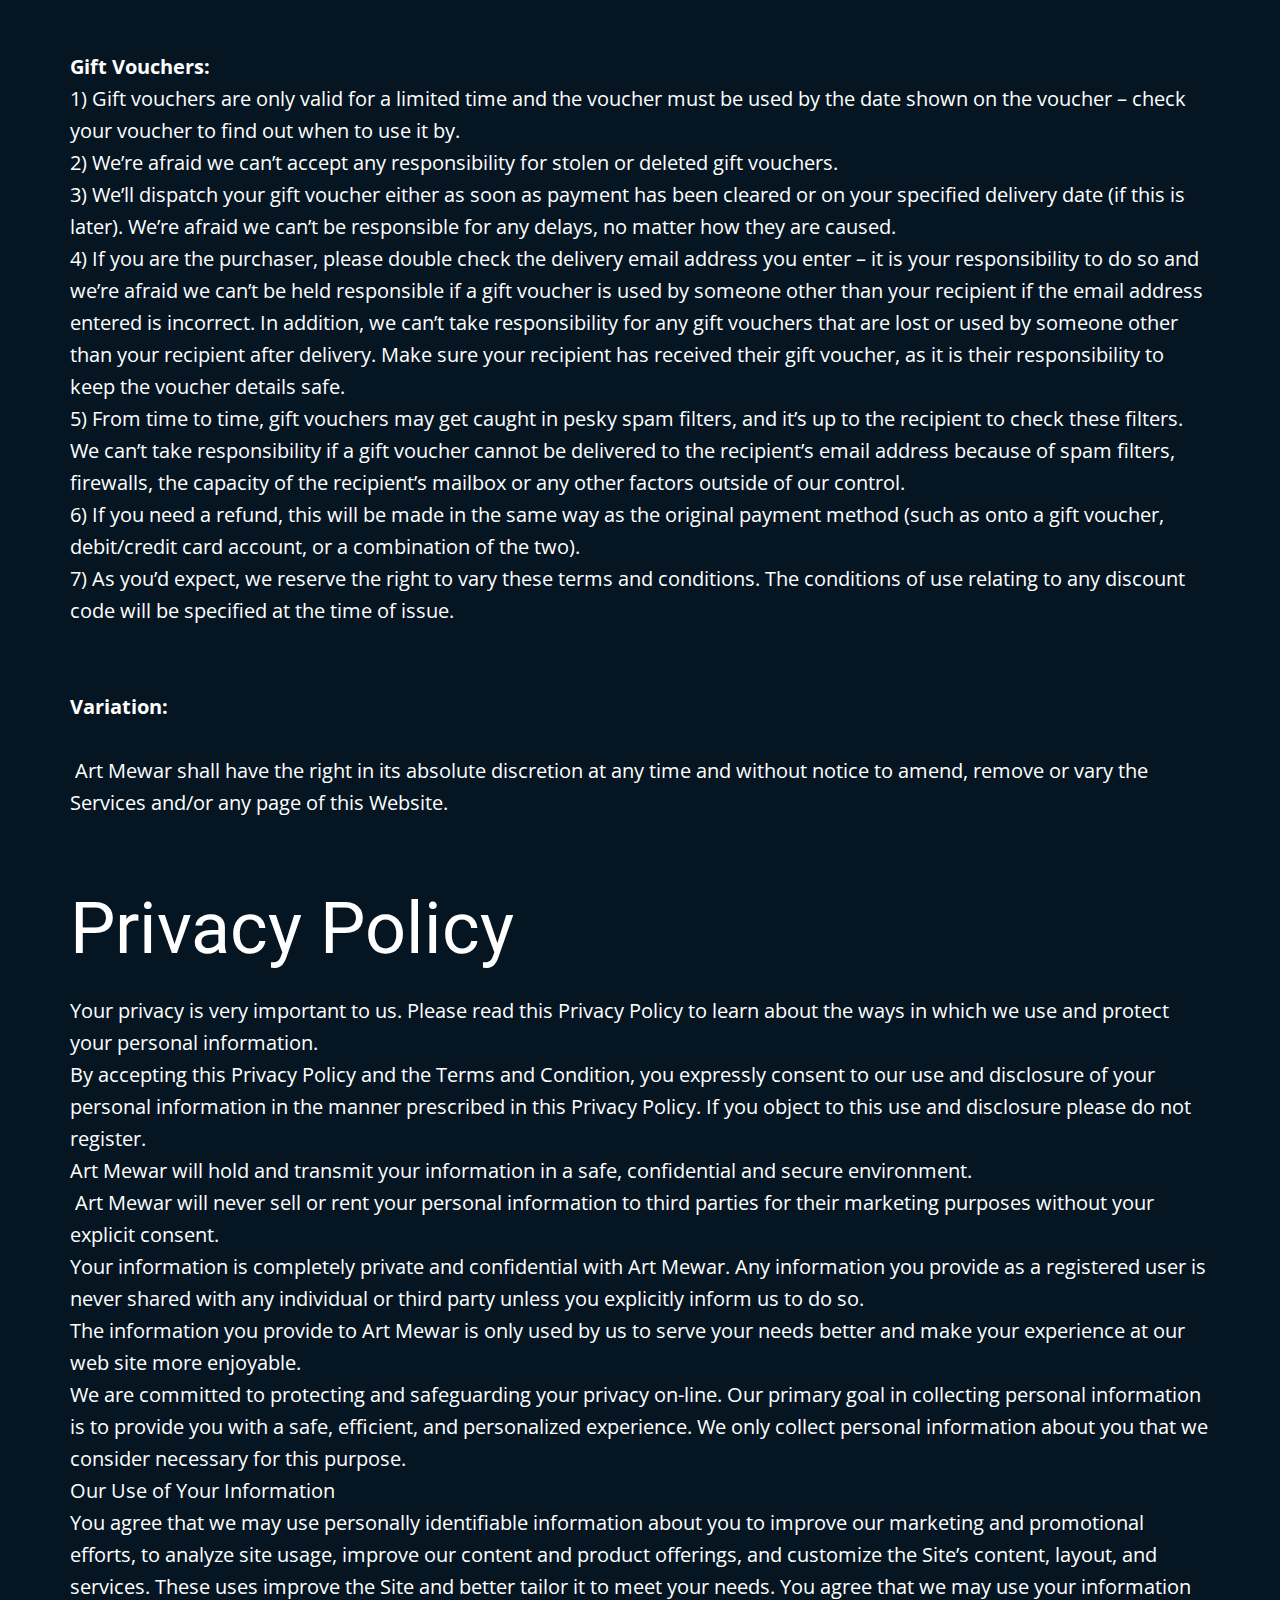
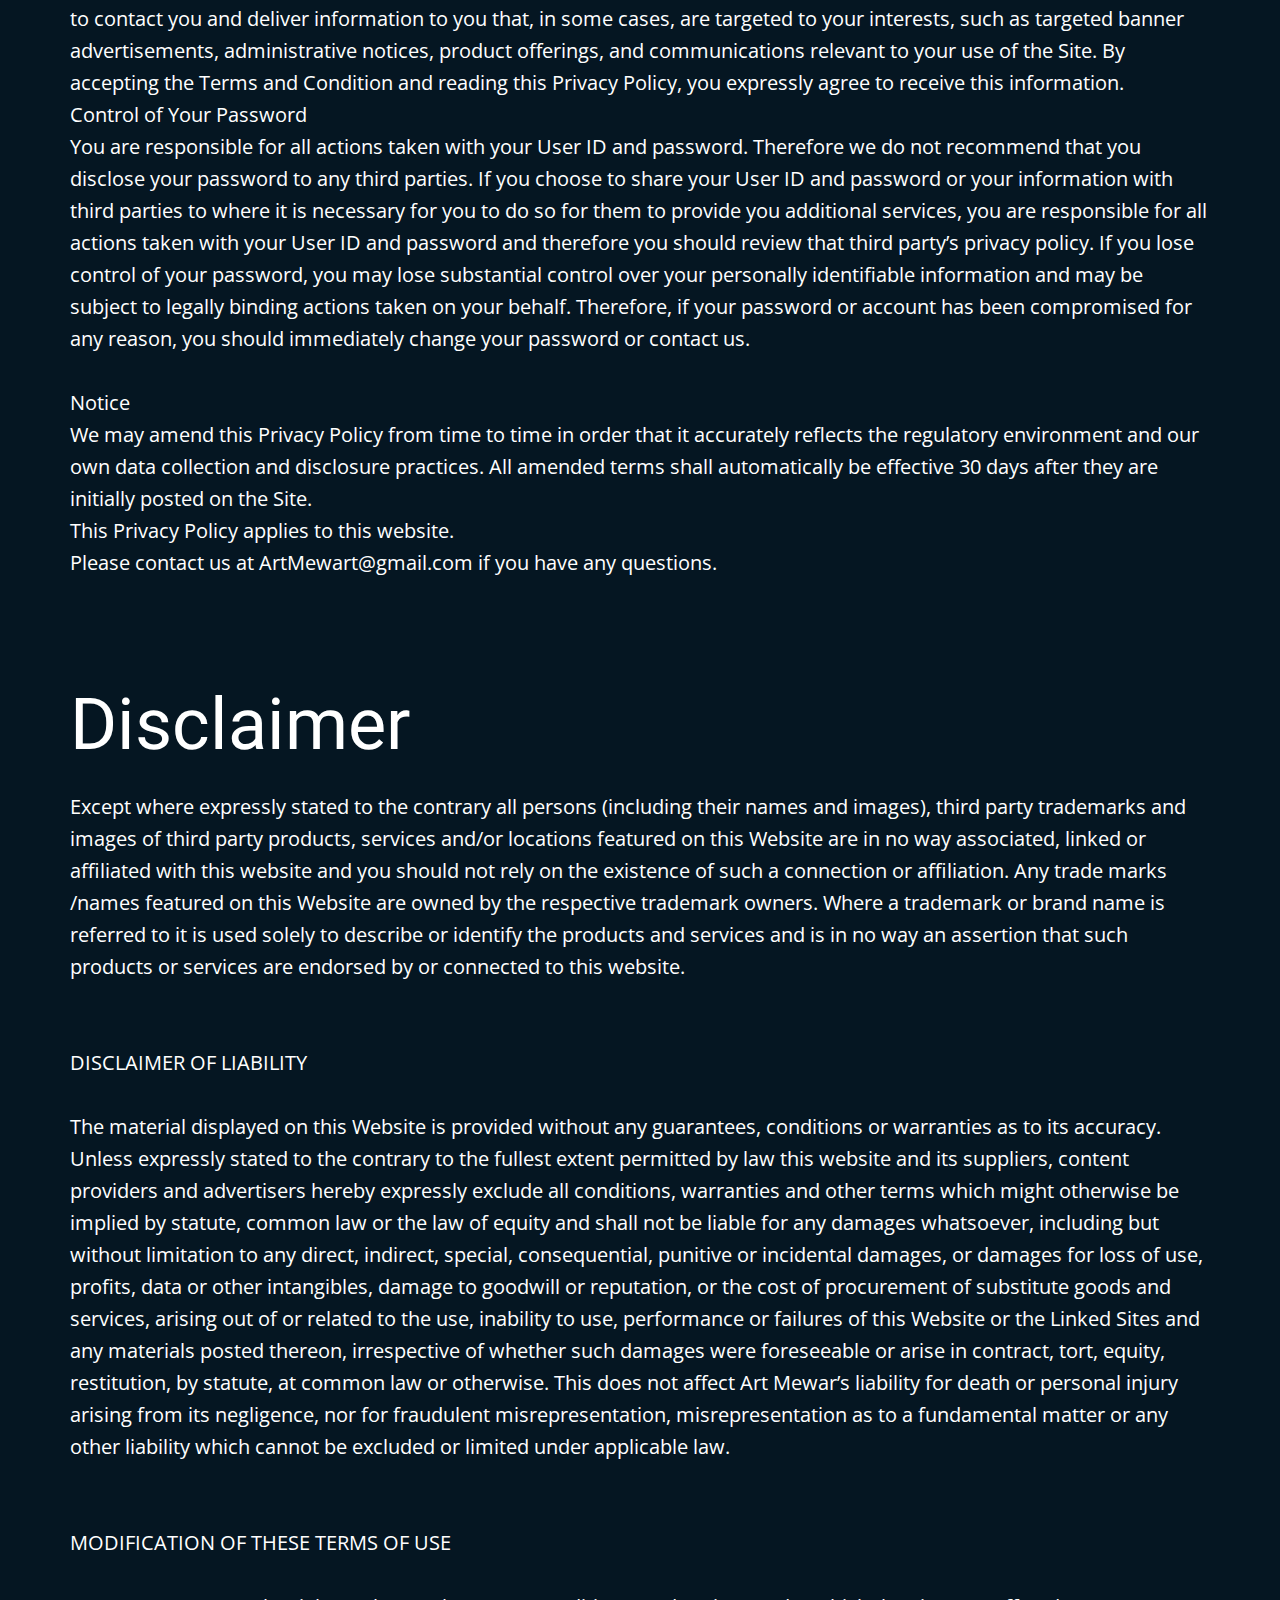
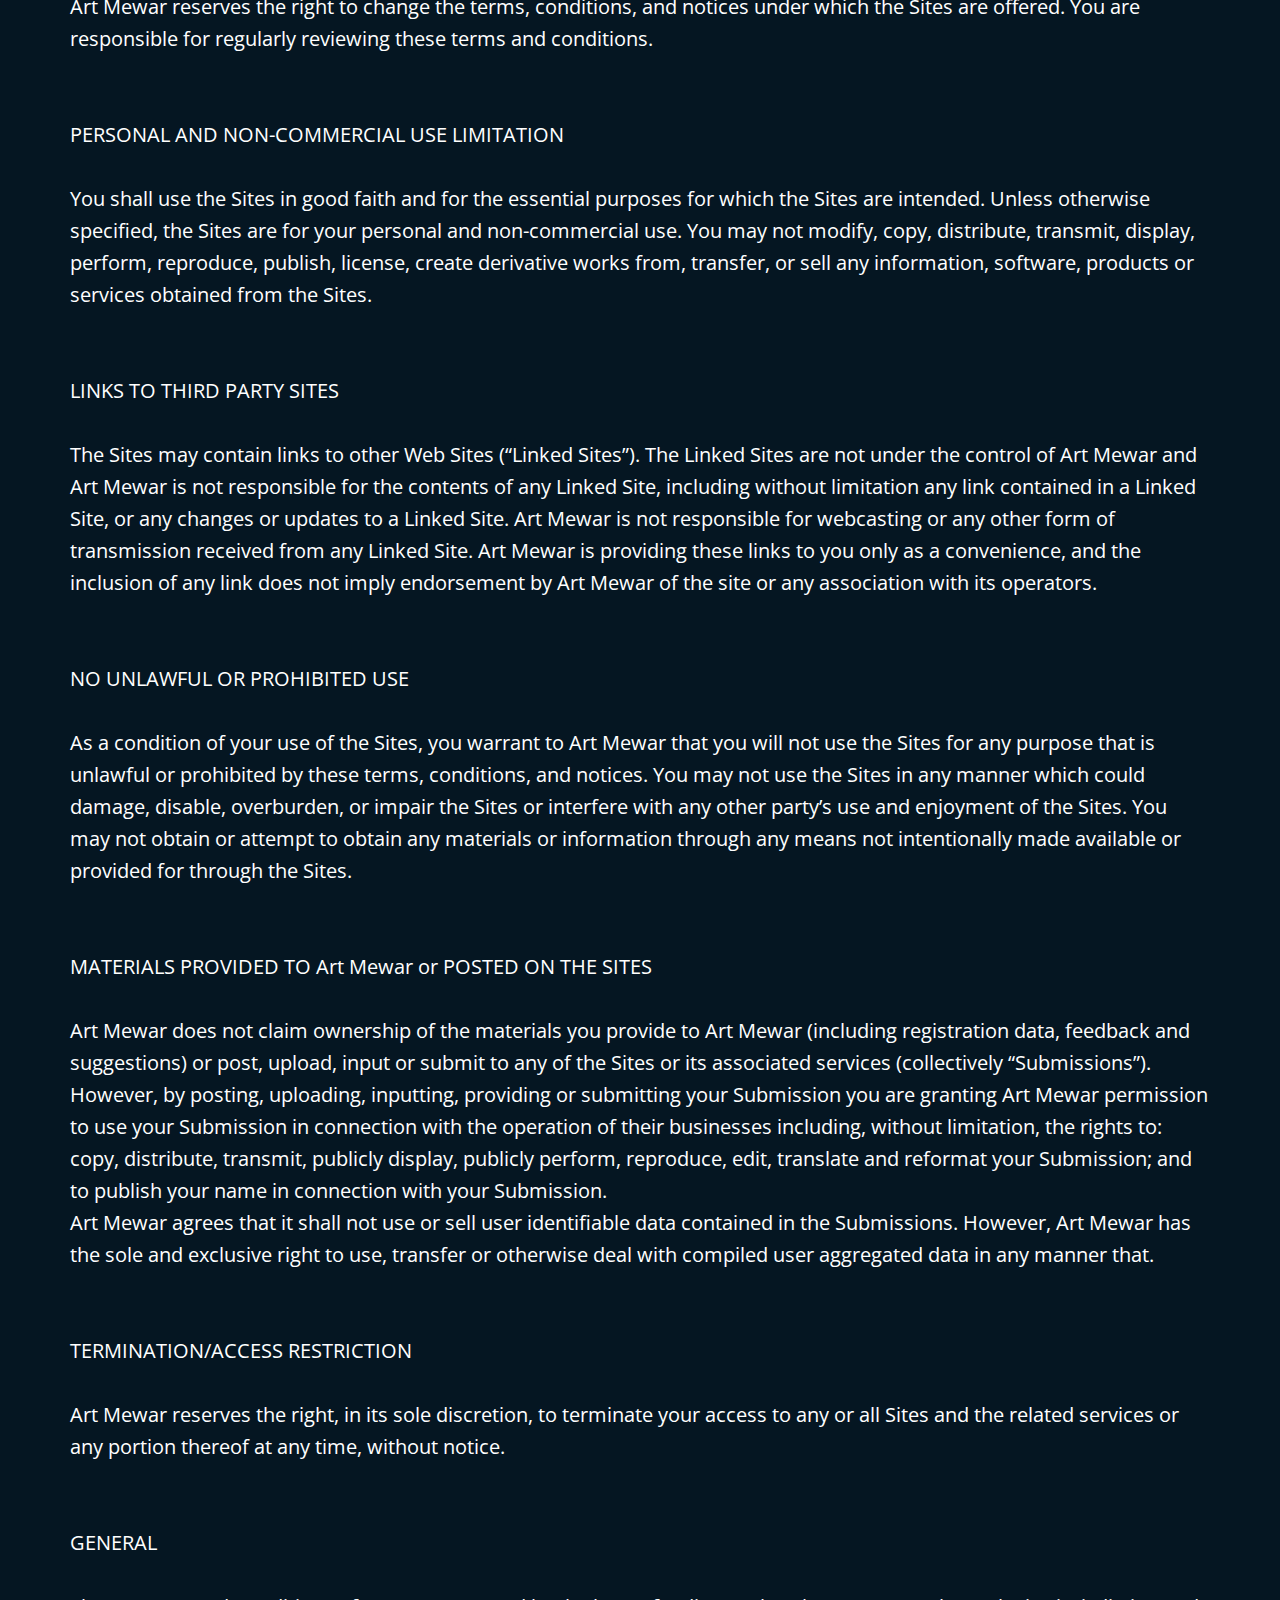
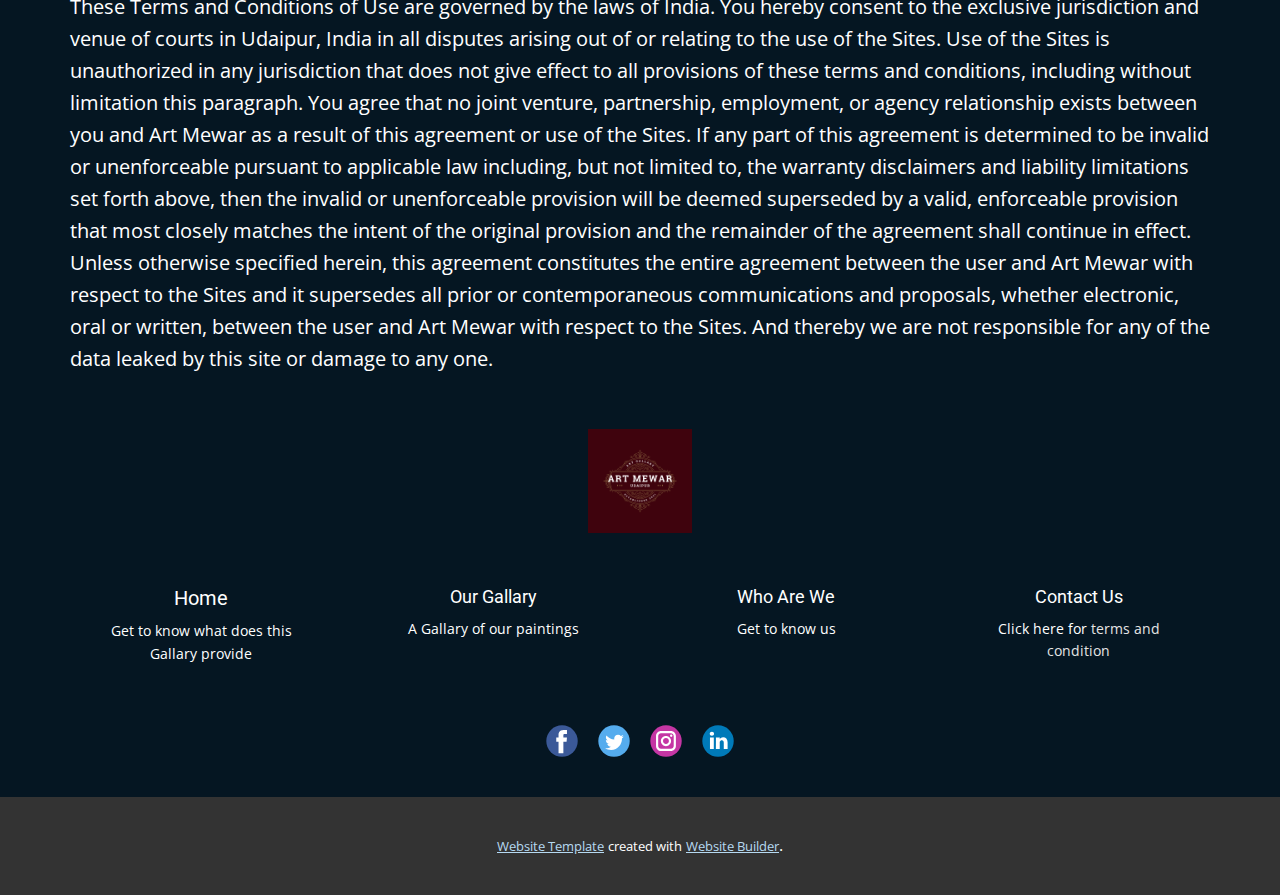
<file: Terms-And-Condition.html>
<!DOCTYPE html>
<html style="font-size: 16px;">
  <head>
    <meta name="viewport" content="width=device-width, initial-scale=1.0">
    <meta charset="utf-8">
    <meta name="keywords" content="Terms &amp;amp; Condition, ​Privacy Policy, ​Disclaimer">
    <meta name="description" content="">
    <meta name="page_type" content="np-template-header-footer-from-plugin">
    <title>Terms And Condition</title>
    <link rel="stylesheet" href="nicepage.css" media="screen">
<link rel="stylesheet" href="Terms-And-Condition.css" media="screen">
    <script class="u-script" type="text/javascript" src="jquery-1.9.1.min.js" defer=""></script>
    <script class="u-script" type="text/javascript" src="nicepage.js" defer=""></script>
    <meta name="generator" content="Nicepage 4.3.0, nicepage.com">
    <link id="u-theme-google-font" rel="stylesheet" href="https://fonts.googleapis.com/css?family=Roboto:100,100i,300,300i,400,400i,500,500i,700,700i,900,900i|Open+Sans:300,300i,400,400i,600,600i,700,700i,800,800i">
    
    
    
    
    <script type="application/ld+json">{
		"@context": "http://schema.org",
		"@type": "Organization",
		"name": "",
		"logo": "images/978a3fed-79c0-4e66-9c58-09464bbaa4b2.png",
		"sameAs": []
}</script>
    <meta name="theme-color" content="#051622">
    <meta property="og:title" content="Terms And Condition">
    <meta property="og:type" content="website">
  </head>
  <body class="u-body"><header class="u-align-center-sm u-align-center-xs u-clearfix u-header u-palette-1-dark-2 u-header" id="sec-38a9"><div class="u-clearfix u-sheet u-sheet-1">
        <a href="https://nicepage.com" class="u-image u-logo u-image-1" data-image-width="500" data-image-height="500">
          <img src="images/978a3fed-79c0-4e66-9c58-09464bbaa4b2.png" class="u-logo-image u-logo-image-1">
        </a>
        <nav class="u-align-left u-menu u-menu-dropdown u-offcanvas u-menu-1" data-responsive-from="MD">
          <div class="menu-collapse" style="font-size: 1rem; letter-spacing: 0px; text-transform: uppercase; font-weight: 500;">
            <a class="u-button-style u-custom-active-border-color u-custom-active-color u-custom-border u-custom-border-color u-custom-borders u-custom-hover-border-color u-custom-hover-color u-custom-left-right-menu-spacing u-custom-text-active-color u-custom-text-color u-custom-text-hover-color u-custom-top-bottom-menu-spacing u-nav-link" href="#">
              <svg class="u-svg-link" preserveAspectRatio="xMidYMin slice" viewBox="0 0 302 302" style=""><use xlink:href="#svg-8a8f"></use></svg>
              <svg xmlns="http://www.w3.org/2000/svg" xmlns:xlink="http://www.w3.org/1999/xlink" version="1.1" id="svg-8a8f" x="0px" y="0px" viewBox="0 0 302 302" style="enable-background:new 0 0 302 302;" xml:space="preserve" class="u-svg-content"><g><rect y="36" width="302" height="30"></rect><rect y="236" width="302" height="30"></rect><rect y="136" width="302" height="30"></rect>
</g><g></g><g></g><g></g><g></g><g></g><g></g><g></g><g></g><g></g><g></g><g></g><g></g><g></g><g></g><g></g></svg>
            </a>
          </div>
          <div class="u-custom-menu u-nav-container">
            <ul class="u-nav u-spacing-2 u-unstyled u-nav-1"><li class="u-nav-item"><a class="u-active-palette-1-base u-border-active-palette-1-base u-border-hover-palette-1-light-1 u-button-style u-hover-palette-1-light-1 u-nav-link u-text-active-white u-text-hover-white u-text-white" href="Home.html" style="padding: 10px 20px;">Home</a>
</li><li class="u-nav-item"><a class="u-active-palette-1-base u-border-active-palette-1-base u-border-hover-palette-1-light-1 u-button-style u-hover-palette-1-light-1 u-nav-link u-text-active-white u-text-hover-white u-text-white" href="Who-Are-We.html" style="padding: 10px 20px;">Who Are We</a>
</li><li class="u-nav-item"><a class="u-active-palette-1-base u-border-active-palette-1-base u-border-hover-palette-1-light-1 u-button-style u-hover-palette-1-light-1 u-nav-link u-text-active-white u-text-hover-white u-text-white" href="Contact-Us.html" style="padding: 10px 20px;">Contact Us</a>
</li><li class="u-nav-item"><a class="u-active-palette-1-base u-border-active-palette-1-base u-border-hover-palette-1-light-1 u-button-style u-hover-palette-1-light-1 u-nav-link u-text-active-white u-text-hover-white u-text-white" href="Our-Gallary.html" style="padding: 10px 20px;">Our Gallary</a>
</li></ul>
          </div>
          <div class="u-custom-menu u-nav-container-collapse">
            <div class="u-align-center u-black u-container-style u-inner-container-layout u-opacity u-opacity-95 u-sidenav">
              <div class="u-inner-container-layout u-sidenav-overflow">
                <div class="u-menu-close"></div>
                <ul class="u-align-center u-nav u-popupmenu-items u-unstyled u-nav-2"><li class="u-nav-item"><a class="u-button-style u-nav-link" href="Home.html" style="padding: 10px 20px;">Home</a>
</li><li class="u-nav-item"><a class="u-button-style u-nav-link" href="Who-Are-We.html" style="padding: 10px 20px;">Who Are We</a>
</li><li class="u-nav-item"><a class="u-button-style u-nav-link" href="Contact-Us.html" style="padding: 10px 20px;">Contact Us</a>
</li><li class="u-nav-item"><a class="u-button-style u-nav-link" href="Our-Gallary.html" style="padding: 10px 20px;">Our Gallary</a>
</li></ul>
              </div>
            </div>
            <div class="u-black u-menu-overlay u-opacity u-opacity-70"></div>
          </div>
        </nav>
      </div></header>
    <section class="u-align-left u-clearfix u-palette-1-dark-2 u-section-1" src="" id="sec-9678">
      <div class="u-clearfix u-sheet u-sheet-1">
        <h1 class="u-text u-text-default u-title u-text-1">Terms &amp; Condition</h1>
        <p class="u-large-text u-text u-text-variant u-text-2"> Welcome to Art Mewar.<br>To access and use this website, you are
subject to the following Terms &amp; Conditions.&nbsp;<br>This
website is operated by:&nbsp;<br>Dhruv Kabara<br>(Head of Marketing Head)<br>In General
Access to and use of this Website and the products and services
available through this Website are subject to the following terms, conditions
and notices. By using this, you are agreeing to all of the Terms &amp;
Conditions, as may be updated by us from time to time. You should check this
page regularly to take notice of any changes we may have made to the Terms
&amp; Conditions. We will not be liable if for any reason this Website is
unavailable at any time or for any period. From time to time, we may restrict
access to some parts or all of this Website.<br>Other
Terms &amp; Conditions<br>1. The price of the artworks listed does not include duties,
taxes, shipping and handling, which will be charged as applicable and would
depend on the physical location of the artwork as well as the shipping address
provided by the buyer. The information provided during registration or amended
at the time of finalizing a purchase shall be the final billing address and
shipping address for delivery of the artworks.<br>2. All online sales are against 100% payment in advance.<br>3. All artworks made available for sale on the Website will be
sold at the price listed and no discounts will be granted to the buyer unless
provided by Art Mewar itself
for a particular transaction.<br>4. The buyer agrees that the buyer is liable for any duties and
taxes that might be applicable on the purchase as per clause 1 above and such
charges shall be payable in addition to the price of the artwork.<br>5. Placing an order on Art Mewar website constitutes an
irrevocable acceptance of the purchase. Unless rescinded/cancelled by Art Mewar
on account of unavailability of the artwork or default or any prior or
continuing breach by the buyer, such acceptance results in an enforceable
contract of sale.<br>6. Art Mewar reserves the right to cancel the order without
prior notice to the buyer.<br>7. Once sold, Art Mewar will not accept any returns of any
artworks. However there will be an exception only for the below case: What if I
receive the wrong piece?<br> If you have received the wrong item, please inform us at&nbsp;info@Art Mewar;
state “wrong item” as a reason or simply call us on&nbsp;<a href="tel:917597001143" target="_blank" class="u-active-none u-border-2 u-border-active-palette-2-dark-1 u-border-hover-palette-2-base u-border-palette-1-base u-btn u-button-link u-button-style u-hover-none u-none u-text-body-alt-color u-text-hover-palette-2-base u-btn-1">+91 7597001143</a>.
Once we have received and checked the item and agree that it is wrong, we will
refund you the full amount including the cost of delivery.<br>8. The artworks will be delivered/shipped to the Buyer once all
necessary documentation, relating to transportation, tax, etc. as may be
reasonably requested for by Art Mewar are completed.<br>9. In the event that the buyer chooses to himself collect the
artworks from Art Mewar he must do so without payment in advance. But, we are not
liable if any piece is sold out. For booking of a product&nbsp; to be collected by the buyer you should pay
the 50% amout first and then your product will be booked for you. In the event
that the artworks are not so collected within a period of two weeks, storage
and insurance costs will be applicable on the purchase and will be determined
at the complete discretion of Art Mewar.<br>10. You agree to abide by all provisions prescribed in these
terms and conditions. In particular, you warrant that all information that you
submit will be true and accurate (including without limitation your credit card
number and expiration date), and you agree to pay all costs, charges plus all
applicable taxes for the purchases made by you.<br>11. All artwork displayed on the Website is supported by an
authenticity guarantee from the Seller. Based on this, Art Mewar will issue a
specific authenticity certificate for every artwork sold on the Website.<br>12. Art Mewar is not obligated to provide any physical preview
of the artwork either before or after the sale. Art Mewar is in no way liable
for the condition of the artwork.<br>13. The buyer warrants that all the information furnished at the
time of registration is true and correct and any change in the information
provided will be updated and intimated to Art Mewar immediately. Art Mewar is
entitled to act on the basis of the information provided and seek such further
information, clarifications or verifications as it may deem necessary for
granting registration. Such registration may be suspended or cancelled where Art
Mewar forms a reasonable view that any of the above information may be
inaccurate.<br>14. Please refer to the Disclaimer and the terms of our Privacy
Policy, which together with these terms and conditions govern your use of the
website.<br>15. Art Mewar is not liable for any charges that may be levied
at the destination whether in India or overseas.<br>16. All canvas paintings will be shipped in a rolled format and
in protective cylinders. For the paintings that are shipped with glass frames,
we cannot provide any guarantee for the glass, though utmost care will be taken
while packing.<br> For paper paintings, the artworks will be sent as is. These framed paper works
will be packed carefully using quality packing standards however we cannot
provide any guarantee for the glass.<br>17. If the product is damaged when it reaches you (please note
that Art Mewar does not insure both its paintings and the frames if the
painting is in the framed form). If you have received a damaged product,
exceptions should be noted immediately on the Airway Bill copy to be retained
by the courier shipping company and by yourself. Please also make appropriate
remarks on the delivery sheet of the concerned courier company personnel making
the delivery and inform Art Mewar immediately by sending us email at&nbsp;ArtMewar@gmail.com.<br>18. The dispatch will be done within 15 days of confirmed
receipt of the full value of the shipment. Orders where payment is by cheque /
demand draft will be shipped only after clearance of the same.<br>19. We take great care to reproduce the colours of the original
paintings as depicted on the website, There may be variations in shade and
colour. No complaints in this regard would be entertained.<br>20. All works are original works of art other than the one’s
that have been clearly marked as reproductions, or prints are original works of
art and have been certified so by the artist and are so certified by Art Mewar
in good faith. However in case it coming to light that a certain work of art is
a copy of another existing work, Art Mewar disclaims any liability for the
same.<br>21. For Manual Orders: Please note that you should make payments
ONLY to details mentioned here on the&nbsp;Payment Options. We will never send
an email or phone you with payment details. Please be aware of fraudulent
emails / phone calls. Kindly read the terms and conditions. Once an order is
placed and confirmed by us; the buyer is required to make payment for the price
of the artwork and other additional charges (shipping / handling / taxes)
within 7 working days from the date of confirmation of the order. In the event
that Art Mewar does not receive payment within 7 working days Art Mewar
reserves the right to cancel the order without prior notice to the buyer.<br>22. Disputes, if any, would be subject to Udaipur jurisdiction
only.&nbsp; &nbsp;<br>
          <br>
          <br><b>Shipping</b>&nbsp;:<br>We ship paintings only in roll form. If you want paintings to be
shipped in framed form – please contact us and we will assist you with the
process and charges.<br>If paintings are bought through the make on offer option and if
the offer is accepted – shipping charges will be additional and will have to be
paid by the buyer.<br>If any discount is offered on the artworks to the buyer, then Art
Mewar will charge additional shipping charges.<br>For all sculptures – shipping charges are additional.<br>All shipping charges will vary and depend on the delivery
location.<br>Discount
Codes:<br>1) Account discount codes – Discount codes may from time to time
be offered to account holders; such codes may only be applied to purchases made
through the account in respect of which the discount code was offered and
registered.<br>2) Promotional discount codes – We may from time to time offer
promotional discount codes which may apply in respect of any, or certain
specified, purchases made though this Website.<br>3) Only ONE discount code can be used in an individual
transaction.<br>
          <br>
          <br>
          <span style="font-weight: 700;">Gift
Vouchers:<br>
          </span>1) Gift vouchers are only valid for a limited time and the
voucher must be used by the date shown on the voucher – check your voucher to
find out when to use it by.<br>2) We’re afraid we can’t accept any responsibility for stolen or
deleted gift vouchers.<br>3) We’ll dispatch your gift voucher either as soon as payment
has been cleared or on your specified delivery date (if this is later). We’re
afraid we can’t be responsible for any delays, no matter how they are caused.<br>4) If you are the purchaser, please double check the delivery
email address you enter – it is your responsibility to do so and we’re afraid
we can’t be held responsible if a gift voucher is used by someone other than
your recipient if the email address entered is incorrect. In addition, we can’t
take responsibility for any gift vouchers that are lost or used by someone
other than your recipient after delivery. Make sure your recipient has received
their gift voucher, as it is their responsibility to keep the voucher details
safe.<br>5) From time to time, gift vouchers may get caught in pesky spam
filters, and it’s up to the recipient to check these filters. We can’t take
responsibility if a gift voucher cannot be delivered to the recipient’s email
address because of spam filters, firewalls, the capacity of the recipient’s
mailbox or any other factors outside of our control.<br>6) If you need a refund, this will be made in the same way as
the original payment method (such as onto a gift voucher, debit/credit card
account, or a combination of the two).<br>7) As you’d expect, we reserve the right to vary these terms and
conditions. The conditions of use relating to any discount code will be
specified at the time of issue.<br>
          <br>
          <br>
          <span style="font-weight: 700;">Variation:</span>
          <br>
          <br>&nbsp;Art Mewar shall have the right
in its absolute discretion at any time and without notice to amend, remove or
vary the Services and/or any page of this Website.&nbsp; &nbsp; &nbsp;
        </p>
      </div>
    </section>
    <section class="u-align-left u-clearfix u-palette-1-dark-2 u-section-2" src="" id="carousel_719c">
      <div class="u-clearfix u-sheet u-sheet-1">
        <h1 class="u-text u-text-default u-title u-text-1"> Privacy Policy</h1>
        <p class="u-large-text u-text u-text-variant u-text-2"> Your privacy is very important to us. Please read this Privacy
Policy to learn about the ways in which we use and protect your personal
information.&nbsp;<br>By accepting this Privacy Policy and the Terms and Condition,
you expressly consent to our use and disclosure of your personal information in
the manner prescribed in this Privacy Policy. If you object to this use and
disclosure please do not register.&nbsp; &nbsp; &nbsp; &nbsp; &nbsp; &nbsp; &nbsp; &nbsp; &nbsp; <br>Art Mewar will hold and transmit your information in a safe,
confidential and secure environment.&nbsp; &nbsp; &nbsp; &nbsp; &nbsp; &nbsp; &nbsp; &nbsp;&nbsp;<br>&nbsp;Art Mewar will never sell or rent your personal information to
third parties for their marketing purposes without your explicit consent.<br> Your information is completely private and confidential with Art Mewar. Any
information you provide as a registered user is never shared with any
individual or third party unless you explicitly inform us to do so.&nbsp;&nbsp;&nbsp;&nbsp;&nbsp;&nbsp;&nbsp;&nbsp;&nbsp;&nbsp;&nbsp;&nbsp;&nbsp;&nbsp;&nbsp;&nbsp; <br> The information you provide to Art Mewar is only used by us to serve your needs
better and make your experience at our web site more enjoyable.&nbsp;&nbsp;&nbsp;&nbsp;&nbsp;&nbsp;&nbsp;&nbsp;&nbsp;&nbsp;&nbsp;&nbsp;&nbsp;&nbsp;&nbsp;&nbsp; <br> We are committed to protecting and safeguarding your privacy on-line. Our
primary goal in collecting personal information is to provide you with a safe,
efficient, and personalized experience. We only collect personal information
about you that we consider necessary for this purpose.&nbsp; &nbsp; &nbsp; &nbsp; &nbsp; &nbsp; &nbsp; &nbsp; &nbsp; <br>Our Use
of Your Information&nbsp;&nbsp;&nbsp;&nbsp;&nbsp;&nbsp;&nbsp;&nbsp;&nbsp;&nbsp;&nbsp;&nbsp;&nbsp;&nbsp;&nbsp;&nbsp; <br> You agree that we may use personally identifiable information about you to
improve our marketing and promotional efforts, to analyze site usage, improve
our content and product offerings, and customize the Site’s content, layout,
and services. These uses improve the Site and better tailor it to meet your
needs. You agree that we may use your information to contact you and deliver
information to you that, in some cases, are targeted to your interests, such as
targeted banner advertisements, administrative notices, product offerings, and
communications relevant to your use of the Site. By accepting the Terms and
Condition and reading this Privacy Policy, you expressly agree to receive this
information.&nbsp; &nbsp; &nbsp; &nbsp; &nbsp; &nbsp; &nbsp; &nbsp;&nbsp;<br>Control
of Your Password&nbsp;&nbsp;&nbsp;&nbsp;&nbsp;&nbsp;&nbsp;&nbsp;&nbsp;&nbsp;&nbsp;&nbsp;&nbsp;&nbsp;&nbsp;&nbsp; <br> You are responsible for all actions taken with your User ID and password.
Therefore we do not recommend that you disclose your password to any third parties. If you choose to share your User ID and password
or your information with third parties to where it is necessary for you to do
so for them to provide you additional services, you are responsible for all
actions taken with your User ID and password and therefore you should review
that third party’s privacy policy. If you lose control of your password, you
may lose substantial control over your personally identifiable information and
may be subject to legally binding actions taken on your behalf. Therefore, if
your password or account has been compromised for any reason, you should
immediately change your password or contact us.&nbsp; &nbsp;<br>&nbsp; &nbsp; &nbsp; &nbsp; &nbsp; &nbsp; &nbsp;<br>Notice&nbsp;&nbsp;&nbsp;&nbsp;&nbsp;&nbsp;&nbsp;&nbsp;&nbsp;&nbsp;&nbsp;&nbsp;&nbsp;&nbsp;&nbsp;&nbsp; <br> We may amend this Privacy Policy from time to time in order that it accurately
reflects the regulatory environment and our own data collection and disclosure
practices. All amended terms shall automatically be effective 30 days after
they are initially posted on the Site.&nbsp; &nbsp; &nbsp; &nbsp; &nbsp; &nbsp; &nbsp; &nbsp; &nbsp; <br>This Privacy Policy applies to this&nbsp;website.&nbsp; &nbsp; &nbsp; &nbsp; &nbsp; &nbsp; &nbsp; &nbsp; &nbsp; <br>Please contact us at&nbsp;ArtMewart@gmail.com&nbsp;if
you have any questions.&nbsp; &nbsp; &nbsp;
        </p>
      </div>
    </section>
    <section class="u-align-left u-clearfix u-palette-1-dark-2 u-section-3" src="" id="carousel_5902">
      <div class="u-clearfix u-sheet u-sheet-1">
        <h1 class="u-text u-text-default u-title u-text-1"> Disclaimer</h1>
        <p class="u-large-text u-text u-text-variant u-text-2"> Except where expressly stated to the contrary all persons
(including their names and images), third party trademarks and images of third
party products, services and/or locations featured on this Website are in no
way associated, linked or affiliated with this website and you should not rely
on the existence of such a connection or affiliation. Any trade marks /names
featured on this Website are owned by the respective trademark owners. Where a
trademark or brand name is referred to it is used solely to describe or
identify the products and services and is in no way an assertion that such
products or services are endorsed by or connected to this website.&nbsp; &nbsp;&nbsp;<br>&nbsp; &nbsp;&nbsp;<br>
          <br>DISCLAIMER
OF LIABILITY&nbsp;<br>&nbsp; &nbsp; &nbsp; &nbsp;<br> The material displayed on this Website is provided without any guarantees, conditions
or warranties as to its accuracy. Unless expressly stated to the contrary to
the fullest extent permitted by law this website and its suppliers, content
providers and advertisers hereby expressly exclude all conditions, warranties
and other terms which might otherwise be implied by statute, common law or the
law of equity and shall not be liable for any damages whatsoever, including but
without limitation to any direct, indirect, special, consequential, punitive or
incidental damages, or damages for loss of use, profits, data or other
intangibles, damage to goodwill or reputation, or the cost of procurement of
substitute goods and services, arising out of or related to the use, inability
to use, performance or failures of this Website or the Linked Sites and any
materials posted thereon, irrespective of whether such damages were foreseeable
or arise in contract, tort, equity, restitution, by statute, at common law or
otherwise. This does not affect Art Mewar’s liability for death or personal
injury arising from its negligence, nor for fraudulent misrepresentation,
misrepresentation as to a fundamental matter or any other liability which
cannot be excluded or limited under applicable law.&nbsp; &nbsp; &nbsp; &nbsp;&nbsp; <br>
          <br>
          <br>MODIFICATION
OF THESE TERMS OF USE&nbsp; &nbsp;<br>&nbsp; &nbsp; &nbsp;<br> Art Mewar reserves the right to change the terms, conditions, and notices under
which the Sites are offered. You are responsible for regularly reviewing these
terms and conditions.&nbsp; &nbsp; &nbsp; &nbsp;&nbsp; <br>
          <br>
          <br>PERSONAL
AND NON-COMMERCIAL USE LIMITATION&nbsp; &nbsp;<br>&nbsp; &nbsp; &nbsp;<br> You shall use the Sites in good faith and for the essential purposes for which
the Sites are intended. Unless otherwise specified, the Sites are for your
personal and non-commercial use. You may not modify, copy, distribute,
transmit, display, perform, reproduce, publish, license, create derivative
works from, transfer, or sell any information, software, products or services
obtained from the Sites.&nbsp; &nbsp; &nbsp; &nbsp;&nbsp; <br>
          <br>
          <br>LINKS
TO THIRD PARTY SITES&nbsp; &nbsp; &nbsp;<br>&nbsp; &nbsp;<br> The Sites may contain links to other Web Sites (“Linked Sites”). The Linked
Sites are not under the control of Art Mewar and Art Mewar is not responsible
for the contents of any Linked Site, including without limitation any link
contained in a Linked Site, or any changes or updates to a Linked Site. Art Mewar
is not responsible for webcasting or any other form of transmission received
from any Linked Site. Art Mewar is providing these links to you only as a
convenience, and the inclusion of any link does not imply endorsement by Art
Mewar of the site or any association with its operators.&nbsp; &nbsp; &nbsp; &nbsp;&nbsp; <br>
          <br>
          <br>NO
UNLAWFUL OR PROHIBITED USE&nbsp;&nbsp;<br>&nbsp; &nbsp; &nbsp;&nbsp;<br> As a condition of your use of the Sites, you warrant to Art Mewar that you will
not use the Sites for any purpose that is unlawful or prohibited by these
terms, conditions, and notices. You may not use the Sites in any manner which
could damage, disable, overburden, or impair the Sites or interfere with any
other party’s use and enjoyment of the Sites. You may not obtain or attempt to
obtain any materials or information through any means not intentionally made
available or provided for through the Sites.&nbsp; &nbsp; &nbsp; &nbsp;&nbsp; <br>
          <br>
          <br>MATERIALS
PROVIDED TO Art Mewar or POSTED ON THE SITES&nbsp; &nbsp; &nbsp;<br>&nbsp; &nbsp;<br> Art Mewar does not claim ownership of the materials you provide to Art Mewar
(including registration data, feedback and suggestions) or post, upload, input
or submit to any of the Sites or its associated services (collectively
“Submissions”). However, by posting, uploading, inputting, providing or
submitting your Submission you are granting Art Mewar permission to use your
Submission in connection with the operation of their businesses including,
without limitation, the rights to: copy, distribute, transmit, publicly
display, publicly perform, reproduce, edit, translate and reformat your
Submission; and to publish your name in connection with your Submission.&nbsp; &nbsp; &nbsp; &nbsp;<br>Art Mewar agrees that it shall not use or sell user identifiable
data contained in the Submissions. However, Art Mewar has the sole and
exclusive right to use, transfer or otherwise deal with compiled user
aggregated data in any manner that.&nbsp;&nbsp;<br>
          <br>&nbsp;<br>TERMINATION/ACCESS
RESTRICTION&nbsp; &nbsp; &nbsp;<br>&nbsp; &nbsp;<br> Art Mewar reserves the right, in its sole discretion, to terminate your access
to any or all Sites and the related services or any portion thereof at any
time, without notice.&nbsp; &nbsp; &nbsp; &nbsp;&nbsp; <br>
          <br>
          <br>GENERAL&nbsp; &nbsp;<br>&nbsp; &nbsp; &nbsp;<br> These Terms and Conditions of Use are governed by the laws of India. You hereby
consent to the exclusive jurisdiction and venue of courts in Udaipur, India in
all disputes arising out of or relating to the use of the Sites. Use of the
Sites is unauthorized in any jurisdiction that does not give effect to all
provisions of these terms and conditions, including without limitation this
paragraph. You agree that no joint venture, partnership, employment, or agency
relationship exists between you and Art Mewar as a result of this agreement or
use of the Sites. If any part of this agreement is determined to be invalid or
unenforceable pursuant to applicable law including, but not limited to, the
warranty disclaimers and liability limitations set forth above, then the
invalid or unenforceable provision will be deemed superseded by a valid,
enforceable provision that most closely matches the intent of the original
provision and the remainder of the agreement shall continue in effect. Unless
otherwise specified herein, this agreement constitutes the entire agreement
between the user and Art Mewar with respect to the Sites and it supersedes all
prior or contemporaneous communications and proposals, whether electronic, oral
or written, between the user and Art Mewar with respect to the Sites. And thereby
we are not responsible for any of the data leaked by this site or damage to any
one.&nbsp; &nbsp; &nbsp;&nbsp; &nbsp; &nbsp;
        </p>
      </div>
    </section>
    
    
    <footer class="u-align-center-sm u-align-center-xs u-clearfix u-footer u-palette-1-dark-2 u-footer" id="sec-4715"><div class="u-clearfix u-sheet u-valign-middle-sm u-sheet-1">
        <a href="Home.html" data-page-id="1260761" class="u-image u-logo u-image-1" data-image-width="500" data-image-height="500" title="Home">
          <img src="images/978a3fed-79c0-4e66-9c58-09464bbaa4b2.png" class="u-logo-image u-logo-image-1">
        </a>
        <div class="u-clearfix u-expanded-width u-gutter-30 u-layout-wrap u-layout-wrap-1">
          <div class="u-gutter-0 u-layout">
            <div class="u-layout-row">
              <div class="u-align-center u-container-style u-layout-cell u-left-cell u-size-15 u-size-30-md u-layout-cell-1">
                <div class="u-container-layout u-valign-bottom-xs u-container-layout-1">
                  <h6 class="u-text u-text-1">
                    <a class="u-active-none u-border-none u-btn u-button-link u-button-style u-hover-none u-none u-text-body-alt-color u-btn-1" href="Home.html" data-page-id="1260761" target="_blank">Home</a>
                  </h6>
                  <p class="u-small-text u-text u-text-variant u-text-2">Get to know what does this Gallary provide</p>
                </div>
              </div>
              <div class="u-align-center u-container-style u-layout-cell u-size-15 u-size-30-md u-layout-cell-2">
                <div class="u-container-layout u-valign-top u-container-layout-2">
                  <h6 class="u-text u-text-3">
                    <a class="u-active-none u-border-none u-btn u-button-link u-button-style u-hover-none u-none u-text-body-alt-color u-btn-2" href="Our-Gallary.html" data-page-id="1260759" target="_blank">Our Gallary</a>
                  </h6>
                  <p class="u-small-text u-text u-text-variant u-text-4">A Gallary of our paintings</p>
                </div>
              </div>
              <div class="u-align-center u-container-style u-layout-cell u-size-15 u-size-30-md u-layout-cell-3">
                <div class="u-container-layout u-valign-top u-container-layout-3">
                  <h6 class="u-text u-text-5">
                    <a class="u-active-none u-border-none u-btn u-button-link u-button-style u-hover-none u-none u-text-body-alt-color u-btn-3" href="Who-Are-We-.html" data-page-id="1260762" target="_blank">Who Are We</a>
                  </h6>
                  <p class="u-small-text u-text u-text-variant u-text-6">Get to know us</p>
                </div>
              </div>
              <div class="u-align-center u-container-style u-layout-cell u-right-cell u-size-15 u-size-30-md u-layout-cell-4">
                <div class="u-container-layout u-valign-top-xl u-container-layout-4">
                  <h6 class="u-text u-text-7">
                    <a class="u-active-none u-border-none u-btn u-button-link u-button-style u-hover-none u-none u-text-body-alt-color u-btn-4" href="Contact-Us.html" data-page-id="1260763" target="_blank">Contact Us</a>
                  </h6>
                  <p class="u-small-text u-text u-text-variant u-text-8">Click here for <a href="1128086" class="u-active-none u-border-none u-btn u-button-link u-button-style u-hover-none u-none u-text-grey-10 u-btn-5" target="_blank">terms and condition</a>
                  </p>
                </div>
              </div>
            </div>
          </div>
        </div>
        <div class="u-social-icons u-spacing-20 u-social-icons-1">
          <a class="u-social-url" title="facebook" target="_blank" href=""><span class="u-icon u-social-facebook u-social-icon u-icon-1"><svg class="u-svg-link" preserveAspectRatio="xMidYMin slice" viewBox="0 0 112 112" style=""><use xlink:href="#svg-9b8f"></use></svg><svg class="u-svg-content" viewBox="0 0 112 112" x="0" y="0" id="svg-9b8f"><circle fill="currentColor" cx="56.1" cy="56.1" r="55"></circle><path fill="#FFFFFF" d="M73.5,31.6h-9.1c-1.4,0-3.6,0.8-3.6,3.9v8.5h12.6L72,58.3H60.8v40.8H43.9V58.3h-8V43.9h8v-9.2
            c0-6.7,3.1-17,17-17h12.5v13.9H73.5z"></path></svg></span>
          </a>
          <a class="u-social-url" title="twitter" target="_blank" href=""><span class="u-icon u-social-icon u-social-twitter u-icon-2"><svg class="u-svg-link" preserveAspectRatio="xMidYMin slice" viewBox="0 0 112 112" style=""><use xlink:href="#svg-f0df"></use></svg><svg class="u-svg-content" viewBox="0 0 112 112" x="0" y="0" id="svg-f0df"><circle fill="currentColor" class="st0" cx="56.1" cy="56.1" r="55"></circle><path fill="#FFFFFF" d="M83.8,47.3c0,0.6,0,1.2,0,1.7c0,17.7-13.5,38.2-38.2,38.2C38,87.2,31,85,25,81.2c1,0.1,2.1,0.2,3.2,0.2
            c6.3,0,12.1-2.1,16.7-5.7c-5.9-0.1-10.8-4-12.5-9.3c0.8,0.2,1.7,0.2,2.5,0.2c1.2,0,2.4-0.2,3.5-0.5c-6.1-1.2-10.8-6.7-10.8-13.1
            c0-0.1,0-0.1,0-0.2c1.8,1,3.9,1.6,6.1,1.7c-3.6-2.4-6-6.5-6-11.2c0-2.5,0.7-4.8,1.8-6.7c6.6,8.1,16.5,13.5,27.6,14
            c-0.2-1-0.3-2-0.3-3.1c0-7.4,6-13.4,13.4-13.4c3.9,0,7.3,1.6,9.8,4.2c3.1-0.6,5.9-1.7,8.5-3.3c-1,3.1-3.1,5.8-5.9,7.4
            c2.7-0.3,5.3-1,7.7-2.1C88.7,43,86.4,45.4,83.8,47.3z"></path></svg></span>
          </a>
          <a class="u-social-url" title="instagram" target="_blank" href=""><span class="u-icon u-social-icon u-social-instagram u-icon-3"><svg class="u-svg-link" preserveAspectRatio="xMidYMin slice" viewBox="0 0 112 112" style=""><use xlink:href="#svg-f084"></use></svg><svg class="u-svg-content" viewBox="0 0 112 112" x="0" y="0" id="svg-f084"><circle fill="currentColor" cx="56.1" cy="56.1" r="55"></circle><path fill="#FFFFFF" d="M55.9,38.2c-9.9,0-17.9,8-17.9,17.9C38,66,46,74,55.9,74c9.9,0,17.9-8,17.9-17.9C73.8,46.2,65.8,38.2,55.9,38.2
            z M55.9,66.4c-5.7,0-10.3-4.6-10.3-10.3c-0.1-5.7,4.6-10.3,10.3-10.3c5.7,0,10.3,4.6,10.3,10.3C66.2,61.8,61.6,66.4,55.9,66.4z"></path><path fill="#FFFFFF" d="M74.3,33.5c-2.3,0-4.2,1.9-4.2,4.2s1.9,4.2,4.2,4.2s4.2-1.9,4.2-4.2S76.6,33.5,74.3,33.5z"></path><path fill="#FFFFFF" d="M73.1,21.3H38.6c-9.7,0-17.5,7.9-17.5,17.5v34.5c0,9.7,7.9,17.6,17.5,17.6h34.5c9.7,0,17.5-7.9,17.5-17.5V38.8
            C90.6,29.1,82.7,21.3,73.1,21.3z M83,73.3c0,5.5-4.5,9.9-9.9,9.9H38.6c-5.5,0-9.9-4.5-9.9-9.9V38.8c0-5.5,4.5-9.9,9.9-9.9h34.5
            c5.5,0,9.9,4.5,9.9,9.9V73.3z"></path></svg></span>
          </a>
          <a class="u-social-url" title="linkedin" target="_blank" href=""><span class="u-icon u-social-icon u-social-linkedin u-icon-4"><svg class="u-svg-link" preserveAspectRatio="xMidYMin slice" viewBox="0 0 112 112" style=""><use xlink:href="#svg-800f"></use></svg><svg class="u-svg-content" viewBox="0 0 112 112" x="0" y="0" id="svg-800f"><circle fill="currentColor" cx="56.1" cy="56.1" r="55"></circle><path fill="#FFFFFF" d="M41.3,83.7H27.9V43.4h13.4V83.7z M34.6,37.9L34.6,37.9c-4.6,0-7.5-3.1-7.5-7c0-4,3-7,7.6-7s7.4,3,7.5,7
            C42.2,34.8,39.2,37.9,34.6,37.9z M89.6,83.7H76.2V62.2c0-5.4-1.9-9.1-6.8-9.1c-3.7,0-5.9,2.5-6.9,4.9c-0.4,0.9-0.4,2.1-0.4,3.3v22.5
            H48.7c0,0,0.2-36.5,0-40.3h13.4v5.7c1.8-2.7,5-6.7,12.1-6.7c8.8,0,15.4,5.8,15.4,18.1V83.7z"></path></svg></span>
          </a>
        </div>
      </div></footer>
    <section class="u-backlink u-clearfix u-grey-80">
      <a class="u-link" href="https://nicepage.com/website-templates" target="_blank">
        <span>Website Template</span>
      </a>
      <p class="u-text">
        <span>created with</span>
      </p>
      <a class="u-link" href="https://nicepage.com/website-builder" target="_blank">
        <span>Website Builder</span>
      </a>. 
    </section>
  </body>
</html>
</file>
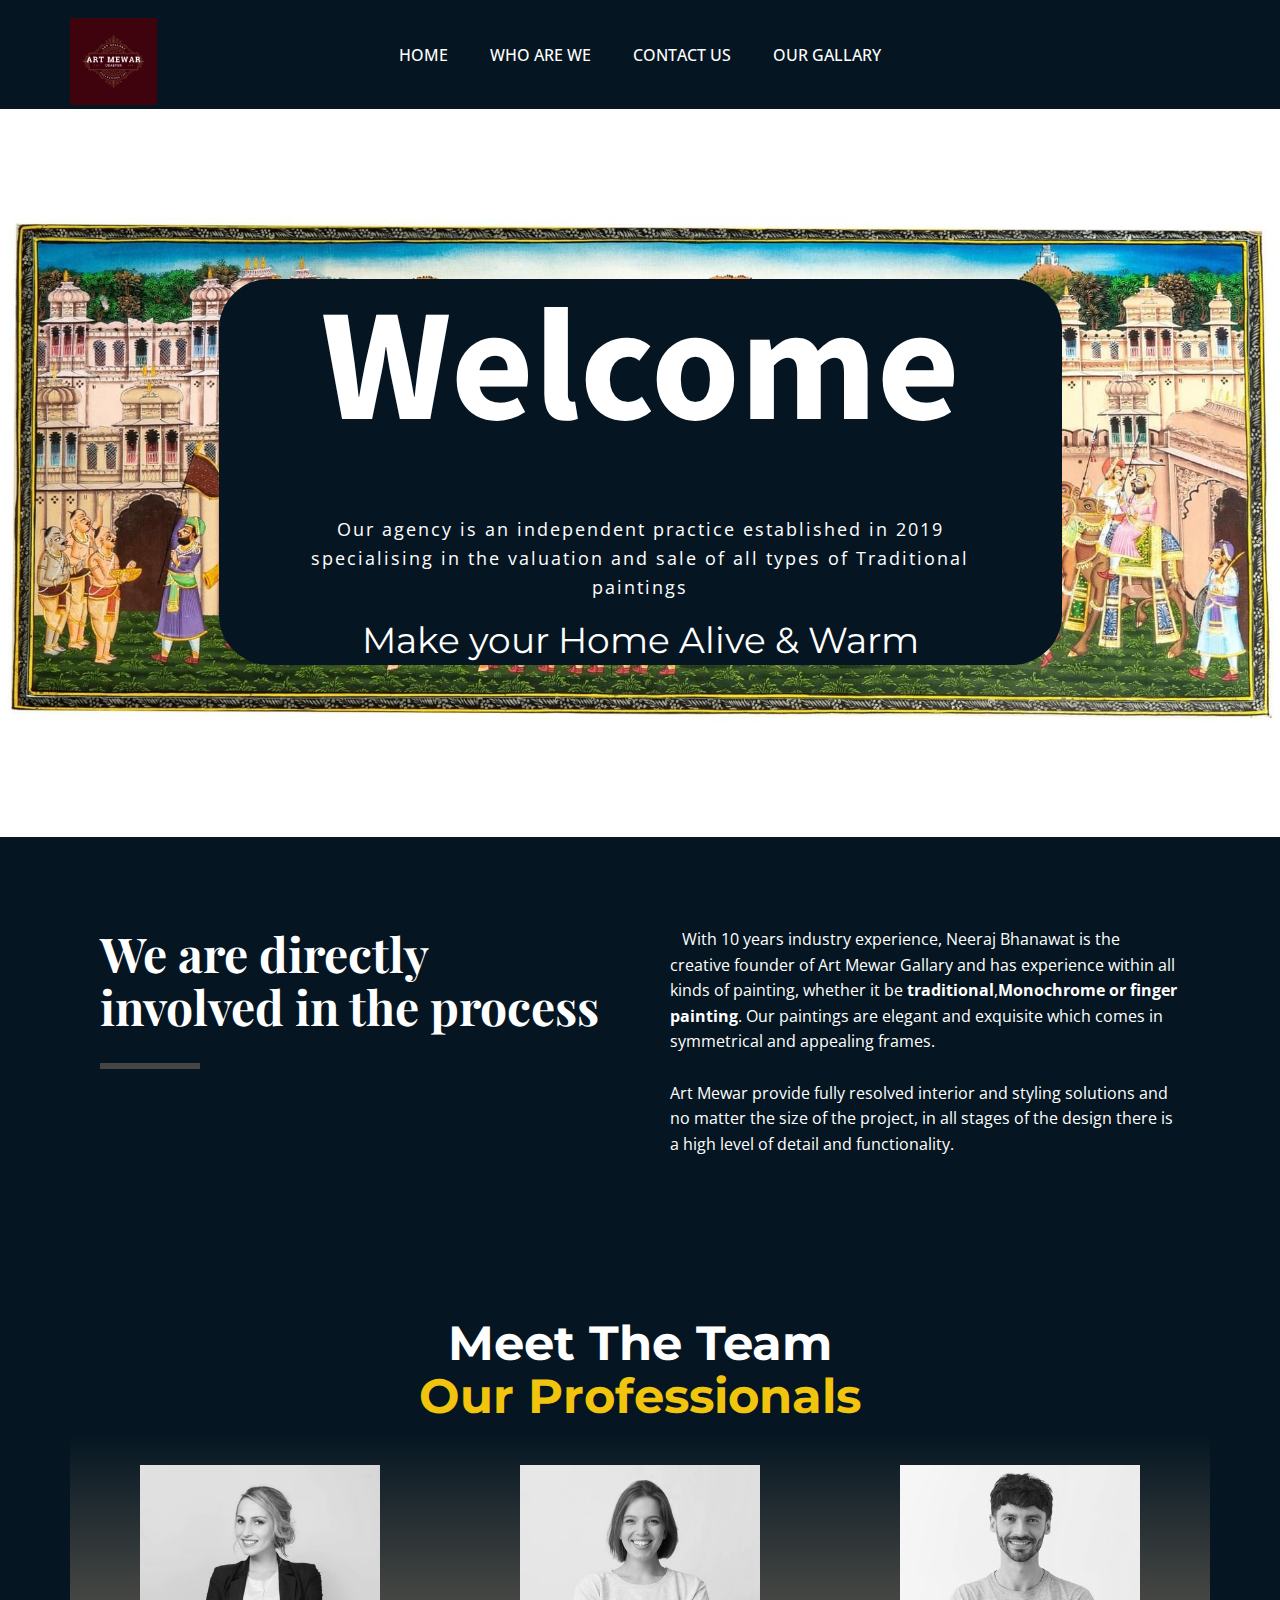
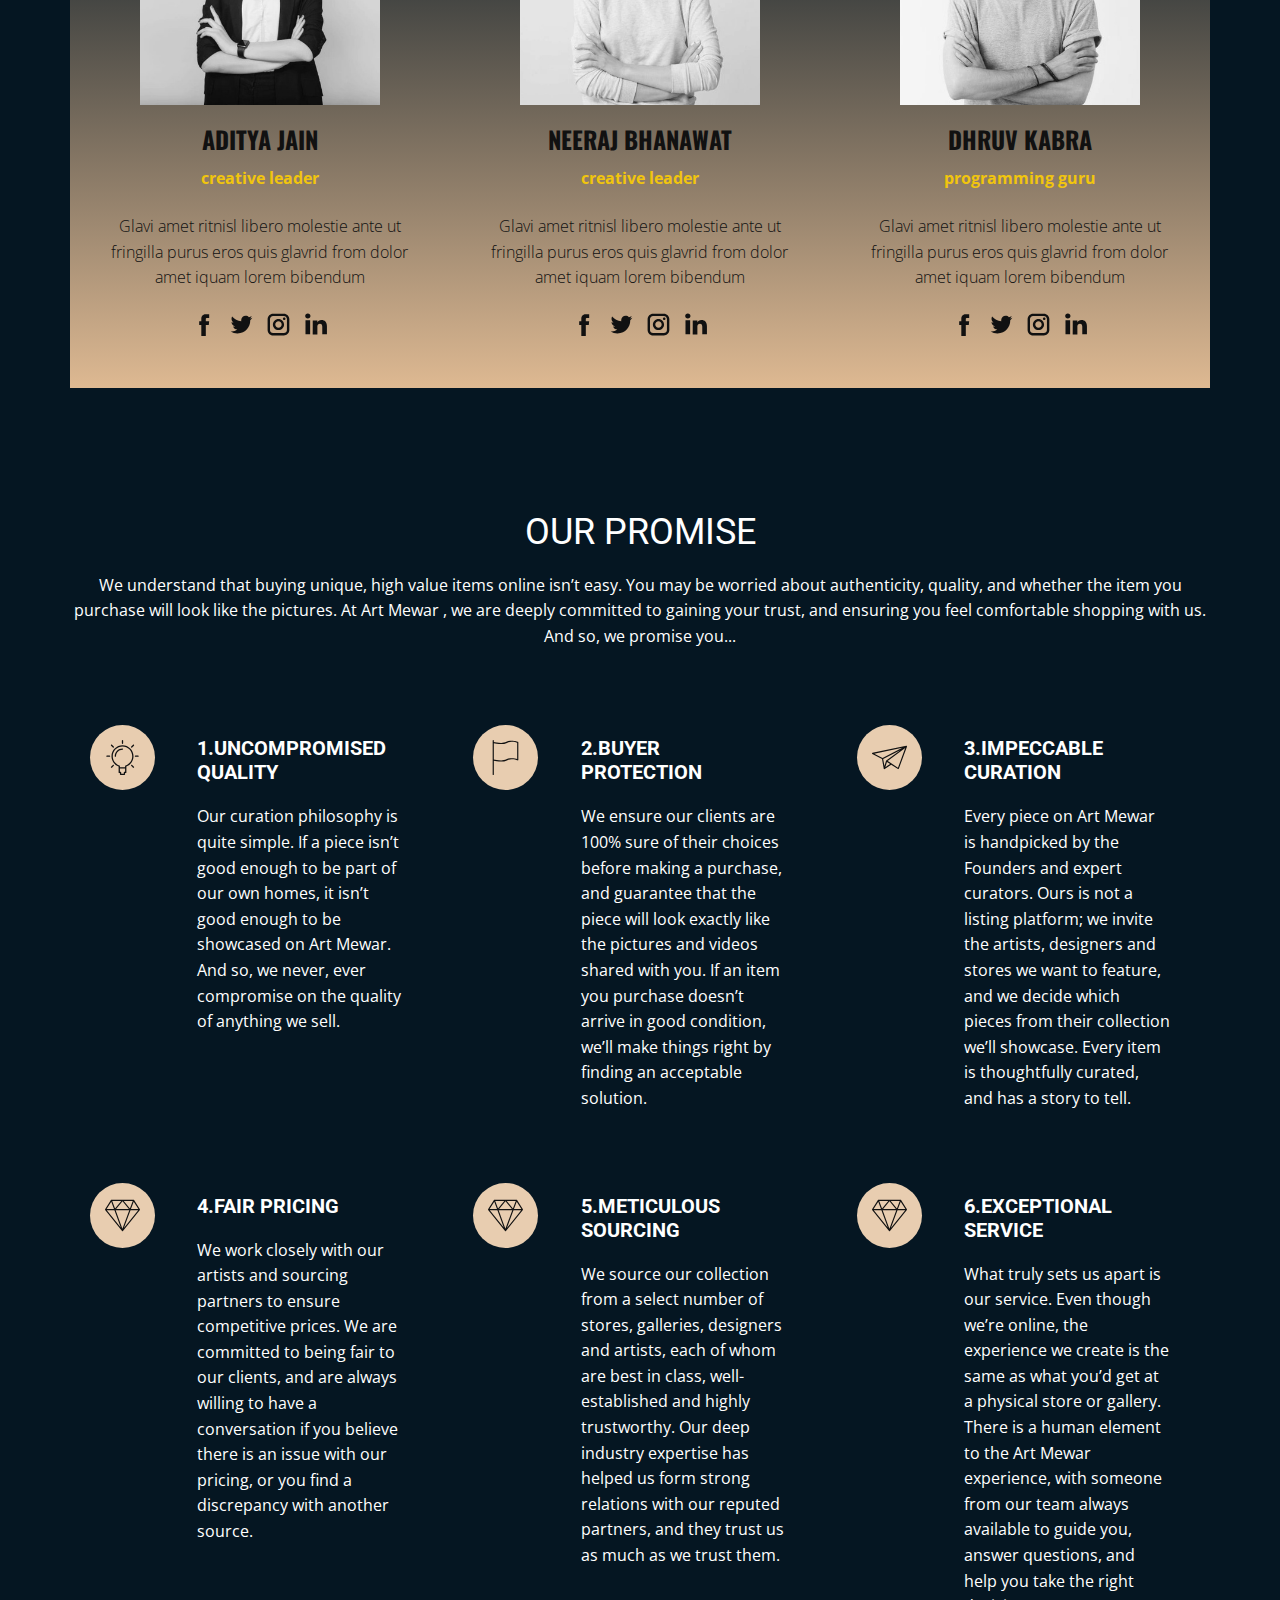
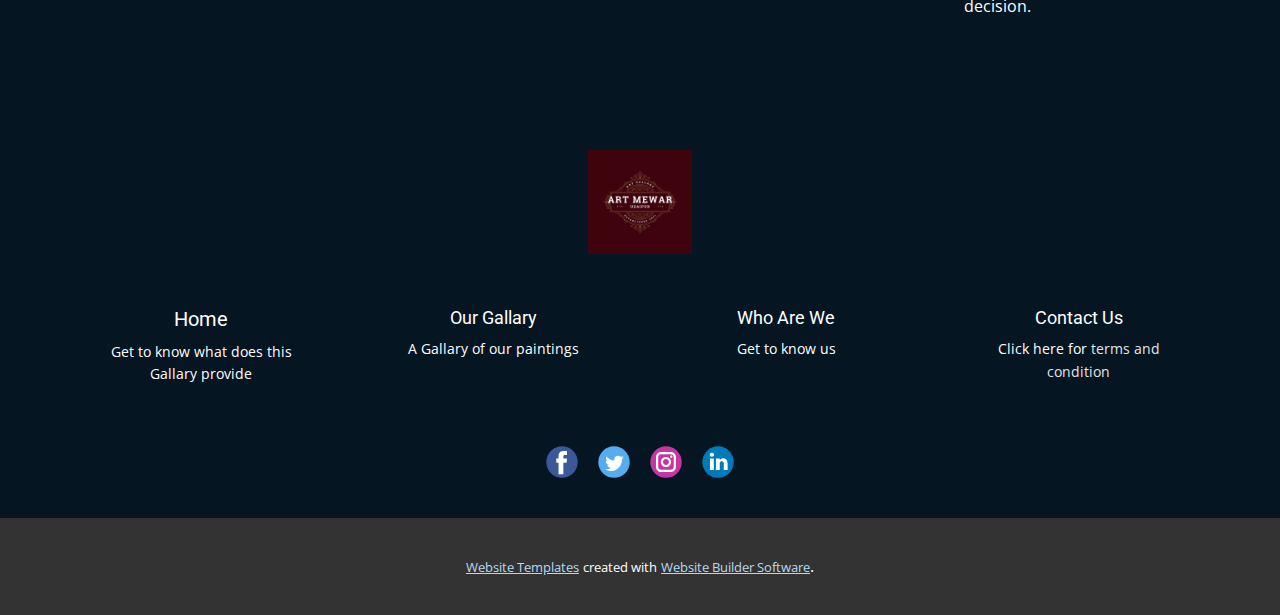
<file: Who-Are-We-.html>
<!DOCTYPE html>
<html style="font-size: 16px;">
  <head>
    <meta name="viewport" content="width=device-width, initial-scale=1.0">
    <meta charset="utf-8">
    <meta name="keywords" content="Welcome, We are directly involved in the process, Meet The Team
Our Professionals, OUR PROMISE">
    <meta name="description" content="">
    <meta name="page_type" content="np-template-header-footer-from-plugin">
    <title>Who Are We </title>
    <link rel="stylesheet" href="nicepage.css" media="screen">
<link rel="stylesheet" href="Who-Are-We-.css" media="screen">
    <script class="u-script" type="text/javascript" src="jquery-1.9.1.min.js" defer=""></script>
    <script class="u-script" type="text/javascript" src="nicepage.js" defer=""></script>
    <meta name="generator" content="Nicepage 4.3.0, nicepage.com">
    <link id="u-theme-google-font" rel="stylesheet" href="https://fonts.googleapis.com/css?family=Roboto:100,100i,300,300i,400,400i,500,500i,700,700i,900,900i|Open+Sans:300,300i,400,400i,600,600i,700,700i,800,800i">
    <link id="u-page-google-font" rel="stylesheet" href="https://fonts.googleapis.com/css?family=Source+Sans+Pro:200,200i,300,300i,400,400i,600,600i,700,700i,900,900i|Montserrat:100,100i,200,200i,300,300i,400,400i,500,500i,600,600i,700,700i,800,800i,900,900i|Playfair+Display:400,400i,500,500i,600,600i,700,700i,800,800i,900,900i|Oswald:200,300,400,500,600,700">
    
    
    
    
    
    <script type="application/ld+json">{
		"@context": "http://schema.org",
		"@type": "Organization",
		"name": "",
		"logo": "images/978a3fed-79c0-4e66-9c58-09464bbaa4b2.png",
		"sameAs": []
}</script>
    <meta name="theme-color" content="#051622">
    <meta property="og:title" content="Who Are We">
    <meta property="og:type" content="website">
  </head>
  <body class="u-body"><header class="u-align-center-sm u-align-center-xs u-clearfix u-header u-palette-1-dark-2 u-header" id="sec-38a9"><div class="u-clearfix u-sheet u-sheet-1">
        <a href="https://nicepage.com" class="u-image u-logo u-image-1" data-image-width="500" data-image-height="500">
          <img src="images/978a3fed-79c0-4e66-9c58-09464bbaa4b2.png" class="u-logo-image u-logo-image-1">
        </a>
        <nav class="u-align-left u-menu u-menu-dropdown u-offcanvas u-menu-1" data-responsive-from="MD">
          <div class="menu-collapse" style="font-size: 1rem; letter-spacing: 0px; text-transform: uppercase; font-weight: 500;">
            <a class="u-button-style u-custom-active-border-color u-custom-active-color u-custom-border u-custom-border-color u-custom-borders u-custom-hover-border-color u-custom-hover-color u-custom-left-right-menu-spacing u-custom-text-active-color u-custom-text-color u-custom-text-hover-color u-custom-top-bottom-menu-spacing u-nav-link" href="#">
              <svg class="u-svg-link" preserveAspectRatio="xMidYMin slice" viewBox="0 0 302 302" style=""><use xlink:href="#svg-8a8f"></use></svg>
              <svg xmlns="http://www.w3.org/2000/svg" xmlns:xlink="http://www.w3.org/1999/xlink" version="1.1" id="svg-8a8f" x="0px" y="0px" viewBox="0 0 302 302" style="enable-background:new 0 0 302 302;" xml:space="preserve" class="u-svg-content"><g><rect y="36" width="302" height="30"></rect><rect y="236" width="302" height="30"></rect><rect y="136" width="302" height="30"></rect>
</g><g></g><g></g><g></g><g></g><g></g><g></g><g></g><g></g><g></g><g></g><g></g><g></g><g></g><g></g><g></g></svg>
            </a>
          </div>
          <div class="u-custom-menu u-nav-container">
            <ul class="u-nav u-spacing-2 u-unstyled u-nav-1"><li class="u-nav-item"><a class="u-active-palette-1-base u-border-active-palette-1-base u-border-hover-palette-1-light-1 u-button-style u-hover-palette-1-light-1 u-nav-link u-text-active-white u-text-hover-white u-text-white" href="Home.html" style="padding: 10px 20px;">Home</a>
</li><li class="u-nav-item"><a class="u-active-palette-1-base u-border-active-palette-1-base u-border-hover-palette-1-light-1 u-button-style u-hover-palette-1-light-1 u-nav-link u-text-active-white u-text-hover-white u-text-white" href="Who-Are-We.html" style="padding: 10px 20px;">Who Are We</a>
</li><li class="u-nav-item"><a class="u-active-palette-1-base u-border-active-palette-1-base u-border-hover-palette-1-light-1 u-button-style u-hover-palette-1-light-1 u-nav-link u-text-active-white u-text-hover-white u-text-white" href="Contact-Us.html" style="padding: 10px 20px;">Contact Us</a>
</li><li class="u-nav-item"><a class="u-active-palette-1-base u-border-active-palette-1-base u-border-hover-palette-1-light-1 u-button-style u-hover-palette-1-light-1 u-nav-link u-text-active-white u-text-hover-white u-text-white" href="Our-Gallary.html" style="padding: 10px 20px;">Our Gallary</a>
</li></ul>
          </div>
          <div class="u-custom-menu u-nav-container-collapse">
            <div class="u-align-center u-black u-container-style u-inner-container-layout u-opacity u-opacity-95 u-sidenav">
              <div class="u-inner-container-layout u-sidenav-overflow">
                <div class="u-menu-close"></div>
                <ul class="u-align-center u-nav u-popupmenu-items u-unstyled u-nav-2"><li class="u-nav-item"><a class="u-button-style u-nav-link" href="Home.html" style="padding: 10px 20px;">Home</a>
</li><li class="u-nav-item"><a class="u-button-style u-nav-link" href="Who-Are-We.html" style="padding: 10px 20px;">Who Are We</a>
</li><li class="u-nav-item"><a class="u-button-style u-nav-link" href="Contact-Us.html" style="padding: 10px 20px;">Contact Us</a>
</li><li class="u-nav-item"><a class="u-button-style u-nav-link" href="Our-Gallary.html" style="padding: 10px 20px;">Our Gallary</a>
</li></ul>
              </div>
            </div>
            <div class="u-black u-menu-overlay u-opacity u-opacity-70"></div>
          </div>
        </nav>
      </div></header>
    <section class="u-align-center u-border-no-bottom u-border-no-left u-border-no-right u-border-no-top u-clearfix u-image u-section-1" id="carousel_8c19" data-image-width="1920" data-image-height="1068">
      <div class="u-clearfix u-sheet u-sheet-1">
        <div class="u-align-center u-container-style u-expanded-width-sm u-expanded-width-xs u-group u-palette-1-base u-radius-50 u-shape-round u-group-1">
          <div class="u-container-layout u-container-layout-1">
            <h1 class="u-align-center u-custom-font u-font-source-sans-pro u-text u-title u-text-1">Welcome</h1>
            <p class="u-text u-text-2">Our agency is an independent practice established in 2019 specialising in the valuation and sale of all types of Traditional paintings</p>
            <h3 class="u-align-center u-custom-font u-font-montserrat u-text u-text-default u-text-3">Make your Home Alive &amp; Warm</h3>
          </div>
        </div>
      </div>
    </section>
    <section class="u-clearfix u-palette-1-dark-2 u-section-2" id="sec-ed6a">
      <div class="u-clearfix u-sheet u-valign-middle-lg u-valign-middle-md u-valign-middle-xl u-sheet-1">
        <div class="u-clearfix u-expanded-width u-layout-wrap u-layout-wrap-1">
          <div class="u-layout">
            <div class="u-layout-row">
              <div class="u-container-style u-layout-cell u-left-cell u-size-30 u-layout-cell-1">
                <div class="u-container-layout u-valign-top-lg u-valign-top-md u-valign-top-sm u-valign-top-xl u-container-layout-1">
                  <h2 class="u-custom-font u-font-playfair-display u-text u-text-1">We are directly involved in the process</h2>
                  <div class="u-border-6 u-border-grey-dark-1 u-line u-line-horizontal u-line-1"></div>
                </div>
              </div>
              <div class="u-container-style u-layout-cell u-right-cell u-size-30 u-layout-cell-2">
                <div class="u-container-layout u-valign-top-lg u-valign-top-md u-valign-top-xl u-container-layout-2">
                  <p class="u-text u-text-2">&nbsp; &nbsp;With 10 years industry experience, Neeraj Bhanawat is the creative founder of Art Mewar Gallary and has experience within all kinds of painting, whether it be <span style="font-weight: 700;">traditional</span>,<b>Monochrome or finger painting</b>. Our paintings are elegant and exquisite which comes in symmetrical and appealing frames.<br>
                    <br>Art Mewar provide
                                    fully resolved interior and styling solutions and no matter the size of the project, in all stages of the design there is a high level of detail and functionality. 
                  </p>
                </div>
              </div>
            </div>
          </div>
        </div>
      </div>
    </section>
    <section class="u-align-center u-clearfix u-palette-1-dark-2 u-section-3" id="carousel_71b1">
      <div class="u-clearfix u-sheet u-valign-middle-lg u-valign-middle-xl u-sheet-1">
        <h2 class="u-custom-font u-font-montserrat u-text u-text-default u-text-1">Meet The Team <br>
          <span class="u-text-palette-3-base">Our Professionals</span>
        </h2>
        <div class="u-expanded-width u-list u-list-1">
          <div class="u-repeater u-repeater-1">
            <div class="u-align-center u-container-style u-custom-item u-gradient u-list-item u-repeater-item u-list-item-1">
              <div class="u-container-layout u-similar-container u-valign-top u-container-layout-1">
                <img alt="" class="u-image u-image-default u-image-1" data-image-width="404" data-image-height="404" src="images/58e3146d-48c1-4322-a943-c9efb338309c.jpg">
                <h3 class="u-align-center u-custom-font u-font-oswald u-text u-text-2">aditya jain</h3>
                <p class="u-align-center u-text u-text-palette-3-base u-text-3">creative leader</p>
                <p class="u-align-center u-text u-text-4">Glavi amet ritnisl libero molestie ante ut fringilla purus eros quis glavrid from dolor amet iquam lorem bibendum</p>
                <div class="u-social-icons u-spacing-10 u-social-icons-1">
                  <a class="u-social-url" target="_blank" href=""><span class="u-icon u-icon-circle u-social-facebook u-social-icon u-icon-1"><svg class="u-svg-link" preserveAspectRatio="xMidYMin slice" viewBox="0 0 112 112" style=""><use xlink:href="#svg-ad72"></use></svg><svg x="0px" y="0px" viewBox="0 0 112 112" id="svg-ad72" class="u-svg-content"><path d="M75.5,28.8H65.4c-1.5,0-4,0.9-4,4.3v9.4h13.9l-1.5,15.8H61.4v45.1H42.8V58.3h-8.8V42.4h8.8V32.2 c0-7.4,3.4-18.8,18.8-18.8h13.8v15.4H75.5z"></path></svg></span>
                  </a>
                  <a class="u-social-url" target="_blank" href=""><span class="u-icon u-icon-circle u-social-icon u-social-twitter u-icon-2"><svg class="u-svg-link" preserveAspectRatio="xMidYMin slice" viewBox="0 0 112 112" style=""><use xlink:href="#svg-f916"></use></svg><svg x="0px" y="0px" viewBox="0 0 112 112" id="svg-f916" class="u-svg-content"><path d="M92.2,38.2c0,0.8,0,1.6,0,2.3c0,24.3-18.6,52.4-52.6,52.4c-10.6,0.1-20.2-2.9-28.5-8.2 c1.4,0.2,2.9,0.2,4.4,0.2c8.7,0,16.7-2.9,23-7.9c-8.1-0.2-14.9-5.5-17.3-12.8c1.1,0.2,2.4,0.2,3.4,0.2c1.6,0,3.3-0.2,4.8-0.7 c-8.4-1.6-14.9-9.2-14.9-18c0-0.2,0-0.2,0-0.2c2.5,1.4,5.4,2.2,8.4,2.3c-5-3.3-8.3-8.9-8.3-15.4c0-3.4,1-6.5,2.5-9.2 c9.1,11.1,22.7,18.5,38,19.2c-0.2-1.4-0.4-2.8-0.4-4.3c0.1-10,8.3-18.2,18.5-18.2c5.4,0,10.1,2.2,13.5,5.7c4.3-0.8,8.1-2.3,11.7-4.5 c-1.4,4.3-4.3,7.9-8.1,10.1c3.7-0.4,7.3-1.4,10.6-2.9C98.9,32.3,95.7,35.5,92.2,38.2z"></path></svg></span>
                  </a>
                  <a class="u-social-url" target="_blank" href=""><span class="u-icon u-icon-circle u-social-icon u-social-instagram u-icon-3"><svg class="u-svg-link" preserveAspectRatio="xMidYMin slice" viewBox="0 0 112 112" style=""><use xlink:href="#svg-a0a0"></use></svg><svg x="0px" y="0px" viewBox="0 0 112 112" id="svg-a0a0" class="u-svg-content"><path d="M55.9,32.9c-12.8,0-23.2,10.4-23.2,23.2s10.4,23.2,23.2,23.2s23.2-10.4,23.2-23.2S68.7,32.9,55.9,32.9z M55.9,69.4c-7.4,0-13.3-6-13.3-13.3c-0.1-7.4,6-13.3,13.3-13.3s13.3,6,13.3,13.3C69.3,63.5,63.3,69.4,55.9,69.4z"></path><path d="M79.7,26.8c-3,0-5.4,2.5-5.4,5.4s2.5,5.4,5.4,5.4c3,0,5.4-2.5,5.4-5.4S82.7,26.8,79.7,26.8z"></path><path d="M78.2,11H33.5C21,11,10.8,21.3,10.8,33.7v44.7c0,12.6,10.2,22.8,22.7,22.8h44.7c12.6,0,22.7-10.2,22.7-22.7 V33.7C100.8,21.1,90.6,11,78.2,11z M91,78.4c0,7.1-5.8,12.8-12.8,12.8H33.5c-7.1,0-12.8-5.8-12.8-12.8V33.7 c0-7.1,5.8-12.8,12.8-12.8h44.7c7.1,0,12.8,5.8,12.8,12.8V78.4z"></path></svg></span>
                  </a>
                  <a class="u-social-url" target="_blank" href="#"><span class="u-icon u-icon-circle u-social-icon u-social-linkedin u-icon-4"><svg class="u-svg-link" preserveAspectRatio="xMidYMin slice" viewBox="0 0 112 112" style=""><use xlink:href="#svg-78e1"></use></svg><svg x="0px" y="0px" viewBox="0 0 112 112" id="svg-78e1" class="u-svg-content"><path d="M33.8,96.8H14.5v-58h19.3V96.8z M24.1,30.9L24.1,30.9c-6.6,0-10.8-4.5-10.8-10.1c0-5.8,4.3-10.1,10.9-10.1 S34.9,15,35.1,20.8C35.1,26.4,30.8,30.9,24.1,30.9z M103.3,96.8H84.1v-31c0-7.8-2.7-13.1-9.8-13.1c-5.3,0-8.5,3.6-9.9,7.1 c-0.6,1.3-0.6,3-0.6,4.8V97H44.5c0,0,0.3-52.6,0-58h19.3v8.2c2.6-3.9,7.2-9.6,17.4-9.6c12.7,0,22.2,8.4,22.2,26.1V96.8z"></path></svg></span>
                  </a>
                </div>
              </div>
            </div>
            <div class="u-align-center u-container-style u-custom-item u-gradient u-list-item u-repeater-item u-list-item-2">
              <div class="u-container-layout u-similar-container u-valign-top u-container-layout-2">
                <img alt="" class="u-image u-image-default u-image-2" src="images/7a097744-2e39-4c35-9936-46cbad988548.jpg" data-image-width="404" data-image-height="404">
                <h3 class="u-align-center u-custom-font u-font-oswald u-text u-text-5">Neeraj bhanawat</h3>
                <p class="u-align-center u-text u-text-palette-3-base u-text-6">creative leader</p>
                <p class="u-align-center u-text u-text-7">Glavi amet ritnisl libero molestie ante ut fringilla purus eros quis glavrid from dolor amet iquam lorem bibendum</p>
                <div class="u-social-icons u-spacing-10 u-social-icons-2">
                  <a class="u-social-url" target="_blank" href=""><span class="u-icon u-icon-circle u-social-facebook u-social-icon u-icon-5"><svg class="u-svg-link" preserveAspectRatio="xMidYMin slice" viewBox="0 0 112 112" style=""><use xlink:href="#svg-ad72"></use></svg><svg x="0px" y="0px" viewBox="0 0 112 112" id="svg-ad72" class="u-svg-content"><path d="M75.5,28.8H65.4c-1.5,0-4,0.9-4,4.3v9.4h13.9l-1.5,15.8H61.4v45.1H42.8V58.3h-8.8V42.4h8.8V32.2 c0-7.4,3.4-18.8,18.8-18.8h13.8v15.4H75.5z"></path></svg></span>
                  </a>
                  <a class="u-social-url" target="_blank" href=""><span class="u-icon u-icon-circle u-social-icon u-social-twitter u-icon-6"><svg class="u-svg-link" preserveAspectRatio="xMidYMin slice" viewBox="0 0 112 112" style=""><use xlink:href="#svg-f916"></use></svg><svg x="0px" y="0px" viewBox="0 0 112 112" id="svg-f916" class="u-svg-content"><path d="M92.2,38.2c0,0.8,0,1.6,0,2.3c0,24.3-18.6,52.4-52.6,52.4c-10.6,0.1-20.2-2.9-28.5-8.2 c1.4,0.2,2.9,0.2,4.4,0.2c8.7,0,16.7-2.9,23-7.9c-8.1-0.2-14.9-5.5-17.3-12.8c1.1,0.2,2.4,0.2,3.4,0.2c1.6,0,3.3-0.2,4.8-0.7 c-8.4-1.6-14.9-9.2-14.9-18c0-0.2,0-0.2,0-0.2c2.5,1.4,5.4,2.2,8.4,2.3c-5-3.3-8.3-8.9-8.3-15.4c0-3.4,1-6.5,2.5-9.2 c9.1,11.1,22.7,18.5,38,19.2c-0.2-1.4-0.4-2.8-0.4-4.3c0.1-10,8.3-18.2,18.5-18.2c5.4,0,10.1,2.2,13.5,5.7c4.3-0.8,8.1-2.3,11.7-4.5 c-1.4,4.3-4.3,7.9-8.1,10.1c3.7-0.4,7.3-1.4,10.6-2.9C98.9,32.3,95.7,35.5,92.2,38.2z"></path></svg></span>
                  </a>
                  <a class="u-social-url" target="_blank" href=""><span class="u-icon u-icon-circle u-social-icon u-social-instagram u-icon-7"><svg class="u-svg-link" preserveAspectRatio="xMidYMin slice" viewBox="0 0 112 112" style=""><use xlink:href="#svg-a0a0"></use></svg><svg x="0px" y="0px" viewBox="0 0 112 112" id="svg-a0a0" class="u-svg-content"><path d="M55.9,32.9c-12.8,0-23.2,10.4-23.2,23.2s10.4,23.2,23.2,23.2s23.2-10.4,23.2-23.2S68.7,32.9,55.9,32.9z M55.9,69.4c-7.4,0-13.3-6-13.3-13.3c-0.1-7.4,6-13.3,13.3-13.3s13.3,6,13.3,13.3C69.3,63.5,63.3,69.4,55.9,69.4z"></path><path d="M79.7,26.8c-3,0-5.4,2.5-5.4,5.4s2.5,5.4,5.4,5.4c3,0,5.4-2.5,5.4-5.4S82.7,26.8,79.7,26.8z"></path><path d="M78.2,11H33.5C21,11,10.8,21.3,10.8,33.7v44.7c0,12.6,10.2,22.8,22.7,22.8h44.7c12.6,0,22.7-10.2,22.7-22.7 V33.7C100.8,21.1,90.6,11,78.2,11z M91,78.4c0,7.1-5.8,12.8-12.8,12.8H33.5c-7.1,0-12.8-5.8-12.8-12.8V33.7 c0-7.1,5.8-12.8,12.8-12.8h44.7c7.1,0,12.8,5.8,12.8,12.8V78.4z"></path></svg></span>
                  </a>
                  <a class="u-social-url" target="_blank" href="#"><span class="u-icon u-icon-circle u-social-icon u-social-linkedin u-icon-8"><svg class="u-svg-link" preserveAspectRatio="xMidYMin slice" viewBox="0 0 112 112" style=""><use xlink:href="#svg-78e1"></use></svg><svg x="0px" y="0px" viewBox="0 0 112 112" id="svg-78e1" class="u-svg-content"><path d="M33.8,96.8H14.5v-58h19.3V96.8z M24.1,30.9L24.1,30.9c-6.6,0-10.8-4.5-10.8-10.1c0-5.8,4.3-10.1,10.9-10.1 S34.9,15,35.1,20.8C35.1,26.4,30.8,30.9,24.1,30.9z M103.3,96.8H84.1v-31c0-7.8-2.7-13.1-9.8-13.1c-5.3,0-8.5,3.6-9.9,7.1 c-0.6,1.3-0.6,3-0.6,4.8V97H44.5c0,0,0.3-52.6,0-58h19.3v8.2c2.6-3.9,7.2-9.6,17.4-9.6c12.7,0,22.2,8.4,22.2,26.1V96.8z"></path></svg></span>
                  </a>
                </div>
              </div>
            </div>
            <div class="u-align-center u-container-style u-custom-item u-gradient u-list-item u-repeater-item u-list-item-3">
              <div class="u-container-layout u-similar-container u-valign-top u-container-layout-3">
                <img alt="" class="u-image u-image-default u-image-3" src="images/7c50b411-5cbc-4428-832b-1fefa125e728.jpg" data-image-width="404" data-image-height="404">
                <h3 class="u-align-center u-custom-font u-font-oswald u-text u-text-8">dhruv kabra</h3>
                <p class="u-align-center u-text u-text-palette-3-base u-text-9">programming guru</p>
                <p class="u-align-center u-text u-text-10">Glavi amet ritnisl libero molestie ante ut fringilla purus eros quis glavrid from dolor amet iquam lorem bibendum</p>
                <div class="u-social-icons u-spacing-10 u-social-icons-3">
                  <a class="u-social-url" target="_blank" href=""><span class="u-icon u-icon-circle u-social-facebook u-social-icon u-icon-9"><svg class="u-svg-link" preserveAspectRatio="xMidYMin slice" viewBox="0 0 112 112" style=""><use xlink:href="#svg-ad72"></use></svg><svg x="0px" y="0px" viewBox="0 0 112 112" id="svg-ad72" class="u-svg-content"><path d="M75.5,28.8H65.4c-1.5,0-4,0.9-4,4.3v9.4h13.9l-1.5,15.8H61.4v45.1H42.8V58.3h-8.8V42.4h8.8V32.2 c0-7.4,3.4-18.8,18.8-18.8h13.8v15.4H75.5z"></path></svg></span>
                  </a>
                  <a class="u-social-url" target="_blank" href=""><span class="u-icon u-icon-circle u-social-icon u-social-twitter u-icon-10"><svg class="u-svg-link" preserveAspectRatio="xMidYMin slice" viewBox="0 0 112 112" style=""><use xlink:href="#svg-f916"></use></svg><svg x="0px" y="0px" viewBox="0 0 112 112" id="svg-f916" class="u-svg-content"><path d="M92.2,38.2c0,0.8,0,1.6,0,2.3c0,24.3-18.6,52.4-52.6,52.4c-10.6,0.1-20.2-2.9-28.5-8.2 c1.4,0.2,2.9,0.2,4.4,0.2c8.7,0,16.7-2.9,23-7.9c-8.1-0.2-14.9-5.5-17.3-12.8c1.1,0.2,2.4,0.2,3.4,0.2c1.6,0,3.3-0.2,4.8-0.7 c-8.4-1.6-14.9-9.2-14.9-18c0-0.2,0-0.2,0-0.2c2.5,1.4,5.4,2.2,8.4,2.3c-5-3.3-8.3-8.9-8.3-15.4c0-3.4,1-6.5,2.5-9.2 c9.1,11.1,22.7,18.5,38,19.2c-0.2-1.4-0.4-2.8-0.4-4.3c0.1-10,8.3-18.2,18.5-18.2c5.4,0,10.1,2.2,13.5,5.7c4.3-0.8,8.1-2.3,11.7-4.5 c-1.4,4.3-4.3,7.9-8.1,10.1c3.7-0.4,7.3-1.4,10.6-2.9C98.9,32.3,95.7,35.5,92.2,38.2z"></path></svg></span>
                  </a>
                  <a class="u-social-url" target="_blank" href=""><span class="u-icon u-icon-circle u-social-icon u-social-instagram u-icon-11"><svg class="u-svg-link" preserveAspectRatio="xMidYMin slice" viewBox="0 0 112 112" style=""><use xlink:href="#svg-a0a0"></use></svg><svg x="0px" y="0px" viewBox="0 0 112 112" id="svg-a0a0" class="u-svg-content"><path d="M55.9,32.9c-12.8,0-23.2,10.4-23.2,23.2s10.4,23.2,23.2,23.2s23.2-10.4,23.2-23.2S68.7,32.9,55.9,32.9z M55.9,69.4c-7.4,0-13.3-6-13.3-13.3c-0.1-7.4,6-13.3,13.3-13.3s13.3,6,13.3,13.3C69.3,63.5,63.3,69.4,55.9,69.4z"></path><path d="M79.7,26.8c-3,0-5.4,2.5-5.4,5.4s2.5,5.4,5.4,5.4c3,0,5.4-2.5,5.4-5.4S82.7,26.8,79.7,26.8z"></path><path d="M78.2,11H33.5C21,11,10.8,21.3,10.8,33.7v44.7c0,12.6,10.2,22.8,22.7,22.8h44.7c12.6,0,22.7-10.2,22.7-22.7 V33.7C100.8,21.1,90.6,11,78.2,11z M91,78.4c0,7.1-5.8,12.8-12.8,12.8H33.5c-7.1,0-12.8-5.8-12.8-12.8V33.7 c0-7.1,5.8-12.8,12.8-12.8h44.7c7.1,0,12.8,5.8,12.8,12.8V78.4z"></path></svg></span>
                  </a>
                  <a class="u-social-url" target="_blank" href="#"><span class="u-icon u-icon-circle u-social-icon u-social-linkedin u-icon-12"><svg class="u-svg-link" preserveAspectRatio="xMidYMin slice" viewBox="0 0 112 112" style=""><use xlink:href="#svg-78e1"></use></svg><svg x="0px" y="0px" viewBox="0 0 112 112" id="svg-78e1" class="u-svg-content"><path d="M33.8,96.8H14.5v-58h19.3V96.8z M24.1,30.9L24.1,30.9c-6.6,0-10.8-4.5-10.8-10.1c0-5.8,4.3-10.1,10.9-10.1 S34.9,15,35.1,20.8C35.1,26.4,30.8,30.9,24.1,30.9z M103.3,96.8H84.1v-31c0-7.8-2.7-13.1-9.8-13.1c-5.3,0-8.5,3.6-9.9,7.1 c-0.6,1.3-0.6,3-0.6,4.8V97H44.5c0,0,0.3-52.6,0-58h19.3v8.2c2.6-3.9,7.2-9.6,17.4-9.6c12.7,0,22.2,8.4,22.2,26.1V96.8z"></path></svg></span>
                  </a>
                </div>
              </div>
            </div>
          </div>
        </div>
      </div>
    </section>
    <section class="u-align-center u-clearfix u-palette-1-dark-2 u-section-4" id="sec-b3a6">
      <div class="u-clearfix u-sheet u-valign-middle-lg u-valign-middle-md u-valign-middle-xl u-sheet-1">
        <h2 class="u-text u-text-default u-text-1">OUR PROMISE</h2>
        <p class="u-text u-text-default u-text-2"> We understand that buying unique, high value items online isn’t easy. You may be worried about authenticity, quality, and whether the item you purchase will look like the pictures. At Art Mewar , we are deeply committed to gaining your trust, and ensuring you feel comfortable shopping with us. And so, we promise you...</p>
        <div class="u-expanded-width u-list u-list-1">
          <div class="u-repeater u-repeater-1">
            <div class="u-container-style u-list-item u-repeater-item">
              <div class="u-container-layout u-similar-container u-container-layout-1"><span class="u-icon u-icon-circle u-palette-2-light-1 u-spacing-15 u-icon-1">
            <svg class="u-svg-link" preserveAspectRatio="xMidYMin slice" viewBox="0 0 54 54" style=""><use xlink:href="#svg-55bd"></use></svg>
            <svg id="svg-55bd" x="0px" y="0px" viewBox="0 0 54 54" style="enable-background:new 0 0 54 54;" class="u-svg-content"><g><path d="M27,8c-9.374,0-17,7.626-17,17c0,7.112,4.391,13.412,11,15.9V50c0,0.553,0.447,1,1,1h1v2c0,0.553,0.447,1,1,1h6
		c0.553,0,1-0.447,1-1v-2h1c0.553,0,1-0.447,1-1v-9.1c6.609-2.488,11-8.788,11-15.9C44,15.626,36.374,8,27,8z M30,49
		c-0.553,0-1,0.447-1,1v2h-4v-2c0-0.553-0.447-1-1-1h-1v-5h8v5H30z M31.688,39.242C31.277,39.377,31,39.761,31,40.192V42h-8v-1.808
		c0-0.432-0.277-0.815-0.688-0.95C16.145,37.214,12,31.49,12,25c0-8.271,6.729-15,15-15s15,6.729,15,15
		C42,31.49,37.855,37.214,31.688,39.242z"></path><path d="M27,6c0.553,0,1-0.447,1-1V1c0-0.553-0.447-1-1-1s-1,0.447-1,1v4C26,5.553,26.447,6,27,6z"></path><path d="M51,24h-4c-0.553,0-1,0.447-1,1s0.447,1,1,1h4c0.553,0,1-0.447,1-1S51.553,24,51,24z"></path><path d="M7,24H3c-0.553,0-1,0.447-1,1s0.447,1,1,1h4c0.553,0,1-0.447,1-1S7.553,24,7,24z"></path><path d="M43.264,7.322l-2.828,2.828c-0.391,0.391-0.391,1.023,0,1.414c0.195,0.195,0.451,0.293,0.707,0.293
		s0.512-0.098,0.707-0.293l2.828-2.828c0.391-0.391,0.391-1.023,0-1.414S43.654,6.932,43.264,7.322z"></path><path d="M12.15,38.436l-2.828,2.828c-0.391,0.391-0.391,1.023,0,1.414c0.195,0.195,0.451,0.293,0.707,0.293
		s0.512-0.098,0.707-0.293l2.828-2.828c0.391-0.391,0.391-1.023,0-1.414S12.541,38.045,12.15,38.436z"></path><path d="M41.85,38.436c-0.391-0.391-1.023-0.391-1.414,0s-0.391,1.023,0,1.414l2.828,2.828c0.195,0.195,0.451,0.293,0.707,0.293
		s0.512-0.098,0.707-0.293c0.391-0.391,0.391-1.023,0-1.414L41.85,38.436z"></path><path d="M12.15,11.564c0.195,0.195,0.451,0.293,0.707,0.293s0.512-0.098,0.707-0.293c0.391-0.391,0.391-1.023,0-1.414l-2.828-2.828
		c-0.391-0.391-1.023-0.391-1.414,0s-0.391,1.023,0,1.414L12.15,11.564z"></path><path d="M27,13c-6.617,0-12,5.383-12,12c0,0.553,0.447,1,1,1s1-0.447,1-1c0-5.514,4.486-10,10-10c0.553,0,1-0.447,1-1
		S27.553,13,27,13z"></path>
</g></svg>
          </span>
                <div class="u-container-style u-group u-group-1">
                  <div class="u-container-layout u-container-layout-2">
                    <h5 class="u-text u-text-3"> 1.UNCOMPROMISED QUALITY</h5>
                    <p class="u-text u-text-4"> Our curation philosophy is quite simple. If a piece isn’t good enough to be part of our own homes, it isn’t good enough to be showcased on Art Mewar. And so, we never, ever compromise on the quality of anything we sell.</p>
                  </div>
                </div>
              </div>
            </div>
            <div class="u-container-style u-list-item u-repeater-item">
              <div class="u-container-layout u-similar-container u-container-layout-3"><span class="u-icon u-icon-circle u-palette-2-light-1 u-spacing-15 u-icon-2">
            <svg class="u-svg-link" preserveAspectRatio="xMidYMin slice" viewBox="0 0 60 60" style=""><use xlink:href="#svg-f28e"></use></svg>
            <svg class="u-svg-content" viewBox="0 0 60 60" x="0px" y="0px" id="svg-f28e" style="enable-background:new 0 0 60 60;"><path d="M51.371,3.146c-0.459-0.185-11.359-4.452-19.84,0.045C24.811,6.758,13.015,4.082,10,3.308V1c0-0.553-0.447-1-1-1  S8,0.447,8,1v3c0,0.014,0.007,0.026,0.008,0.04C8.008,4.052,8,4.062,8,4.074V33v1.074V59c0,0.553,0.447,1,1,1s1-0.447,1-1V35.375  c2.273,0.567,7.227,1.632,12.368,1.632c3.557,0,7.2-0.511,10.101-2.049c7.652-4.061,18.056,0.004,18.16,0.045  c0.309,0.124,0.657,0.086,0.932-0.102C51.835,34.716,52,34.406,52,34.074v-30C52,3.665,51.751,3.298,51.371,3.146z M50,32.665  c-3.26-1.038-11.646-3.096-18.469,0.525C24.812,36.756,13.02,34.082,10,33.308V33V5.375c3.853,0.961,15.381,3.343,22.469-0.417  C39.035,1.475,47.627,3.973,50,4.777V32.665z"></path></svg>
          </span>
                <div class="u-container-style u-group u-video-cover u-group-2">
                  <div class="u-container-layout u-container-layout-4">
                    <h5 class="u-text u-text-default u-text-5">2.BUYER<br>PROTECTION
                    </h5>
                    <p class="u-text u-text-6"> We ensure our clients are 100% sure of their choices before making a purchase, and guarantee that the piece will look exactly like the pictures and videos shared with you. If an item you purchase doesn’t arrive in good condition, we’ll make things right by finding an acceptable solution.</p>
                  </div>
                </div>
              </div>
            </div>
            <div class="u-container-style u-list-item u-repeater-item">
              <div class="u-container-layout u-similar-container u-container-layout-5"><span class="u-icon u-icon-circle u-palette-2-light-1 u-spacing-15 u-icon-3">
            <svg class="u-svg-link" preserveAspectRatio="xMidYMin slice" viewBox="0 0 60.062 60.062" style=""><use xlink:href="#svg-9b5e"></use></svg>
            <svg class="u-svg-content" viewBox="0 0 60.062 60.062" x="0px" y="0px" id="svg-9b5e" style="enable-background:new 0 0 60.062 60.062;"><path d="M60.046,11.196c0.004-0.024,0.011-0.048,0.013-0.072c0.007-0.074-0.001-0.149-0.01-0.224  c-0.002-0.019,0.001-0.037-0.002-0.056c-0.018-0.099-0.051-0.196-0.1-0.289c-0.008-0.016-0.019-0.031-0.028-0.047  c-0.002-0.002-0.002-0.005-0.003-0.008c-0.001-0.002-0.004-0.003-0.005-0.006c-0.007-0.011-0.013-0.023-0.02-0.033  c-0.062-0.091-0.137-0.166-0.221-0.23c-0.019-0.014-0.041-0.022-0.061-0.035c-0.074-0.049-0.152-0.089-0.236-0.116  c-0.037-0.012-0.074-0.018-0.112-0.025c-0.073-0.015-0.146-0.022-0.222-0.02c-0.04,0.001-0.078,0.003-0.118,0.009  c-0.026,0.004-0.051,0-0.077,0.006L0.798,22.046c-0.413,0.086-0.729,0.421-0.788,0.839s0.15,0.828,0.523,1.025l16.632,8.773  l2.917,16.187c-0.002,0.012,0.001,0.025,0,0.037c-0.01,0.08-0.011,0.158-0.001,0.237c0.005,0.04,0.01,0.078,0.02,0.117  c0.023,0.095,0.06,0.184,0.11,0.268c0.01,0.016,0.01,0.035,0.021,0.051c0.003,0.005,0.008,0.009,0.012,0.013  c0.013,0.019,0.031,0.034,0.046,0.053c0.047,0.058,0.096,0.111,0.152,0.156c0.009,0.007,0.015,0.018,0.025,0.025  c0.015,0.011,0.032,0.014,0.047,0.024c0.061,0.04,0.124,0.073,0.191,0.099c0.027,0.01,0.052,0.022,0.08,0.03  c0.09,0.026,0.183,0.044,0.277,0.044c0.001,0,0.002,0,0.003,0h0c0,0,0,0,0,0c0.004,0,0.008-0.002,0.012-0.002  c0.017,0.001,0.034,0.002,0.051,0.002c0.277,0,0.527-0.124,0.712-0.315l11.079-7.386l11.6,7.54c0.164,0.106,0.354,0.161,0.545,0.161  c0.105,0,0.212-0.017,0.315-0.051c0.288-0.096,0.518-0.318,0.623-0.604l13.996-37.989c0.013-0.034,0.024-0.069,0.033-0.105  c0.004-0.015,0.005-0.03,0.008-0.044C60.042,11.22,60.044,11.208,60.046,11.196z M48.464,17.579L24.471,35.22  c-0.039,0.029-0.07,0.065-0.104,0.099c-0.013,0.012-0.026,0.022-0.037,0.035c-0.021,0.023-0.04,0.046-0.059,0.071  c-0.018,0.024-0.032,0.049-0.048,0.074c-0.037,0.06-0.068,0.122-0.092,0.188c-0.005,0.013-0.013,0.023-0.017,0.036  c-0.001,0.004-0.005,0.006-0.006,0.01l-2.75,8.937l-2.179-12.091L48.464,17.579z M22.908,46.594l2.726-9.004l4.244,2.759  l1.214,0.789l-4.124,2.749L22.908,46.594z M52.044,13.498L18.071,30.899l-14.14-7.458L52.044,13.498z M44.559,47.504L29.154,37.492  l-2.333-1.517l30.154-22.172L44.559,47.504z"></path></svg>
          </span>
                <div class="u-container-style u-group u-video-cover u-group-3">
                  <div class="u-container-layout u-container-layout-6">
                    <h5 class="u-text u-text-default u-text-7">3.IMPECCABLE CURATION</h5>
                    <p class="u-text u-text-8"> Every piece on Art Mewar is handpicked by the Founders and expert curators. Ours is not a listing platform; we invite the artists, designers and stores we want to feature, and we decide which pieces from their collection we’ll showcase. Every item is thoughtfully curated, and has a story to tell.</p>
                  </div>
                </div>
              </div>
            </div>
            <div class="u-container-style u-list-item u-repeater-item">
              <div class="u-container-layout u-similar-container u-container-layout-7"><span class="u-icon u-icon-circle u-palette-2-light-1 u-spacing-15 u-icon-4">
            <svg class="u-svg-link" preserveAspectRatio="xMidYMin slice" viewBox="0 0 59.986 59.986" style=""><use xlink:href="#svg-0575"></use></svg>
            <svg class="u-svg-content" viewBox="0 0 59.986 59.986" x="0px" y="0px" id="svg-0575" style="enable-background:new 0 0 59.986 59.986;"><path d="M59.972,20.164c0.007-0.041,0.011-0.081,0.013-0.123c0.002-0.049,0.001-0.096-0.003-0.145  c-0.004-0.042-0.01-0.082-0.02-0.123c-0.011-0.048-0.026-0.094-0.044-0.14c-0.009-0.024-0.011-0.049-0.022-0.072  c-0.008-0.017-0.022-0.03-0.031-0.047c-0.009-0.017-0.013-0.035-0.023-0.052l-10-16c-0.046-0.073-0.1-0.139-0.161-0.197  c-0.001-0.001-0.002-0.001-0.003-0.002c-0.086-0.081-0.188-0.139-0.297-0.185c-0.014-0.006-0.023-0.018-0.038-0.024  c-0.011-0.004-0.023-0.002-0.034-0.005c-0.101-0.034-0.205-0.057-0.314-0.057h-38c-0.108,0-0.211,0.023-0.31,0.056  c-0.011,0.003-0.022,0.001-0.032,0.005c-0.015,0.005-0.024,0.017-0.038,0.023c-0.104,0.043-0.202,0.099-0.287,0.175  c-0.005,0.005-0.012,0.008-0.017,0.012c-0.062,0.058-0.117,0.125-0.163,0.198l-10,16c-0.01,0.016-0.014,0.035-0.023,0.052  c-0.009,0.017-0.023,0.03-0.031,0.047c-0.011,0.023-0.013,0.048-0.023,0.072c-0.018,0.046-0.033,0.092-0.044,0.14  c-0.009,0.041-0.016,0.082-0.02,0.124C0,19.945-0.001,19.993,0.001,20.041c0.002,0.042,0.006,0.082,0.013,0.123  c0.008,0.048,0.021,0.095,0.037,0.142c0.013,0.039,0.027,0.077,0.045,0.115c0.009,0.018,0.012,0.038,0.022,0.056  c0.016,0.029,0.04,0.051,0.058,0.078c0.014,0.021,0.022,0.044,0.039,0.064l28.989,35.986c0.002,0.003,0.004,0.005,0.006,0.007  l0.005,0.007c0.003,0.004,0.008,0.005,0.011,0.009c0.082,0.099,0.184,0.174,0.295,0.234c0.03,0.016,0.058,0.03,0.089,0.043  c0.121,0.051,0.249,0.087,0.383,0.087c0.114,0,0.229-0.02,0.343-0.061c0.017-0.006,0.028-0.02,0.045-0.027  c0.051-0.021,0.091-0.055,0.137-0.084c0.076-0.048,0.147-0.098,0.206-0.163c0.014-0.015,0.035-0.022,0.048-0.038l29-36  c0.016-0.02,0.024-0.044,0.039-0.064c0.019-0.027,0.042-0.049,0.058-0.078c0.01-0.018,0.013-0.038,0.022-0.056  c0.018-0.038,0.032-0.075,0.045-0.115C59.95,20.259,59.964,20.213,59.972,20.164z M32.095,4.993h15.459l-4.86,13.045L32.095,4.993z   M40.892,18.993H19.095L29.993,5.58L40.892,18.993z M17.222,18.125L12.423,4.993h15.469L17.222,18.125z M41.593,20.993  L29.818,52.599L18.269,20.993H41.593z M49.221,6.246l7.967,12.748H44.472L49.221,6.246z M10.756,6.259l4.653,12.734H2.798  L10.756,6.259z M16.14,20.993l10.839,29.664L3.083,20.993H16.14z M32.39,51.423l11.337-30.43h13.176L32.39,51.423z"></path></svg>
          </span>
                <div class="u-container-style u-group u-video-cover u-group-4">
                  <div class="u-container-layout u-container-layout-8">
                    <h5 class="u-text u-text-default u-text-9">4.FAIR PRICING</h5>
                    <p class="u-text u-text-10"> We work closely with our artists and sourcing partners to ensure competitive prices. We are committed to being fair to our clients, and are always willing to have a conversation if you believe there is an issue with our pricing, or you find a discrepancy with another source.</p>
                  </div>
                </div>
              </div>
            </div>
            <div class="u-container-style u-list-item u-repeater-item">
              <div class="u-container-layout u-similar-container u-container-layout-9"><span class="u-icon u-icon-circle u-palette-2-light-1 u-spacing-15 u-icon-5">
            <svg class="u-svg-link" preserveAspectRatio="xMidYMin slice" viewBox="0 0 59.986 59.986" style=""><use xlink:href="#svg-0575"></use></svg>
            <svg class="u-svg-content" viewBox="0 0 59.986 59.986" x="0px" y="0px" id="svg-0575" style="enable-background:new 0 0 59.986 59.986;"><path d="M59.972,20.164c0.007-0.041,0.011-0.081,0.013-0.123c0.002-0.049,0.001-0.096-0.003-0.145  c-0.004-0.042-0.01-0.082-0.02-0.123c-0.011-0.048-0.026-0.094-0.044-0.14c-0.009-0.024-0.011-0.049-0.022-0.072  c-0.008-0.017-0.022-0.03-0.031-0.047c-0.009-0.017-0.013-0.035-0.023-0.052l-10-16c-0.046-0.073-0.1-0.139-0.161-0.197  c-0.001-0.001-0.002-0.001-0.003-0.002c-0.086-0.081-0.188-0.139-0.297-0.185c-0.014-0.006-0.023-0.018-0.038-0.024  c-0.011-0.004-0.023-0.002-0.034-0.005c-0.101-0.034-0.205-0.057-0.314-0.057h-38c-0.108,0-0.211,0.023-0.31,0.056  c-0.011,0.003-0.022,0.001-0.032,0.005c-0.015,0.005-0.024,0.017-0.038,0.023c-0.104,0.043-0.202,0.099-0.287,0.175  c-0.005,0.005-0.012,0.008-0.017,0.012c-0.062,0.058-0.117,0.125-0.163,0.198l-10,16c-0.01,0.016-0.014,0.035-0.023,0.052  c-0.009,0.017-0.023,0.03-0.031,0.047c-0.011,0.023-0.013,0.048-0.023,0.072c-0.018,0.046-0.033,0.092-0.044,0.14  c-0.009,0.041-0.016,0.082-0.02,0.124C0,19.945-0.001,19.993,0.001,20.041c0.002,0.042,0.006,0.082,0.013,0.123  c0.008,0.048,0.021,0.095,0.037,0.142c0.013,0.039,0.027,0.077,0.045,0.115c0.009,0.018,0.012,0.038,0.022,0.056  c0.016,0.029,0.04,0.051,0.058,0.078c0.014,0.021,0.022,0.044,0.039,0.064l28.989,35.986c0.002,0.003,0.004,0.005,0.006,0.007  l0.005,0.007c0.003,0.004,0.008,0.005,0.011,0.009c0.082,0.099,0.184,0.174,0.295,0.234c0.03,0.016,0.058,0.03,0.089,0.043  c0.121,0.051,0.249,0.087,0.383,0.087c0.114,0,0.229-0.02,0.343-0.061c0.017-0.006,0.028-0.02,0.045-0.027  c0.051-0.021,0.091-0.055,0.137-0.084c0.076-0.048,0.147-0.098,0.206-0.163c0.014-0.015,0.035-0.022,0.048-0.038l29-36  c0.016-0.02,0.024-0.044,0.039-0.064c0.019-0.027,0.042-0.049,0.058-0.078c0.01-0.018,0.013-0.038,0.022-0.056  c0.018-0.038,0.032-0.075,0.045-0.115C59.95,20.259,59.964,20.213,59.972,20.164z M32.095,4.993h15.459l-4.86,13.045L32.095,4.993z   M40.892,18.993H19.095L29.993,5.58L40.892,18.993z M17.222,18.125L12.423,4.993h15.469L17.222,18.125z M41.593,20.993  L29.818,52.599L18.269,20.993H41.593z M49.221,6.246l7.967,12.748H44.472L49.221,6.246z M10.756,6.259l4.653,12.734H2.798  L10.756,6.259z M16.14,20.993l10.839,29.664L3.083,20.993H16.14z M32.39,51.423l11.337-30.43h13.176L32.39,51.423z"></path></svg>
          </span>
                <div class="u-container-style u-group u-video-cover u-group-5">
                  <div class="u-container-layout u-container-layout-10">
                    <h5 class="u-text u-text-default u-text-11">5.METICULOUS SOURCING</h5>
                    <p class="u-text u-text-12"> We source our collection from a select number of stores, galleries, designers and artists, each of whom are best in class, well-established and highly trustworthy. Our deep industry expertise has helped us form strong relations with our reputed partners, and they trust us as much as we trust them.</p>
                  </div>
                </div>
              </div>
            </div>
            <div class="u-container-style u-list-item u-repeater-item">
              <div class="u-container-layout u-similar-container u-container-layout-11"><span class="u-icon u-icon-circle u-palette-2-light-1 u-spacing-15 u-icon-6">
            <svg class="u-svg-link" preserveAspectRatio="xMidYMin slice" viewBox="0 0 59.986 59.986" style=""><use xlink:href="#svg-0575"></use></svg>
            <svg class="u-svg-content" viewBox="0 0 59.986 59.986" x="0px" y="0px" id="svg-0575" style="enable-background:new 0 0 59.986 59.986;"><path d="M59.972,20.164c0.007-0.041,0.011-0.081,0.013-0.123c0.002-0.049,0.001-0.096-0.003-0.145  c-0.004-0.042-0.01-0.082-0.02-0.123c-0.011-0.048-0.026-0.094-0.044-0.14c-0.009-0.024-0.011-0.049-0.022-0.072  c-0.008-0.017-0.022-0.03-0.031-0.047c-0.009-0.017-0.013-0.035-0.023-0.052l-10-16c-0.046-0.073-0.1-0.139-0.161-0.197  c-0.001-0.001-0.002-0.001-0.003-0.002c-0.086-0.081-0.188-0.139-0.297-0.185c-0.014-0.006-0.023-0.018-0.038-0.024  c-0.011-0.004-0.023-0.002-0.034-0.005c-0.101-0.034-0.205-0.057-0.314-0.057h-38c-0.108,0-0.211,0.023-0.31,0.056  c-0.011,0.003-0.022,0.001-0.032,0.005c-0.015,0.005-0.024,0.017-0.038,0.023c-0.104,0.043-0.202,0.099-0.287,0.175  c-0.005,0.005-0.012,0.008-0.017,0.012c-0.062,0.058-0.117,0.125-0.163,0.198l-10,16c-0.01,0.016-0.014,0.035-0.023,0.052  c-0.009,0.017-0.023,0.03-0.031,0.047c-0.011,0.023-0.013,0.048-0.023,0.072c-0.018,0.046-0.033,0.092-0.044,0.14  c-0.009,0.041-0.016,0.082-0.02,0.124C0,19.945-0.001,19.993,0.001,20.041c0.002,0.042,0.006,0.082,0.013,0.123  c0.008,0.048,0.021,0.095,0.037,0.142c0.013,0.039,0.027,0.077,0.045,0.115c0.009,0.018,0.012,0.038,0.022,0.056  c0.016,0.029,0.04,0.051,0.058,0.078c0.014,0.021,0.022,0.044,0.039,0.064l28.989,35.986c0.002,0.003,0.004,0.005,0.006,0.007  l0.005,0.007c0.003,0.004,0.008,0.005,0.011,0.009c0.082,0.099,0.184,0.174,0.295,0.234c0.03,0.016,0.058,0.03,0.089,0.043  c0.121,0.051,0.249,0.087,0.383,0.087c0.114,0,0.229-0.02,0.343-0.061c0.017-0.006,0.028-0.02,0.045-0.027  c0.051-0.021,0.091-0.055,0.137-0.084c0.076-0.048,0.147-0.098,0.206-0.163c0.014-0.015,0.035-0.022,0.048-0.038l29-36  c0.016-0.02,0.024-0.044,0.039-0.064c0.019-0.027,0.042-0.049,0.058-0.078c0.01-0.018,0.013-0.038,0.022-0.056  c0.018-0.038,0.032-0.075,0.045-0.115C59.95,20.259,59.964,20.213,59.972,20.164z M32.095,4.993h15.459l-4.86,13.045L32.095,4.993z   M40.892,18.993H19.095L29.993,5.58L40.892,18.993z M17.222,18.125L12.423,4.993h15.469L17.222,18.125z M41.593,20.993  L29.818,52.599L18.269,20.993H41.593z M49.221,6.246l7.967,12.748H44.472L49.221,6.246z M10.756,6.259l4.653,12.734H2.798  L10.756,6.259z M16.14,20.993l10.839,29.664L3.083,20.993H16.14z M32.39,51.423l11.337-30.43h13.176L32.39,51.423z"></path></svg>
          </span>
                <div class="u-container-style u-group u-video-cover u-group-6">
                  <div class="u-container-layout u-container-layout-12">
                    <h5 class="u-text u-text-default u-text-13">6.EXCEPTIONAL SERVICE</h5>
                    <p class="u-text u-text-14"> What truly sets us apart is our service. Even though we’re online, the experience we create is the same as what you’d get at a physical store or gallery. There is a human element to the Art Mewar experience, with someone from our team always available to guide you, answer questions, and help you take the right decision.</p>
                  </div>
                </div>
              </div>
            </div>
          </div>
        </div>
      </div>
    </section>
    
    
    <footer class="u-align-center-sm u-align-center-xs u-clearfix u-footer u-palette-1-dark-2 u-footer" id="sec-4715"><div class="u-clearfix u-sheet u-valign-middle-sm u-sheet-1">
        <a href="Home.html" data-page-id="1260761" class="u-image u-logo u-image-1" data-image-width="500" data-image-height="500" title="Home">
          <img src="images/978a3fed-79c0-4e66-9c58-09464bbaa4b2.png" class="u-logo-image u-logo-image-1">
        </a>
        <div class="u-clearfix u-expanded-width u-gutter-30 u-layout-wrap u-layout-wrap-1">
          <div class="u-gutter-0 u-layout">
            <div class="u-layout-row">
              <div class="u-align-center u-container-style u-layout-cell u-left-cell u-size-15 u-size-30-md u-layout-cell-1">
                <div class="u-container-layout u-valign-bottom-xs u-container-layout-1">
                  <h6 class="u-text u-text-1">
                    <a class="u-active-none u-border-none u-btn u-button-link u-button-style u-hover-none u-none u-text-body-alt-color u-btn-1" href="Home.html" data-page-id="1260761" target="_blank">Home</a>
                  </h6>
                  <p class="u-small-text u-text u-text-variant u-text-2">Get to know what does this Gallary provide</p>
                </div>
              </div>
              <div class="u-align-center u-container-style u-layout-cell u-size-15 u-size-30-md u-layout-cell-2">
                <div class="u-container-layout u-valign-top u-container-layout-2">
                  <h6 class="u-text u-text-3">
                    <a class="u-active-none u-border-none u-btn u-button-link u-button-style u-hover-none u-none u-text-body-alt-color u-btn-2" href="Our-Gallary.html" data-page-id="1260759" target="_blank">Our Gallary</a>
                  </h6>
                  <p class="u-small-text u-text u-text-variant u-text-4">A Gallary of our paintings</p>
                </div>
              </div>
              <div class="u-align-center u-container-style u-layout-cell u-size-15 u-size-30-md u-layout-cell-3">
                <div class="u-container-layout u-valign-top u-container-layout-3">
                  <h6 class="u-text u-text-5">
                    <a class="u-active-none u-border-none u-btn u-button-link u-button-style u-hover-none u-none u-text-body-alt-color u-btn-3" href="Who-Are-We-.html" data-page-id="1260762" target="_blank">Who Are We</a>
                  </h6>
                  <p class="u-small-text u-text u-text-variant u-text-6">Get to know us</p>
                </div>
              </div>
              <div class="u-align-center u-container-style u-layout-cell u-right-cell u-size-15 u-size-30-md u-layout-cell-4">
                <div class="u-container-layout u-valign-top-xl u-container-layout-4">
                  <h6 class="u-text u-text-7">
                    <a class="u-active-none u-border-none u-btn u-button-link u-button-style u-hover-none u-none u-text-body-alt-color u-btn-4" href="Contact-Us.html" data-page-id="1260763" target="_blank">Contact Us</a>
                  </h6>
                  <p class="u-small-text u-text u-text-variant u-text-8">Click here for <a href="1128086" class="u-active-none u-border-none u-btn u-button-link u-button-style u-hover-none u-none u-text-grey-10 u-btn-5" target="_blank">terms and condition</a>
                  </p>
                </div>
              </div>
            </div>
          </div>
        </div>
        <div class="u-social-icons u-spacing-20 u-social-icons-1">
          <a class="u-social-url" title="facebook" target="_blank" href=""><span class="u-icon u-social-facebook u-social-icon u-icon-1"><svg class="u-svg-link" preserveAspectRatio="xMidYMin slice" viewBox="0 0 112 112" style=""><use xlink:href="#svg-9b8f"></use></svg><svg class="u-svg-content" viewBox="0 0 112 112" x="0" y="0" id="svg-9b8f"><circle fill="currentColor" cx="56.1" cy="56.1" r="55"></circle><path fill="#FFFFFF" d="M73.5,31.6h-9.1c-1.4,0-3.6,0.8-3.6,3.9v8.5h12.6L72,58.3H60.8v40.8H43.9V58.3h-8V43.9h8v-9.2
            c0-6.7,3.1-17,17-17h12.5v13.9H73.5z"></path></svg></span>
          </a>
          <a class="u-social-url" title="twitter" target="_blank" href=""><span class="u-icon u-social-icon u-social-twitter u-icon-2"><svg class="u-svg-link" preserveAspectRatio="xMidYMin slice" viewBox="0 0 112 112" style=""><use xlink:href="#svg-f0df"></use></svg><svg class="u-svg-content" viewBox="0 0 112 112" x="0" y="0" id="svg-f0df"><circle fill="currentColor" class="st0" cx="56.1" cy="56.1" r="55"></circle><path fill="#FFFFFF" d="M83.8,47.3c0,0.6,0,1.2,0,1.7c0,17.7-13.5,38.2-38.2,38.2C38,87.2,31,85,25,81.2c1,0.1,2.1,0.2,3.2,0.2
            c6.3,0,12.1-2.1,16.7-5.7c-5.9-0.1-10.8-4-12.5-9.3c0.8,0.2,1.7,0.2,2.5,0.2c1.2,0,2.4-0.2,3.5-0.5c-6.1-1.2-10.8-6.7-10.8-13.1
            c0-0.1,0-0.1,0-0.2c1.8,1,3.9,1.6,6.1,1.7c-3.6-2.4-6-6.5-6-11.2c0-2.5,0.7-4.8,1.8-6.7c6.6,8.1,16.5,13.5,27.6,14
            c-0.2-1-0.3-2-0.3-3.1c0-7.4,6-13.4,13.4-13.4c3.9,0,7.3,1.6,9.8,4.2c3.1-0.6,5.9-1.7,8.5-3.3c-1,3.1-3.1,5.8-5.9,7.4
            c2.7-0.3,5.3-1,7.7-2.1C88.7,43,86.4,45.4,83.8,47.3z"></path></svg></span>
          </a>
          <a class="u-social-url" title="instagram" target="_blank" href=""><span class="u-icon u-social-icon u-social-instagram u-icon-3"><svg class="u-svg-link" preserveAspectRatio="xMidYMin slice" viewBox="0 0 112 112" style=""><use xlink:href="#svg-f084"></use></svg><svg class="u-svg-content" viewBox="0 0 112 112" x="0" y="0" id="svg-f084"><circle fill="currentColor" cx="56.1" cy="56.1" r="55"></circle><path fill="#FFFFFF" d="M55.9,38.2c-9.9,0-17.9,8-17.9,17.9C38,66,46,74,55.9,74c9.9,0,17.9-8,17.9-17.9C73.8,46.2,65.8,38.2,55.9,38.2
            z M55.9,66.4c-5.7,0-10.3-4.6-10.3-10.3c-0.1-5.7,4.6-10.3,10.3-10.3c5.7,0,10.3,4.6,10.3,10.3C66.2,61.8,61.6,66.4,55.9,66.4z"></path><path fill="#FFFFFF" d="M74.3,33.5c-2.3,0-4.2,1.9-4.2,4.2s1.9,4.2,4.2,4.2s4.2-1.9,4.2-4.2S76.6,33.5,74.3,33.5z"></path><path fill="#FFFFFF" d="M73.1,21.3H38.6c-9.7,0-17.5,7.9-17.5,17.5v34.5c0,9.7,7.9,17.6,17.5,17.6h34.5c9.7,0,17.5-7.9,17.5-17.5V38.8
            C90.6,29.1,82.7,21.3,73.1,21.3z M83,73.3c0,5.5-4.5,9.9-9.9,9.9H38.6c-5.5,0-9.9-4.5-9.9-9.9V38.8c0-5.5,4.5-9.9,9.9-9.9h34.5
            c5.5,0,9.9,4.5,9.9,9.9V73.3z"></path></svg></span>
          </a>
          <a class="u-social-url" title="linkedin" target="_blank" href=""><span class="u-icon u-social-icon u-social-linkedin u-icon-4"><svg class="u-svg-link" preserveAspectRatio="xMidYMin slice" viewBox="0 0 112 112" style=""><use xlink:href="#svg-800f"></use></svg><svg class="u-svg-content" viewBox="0 0 112 112" x="0" y="0" id="svg-800f"><circle fill="currentColor" cx="56.1" cy="56.1" r="55"></circle><path fill="#FFFFFF" d="M41.3,83.7H27.9V43.4h13.4V83.7z M34.6,37.9L34.6,37.9c-4.6,0-7.5-3.1-7.5-7c0-4,3-7,7.6-7s7.4,3,7.5,7
            C42.2,34.8,39.2,37.9,34.6,37.9z M89.6,83.7H76.2V62.2c0-5.4-1.9-9.1-6.8-9.1c-3.7,0-5.9,2.5-6.9,4.9c-0.4,0.9-0.4,2.1-0.4,3.3v22.5
            H48.7c0,0,0.2-36.5,0-40.3h13.4v5.7c1.8-2.7,5-6.7,12.1-6.7c8.8,0,15.4,5.8,15.4,18.1V83.7z"></path></svg></span>
          </a>
        </div>
      </div></footer>
    <section class="u-backlink u-clearfix u-grey-80">
      <a class="u-link" href="https://nicepage.com/website-templates" target="_blank">
        <span>Website Templates</span>
      </a>
      <p class="u-text">
        <span>created with</span>
      </p>
      <a class="u-link" href="" target="_blank">
        <span>Website Builder Software</span>
      </a>. 
    </section>
  </body>
</html>
</file>
